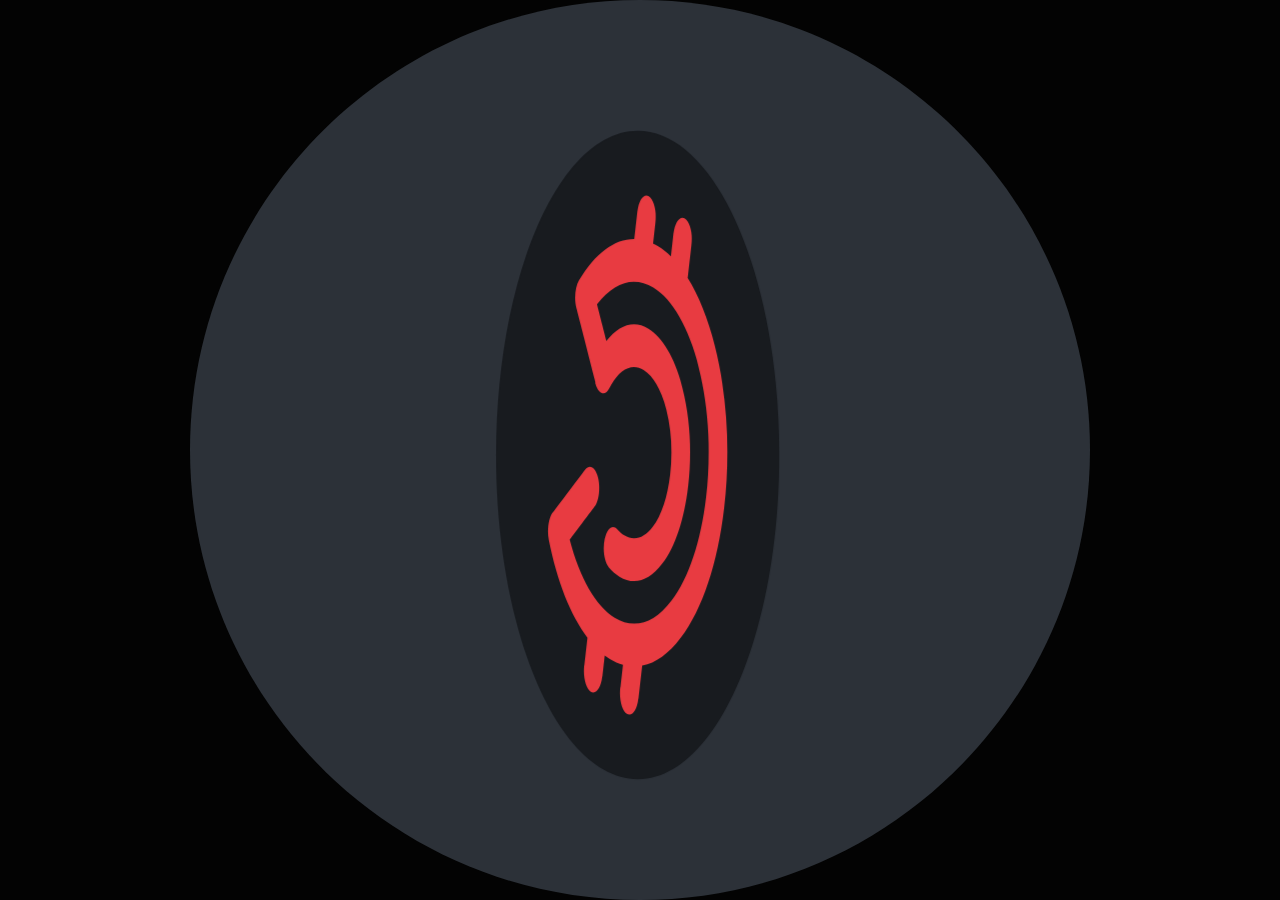
<file: img/lottie/demo/data.html>
<html xmlns="http://www.w3.org/1999/xhtml">
<meta charset="UTF-8">
<head>
    <style>
        body{
            background-color:#030303;
            margin: 0px;
            height: 100%;
            overflow: hidden;
        }
        #lottie{
            background-color:#030303;
            width:100%;
            height:100%;
            display:block;
            overflow: hidden;
            transform: translate3d(0,0,0);
            text-align: center;
            opacity: 1;
        }

    </style>
</head>
<body>
<!-- build:scripto --><script>(typeof navigator !== "undefined") && (function(root, factory) {
    if (typeof define === "function" && define.amd) {
        define(function() {
            return factory(root);
        });
    } else if (typeof module === "object" && module.exports) {
        module.exports = factory(root);
    } else {
        root.lottie = factory(root);
        root.bodymovin = root.lottie;
    }
}((window || {}), function(window) {
	"use strict";var svgNS="http://www.w3.org/2000/svg",locationHref="",initialDefaultFrame=-999999,subframeEnabled=!0,expressionsPlugin,isSafari=/^((?!chrome|android).)*safari/i.test(navigator.userAgent),cachedColors={},bmRnd,bmPow=Math.pow,bmSqrt=Math.sqrt,bmFloor=Math.floor,bmMax=Math.max,bmMin=Math.min,BMMath={};function ProjectInterface(){return{}}!function(){var t,e=["abs","acos","acosh","asin","asinh","atan","atanh","atan2","ceil","cbrt","expm1","clz32","cos","cosh","exp","floor","fround","hypot","imul","log","log1p","log2","log10","max","min","pow","random","round","sign","sin","sinh","sqrt","tan","tanh","trunc","E","LN10","LN2","LOG10E","LOG2E","PI","SQRT1_2","SQRT2"],r=e.length;for(t=0;t<r;t+=1)BMMath[e[t]]=Math[e[t]]}(),BMMath.random=Math.random,BMMath.abs=function(t){if("object"===typeof t&&t.length){var e,r=createSizedArray(t.length),i=t.length;for(e=0;e<i;e+=1)r[e]=Math.abs(t[e]);return r}return Math.abs(t)};var defaultCurveSegments=150,degToRads=Math.PI/180,roundCorner=.5519;function roundValues(t){bmRnd=t?Math.round:function(t){return t}}function styleDiv(t){t.style.position="absolute",t.style.top=0,t.style.left=0,t.style.display="block",t.style.transformOrigin="0 0",t.style.webkitTransformOrigin="0 0",t.style.backfaceVisibility="visible",t.style.webkitBackfaceVisibility="visible",t.style.transformStyle="preserve-3d",t.style.webkitTransformStyle="preserve-3d",t.style.mozTransformStyle="preserve-3d"}function BMEnterFrameEvent(t,e,r,i){this.type=t,this.currentTime=e,this.totalTime=r,this.direction=i<0?-1:1}function BMCompleteEvent(t,e){this.type=t,this.direction=e<0?-1:1}function BMCompleteLoopEvent(t,e,r,i){this.type=t,this.currentLoop=r,this.totalLoops=e,this.direction=i<0?-1:1}function BMSegmentStartEvent(t,e,r){this.type=t,this.firstFrame=e,this.totalFrames=r}function BMDestroyEvent(t,e){this.type=t,this.target=e}function BMRenderFrameErrorEvent(t,e){this.type="renderFrameError",this.nativeError=t,this.currentTime=e}function BMConfigErrorEvent(t){this.type="configError",this.nativeError=t}function BMAnimationConfigErrorEvent(t,e){this.type=t,this.nativeError=e}roundValues(!1);var createElementID=(F=0,function(){return"__lottie_element_"+(F+=1)}),F;function HSVtoRGB(t,e,r){var i,s,a,n,o,h,l,p;switch(h=r*(1-e),l=r*(1-(o=6*t-(n=Math.floor(6*t)))*e),p=r*(1-(1-o)*e),n%6){case 0:i=r,s=p,a=h;break;case 1:i=l,s=r,a=h;break;case 2:i=h,s=r,a=p;break;case 3:i=h,s=l,a=r;break;case 4:i=p,s=h,a=r;break;case 5:i=r,s=h,a=l}return[i,s,a]}function RGBtoHSV(t,e,r){var i,s=Math.max(t,e,r),a=Math.min(t,e,r),n=s-a,o=0===s?0:n/s,h=s/255;switch(s){case a:i=0;break;case t:i=e-r+n*(e<r?6:0),i/=6*n;break;case e:i=r-t+2*n,i/=6*n;break;case r:i=t-e+4*n,i/=6*n}return[i,o,h]}function addSaturationToRGB(t,e){var r=RGBtoHSV(255*t[0],255*t[1],255*t[2]);return r[1]+=e,1<r[1]?r[1]=1:r[1]<=0&&(r[1]=0),HSVtoRGB(r[0],r[1],r[2])}function addBrightnessToRGB(t,e){var r=RGBtoHSV(255*t[0],255*t[1],255*t[2]);return r[2]+=e,1<r[2]?r[2]=1:r[2]<0&&(r[2]=0),HSVtoRGB(r[0],r[1],r[2])}function addHueToRGB(t,e){var r=RGBtoHSV(255*t[0],255*t[1],255*t[2]);return r[0]+=e/360,1<r[0]?r[0]-=1:r[0]<0&&(r[0]+=1),HSVtoRGB(r[0],r[1],r[2])}var rgbToHex=function(){var t,e,i=[];for(t=0;t<256;t+=1)e=t.toString(16),i[t]=1===e.length?"0"+e:e;return function(t,e,r){return t<0&&(t=0),e<0&&(e=0),r<0&&(r=0),"#"+i[t]+i[e]+i[r]}}();function BaseEvent(){}BaseEvent.prototype={triggerEvent:function(t,e){if(this._cbs[t])for(var r=this._cbs[t].length,i=0;i<r;i+=1)this._cbs[t][i](e)},addEventListener:function(t,e){return this._cbs[t]||(this._cbs[t]=[]),this._cbs[t].push(e),function(){this.removeEventListener(t,e)}.bind(this)},removeEventListener:function(t,e){if(e){if(this._cbs[t]){for(var r=0,i=this._cbs[t].length;r<i;)this._cbs[t][r]===e&&(this._cbs[t].splice(r,1),r-=1,i-=1),r+=1;this._cbs[t].length||(this._cbs[t]=null)}}else this._cbs[t]=null}};var createTypedArray=function(){function r(t,e){var r,i=0,s=[];switch(t){case"int16":case"uint8c":r=1;break;default:r=1.1}for(i=0;i<e;i+=1)s.push(r);return s}return"function"==typeof Uint8ClampedArray&&"function"==typeof Float32Array?function(t,e){return"float32"===t?new Float32Array(e):"int16"===t?new Int16Array(e):"uint8c"===t?new Uint8ClampedArray(e):r(t,e)}:r}();function createSizedArray(t){return Array.apply(null,{length:t})}function createNS(t){return document.createElementNS(svgNS,t)}function createTag(t){return document.createElement(t)}function DynamicPropertyContainer(){}DynamicPropertyContainer.prototype={addDynamicProperty:function(t){-1===this.dynamicProperties.indexOf(t)&&(this.dynamicProperties.push(t),this.container.addDynamicProperty(this),this._isAnimated=!0)},iterateDynamicProperties:function(){var t;this._mdf=!1;var e=this.dynamicProperties.length;for(t=0;t<e;t+=1)this.dynamicProperties[t].getValue(),this.dynamicProperties[t]._mdf&&(this._mdf=!0)},initDynamicPropertyContainer:function(t){this.container=t,this.dynamicProperties=[],this._mdf=!1,this._isAnimated=!1}};var getBlendMode=(Oa={0:"source-over",1:"multiply",2:"screen",3:"overlay",4:"darken",5:"lighten",6:"color-dodge",7:"color-burn",8:"hard-light",9:"soft-light",10:"difference",11:"exclusion",12:"hue",13:"saturation",14:"color",15:"luminosity"},function(t){return Oa[t]||""}),Oa,Matrix=function(){var s=Math.cos,a=Math.sin,n=Math.tan,i=Math.round;function t(){return this.props[0]=1,this.props[1]=0,this.props[2]=0,this.props[3]=0,this.props[4]=0,this.props[5]=1,this.props[6]=0,this.props[7]=0,this.props[8]=0,this.props[9]=0,this.props[10]=1,this.props[11]=0,this.props[12]=0,this.props[13]=0,this.props[14]=0,this.props[15]=1,this}function e(t){if(0===t)return this;var e=s(t),r=a(t);return this._t(e,-r,0,0,r,e,0,0,0,0,1,0,0,0,0,1)}function r(t){if(0===t)return this;var e=s(t),r=a(t);return this._t(1,0,0,0,0,e,-r,0,0,r,e,0,0,0,0,1)}function o(t){if(0===t)return this;var e=s(t),r=a(t);return this._t(e,0,r,0,0,1,0,0,-r,0,e,0,0,0,0,1)}function h(t){if(0===t)return this;var e=s(t),r=a(t);return this._t(e,-r,0,0,r,e,0,0,0,0,1,0,0,0,0,1)}function l(t,e){return this._t(1,e,t,1,0,0)}function p(t,e){return this.shear(n(t),n(e))}function m(t,e){var r=s(e),i=a(e);return this._t(r,i,0,0,-i,r,0,0,0,0,1,0,0,0,0,1)._t(1,0,0,0,n(t),1,0,0,0,0,1,0,0,0,0,1)._t(r,-i,0,0,i,r,0,0,0,0,1,0,0,0,0,1)}function f(t,e,r){return r||0===r||(r=1),1===t&&1===e&&1===r?this:this._t(t,0,0,0,0,e,0,0,0,0,r,0,0,0,0,1)}function c(t,e,r,i,s,a,n,o,h,l,p,m,f,c,d,u){return this.props[0]=t,this.props[1]=e,this.props[2]=r,this.props[3]=i,this.props[4]=s,this.props[5]=a,this.props[6]=n,this.props[7]=o,this.props[8]=h,this.props[9]=l,this.props[10]=p,this.props[11]=m,this.props[12]=f,this.props[13]=c,this.props[14]=d,this.props[15]=u,this}function d(t,e,r){return r=r||0,0!==t||0!==e||0!==r?this._t(1,0,0,0,0,1,0,0,0,0,1,0,t,e,r,1):this}function u(t,e,r,i,s,a,n,o,h,l,p,m,f,c,d,u){var y=this.props;if(1===t&&0===e&&0===r&&0===i&&0===s&&1===a&&0===n&&0===o&&0===h&&0===l&&1===p&&0===m)return y[12]=y[12]*t+y[15]*f,y[13]=y[13]*a+y[15]*c,y[14]=y[14]*p+y[15]*d,y[15]*=u,this._identityCalculated=!1,this;var g=y[0],v=y[1],b=y[2],P=y[3],x=y[4],E=y[5],S=y[6],A=y[7],C=y[8],_=y[9],T=y[10],k=y[11],D=y[12],M=y[13],F=y[14],w=y[15];return y[0]=g*t+v*s+b*h+P*f,y[1]=g*e+v*a+b*l+P*c,y[2]=g*r+v*n+b*p+P*d,y[3]=g*i+v*o+b*m+P*u,y[4]=x*t+E*s+S*h+A*f,y[5]=x*e+E*a+S*l+A*c,y[6]=x*r+E*n+S*p+A*d,y[7]=x*i+E*o+S*m+A*u,y[8]=C*t+_*s+T*h+k*f,y[9]=C*e+_*a+T*l+k*c,y[10]=C*r+_*n+T*p+k*d,y[11]=C*i+_*o+T*m+k*u,y[12]=D*t+M*s+F*h+w*f,y[13]=D*e+M*a+F*l+w*c,y[14]=D*r+M*n+F*p+w*d,y[15]=D*i+M*o+F*m+w*u,this._identityCalculated=!1,this}function y(){return this._identityCalculated||(this._identity=!(1!==this.props[0]||0!==this.props[1]||0!==this.props[2]||0!==this.props[3]||0!==this.props[4]||1!==this.props[5]||0!==this.props[6]||0!==this.props[7]||0!==this.props[8]||0!==this.props[9]||1!==this.props[10]||0!==this.props[11]||0!==this.props[12]||0!==this.props[13]||0!==this.props[14]||1!==this.props[15]),this._identityCalculated=!0),this._identity}function g(t){for(var e=0;e<16;){if(t.props[e]!==this.props[e])return!1;e+=1}return!0}function v(t){var e;for(e=0;e<16;e+=1)t.props[e]=this.props[e];return t}function b(t){var e;for(e=0;e<16;e+=1)this.props[e]=t[e]}function P(t,e,r){return{x:t*this.props[0]+e*this.props[4]+r*this.props[8]+this.props[12],y:t*this.props[1]+e*this.props[5]+r*this.props[9]+this.props[13],z:t*this.props[2]+e*this.props[6]+r*this.props[10]+this.props[14]}}function x(t,e,r){return t*this.props[0]+e*this.props[4]+r*this.props[8]+this.props[12]}function E(t,e,r){return t*this.props[1]+e*this.props[5]+r*this.props[9]+this.props[13]}function S(t,e,r){return t*this.props[2]+e*this.props[6]+r*this.props[10]+this.props[14]}function A(){var t=this.props[0]*this.props[5]-this.props[1]*this.props[4],e=this.props[5]/t,r=-this.props[1]/t,i=-this.props[4]/t,s=this.props[0]/t,a=(this.props[4]*this.props[13]-this.props[5]*this.props[12])/t,n=-(this.props[0]*this.props[13]-this.props[1]*this.props[12])/t,o=new Matrix;return o.props[0]=e,o.props[1]=r,o.props[4]=i,o.props[5]=s,o.props[12]=a,o.props[13]=n,o}function C(t){return this.getInverseMatrix().applyToPointArray(t[0],t[1],t[2]||0)}function _(t){var e,r=t.length,i=[];for(e=0;e<r;e+=1)i[e]=C(t[e]);return i}function T(t,e,r){var i=createTypedArray("float32",6);if(this.isIdentity())i[0]=t[0],i[1]=t[1],i[2]=e[0],i[3]=e[1],i[4]=r[0],i[5]=r[1];else{var s=this.props[0],a=this.props[1],n=this.props[4],o=this.props[5],h=this.props[12],l=this.props[13];i[0]=t[0]*s+t[1]*n+h,i[1]=t[0]*a+t[1]*o+l,i[2]=e[0]*s+e[1]*n+h,i[3]=e[0]*a+e[1]*o+l,i[4]=r[0]*s+r[1]*n+h,i[5]=r[0]*a+r[1]*o+l}return i}function k(t,e,r){return this.isIdentity()?[t,e,r]:[t*this.props[0]+e*this.props[4]+r*this.props[8]+this.props[12],t*this.props[1]+e*this.props[5]+r*this.props[9]+this.props[13],t*this.props[2]+e*this.props[6]+r*this.props[10]+this.props[14]]}function D(t,e){if(this.isIdentity())return t+","+e;var r=this.props;return Math.round(100*(t*r[0]+e*r[4]+r[12]))/100+","+Math.round(100*(t*r[1]+e*r[5]+r[13]))/100}function M(){for(var t=0,e=this.props,r="matrix3d(";t<16;)r+=i(1e4*e[t])/1e4,r+=15===t?")":",",t+=1;return r}function F(t){return t<1e-6&&0<t||-1e-6<t&&t<0?i(1e4*t)/1e4:t}function w(){var t=this.props;return"matrix("+F(t[0])+","+F(t[1])+","+F(t[4])+","+F(t[5])+","+F(t[12])+","+F(t[13])+")"}return function(){this.reset=t,this.rotate=e,this.rotateX=r,this.rotateY=o,this.rotateZ=h,this.skew=p,this.skewFromAxis=m,this.shear=l,this.scale=f,this.setTransform=c,this.translate=d,this.transform=u,this.applyToPoint=P,this.applyToX=x,this.applyToY=E,this.applyToZ=S,this.applyToPointArray=k,this.applyToTriplePoints=T,this.applyToPointStringified=D,this.toCSS=M,this.to2dCSS=w,this.clone=v,this.cloneFromProps=b,this.equals=g,this.inversePoints=_,this.inversePoint=C,this.getInverseMatrix=A,this._t=this.transform,this.isIdentity=y,this._identity=!0,this._identityCalculated=!1,this.props=createTypedArray("float32",16),this.reset()}}();!function(o,h){var l,p=this,m=256,f=6,c="random",d=h.pow(m,f),u=h.pow(2,52),y=2*u,g=m-1;function v(t){var e,r=t.length,n=this,i=0,s=n.i=n.j=0,a=n.S=[];for(r||(t=[r++]);i<m;)a[i]=i++;for(i=0;i<m;i++)a[i]=a[s=g&s+t[i%r]+(e=a[i])],a[s]=e;n.g=function(t){for(var e,r=0,i=n.i,s=n.j,a=n.S;t--;)e=a[i=g&i+1],r=r*m+a[g&(a[i]=a[s=g&s+e])+(a[s]=e)];return n.i=i,n.j=s,r}}function b(t,e){return e.i=t.i,e.j=t.j,e.S=t.S.slice(),e}function P(t,e){for(var r,i=t+"",s=0;s<i.length;)e[g&s]=g&(r^=19*e[g&s])+i.charCodeAt(s++);return x(e)}function x(t){return String.fromCharCode.apply(0,t)}h["seed"+c]=function(t,e,r){var i=[],s=P(function t(e,r){var i,s=[],a=typeof e;if(r&&"object"==a)for(i in e)try{s.push(t(e[i],r-1))}catch(t){}return s.length?s:"string"==a?e:e+"\0"}((e=!0===e?{entropy:!0}:e||{}).entropy?[t,x(o)]:null===t?function(){try{if(l)return x(l.randomBytes(m));var t=new Uint8Array(m);return(p.crypto||p.msCrypto).getRandomValues(t),x(t)}catch(t){var e=p.navigator,r=e&&e.plugins;return[+new Date,p,r,p.screen,x(o)]}}():t,3),i),a=new v(i),n=function(){for(var t=a.g(f),e=d,r=0;t<u;)t=(t+r)*m,e*=m,r=a.g(1);for(;y<=t;)t/=2,e/=2,r>>>=1;return(t+r)/e};return n.int32=function(){return 0|a.g(4)},n.quick=function(){return a.g(4)/4294967296},n.double=n,P(x(a.S),o),(e.pass||r||function(t,e,r,i){return i&&(i.S&&b(i,a),t.state=function(){return b(a,{})}),r?(h[c]=t,e):t})(n,s,"global"in e?e.global:this==h,e.state)},P(h.random(),o)}([],BMMath);var BezierFactory=function(){var t={getBezierEasing:function(t,e,r,i,s){var a=s||("bez_"+t+"_"+e+"_"+r+"_"+i).replace(/\./g,"p");if(o[a])return o[a];var n=new h([t,e,r,i]);return o[a]=n}},o={};var l=11,p=1/(l-1),e="function"==typeof Float32Array;function i(t,e){return 1-3*e+3*t}function s(t,e){return 3*e-6*t}function a(t){return 3*t}function m(t,e,r){return((i(e,r)*t+s(e,r))*t+a(e))*t}function f(t,e,r){return 3*i(e,r)*t*t+2*s(e,r)*t+a(e)}function h(t){this._p=t,this._mSampleValues=e?new Float32Array(l):new Array(l),this._precomputed=!1,this.get=this.get.bind(this)}return h.prototype={get:function(t){var e=this._p[0],r=this._p[1],i=this._p[2],s=this._p[3];return this._precomputed||this._precompute(),e===r&&i===s?t:0===t?0:1===t?1:m(this._getTForX(t),r,s)},_precompute:function(){var t=this._p[0],e=this._p[1],r=this._p[2],i=this._p[3];this._precomputed=!0,t===e&&r===i||this._calcSampleValues()},_calcSampleValues:function(){for(var t=this._p[0],e=this._p[2],r=0;r<l;++r)this._mSampleValues[r]=m(r*p,t,e)},_getTForX:function(t){for(var e=this._p[0],r=this._p[2],i=this._mSampleValues,s=0,a=1,n=l-1;a!==n&&i[a]<=t;++a)s+=p;var o=s+(t-i[--a])/(i[a+1]-i[a])*p,h=f(o,e,r);return.001<=h?function(t,e,r,i){for(var s=0;s<4;++s){var a=f(e,r,i);if(0===a)return e;e-=(m(e,r,i)-t)/a}return e}(t,o,e,r):0===h?o:function(t,e,r,i,s){for(var a,n,o=0;0<(a=m(n=e+(r-e)/2,i,s)-t)?r=n:e=n,1e-7<Math.abs(a)&&++o<10;);return n}(t,s,s+p,e,r)}},t}();function extendPrototype(t,e){var r,i,s=t.length;for(r=0;r<s;r+=1)for(var a in i=t[r].prototype)Object.prototype.hasOwnProperty.call(i,a)&&(e.prototype[a]=i[a])}function getDescriptor(t,e){return Object.getOwnPropertyDescriptor(t,e)}function createProxyFunction(t){function e(){}return e.prototype=t,e}function bezFunction(){var D=Math;function y(t,e,r,i,s,a){var n=t*i+e*s+r*a-s*i-a*t-r*e;return-.001<n&&n<.001}var p=function(t,e,r,i){var s,a,n,o,h,l,p=defaultCurveSegments,m=0,f=[],c=[],d=bezierLengthPool.newElement();for(n=r.length,s=0;s<p;s+=1){for(h=s/(p-1),a=l=0;a<n;a+=1)o=bmPow(1-h,3)*t[a]+3*bmPow(1-h,2)*h*r[a]+3*(1-h)*bmPow(h,2)*i[a]+bmPow(h,3)*e[a],f[a]=o,null!==c[a]&&(l+=bmPow(f[a]-c[a],2)),c[a]=f[a];l&&(m+=l=bmSqrt(l)),d.percents[s]=h,d.lengths[s]=m}return d.addedLength=m,d};function g(t){this.segmentLength=0,this.points=new Array(t)}function v(t,e){this.partialLength=t,this.point=e}var b,t=(b={},function(t,e,r,i){var s=(t[0]+"_"+t[1]+"_"+e[0]+"_"+e[1]+"_"+r[0]+"_"+r[1]+"_"+i[0]+"_"+i[1]).replace(/\./g,"p");if(!b[s]){var a,n,o,h,l,p,m,f=defaultCurveSegments,c=0,d=null;2===t.length&&(t[0]!==e[0]||t[1]!==e[1])&&y(t[0],t[1],e[0],e[1],t[0]+r[0],t[1]+r[1])&&y(t[0],t[1],e[0],e[1],e[0]+i[0],e[1]+i[1])&&(f=2);var u=new g(f);for(o=r.length,a=0;a<f;a+=1){for(m=createSizedArray(o),l=a/(f-1),n=p=0;n<o;n+=1)h=bmPow(1-l,3)*t[n]+3*bmPow(1-l,2)*l*(t[n]+r[n])+3*(1-l)*bmPow(l,2)*(e[n]+i[n])+bmPow(l,3)*e[n],m[n]=h,null!==d&&(p+=bmPow(m[n]-d[n],2));c+=p=bmSqrt(p),u.points[a]=new v(p,m),d=m}u.segmentLength=c,b[s]=u}return b[s]});function M(t,e){var r=e.percents,i=e.lengths,s=r.length,a=bmFloor((s-1)*t),n=t*e.addedLength,o=0;if(a===s-1||0===a||n===i[a])return r[a];for(var h=i[a]>n?-1:1,l=!0;l;)if(i[a]<=n&&i[a+1]>n?(o=(n-i[a])/(i[a+1]-i[a]),l=!1):a+=h,a<0||s-1<=a){if(a===s-1)return r[a];l=!1}return r[a]+(r[a+1]-r[a])*o}var F=createTypedArray("float32",8);return{getSegmentsLength:function(t){var e,r=segmentsLengthPool.newElement(),i=t.c,s=t.v,a=t.o,n=t.i,o=t._length,h=r.lengths,l=0;for(e=0;e<o-1;e+=1)h[e]=p(s[e],s[e+1],a[e],n[e+1]),l+=h[e].addedLength;return i&&o&&(h[e]=p(s[e],s[0],a[e],n[0]),l+=h[e].addedLength),r.totalLength=l,r},getNewSegment:function(t,e,r,i,s,a,n){s<0?s=0:1<s&&(s=1);var o,h=M(s,n),l=M(a=1<a?1:a,n),p=t.length,m=1-h,f=1-l,c=m*m*m,d=h*m*m*3,u=h*h*m*3,y=h*h*h,g=m*m*f,v=h*m*f+m*h*f+m*m*l,b=h*h*f+m*h*l+h*m*l,P=h*h*l,x=m*f*f,E=h*f*f+m*l*f+m*f*l,S=h*l*f+m*l*l+h*f*l,A=h*l*l,C=f*f*f,_=l*f*f+f*l*f+f*f*l,T=l*l*f+f*l*l+l*f*l,k=l*l*l;for(o=0;o<p;o+=1)F[4*o]=D.round(1e3*(c*t[o]+d*r[o]+u*i[o]+y*e[o]))/1e3,F[4*o+1]=D.round(1e3*(g*t[o]+v*r[o]+b*i[o]+P*e[o]))/1e3,F[4*o+2]=D.round(1e3*(x*t[o]+E*r[o]+S*i[o]+A*e[o]))/1e3,F[4*o+3]=D.round(1e3*(C*t[o]+_*r[o]+T*i[o]+k*e[o]))/1e3;return F},getPointInSegment:function(t,e,r,i,s,a){var n=M(s,a),o=1-n;return[D.round(1e3*(o*o*o*t[0]+(n*o*o+o*n*o+o*o*n)*r[0]+(n*n*o+o*n*n+n*o*n)*i[0]+n*n*n*e[0]))/1e3,D.round(1e3*(o*o*o*t[1]+(n*o*o+o*n*o+o*o*n)*r[1]+(n*n*o+o*n*n+n*o*n)*i[1]+n*n*n*e[1]))/1e3]},buildBezierData:t,pointOnLine2D:y,pointOnLine3D:function(t,e,r,i,s,a,n,o,h){if(0===r&&0===a&&0===h)return y(t,e,i,s,n,o);var l,p=D.sqrt(D.pow(i-t,2)+D.pow(s-e,2)+D.pow(a-r,2)),m=D.sqrt(D.pow(n-t,2)+D.pow(o-e,2)+D.pow(h-r,2)),f=D.sqrt(D.pow(n-i,2)+D.pow(o-s,2)+D.pow(h-a,2));return-1e-4<(l=m<p?f<p?p-m-f:f-m-p:m<f?f-m-p:m-p-f)&&l<1e-4}}}!function(){for(var s=0,t=["ms","moz","webkit","o"],e=0;e<t.length&&!window.requestAnimationFrame;++e)window.requestAnimationFrame=window[t[e]+"RequestAnimationFrame"],window.cancelAnimationFrame=window[t[e]+"CancelAnimationFrame"]||window[t[e]+"CancelRequestAnimationFrame"];window.requestAnimationFrame||(window.requestAnimationFrame=function(t){var e=(new Date).getTime(),r=Math.max(0,16-(e-s)),i=setTimeout(function(){t(e+r)},r);return s=e+r,i}),window.cancelAnimationFrame||(window.cancelAnimationFrame=function(t){clearTimeout(t)})}();var bez=bezFunction();function dataFunctionManager(){function m(t,e,r){var i,s,a,n,o,h,l=t.length;for(s=0;s<l;s+=1)if("ks"in(i=t[s])&&!i.completed){if(i.completed=!0,i.tt&&(t[s-1].td=i.tt),i.hasMask){var p=i.masksProperties;for(n=p.length,a=0;a<n;a+=1)if(p[a].pt.k.i)d(p[a].pt.k);else for(h=p[a].pt.k.length,o=0;o<h;o+=1)p[a].pt.k[o].s&&d(p[a].pt.k[o].s[0]),p[a].pt.k[o].e&&d(p[a].pt.k[o].e[0])}0===i.ty?(i.layers=f(i.refId,e),m(i.layers,e,r)):4===i.ty?c(i.shapes):5===i.ty&&u(i)}}function f(t,e){for(var r=0,i=e.length;r<i;){if(e[r].id===t)return e[r].layers.__used?JSON.parse(JSON.stringify(e[r].layers)):(e[r].layers.__used=!0,e[r].layers);r+=1}return null}function c(t){var e,r,i;for(e=t.length-1;0<=e;e-=1)if("sh"===t[e].ty)if(t[e].ks.k.i)d(t[e].ks.k);else for(i=t[e].ks.k.length,r=0;r<i;r+=1)t[e].ks.k[r].s&&d(t[e].ks.k[r].s[0]),t[e].ks.k[r].e&&d(t[e].ks.k[r].e[0]);else"gr"===t[e].ty&&c(t[e].it)}function d(t){var e,r=t.i.length;for(e=0;e<r;e+=1)t.i[e][0]+=t.v[e][0],t.i[e][1]+=t.v[e][1],t.o[e][0]+=t.v[e][0],t.o[e][1]+=t.v[e][1]}function o(t,e){var r=e?e.split("."):[100,100,100];return t[0]>r[0]||!(r[0]>t[0])&&(t[1]>r[1]||!(r[1]>t[1])&&(t[2]>r[2]||!(r[2]>t[2])&&null))}var h,r=function(){var i=[4,4,14];function s(t){var e,r,i,s=t.length;for(e=0;e<s;e+=1)5===t[e].ty&&(r=t[e],void 0,i=r.t.d,r.t.d={k:[{s:i,t:0}]})}return function(t){if(o(i,t.v)&&(s(t.layers),t.assets)){var e,r=t.assets.length;for(e=0;e<r;e+=1)t.assets[e].layers&&s(t.assets[e].layers)}}}(),i=(h=[4,7,99],function(t){if(t.chars&&!o(h,t.v)){var e,r,i,s,a,n=t.chars.length;for(e=0;e<n;e+=1)if(t.chars[e].data&&t.chars[e].data.shapes)for(i=(a=t.chars[e].data.shapes[0].it).length,r=0;r<i;r+=1)(s=a[r].ks.k).__converted||(d(a[r].ks.k),s.__converted=!0)}}),s=function(){var i=[4,1,9];function a(t){var e,r,i,s=t.length;for(e=0;e<s;e+=1)if("gr"===t[e].ty)a(t[e].it);else if("fl"===t[e].ty||"st"===t[e].ty)if(t[e].c.k&&t[e].c.k[0].i)for(i=t[e].c.k.length,r=0;r<i;r+=1)t[e].c.k[r].s&&(t[e].c.k[r].s[0]/=255,t[e].c.k[r].s[1]/=255,t[e].c.k[r].s[2]/=255,t[e].c.k[r].s[3]/=255),t[e].c.k[r].e&&(t[e].c.k[r].e[0]/=255,t[e].c.k[r].e[1]/=255,t[e].c.k[r].e[2]/=255,t[e].c.k[r].e[3]/=255);else t[e].c.k[0]/=255,t[e].c.k[1]/=255,t[e].c.k[2]/=255,t[e].c.k[3]/=255}function s(t){var e,r=t.length;for(e=0;e<r;e+=1)4===t[e].ty&&a(t[e].shapes)}return function(t){if(o(i,t.v)&&(s(t.layers),t.assets)){var e,r=t.assets.length;for(e=0;e<r;e+=1)t.assets[e].layers&&s(t.assets[e].layers)}}}(),a=function(){var i=[4,4,18];function l(t){var e,r,i;for(e=t.length-1;0<=e;e-=1)if("sh"===t[e].ty)if(t[e].ks.k.i)t[e].ks.k.c=t[e].closed;else for(i=t[e].ks.k.length,r=0;r<i;r+=1)t[e].ks.k[r].s&&(t[e].ks.k[r].s[0].c=t[e].closed),t[e].ks.k[r].e&&(t[e].ks.k[r].e[0].c=t[e].closed);else"gr"===t[e].ty&&l(t[e].it)}function s(t){var e,r,i,s,a,n,o=t.length;for(r=0;r<o;r+=1){if((e=t[r]).hasMask){var h=e.masksProperties;for(s=h.length,i=0;i<s;i+=1)if(h[i].pt.k.i)h[i].pt.k.c=h[i].cl;else for(n=h[i].pt.k.length,a=0;a<n;a+=1)h[i].pt.k[a].s&&(h[i].pt.k[a].s[0].c=h[i].cl),h[i].pt.k[a].e&&(h[i].pt.k[a].e[0].c=h[i].cl)}4===e.ty&&l(e.shapes)}}return function(t){if(o(i,t.v)&&(s(t.layers),t.assets)){var e,r=t.assets.length;for(e=0;e<r;e+=1)t.assets[e].layers&&s(t.assets[e].layers)}}}();function u(t){0!==t.t.a.length||"m"in t.t.p||(t.singleShape=!0)}var t={completeData:function(t,e){t.__complete||(s(t),r(t),i(t),a(t),m(t.layers,t.assets,e),t.__complete=!0)}};return t.checkColors=s,t.checkChars=i,t.checkShapes=a,t.completeLayers=m,t}var dataManager=dataFunctionManager();function getFontProperties(t){for(var e=t.fStyle?t.fStyle.split(" "):[],r="normal",i="normal",s=e.length,a=0;a<s;a+=1)switch(e[a].toLowerCase()){case"italic":i="italic";break;case"bold":r="700";break;case"black":r="900";break;case"medium":r="500";break;case"regular":case"normal":r="400";break;case"light":case"thin":r="200"}return{style:i,weight:t.fWeight||r}}var FontManager=function(){var a={w:0,size:0,shapes:[]},t=[];function f(t,e){var r=createTag("span");r.style.fontFamily=e;var i=createTag("span");i.innerText="giItT1WQy@!-/#",r.style.position="absolute",r.style.left="-10000px",r.style.top="-10000px",r.style.fontSize="300px",r.style.fontVariant="normal",r.style.fontStyle="normal",r.style.fontWeight="normal",r.style.letterSpacing="0",r.appendChild(i),document.body.appendChild(r);var s=i.offsetWidth;return i.style.fontFamily=function(t){var e,r=t.split(","),i=r.length,s=[];for(e=0;e<i;e+=1)"sans-serif"!==r[e]&&"monospace"!==r[e]&&s.push(r[e]);return s.join(",")}(t)+", "+e,{node:i,w:s,parent:r}}function c(t,e){var r=createNS("text");r.style.fontSize="100px";var i=getFontProperties(e);return r.setAttribute("font-family",e.fFamily),r.setAttribute("font-style",i.style),r.setAttribute("font-weight",i.weight),r.textContent="1",e.fClass?(r.style.fontFamily="inherit",r.setAttribute("class",e.fClass)):r.style.fontFamily=e.fFamily,t.appendChild(r),createTag("canvas").getContext("2d").font=e.fWeight+" "+e.fStyle+" 100px "+e.fFamily,r}t=t.concat([2304,2305,2306,2307,2362,2363,2364,2364,2366,2367,2368,2369,2370,2371,2372,2373,2374,2375,2376,2377,2378,2379,2380,2381,2382,2383,2387,2388,2389,2390,2391,2402,2403]);var e=function(){this.fonts=[],this.chars=null,this.typekitLoaded=0,this.isLoaded=!1,this._warned=!1,this.initTime=Date.now(),this.setIsLoadedBinded=this.setIsLoaded.bind(this),this.checkLoadedFontsBinded=this.checkLoadedFonts.bind(this)};return e.getCombinedCharacterCodes=function(){return t},e.prototype={addChars:function(t){if(t){var e;this.chars||(this.chars=[]);var r,i,s=t.length,a=this.chars.length;for(e=0;e<s;e+=1){for(r=0,i=!1;r<a;)this.chars[r].style===t[e].style&&this.chars[r].fFamily===t[e].fFamily&&this.chars[r].ch===t[e].ch&&(i=!0),r+=1;i||(this.chars.push(t[e]),a+=1)}}},addFonts:function(t,e){if(t){if(this.chars)return this.isLoaded=!0,void(this.fonts=t.list);var r,i=t.list,s=i.length,a=s;for(r=0;r<s;r+=1){var n,o,h=!0;if(i[r].loaded=!1,i[r].monoCase=f(i[r].fFamily,"monospace"),i[r].sansCase=f(i[r].fFamily,"sans-serif"),i[r].fPath){if("p"===i[r].fOrigin||3===i[r].origin){if(0<(n=document.querySelectorAll('style[f-forigin="p"][f-family="'+i[r].fFamily+'"], style[f-origin="3"][f-family="'+i[r].fFamily+'"]')).length&&(h=!1),h){var l=createTag("style");l.setAttribute("f-forigin",i[r].fOrigin),l.setAttribute("f-origin",i[r].origin),l.setAttribute("f-family",i[r].fFamily),l.type="text/css",l.innerText="@font-face {font-family: "+i[r].fFamily+"; font-style: normal; src: url('"+i[r].fPath+"');}",e.appendChild(l)}}else if("g"===i[r].fOrigin||1===i[r].origin){for(n=document.querySelectorAll('link[f-forigin="g"], link[f-origin="1"]'),o=0;o<n.length;o+=1)-1!==n[o].href.indexOf(i[r].fPath)&&(h=!1);if(h){var p=createTag("link");p.setAttribute("f-forigin",i[r].fOrigin),p.setAttribute("f-origin",i[r].origin),p.type="text/css",p.rel="stylesheet",p.href=i[r].fPath,document.body.appendChild(p)}}else if("t"===i[r].fOrigin||2===i[r].origin){for(n=document.querySelectorAll('script[f-forigin="t"], script[f-origin="2"]'),o=0;o<n.length;o+=1)i[r].fPath===n[o].src&&(h=!1);if(h){var m=createTag("link");m.setAttribute("f-forigin",i[r].fOrigin),m.setAttribute("f-origin",i[r].origin),m.setAttribute("rel","stylesheet"),m.setAttribute("href",i[r].fPath),e.appendChild(m)}}}else i[r].loaded=!0,a-=1;i[r].helper=c(e,i[r]),i[r].cache={},this.fonts.push(i[r])}0===a?this.isLoaded=!0:setTimeout(this.checkLoadedFonts.bind(this),100)}else this.isLoaded=!0},getCharData:function(t,e,r){for(var i=0,s=this.chars.length;i<s;){if(this.chars[i].ch===t&&this.chars[i].style===e&&this.chars[i].fFamily===r)return this.chars[i];i+=1}return("string"==typeof t&&13!==t.charCodeAt(0)||!t)&&console&&console.warn&&!this._warned&&(this._warned=!0,console.warn("Missing character from exported characters list: ",t,e,r)),a},getFontByName:function(t){for(var e=0,r=this.fonts.length;e<r;){if(this.fonts[e].fName===t)return this.fonts[e];e+=1}return this.fonts[0]},measureText:function(t,e,r){var i=this.getFontByName(e),s=t.charCodeAt(0);if(!i.cache[s+1]){var a=i.helper;if(" "===t){a.textContent="|"+t+"|";var n=a.getComputedTextLength();a.textContent="||";var o=a.getComputedTextLength();i.cache[s+1]=(n-o)/100}else a.textContent=t,i.cache[s+1]=a.getComputedTextLength()/100}return i.cache[s+1]*r},checkLoadedFonts:function(){var t,e,r,i=this.fonts.length,s=i;for(t=0;t<i;t+=1)this.fonts[t].loaded?s-=1:"n"===this.fonts[t].fOrigin||0===this.fonts[t].origin?this.fonts[t].loaded=!0:(e=this.fonts[t].monoCase.node,r=this.fonts[t].monoCase.w,e.offsetWidth!==r?(s-=1,this.fonts[t].loaded=!0):(e=this.fonts[t].sansCase.node,r=this.fonts[t].sansCase.w,e.offsetWidth!==r&&(s-=1,this.fonts[t].loaded=!0)),this.fonts[t].loaded&&(this.fonts[t].sansCase.parent.parentNode.removeChild(this.fonts[t].sansCase.parent),this.fonts[t].monoCase.parent.parentNode.removeChild(this.fonts[t].monoCase.parent)));0!==s&&Date.now()-this.initTime<5e3?setTimeout(this.checkLoadedFontsBinded,20):setTimeout(this.setIsLoadedBinded,10)},setIsLoaded:function(){this.isLoaded=!0}},e}(),PropertyFactory=function(){var m=initialDefaultFrame,s=Math.abs;function f(t,e){var r,i=this.offsetTime;"multidimensional"===this.propType&&(r=createTypedArray("float32",this.pv.length));for(var s,a,n,o,h,l,p,m,f=e.lastIndex,c=f,d=this.keyframes.length-1,u=!0;u;){if(s=this.keyframes[c],a=this.keyframes[c+1],c===d-1&&t>=a.t-i){s.h&&(s=a),f=0;break}if(a.t-i>t){f=c;break}c<d-1?c+=1:(f=0,u=!1)}var y,g,v,b,P,x,E,S,A,C,_=a.t-i,T=s.t-i;if(s.to){s.bezierData||(s.bezierData=bez.buildBezierData(s.s,a.s||s.e,s.to,s.ti));var k=s.bezierData;if(_<=t||t<T){var D=_<=t?k.points.length-1:0;for(o=k.points[D].point.length,n=0;n<o;n+=1)r[n]=k.points[D].point[n]}else{s.__fnct?m=s.__fnct:(m=BezierFactory.getBezierEasing(s.o.x,s.o.y,s.i.x,s.i.y,s.n).get,s.__fnct=m),h=m((t-T)/(_-T));var M,F=k.segmentLength*h,w=e.lastFrame<t&&e._lastKeyframeIndex===c?e._lastAddedLength:0;for(p=e.lastFrame<t&&e._lastKeyframeIndex===c?e._lastPoint:0,u=!0,l=k.points.length;u;){if(w+=k.points[p].partialLength,0===F||0===h||p===k.points.length-1){for(o=k.points[p].point.length,n=0;n<o;n+=1)r[n]=k.points[p].point[n];break}if(w<=F&&F<w+k.points[p+1].partialLength){for(M=(F-w)/k.points[p+1].partialLength,o=k.points[p].point.length,n=0;n<o;n+=1)r[n]=k.points[p].point[n]+(k.points[p+1].point[n]-k.points[p].point[n])*M;break}p<l-1?p+=1:u=!1}e._lastPoint=p,e._lastAddedLength=w-k.points[p].partialLength,e._lastKeyframeIndex=c}}else{var I,V,B,R,L;if(d=s.s.length,y=a.s||s.e,this.sh&&1!==s.h)if(_<=t)r[0]=y[0],r[1]=y[1],r[2]=y[2];else if(t<=T)r[0]=s.s[0],r[1]=s.s[1],r[2]=s.s[2];else{var G=N(s.s),z=N(y);g=r,v=function(t,e,r){var i,s,a,n,o,h=[],l=t[0],p=t[1],m=t[2],f=t[3],c=e[0],d=e[1],u=e[2],y=e[3];(s=l*c+p*d+m*u+f*y)<0&&(s=-s,c=-c,d=-d,u=-u,y=-y);o=1e-6<1-s?(i=Math.acos(s),a=Math.sin(i),n=Math.sin((1-r)*i)/a,Math.sin(r*i)/a):(n=1-r,r);return h[0]=n*l+o*c,h[1]=n*p+o*d,h[2]=n*m+o*u,h[3]=n*f+o*y,h}(G,z,(t-T)/(_-T)),b=v[0],P=v[1],x=v[2],E=v[3],S=Math.atan2(2*P*E-2*b*x,1-2*P*P-2*x*x),A=Math.asin(2*b*P+2*x*E),C=Math.atan2(2*b*E-2*P*x,1-2*b*b-2*x*x),g[0]=S/degToRads,g[1]=A/degToRads,g[2]=C/degToRads}else for(c=0;c<d;c+=1)1!==s.h&&(h=_<=t?1:t<T?0:(s.o.x.constructor===Array?(s.__fnct||(s.__fnct=[]),s.__fnct[c]?m=s.__fnct[c]:(I=void 0===s.o.x[c]?s.o.x[0]:s.o.x[c],V=void 0===s.o.y[c]?s.o.y[0]:s.o.y[c],B=void 0===s.i.x[c]?s.i.x[0]:s.i.x[c],R=void 0===s.i.y[c]?s.i.y[0]:s.i.y[c],m=BezierFactory.getBezierEasing(I,V,B,R).get,s.__fnct[c]=m)):s.__fnct?m=s.__fnct:(I=s.o.x,V=s.o.y,B=s.i.x,R=s.i.y,m=BezierFactory.getBezierEasing(I,V,B,R).get,s.__fnct=m),m((t-T)/(_-T)))),y=a.s||s.e,L=1===s.h?s.s[c]:s.s[c]+(y[c]-s.s[c])*h,"multidimensional"===this.propType?r[c]=L:r=L}return e.lastIndex=f,r}function N(t){var e=t[0]*degToRads,r=t[1]*degToRads,i=t[2]*degToRads,s=Math.cos(e/2),a=Math.cos(r/2),n=Math.cos(i/2),o=Math.sin(e/2),h=Math.sin(r/2),l=Math.sin(i/2);return[o*h*n+s*a*l,o*a*n+s*h*l,s*h*n-o*a*l,s*a*n-o*h*l]}function c(){var t=this.comp.renderedFrame-this.offsetTime,e=this.keyframes[0].t-this.offsetTime,r=this.keyframes[this.keyframes.length-1].t-this.offsetTime;if(!(t===this._caching.lastFrame||this._caching.lastFrame!==m&&(this._caching.lastFrame>=r&&r<=t||this._caching.lastFrame<e&&t<e))){this._caching.lastFrame>=t&&(this._caching._lastKeyframeIndex=-1,this._caching.lastIndex=0);var i=this.interpolateValue(t,this._caching);this.pv=i}return this._caching.lastFrame=t,this.pv}function d(t){var e;if("unidimensional"===this.propType)e=t*this.mult,1e-5<s(this.v-e)&&(this.v=e,this._mdf=!0);else for(var r=0,i=this.v.length;r<i;)e=t[r]*this.mult,1e-5<s(this.v[r]-e)&&(this.v[r]=e,this._mdf=!0),r+=1}function u(){if(this.elem.globalData.frameId!==this.frameId&&this.effectsSequence.length)if(this.lock)this.setVValue(this.pv);else{var t;this.lock=!0,this._mdf=this._isFirstFrame;var e=this.effectsSequence.length,r=this.kf?this.pv:this.data.k;for(t=0;t<e;t+=1)r=this.effectsSequence[t](r);this.setVValue(r),this._isFirstFrame=!1,this.lock=!1,this.frameId=this.elem.globalData.frameId}}function y(t){this.effectsSequence.push(t),this.container.addDynamicProperty(this)}function n(t,e,r,i){this.propType="unidimensional",this.mult=r||1,this.data=e,this.v=r?e.k*r:e.k,this.pv=e.k,this._mdf=!1,this.elem=t,this.container=i,this.comp=t.comp,this.k=!1,this.kf=!1,this.vel=0,this.effectsSequence=[],this._isFirstFrame=!0,this.getValue=u,this.setVValue=d,this.addEffect=y}function o(t,e,r,i){var s;this.propType="multidimensional",this.mult=r||1,this.data=e,this._mdf=!1,this.elem=t,this.container=i,this.comp=t.comp,this.k=!1,this.kf=!1,this.frameId=-1;var a=e.k.length;for(this.v=createTypedArray("float32",a),this.pv=createTypedArray("float32",a),this.vel=createTypedArray("float32",a),s=0;s<a;s+=1)this.v[s]=e.k[s]*this.mult,this.pv[s]=e.k[s];this._isFirstFrame=!0,this.effectsSequence=[],this.getValue=u,this.setVValue=d,this.addEffect=y}function h(t,e,r,i){this.propType="unidimensional",this.keyframes=e.k,this.offsetTime=t.data.st,this.frameId=-1,this._caching={lastFrame:m,lastIndex:0,value:0,_lastKeyframeIndex:-1},this.k=!0,this.kf=!0,this.data=e,this.mult=r||1,this.elem=t,this.container=i,this.comp=t.comp,this.v=m,this.pv=m,this._isFirstFrame=!0,this.getValue=u,this.setVValue=d,this.interpolateValue=f,this.effectsSequence=[c.bind(this)],this.addEffect=y}function l(t,e,r,i){var s;this.propType="multidimensional";var a,n,o,h,l=e.k.length;for(s=0;s<l-1;s+=1)e.k[s].to&&e.k[s].s&&e.k[s+1]&&e.k[s+1].s&&(a=e.k[s].s,n=e.k[s+1].s,o=e.k[s].to,h=e.k[s].ti,(2===a.length&&(a[0]!==n[0]||a[1]!==n[1])&&bez.pointOnLine2D(a[0],a[1],n[0],n[1],a[0]+o[0],a[1]+o[1])&&bez.pointOnLine2D(a[0],a[1],n[0],n[1],n[0]+h[0],n[1]+h[1])||3===a.length&&(a[0]!==n[0]||a[1]!==n[1]||a[2]!==n[2])&&bez.pointOnLine3D(a[0],a[1],a[2],n[0],n[1],n[2],a[0]+o[0],a[1]+o[1],a[2]+o[2])&&bez.pointOnLine3D(a[0],a[1],a[2],n[0],n[1],n[2],n[0]+h[0],n[1]+h[1],n[2]+h[2]))&&(e.k[s].to=null,e.k[s].ti=null),a[0]===n[0]&&a[1]===n[1]&&0===o[0]&&0===o[1]&&0===h[0]&&0===h[1]&&(2===a.length||a[2]===n[2]&&0===o[2]&&0===h[2])&&(e.k[s].to=null,e.k[s].ti=null));this.effectsSequence=[c.bind(this)],this.data=e,this.keyframes=e.k,this.offsetTime=t.data.st,this.k=!0,this.kf=!0,this._isFirstFrame=!0,this.mult=r||1,this.elem=t,this.container=i,this.comp=t.comp,this.getValue=u,this.setVValue=d,this.interpolateValue=f,this.frameId=-1;var p=e.k[0].s.length;for(this.v=createTypedArray("float32",p),this.pv=createTypedArray("float32",p),s=0;s<p;s+=1)this.v[s]=m,this.pv[s]=m;this._caching={lastFrame:m,lastIndex:0,value:createTypedArray("float32",p)},this.addEffect=y}return{getProp:function(t,e,r,i,s){var a;if(e.k.length)if("number"==typeof e.k[0])a=new o(t,e,i,s);else switch(r){case 0:a=new h(t,e,i,s);break;case 1:a=new l(t,e,i,s)}else a=new n(t,e,i,s);return a.effectsSequence.length&&s.addDynamicProperty(a),a}}}(),TransformPropertyFactory=function(){var n=[0,0];function i(t,e,r){if(this.elem=t,this.frameId=-1,this.propType="transform",this.data=e,this.v=new Matrix,this.pre=new Matrix,this.appliedTransformations=0,this.initDynamicPropertyContainer(r||t),e.p&&e.p.s?(this.px=PropertyFactory.getProp(t,e.p.x,0,0,this),this.py=PropertyFactory.getProp(t,e.p.y,0,0,this),e.p.z&&(this.pz=PropertyFactory.getProp(t,e.p.z,0,0,this))):this.p=PropertyFactory.getProp(t,e.p||{k:[0,0,0]},1,0,this),e.rx){if(this.rx=PropertyFactory.getProp(t,e.rx,0,degToRads,this),this.ry=PropertyFactory.getProp(t,e.ry,0,degToRads,this),this.rz=PropertyFactory.getProp(t,e.rz,0,degToRads,this),e.or.k[0].ti){var i,s=e.or.k.length;for(i=0;i<s;i+=1)e.or.k[i].to=null,e.or.k[i].ti=null}this.or=PropertyFactory.getProp(t,e.or,1,degToRads,this),this.or.sh=!0}else this.r=PropertyFactory.getProp(t,e.r||{k:0},0,degToRads,this);e.sk&&(this.sk=PropertyFactory.getProp(t,e.sk,0,degToRads,this),this.sa=PropertyFactory.getProp(t,e.sa,0,degToRads,this)),this.a=PropertyFactory.getProp(t,e.a||{k:[0,0,0]},1,0,this),this.s=PropertyFactory.getProp(t,e.s||{k:[100,100,100]},1,.01,this),e.o?this.o=PropertyFactory.getProp(t,e.o,0,.01,t):this.o={_mdf:!1,v:1},this._isDirty=!0,this.dynamicProperties.length||this.getValue(!0)}return i.prototype={applyToMatrix:function(t){var e=this._mdf;this.iterateDynamicProperties(),this._mdf=this._mdf||e,this.a&&t.translate(-this.a.v[0],-this.a.v[1],this.a.v[2]),this.s&&t.scale(this.s.v[0],this.s.v[1],this.s.v[2]),this.sk&&t.skewFromAxis(-this.sk.v,this.sa.v),this.r?t.rotate(-this.r.v):t.rotateZ(-this.rz.v).rotateY(this.ry.v).rotateX(this.rx.v).rotateZ(-this.or.v[2]).rotateY(this.or.v[1]).rotateX(this.or.v[0]),this.data.p.s?this.data.p.z?t.translate(this.px.v,this.py.v,-this.pz.v):t.translate(this.px.v,this.py.v,0):t.translate(this.p.v[0],this.p.v[1],-this.p.v[2])},getValue:function(t){if(this.elem.globalData.frameId!==this.frameId){if(this._isDirty&&(this.precalculateMatrix(),this._isDirty=!1),this.iterateDynamicProperties(),this._mdf||t){var e;if(this.v.cloneFromProps(this.pre.props),this.appliedTransformations<1&&this.v.translate(-this.a.v[0],-this.a.v[1],this.a.v[2]),this.appliedTransformations<2&&this.v.scale(this.s.v[0],this.s.v[1],this.s.v[2]),this.sk&&this.appliedTransformations<3&&this.v.skewFromAxis(-this.sk.v,this.sa.v),this.r&&this.appliedTransformations<4?this.v.rotate(-this.r.v):!this.r&&this.appliedTransformations<4&&this.v.rotateZ(-this.rz.v).rotateY(this.ry.v).rotateX(this.rx.v).rotateZ(-this.or.v[2]).rotateY(this.or.v[1]).rotateX(this.or.v[0]),this.autoOriented){var r,i;if(e=this.elem.globalData.frameRate,this.p&&this.p.keyframes&&this.p.getValueAtTime)i=this.p._caching.lastFrame+this.p.offsetTime<=this.p.keyframes[0].t?(r=this.p.getValueAtTime((this.p.keyframes[0].t+.01)/e,0),this.p.getValueAtTime(this.p.keyframes[0].t/e,0)):this.p._caching.lastFrame+this.p.offsetTime>=this.p.keyframes[this.p.keyframes.length-1].t?(r=this.p.getValueAtTime(this.p.keyframes[this.p.keyframes.length-1].t/e,0),this.p.getValueAtTime((this.p.keyframes[this.p.keyframes.length-1].t-.05)/e,0)):(r=this.p.pv,this.p.getValueAtTime((this.p._caching.lastFrame+this.p.offsetTime-.01)/e,this.p.offsetTime));else if(this.px&&this.px.keyframes&&this.py.keyframes&&this.px.getValueAtTime&&this.py.getValueAtTime){r=[],i=[];var s=this.px,a=this.py;s._caching.lastFrame+s.offsetTime<=s.keyframes[0].t?(r[0]=s.getValueAtTime((s.keyframes[0].t+.01)/e,0),r[1]=a.getValueAtTime((a.keyframes[0].t+.01)/e,0),i[0]=s.getValueAtTime(s.keyframes[0].t/e,0),i[1]=a.getValueAtTime(a.keyframes[0].t/e,0)):s._caching.lastFrame+s.offsetTime>=s.keyframes[s.keyframes.length-1].t?(r[0]=s.getValueAtTime(s.keyframes[s.keyframes.length-1].t/e,0),r[1]=a.getValueAtTime(a.keyframes[a.keyframes.length-1].t/e,0),i[0]=s.getValueAtTime((s.keyframes[s.keyframes.length-1].t-.01)/e,0),i[1]=a.getValueAtTime((a.keyframes[a.keyframes.length-1].t-.01)/e,0)):(r=[s.pv,a.pv],i[0]=s.getValueAtTime((s._caching.lastFrame+s.offsetTime-.01)/e,s.offsetTime),i[1]=a.getValueAtTime((a._caching.lastFrame+a.offsetTime-.01)/e,a.offsetTime))}else r=i=n;this.v.rotate(-Math.atan2(r[1]-i[1],r[0]-i[0]))}this.data.p&&this.data.p.s?this.data.p.z?this.v.translate(this.px.v,this.py.v,-this.pz.v):this.v.translate(this.px.v,this.py.v,0):this.v.translate(this.p.v[0],this.p.v[1],-this.p.v[2])}this.frameId=this.elem.globalData.frameId}},precalculateMatrix:function(){if(!this.a.k&&(this.pre.translate(-this.a.v[0],-this.a.v[1],this.a.v[2]),this.appliedTransformations=1,!this.s.effectsSequence.length)){if(this.pre.scale(this.s.v[0],this.s.v[1],this.s.v[2]),this.appliedTransformations=2,this.sk){if(this.sk.effectsSequence.length||this.sa.effectsSequence.length)return;this.pre.skewFromAxis(-this.sk.v,this.sa.v),this.appliedTransformations=3}this.r?this.r.effectsSequence.length||(this.pre.rotate(-this.r.v),this.appliedTransformations=4):this.rz.effectsSequence.length||this.ry.effectsSequence.length||this.rx.effectsSequence.length||this.or.effectsSequence.length||(this.pre.rotateZ(-this.rz.v).rotateY(this.ry.v).rotateX(this.rx.v).rotateZ(-this.or.v[2]).rotateY(this.or.v[1]).rotateX(this.or.v[0]),this.appliedTransformations=4)}},autoOrient:function(){}},extendPrototype([DynamicPropertyContainer],i),i.prototype.addDynamicProperty=function(t){this._addDynamicProperty(t),this.elem.addDynamicProperty(t),this._isDirty=!0},i.prototype._addDynamicProperty=DynamicPropertyContainer.prototype.addDynamicProperty,{getTransformProperty:function(t,e,r){return new i(t,e,r)}}}();function ShapePath(){this.c=!1,this._length=0,this._maxLength=8,this.v=createSizedArray(this._maxLength),this.o=createSizedArray(this._maxLength),this.i=createSizedArray(this._maxLength)}ShapePath.prototype.setPathData=function(t,e){this.c=t,this.setLength(e);for(var r=0;r<e;)this.v[r]=pointPool.newElement(),this.o[r]=pointPool.newElement(),this.i[r]=pointPool.newElement(),r+=1},ShapePath.prototype.setLength=function(t){for(;this._maxLength<t;)this.doubleArrayLength();this._length=t},ShapePath.prototype.doubleArrayLength=function(){this.v=this.v.concat(createSizedArray(this._maxLength)),this.i=this.i.concat(createSizedArray(this._maxLength)),this.o=this.o.concat(createSizedArray(this._maxLength)),this._maxLength*=2},ShapePath.prototype.setXYAt=function(t,e,r,i,s){var a;switch(this._length=Math.max(this._length,i+1),this._length>=this._maxLength&&this.doubleArrayLength(),r){case"v":a=this.v;break;case"i":a=this.i;break;case"o":a=this.o;break;default:a=[]}(!a[i]||a[i]&&!s)&&(a[i]=pointPool.newElement()),a[i][0]=t,a[i][1]=e},ShapePath.prototype.setTripleAt=function(t,e,r,i,s,a,n,o){this.setXYAt(t,e,"v",n,o),this.setXYAt(r,i,"o",n,o),this.setXYAt(s,a,"i",n,o)},ShapePath.prototype.reverse=function(){var t=new ShapePath;t.setPathData(this.c,this._length);var e=this.v,r=this.o,i=this.i,s=0;this.c&&(t.setTripleAt(e[0][0],e[0][1],i[0][0],i[0][1],r[0][0],r[0][1],0,!1),s=1);var a,n=this._length-1,o=this._length;for(a=s;a<o;a+=1)t.setTripleAt(e[n][0],e[n][1],i[n][0],i[n][1],r[n][0],r[n][1],a,!1),n-=1;return t};var ShapePropertyFactory=function(){var s=-999999;function t(t,e,r){var i,s,a,n,o,h,l,p,m,f=r.lastIndex,c=this.keyframes;if(t<c[0].t-this.offsetTime)i=c[0].s[0],a=!0,f=0;else if(t>=c[c.length-1].t-this.offsetTime)i=c[c.length-1].s?c[c.length-1].s[0]:c[c.length-2].e[0],a=!0;else{for(var d,u,y=f,g=c.length-1,v=!0;v&&(d=c[y],!((u=c[y+1]).t-this.offsetTime>t));)y<g-1?y+=1:v=!1;if(f=y,!(a=1===d.h)){if(t>=u.t-this.offsetTime)p=1;else if(t<d.t-this.offsetTime)p=0;else{var b;d.__fnct?b=d.__fnct:(b=BezierFactory.getBezierEasing(d.o.x,d.o.y,d.i.x,d.i.y).get,d.__fnct=b),p=b((t-(d.t-this.offsetTime))/(u.t-this.offsetTime-(d.t-this.offsetTime)))}s=u.s?u.s[0]:d.e[0]}i=d.s[0]}for(h=e._length,l=i.i[0].length,r.lastIndex=f,n=0;n<h;n+=1)for(o=0;o<l;o+=1)m=a?i.i[n][o]:i.i[n][o]+(s.i[n][o]-i.i[n][o])*p,e.i[n][o]=m,m=a?i.o[n][o]:i.o[n][o]+(s.o[n][o]-i.o[n][o])*p,e.o[n][o]=m,m=a?i.v[n][o]:i.v[n][o]+(s.v[n][o]-i.v[n][o])*p,e.v[n][o]=m}function a(){this.paths=this.localShapeCollection}function e(t){(function(t,e){if(t._length!==e._length||t.c!==e.c)return!1;var r,i=t._length;for(r=0;r<i;r+=1)if(t.v[r][0]!==e.v[r][0]||t.v[r][1]!==e.v[r][1]||t.o[r][0]!==e.o[r][0]||t.o[r][1]!==e.o[r][1]||t.i[r][0]!==e.i[r][0]||t.i[r][1]!==e.i[r][1])return!1;return!0})(this.v,t)||(this.v=shapePool.clone(t),this.localShapeCollection.releaseShapes(),this.localShapeCollection.addShape(this.v),this._mdf=!0,this.paths=this.localShapeCollection)}function r(){if(this.elem.globalData.frameId!==this.frameId)if(this.effectsSequence.length)if(this.lock)this.setVValue(this.pv);else{var t,e;this.lock=!0,this._mdf=!1,t=this.kf?this.pv:this.data.ks?this.data.ks.k:this.data.pt.k;var r=this.effectsSequence.length;for(e=0;e<r;e+=1)t=this.effectsSequence[e](t);this.setVValue(t),this.lock=!1,this.frameId=this.elem.globalData.frameId}else this._mdf=!1}function n(t,e,r){this.propType="shape",this.comp=t.comp,this.container=t,this.elem=t,this.data=e,this.k=!1,this.kf=!1,this._mdf=!1;var i=3===r?e.pt.k:e.ks.k;this.v=shapePool.clone(i),this.pv=shapePool.clone(this.v),this.localShapeCollection=shapeCollectionPool.newShapeCollection(),this.paths=this.localShapeCollection,this.paths.addShape(this.v),this.reset=a,this.effectsSequence=[]}function i(t){this.effectsSequence.push(t),this.container.addDynamicProperty(this)}function o(t,e,r){this.propType="shape",this.comp=t.comp,this.elem=t,this.container=t,this.offsetTime=t.data.st,this.keyframes=3===r?e.pt.k:e.ks.k,this.k=!0,this.kf=!0;var i=this.keyframes[0].s[0].i.length;this.v=shapePool.newElement(),this.v.setPathData(this.keyframes[0].s[0].c,i),this.pv=shapePool.clone(this.v),this.localShapeCollection=shapeCollectionPool.newShapeCollection(),this.paths=this.localShapeCollection,this.paths.addShape(this.v),this.lastFrame=s,this.reset=a,this._caching={lastFrame:s,lastIndex:0},this.effectsSequence=[function(){var t=this.comp.renderedFrame-this.offsetTime,e=this.keyframes[0].t-this.offsetTime,r=this.keyframes[this.keyframes.length-1].t-this.offsetTime,i=this._caching.lastFrame;return i!==s&&(i<e&&t<e||r<i&&r<t)||(this._caching.lastIndex=i<t?this._caching.lastIndex:0,this.interpolateShape(t,this.pv,this._caching)),this._caching.lastFrame=t,this.pv}.bind(this)]}n.prototype.interpolateShape=t,n.prototype.getValue=r,n.prototype.setVValue=e,n.prototype.addEffect=i,o.prototype.getValue=r,o.prototype.interpolateShape=t,o.prototype.setVValue=e,o.prototype.addEffect=i;var h=function(){var n=roundCorner;function t(t,e){this.v=shapePool.newElement(),this.v.setPathData(!0,4),this.localShapeCollection=shapeCollectionPool.newShapeCollection(),this.paths=this.localShapeCollection,this.localShapeCollection.addShape(this.v),this.d=e.d,this.elem=t,this.comp=t.comp,this.frameId=-1,this.initDynamicPropertyContainer(t),this.p=PropertyFactory.getProp(t,e.p,1,0,this),this.s=PropertyFactory.getProp(t,e.s,1,0,this),this.dynamicProperties.length?this.k=!0:(this.k=!1,this.convertEllToPath())}return t.prototype={reset:a,getValue:function(){this.elem.globalData.frameId!==this.frameId&&(this.frameId=this.elem.globalData.frameId,this.iterateDynamicProperties(),this._mdf&&this.convertEllToPath())},convertEllToPath:function(){var t=this.p.v[0],e=this.p.v[1],r=this.s.v[0]/2,i=this.s.v[1]/2,s=3!==this.d,a=this.v;a.v[0][0]=t,a.v[0][1]=e-i,a.v[1][0]=s?t+r:t-r,a.v[1][1]=e,a.v[2][0]=t,a.v[2][1]=e+i,a.v[3][0]=s?t-r:t+r,a.v[3][1]=e,a.i[0][0]=s?t-r*n:t+r*n,a.i[0][1]=e-i,a.i[1][0]=s?t+r:t-r,a.i[1][1]=e-i*n,a.i[2][0]=s?t+r*n:t-r*n,a.i[2][1]=e+i,a.i[3][0]=s?t-r:t+r,a.i[3][1]=e+i*n,a.o[0][0]=s?t+r*n:t-r*n,a.o[0][1]=e-i,a.o[1][0]=s?t+r:t-r,a.o[1][1]=e+i*n,a.o[2][0]=s?t-r*n:t+r*n,a.o[2][1]=e+i,a.o[3][0]=s?t-r:t+r,a.o[3][1]=e-i*n}},extendPrototype([DynamicPropertyContainer],t),t}(),l=function(){function t(t,e){this.v=shapePool.newElement(),this.v.setPathData(!0,0),this.elem=t,this.comp=t.comp,this.data=e,this.frameId=-1,this.d=e.d,this.initDynamicPropertyContainer(t),1===e.sy?(this.ir=PropertyFactory.getProp(t,e.ir,0,0,this),this.is=PropertyFactory.getProp(t,e.is,0,.01,this),this.convertToPath=this.convertStarToPath):this.convertToPath=this.convertPolygonToPath,this.pt=PropertyFactory.getProp(t,e.pt,0,0,this),this.p=PropertyFactory.getProp(t,e.p,1,0,this),this.r=PropertyFactory.getProp(t,e.r,0,degToRads,this),this.or=PropertyFactory.getProp(t,e.or,0,0,this),this.os=PropertyFactory.getProp(t,e.os,0,.01,this),this.localShapeCollection=shapeCollectionPool.newShapeCollection(),this.localShapeCollection.addShape(this.v),this.paths=this.localShapeCollection,this.dynamicProperties.length?this.k=!0:(this.k=!1,this.convertToPath())}return t.prototype={reset:a,getValue:function(){this.elem.globalData.frameId!==this.frameId&&(this.frameId=this.elem.globalData.frameId,this.iterateDynamicProperties(),this._mdf&&this.convertToPath())},convertStarToPath:function(){var t,e,r,i,s=2*Math.floor(this.pt.v),a=2*Math.PI/s,n=!0,o=this.or.v,h=this.ir.v,l=this.os.v,p=this.is.v,m=2*Math.PI*o/(2*s),f=2*Math.PI*h/(2*s),c=-Math.PI/2;c+=this.r.v;var d=3===this.data.d?-1:1;for(t=this.v._length=0;t<s;t+=1){r=n?l:p,i=n?m:f;var u=(e=n?o:h)*Math.cos(c),y=e*Math.sin(c),g=0===u&&0===y?0:y/Math.sqrt(u*u+y*y),v=0===u&&0===y?0:-u/Math.sqrt(u*u+y*y);u+=+this.p.v[0],y+=+this.p.v[1],this.v.setTripleAt(u,y,u-g*i*r*d,y-v*i*r*d,u+g*i*r*d,y+v*i*r*d,t,!0),n=!n,c+=a*d}},convertPolygonToPath:function(){var t,e=Math.floor(this.pt.v),r=2*Math.PI/e,i=this.or.v,s=this.os.v,a=2*Math.PI*i/(4*e),n=.5*-Math.PI,o=3===this.data.d?-1:1;for(n+=this.r.v,t=this.v._length=0;t<e;t+=1){var h=i*Math.cos(n),l=i*Math.sin(n),p=0===h&&0===l?0:l/Math.sqrt(h*h+l*l),m=0===h&&0===l?0:-h/Math.sqrt(h*h+l*l);h+=+this.p.v[0],l+=+this.p.v[1],this.v.setTripleAt(h,l,h-p*a*s*o,l-m*a*s*o,h+p*a*s*o,l+m*a*s*o,t,!0),n+=r*o}this.paths.length=0,this.paths[0]=this.v}},extendPrototype([DynamicPropertyContainer],t),t}(),p=function(){function t(t,e){this.v=shapePool.newElement(),this.v.c=!0,this.localShapeCollection=shapeCollectionPool.newShapeCollection(),this.localShapeCollection.addShape(this.v),this.paths=this.localShapeCollection,this.elem=t,this.comp=t.comp,this.frameId=-1,this.d=e.d,this.initDynamicPropertyContainer(t),this.p=PropertyFactory.getProp(t,e.p,1,0,this),this.s=PropertyFactory.getProp(t,e.s,1,0,this),this.r=PropertyFactory.getProp(t,e.r,0,0,this),this.dynamicProperties.length?this.k=!0:(this.k=!1,this.convertRectToPath())}return t.prototype={convertRectToPath:function(){var t=this.p.v[0],e=this.p.v[1],r=this.s.v[0]/2,i=this.s.v[1]/2,s=bmMin(r,i,this.r.v),a=s*(1-roundCorner);this.v._length=0,2===this.d||1===this.d?(this.v.setTripleAt(t+r,e-i+s,t+r,e-i+s,t+r,e-i+a,0,!0),this.v.setTripleAt(t+r,e+i-s,t+r,e+i-a,t+r,e+i-s,1,!0),0!==s?(this.v.setTripleAt(t+r-s,e+i,t+r-s,e+i,t+r-a,e+i,2,!0),this.v.setTripleAt(t-r+s,e+i,t-r+a,e+i,t-r+s,e+i,3,!0),this.v.setTripleAt(t-r,e+i-s,t-r,e+i-s,t-r,e+i-a,4,!0),this.v.setTripleAt(t-r,e-i+s,t-r,e-i+a,t-r,e-i+s,5,!0),this.v.setTripleAt(t-r+s,e-i,t-r+s,e-i,t-r+a,e-i,6,!0),this.v.setTripleAt(t+r-s,e-i,t+r-a,e-i,t+r-s,e-i,7,!0)):(this.v.setTripleAt(t-r,e+i,t-r+a,e+i,t-r,e+i,2),this.v.setTripleAt(t-r,e-i,t-r,e-i+a,t-r,e-i,3))):(this.v.setTripleAt(t+r,e-i+s,t+r,e-i+a,t+r,e-i+s,0,!0),0!==s?(this.v.setTripleAt(t+r-s,e-i,t+r-s,e-i,t+r-a,e-i,1,!0),this.v.setTripleAt(t-r+s,e-i,t-r+a,e-i,t-r+s,e-i,2,!0),this.v.setTripleAt(t-r,e-i+s,t-r,e-i+s,t-r,e-i+a,3,!0),this.v.setTripleAt(t-r,e+i-s,t-r,e+i-a,t-r,e+i-s,4,!0),this.v.setTripleAt(t-r+s,e+i,t-r+s,e+i,t-r+a,e+i,5,!0),this.v.setTripleAt(t+r-s,e+i,t+r-a,e+i,t+r-s,e+i,6,!0),this.v.setTripleAt(t+r,e+i-s,t+r,e+i-s,t+r,e+i-a,7,!0)):(this.v.setTripleAt(t-r,e-i,t-r+a,e-i,t-r,e-i,1,!0),this.v.setTripleAt(t-r,e+i,t-r,e+i-a,t-r,e+i,2,!0),this.v.setTripleAt(t+r,e+i,t+r-a,e+i,t+r,e+i,3,!0)))},getValue:function(){this.elem.globalData.frameId!==this.frameId&&(this.frameId=this.elem.globalData.frameId,this.iterateDynamicProperties(),this._mdf&&this.convertRectToPath())},reset:a},extendPrototype([DynamicPropertyContainer],t),t}();var m={getShapeProp:function(t,e,r){var i;return 3===r||4===r?i=(3===r?e.pt:e.ks).k.length?new o(t,e,r):new n(t,e,r):5===r?i=new p(t,e):6===r?i=new h(t,e):7===r&&(i=new l(t,e)),i.k&&t.addDynamicProperty(i),i},getConstructorFunction:function(){return n},getKeyframedConstructorFunction:function(){return o}};return m}(),ShapeModifiers=(Yr={},Zr={},Yr.registerModifier=function(t,e){Zr[t]||(Zr[t]=e)},Yr.getModifier=function(t,e,r){return new Zr[t](e,r)},Yr),Yr,Zr;function ShapeModifier(){}function TrimModifier(){}function RoundCornersModifier(){}function PuckerAndBloatModifier(){}function RepeaterModifier(){}function ShapeCollection(){this._length=0,this._maxLength=4,this.shapes=createSizedArray(this._maxLength)}function DashProperty(t,e,r,i){var s;this.elem=t,this.frameId=-1,this.dataProps=createSizedArray(e.length),this.renderer=r,this.k=!1,this.dashStr="",this.dashArray=createTypedArray("float32",e.length?e.length-1:0),this.dashoffset=createTypedArray("float32",1),this.initDynamicPropertyContainer(i);var a,n=e.length||0;for(s=0;s<n;s+=1)a=PropertyFactory.getProp(t,e[s].v,0,0,this),this.k=a.k||this.k,this.dataProps[s]={n:e[s].n,p:a};this.k||this.getValue(!0),this._isAnimated=this.k}function GradientProperty(t,e,r){this.data=e,this.c=createTypedArray("uint8c",4*e.p);var i=e.k.k[0].s?e.k.k[0].s.length-4*e.p:e.k.k.length-4*e.p;this.o=createTypedArray("float32",i),this._cmdf=!1,this._omdf=!1,this._collapsable=this.checkCollapsable(),this._hasOpacity=i,this.initDynamicPropertyContainer(r),this.prop=PropertyFactory.getProp(t,e.k,1,null,this),this.k=this.prop.k,this.getValue(!0)}ShapeModifier.prototype.initModifierProperties=function(){},ShapeModifier.prototype.addShapeToModifier=function(){},ShapeModifier.prototype.addShape=function(t){if(!this.closed){t.sh.container.addDynamicProperty(t.sh);var e={shape:t.sh,data:t,localShapeCollection:shapeCollectionPool.newShapeCollection()};this.shapes.push(e),this.addShapeToModifier(e),this._isAnimated&&t.setAsAnimated()}},ShapeModifier.prototype.init=function(t,e){this.shapes=[],this.elem=t,this.initDynamicPropertyContainer(t),this.initModifierProperties(t,e),this.frameId=initialDefaultFrame,this.closed=!1,this.k=!1,this.dynamicProperties.length?this.k=!0:this.getValue(!0)},ShapeModifier.prototype.processKeys=function(){this.elem.globalData.frameId!==this.frameId&&(this.frameId=this.elem.globalData.frameId,this.iterateDynamicProperties())},extendPrototype([DynamicPropertyContainer],ShapeModifier),extendPrototype([ShapeModifier],TrimModifier),TrimModifier.prototype.initModifierProperties=function(t,e){this.s=PropertyFactory.getProp(t,e.s,0,.01,this),this.e=PropertyFactory.getProp(t,e.e,0,.01,this),this.o=PropertyFactory.getProp(t,e.o,0,0,this),this.sValue=0,this.eValue=0,this.getValue=this.processKeys,this.m=e.m,this._isAnimated=!!this.s.effectsSequence.length||!!this.e.effectsSequence.length||!!this.o.effectsSequence.length},TrimModifier.prototype.addShapeToModifier=function(t){t.pathsData=[]},TrimModifier.prototype.calculateShapeEdges=function(t,e,r,i,s){var a=[];e<=1?a.push({s:t,e:e}):1<=t?a.push({s:t-1,e:e-1}):(a.push({s:t,e:1}),a.push({s:0,e:e-1}));var n,o,h=[],l=a.length;for(n=0;n<l;n+=1){var p,m;if(!((o=a[n]).e*s<i||o.s*s>i+r))p=o.s*s<=i?0:(o.s*s-i)/r,m=o.e*s>=i+r?1:(o.e*s-i)/r,h.push([p,m])}return h.length||h.push([0,0]),h},TrimModifier.prototype.releasePathsData=function(t){var e,r=t.length;for(e=0;e<r;e+=1)segmentsLengthPool.release(t[e]);return t.length=0,t},TrimModifier.prototype.processShapes=function(t){var e,r,i,s;if(this._mdf||t){var a=this.o.v%360/360;if(a<0&&(a+=1),e=1<this.s.v?1+a:this.s.v<0?0+a:this.s.v+a,(r=1<this.e.v?1+a:this.e.v<0?0+a:this.e.v+a)<e){var n=e;e=r,r=n}e=1e-4*Math.round(1e4*e),r=1e-4*Math.round(1e4*r),this.sValue=e,this.eValue=r}else e=this.sValue,r=this.eValue;var o,h,l,p,m,f=this.shapes.length,c=0;if(r===e)for(s=0;s<f;s+=1)this.shapes[s].localShapeCollection.releaseShapes(),this.shapes[s].shape._mdf=!0,this.shapes[s].shape.paths=this.shapes[s].localShapeCollection,this._mdf&&(this.shapes[s].pathsData.length=0);else if(1===r&&0===e||0===r&&1===e){if(this._mdf)for(s=0;s<f;s+=1)this.shapes[s].pathsData.length=0,this.shapes[s].shape._mdf=!0}else{var d,u,y=[];for(s=0;s<f;s+=1)if((d=this.shapes[s]).shape._mdf||this._mdf||t||2===this.m){if(h=(i=d.shape.paths)._length,m=0,!d.shape._mdf&&d.pathsData.length)m=d.totalShapeLength;else{for(l=this.releasePathsData(d.pathsData),o=0;o<h;o+=1)p=bez.getSegmentsLength(i.shapes[o]),l.push(p),m+=p.totalLength;d.totalShapeLength=m,d.pathsData=l}c+=m,d.shape._mdf=!0}else d.shape.paths=d.localShapeCollection;var g,v=e,b=r,P=0;for(s=f-1;0<=s;s-=1)if((d=this.shapes[s]).shape._mdf){for((u=d.localShapeCollection).releaseShapes(),2===this.m&&1<f?(g=this.calculateShapeEdges(e,r,d.totalShapeLength,P,c),P+=d.totalShapeLength):g=[[v,b]],h=g.length,o=0;o<h;o+=1){v=g[o][0],b=g[o][1],y.length=0,b<=1?y.push({s:d.totalShapeLength*v,e:d.totalShapeLength*b}):1<=v?y.push({s:d.totalShapeLength*(v-1),e:d.totalShapeLength*(b-1)}):(y.push({s:d.totalShapeLength*v,e:d.totalShapeLength}),y.push({s:0,e:d.totalShapeLength*(b-1)}));var x=this.addShapes(d,y[0]);if(y[0].s!==y[0].e){if(1<y.length)if(d.shape.paths.shapes[d.shape.paths._length-1].c){var E=x.pop();this.addPaths(x,u),x=this.addShapes(d,y[1],E)}else this.addPaths(x,u),x=this.addShapes(d,y[1]);this.addPaths(x,u)}}d.shape.paths=u}}},TrimModifier.prototype.addPaths=function(t,e){var r,i=t.length;for(r=0;r<i;r+=1)e.addShape(t[r])},TrimModifier.prototype.addSegment=function(t,e,r,i,s,a,n){s.setXYAt(e[0],e[1],"o",a),s.setXYAt(r[0],r[1],"i",a+1),n&&s.setXYAt(t[0],t[1],"v",a),s.setXYAt(i[0],i[1],"v",a+1)},TrimModifier.prototype.addSegmentFromArray=function(t,e,r,i){e.setXYAt(t[1],t[5],"o",r),e.setXYAt(t[2],t[6],"i",r+1),i&&e.setXYAt(t[0],t[4],"v",r),e.setXYAt(t[3],t[7],"v",r+1)},TrimModifier.prototype.addShapes=function(t,e,r){var i,s,a,n,o,h,l,p,m=t.pathsData,f=t.shape.paths.shapes,c=t.shape.paths._length,d=0,u=[],y=!0;for(p=r?(o=r._length,r._length):(r=shapePool.newElement(),o=0),u.push(r),i=0;i<c;i+=1){for(h=m[i].lengths,r.c=f[i].c,a=f[i].c?h.length:h.length+1,s=1;s<a;s+=1)if(d+(n=h[s-1]).addedLength<e.s)d+=n.addedLength,r.c=!1;else{if(d>e.e){r.c=!1;break}e.s<=d&&e.e>=d+n.addedLength?(this.addSegment(f[i].v[s-1],f[i].o[s-1],f[i].i[s],f[i].v[s],r,o,y),y=!1):(l=bez.getNewSegment(f[i].v[s-1],f[i].v[s],f[i].o[s-1],f[i].i[s],(e.s-d)/n.addedLength,(e.e-d)/n.addedLength,h[s-1]),this.addSegmentFromArray(l,r,o,y),y=!1,r.c=!1),d+=n.addedLength,o+=1}if(f[i].c&&h.length){if(n=h[s-1],d<=e.e){var g=h[s-1].addedLength;e.s<=d&&e.e>=d+g?(this.addSegment(f[i].v[s-1],f[i].o[s-1],f[i].i[0],f[i].v[0],r,o,y),y=!1):(l=bez.getNewSegment(f[i].v[s-1],f[i].v[0],f[i].o[s-1],f[i].i[0],(e.s-d)/g,(e.e-d)/g,h[s-1]),this.addSegmentFromArray(l,r,o,y),y=!1,r.c=!1)}else r.c=!1;d+=n.addedLength,o+=1}if(r._length&&(r.setXYAt(r.v[p][0],r.v[p][1],"i",p),r.setXYAt(r.v[r._length-1][0],r.v[r._length-1][1],"o",r._length-1)),d>e.e)break;i<c-1&&(r=shapePool.newElement(),y=!0,u.push(r),o=0)}return u},ShapeModifiers.registerModifier("tm",TrimModifier),extendPrototype([ShapeModifier],RoundCornersModifier),RoundCornersModifier.prototype.initModifierProperties=function(t,e){this.getValue=this.processKeys,this.rd=PropertyFactory.getProp(t,e.r,0,null,this),this._isAnimated=!!this.rd.effectsSequence.length},RoundCornersModifier.prototype.processPath=function(t,e){var r,i=shapePool.newElement();i.c=t.c;var s,a,n,o,h,l,p,m,f,c,d,u,y=t._length,g=0;for(r=0;r<y;r+=1)s=t.v[r],n=t.o[r],a=t.i[r],s[0]===n[0]&&s[1]===n[1]&&s[0]===a[0]&&s[1]===a[1]?0!==r&&r!==y-1||t.c?(o=0===r?t.v[y-1]:t.v[r-1],l=(h=Math.sqrt(Math.pow(s[0]-o[0],2)+Math.pow(s[1]-o[1],2)))?Math.min(h/2,e)/h:0,p=d=s[0]+(o[0]-s[0])*l,m=u=s[1]-(s[1]-o[1])*l,f=p-(p-s[0])*roundCorner,c=m-(m-s[1])*roundCorner,i.setTripleAt(p,m,f,c,d,u,g),g+=1,o=r===y-1?t.v[0]:t.v[r+1],l=(h=Math.sqrt(Math.pow(s[0]-o[0],2)+Math.pow(s[1]-o[1],2)))?Math.min(h/2,e)/h:0,p=f=s[0]+(o[0]-s[0])*l,m=c=s[1]+(o[1]-s[1])*l,d=p-(p-s[0])*roundCorner,u=m-(m-s[1])*roundCorner,i.setTripleAt(p,m,f,c,d,u,g)):i.setTripleAt(s[0],s[1],n[0],n[1],a[0],a[1],g):i.setTripleAt(t.v[r][0],t.v[r][1],t.o[r][0],t.o[r][1],t.i[r][0],t.i[r][1],g),g+=1;return i},RoundCornersModifier.prototype.processShapes=function(t){var e,r,i,s,a,n,o=this.shapes.length,h=this.rd.v;if(0!==h)for(r=0;r<o;r+=1){if(n=(a=this.shapes[r]).localShapeCollection,a.shape._mdf||this._mdf||t)for(n.releaseShapes(),a.shape._mdf=!0,e=a.shape.paths.shapes,s=a.shape.paths._length,i=0;i<s;i+=1)n.addShape(this.processPath(e[i],h));a.shape.paths=a.localShapeCollection}this.dynamicProperties.length||(this._mdf=!1)},ShapeModifiers.registerModifier("rd",RoundCornersModifier),extendPrototype([ShapeModifier],PuckerAndBloatModifier),PuckerAndBloatModifier.prototype.initModifierProperties=function(t,e){this.getValue=this.processKeys,this.amount=PropertyFactory.getProp(t,e.a,0,null,this),this._isAnimated=!!this.amount.effectsSequence.length},PuckerAndBloatModifier.prototype.processPath=function(t,e){var r=e/100,i=[0,0],s=t._length,a=0;for(a=0;a<s;a+=1)i[0]+=t.v[a][0],i[1]+=t.v[a][1];i[0]/=s,i[1]/=s;var n,o,h,l,p,m,f=shapePool.newElement();for(f.c=t.c,a=0;a<s;a+=1)n=t.v[a][0]+(i[0]-t.v[a][0])*r,o=t.v[a][1]+(i[1]-t.v[a][1])*r,h=t.o[a][0]+(i[0]-t.o[a][0])*-r,l=t.o[a][1]+(i[1]-t.o[a][1])*-r,p=t.i[a][0]+(i[0]-t.i[a][0])*-r,m=t.i[a][1]+(i[1]-t.i[a][1])*-r,f.setTripleAt(n,o,h,l,p,m,a);return f},PuckerAndBloatModifier.prototype.processShapes=function(t){var e,r,i,s,a,n,o=this.shapes.length,h=this.amount.v;if(0!==h)for(r=0;r<o;r+=1){if(n=(a=this.shapes[r]).localShapeCollection,a.shape._mdf||this._mdf||t)for(n.releaseShapes(),a.shape._mdf=!0,e=a.shape.paths.shapes,s=a.shape.paths._length,i=0;i<s;i+=1)n.addShape(this.processPath(e[i],h));a.shape.paths=a.localShapeCollection}this.dynamicProperties.length||(this._mdf=!1)},ShapeModifiers.registerModifier("pb",PuckerAndBloatModifier),extendPrototype([ShapeModifier],RepeaterModifier),RepeaterModifier.prototype.initModifierProperties=function(t,e){this.getValue=this.processKeys,this.c=PropertyFactory.getProp(t,e.c,0,null,this),this.o=PropertyFactory.getProp(t,e.o,0,null,this),this.tr=TransformPropertyFactory.getTransformProperty(t,e.tr,this),this.so=PropertyFactory.getProp(t,e.tr.so,0,.01,this),this.eo=PropertyFactory.getProp(t,e.tr.eo,0,.01,this),this.data=e,this.dynamicProperties.length||this.getValue(!0),this._isAnimated=!!this.dynamicProperties.length,this.pMatrix=new Matrix,this.rMatrix=new Matrix,this.sMatrix=new Matrix,this.tMatrix=new Matrix,this.matrix=new Matrix},RepeaterModifier.prototype.applyTransforms=function(t,e,r,i,s,a){var n=a?-1:1,o=i.s.v[0]+(1-i.s.v[0])*(1-s),h=i.s.v[1]+(1-i.s.v[1])*(1-s);t.translate(i.p.v[0]*n*s,i.p.v[1]*n*s,i.p.v[2]),e.translate(-i.a.v[0],-i.a.v[1],i.a.v[2]),e.rotate(-i.r.v*n*s),e.translate(i.a.v[0],i.a.v[1],i.a.v[2]),r.translate(-i.a.v[0],-i.a.v[1],i.a.v[2]),r.scale(a?1/o:o,a?1/h:h),r.translate(i.a.v[0],i.a.v[1],i.a.v[2])},RepeaterModifier.prototype.init=function(t,e,r,i){for(this.elem=t,this.arr=e,this.pos=r,this.elemsData=i,this._currentCopies=0,this._elements=[],this._groups=[],this.frameId=-1,this.initDynamicPropertyContainer(t),this.initModifierProperties(t,e[r]);0<r;)r-=1,this._elements.unshift(e[r]);this.dynamicProperties.length?this.k=!0:this.getValue(!0)},RepeaterModifier.prototype.resetElements=function(t){var e,r=t.length;for(e=0;e<r;e+=1)t[e]._processed=!1,"gr"===t[e].ty&&this.resetElements(t[e].it)},RepeaterModifier.prototype.cloneElements=function(t){var e=JSON.parse(JSON.stringify(t));return this.resetElements(e),e},RepeaterModifier.prototype.changeGroupRender=function(t,e){var r,i=t.length;for(r=0;r<i;r+=1)t[r]._render=e,"gr"===t[r].ty&&this.changeGroupRender(t[r].it,e)},RepeaterModifier.prototype.processShapes=function(t){var e,r,i,s,a;if(this._mdf||t){var n,o=Math.ceil(this.c.v);if(this._groups.length<o){for(;this._groups.length<o;){var h={it:this.cloneElements(this._elements),ty:"gr"};h.it.push({a:{a:0,ix:1,k:[0,0]},nm:"Transform",o:{a:0,ix:7,k:100},p:{a:0,ix:2,k:[0,0]},r:{a:1,ix:6,k:[{s:0,e:0,t:0},{s:0,e:0,t:1}]},s:{a:0,ix:3,k:[100,100]},sa:{a:0,ix:5,k:0},sk:{a:0,ix:4,k:0},ty:"tr"}),this.arr.splice(0,0,h),this._groups.splice(0,0,h),this._currentCopies+=1}this.elem.reloadShapes()}for(i=a=0;i<=this._groups.length-1;i+=1)n=a<o,this._groups[i]._render=n,this.changeGroupRender(this._groups[i].it,n),a+=1;this._currentCopies=o;var l=this.o.v,p=l%1,m=0<l?Math.floor(l):Math.ceil(l),f=this.pMatrix.props,c=this.rMatrix.props,d=this.sMatrix.props;this.pMatrix.reset(),this.rMatrix.reset(),this.sMatrix.reset(),this.tMatrix.reset(),this.matrix.reset();var u,y,g=0;if(0<l){for(;g<m;)this.applyTransforms(this.pMatrix,this.rMatrix,this.sMatrix,this.tr,1,!1),g+=1;p&&(this.applyTransforms(this.pMatrix,this.rMatrix,this.sMatrix,this.tr,p,!1),g+=p)}else if(l<0){for(;m<g;)this.applyTransforms(this.pMatrix,this.rMatrix,this.sMatrix,this.tr,1,!0),g-=1;p&&(this.applyTransforms(this.pMatrix,this.rMatrix,this.sMatrix,this.tr,-p,!0),g-=p)}for(i=1===this.data.m?0:this._currentCopies-1,s=1===this.data.m?1:-1,a=this._currentCopies;a;){if(y=(r=(e=this.elemsData[i].it)[e.length-1].transform.mProps.v.props).length,e[e.length-1].transform.mProps._mdf=!0,e[e.length-1].transform.op._mdf=!0,e[e.length-1].transform.op.v=this.so.v+(this.eo.v-this.so.v)*(i/(this._currentCopies-1)),0!==g){for((0!==i&&1===s||i!==this._currentCopies-1&&-1===s)&&this.applyTransforms(this.pMatrix,this.rMatrix,this.sMatrix,this.tr,1,!1),this.matrix.transform(c[0],c[1],c[2],c[3],c[4],c[5],c[6],c[7],c[8],c[9],c[10],c[11],c[12],c[13],c[14],c[15]),this.matrix.transform(d[0],d[1],d[2],d[3],d[4],d[5],d[6],d[7],d[8],d[9],d[10],d[11],d[12],d[13],d[14],d[15]),this.matrix.transform(f[0],f[1],f[2],f[3],f[4],f[5],f[6],f[7],f[8],f[9],f[10],f[11],f[12],f[13],f[14],f[15]),u=0;u<y;u+=1)r[u]=this.matrix.props[u];this.matrix.reset()}else for(this.matrix.reset(),u=0;u<y;u+=1)r[u]=this.matrix.props[u];g+=1,a-=1,i+=s}}else for(a=this._currentCopies,i=0,s=1;a;)r=(e=this.elemsData[i].it)[e.length-1].transform.mProps.v.props,e[e.length-1].transform.mProps._mdf=!1,e[e.length-1].transform.op._mdf=!1,a-=1,i+=s},RepeaterModifier.prototype.addShape=function(){},ShapeModifiers.registerModifier("rp",RepeaterModifier),ShapeCollection.prototype.addShape=function(t){this._length===this._maxLength&&(this.shapes=this.shapes.concat(createSizedArray(this._maxLength)),this._maxLength*=2),this.shapes[this._length]=t,this._length+=1},ShapeCollection.prototype.releaseShapes=function(){var t;for(t=0;t<this._length;t+=1)shapePool.release(this.shapes[t]);this._length=0},DashProperty.prototype.getValue=function(t){if((this.elem.globalData.frameId!==this.frameId||t)&&(this.frameId=this.elem.globalData.frameId,this.iterateDynamicProperties(),this._mdf=this._mdf||t,this._mdf)){var e=0,r=this.dataProps.length;for("svg"===this.renderer&&(this.dashStr=""),e=0;e<r;e+=1)"o"!==this.dataProps[e].n?"svg"===this.renderer?this.dashStr+=" "+this.dataProps[e].p.v:this.dashArray[e]=this.dataProps[e].p.v:this.dashoffset[0]=this.dataProps[e].p.v}},extendPrototype([DynamicPropertyContainer],DashProperty),GradientProperty.prototype.comparePoints=function(t,e){for(var r=0,i=this.o.length/2;r<i;){if(.01<Math.abs(t[4*r]-t[4*e+2*r]))return!1;r+=1}return!0},GradientProperty.prototype.checkCollapsable=function(){if(this.o.length/2!=this.c.length/4)return!1;if(this.data.k.k[0].s)for(var t=0,e=this.data.k.k.length;t<e;){if(!this.comparePoints(this.data.k.k[t].s,this.data.p))return!1;t+=1}else if(!this.comparePoints(this.data.k.k,this.data.p))return!1;return!0},GradientProperty.prototype.getValue=function(t){if(this.prop.getValue(),this._mdf=!1,this._cmdf=!1,this._omdf=!1,this.prop._mdf||t){var e,r,i,s=4*this.data.p;for(e=0;e<s;e+=1)r=e%4==0?100:255,i=Math.round(this.prop.v[e]*r),this.c[e]!==i&&(this.c[e]=i,this._cmdf=!t);if(this.o.length)for(s=this.prop.v.length,e=4*this.data.p;e<s;e+=1)r=e%2==0?100:1,i=e%2==0?Math.round(100*this.prop.v[e]):this.prop.v[e],this.o[e-4*this.data.p]!==i&&(this.o[e-4*this.data.p]=i,this._omdf=!t);this._mdf=!t}},extendPrototype([DynamicPropertyContainer],GradientProperty);var buildShapeString=function(t,e,r,i){if(0===e)return"";var s,a=t.o,n=t.i,o=t.v,h=" M"+i.applyToPointStringified(o[0][0],o[0][1]);for(s=1;s<e;s+=1)h+=" C"+i.applyToPointStringified(a[s-1][0],a[s-1][1])+" "+i.applyToPointStringified(n[s][0],n[s][1])+" "+i.applyToPointStringified(o[s][0],o[s][1]);return r&&e&&(h+=" C"+i.applyToPointStringified(a[s-1][0],a[s-1][1])+" "+i.applyToPointStringified(n[0][0],n[0][1])+" "+i.applyToPointStringified(o[0][0],o[0][1]),h+="z"),h},audioControllerFactory=function(){function t(t){this.audios=[],this.audioFactory=t,this._volume=1,this._isMuted=!1}return t.prototype={addAudio:function(t){this.audios.push(t)},pause:function(){var t,e=this.audios.length;for(t=0;t<e;t+=1)this.audios[t].pause()},resume:function(){var t,e=this.audios.length;for(t=0;t<e;t+=1)this.audios[t].resume()},setRate:function(t){var e,r=this.audios.length;for(e=0;e<r;e+=1)this.audios[e].setRate(t)},createAudio:function(t){return this.audioFactory?this.audioFactory(t):Howl?new Howl({src:[t]}):{isPlaying:!1,play:function(){this.isPlaying=!0},seek:function(){this.isPlaying=!1},playing:function(){},rate:function(){},setVolume:function(){}}},setAudioFactory:function(t){this.audioFactory=t},setVolume:function(t){this._volume=t,this._updateVolume()},mute:function(){this._isMuted=!0,this._updateVolume()},unmute:function(){this._isMuted=!1,this._updateVolume()},getVolume:function(){return this._volume},_updateVolume:function(){var t,e=this.audios.length;for(t=0;t<e;t+=1)this.audios[t].volume(this._volume*(this._isMuted?0:1))}},function(){return new t}}(),ImagePreloader=function(){var s=function(){var t=createTag("canvas");t.width=1,t.height=1;var e=t.getContext("2d");return e.fillStyle="rgba(0,0,0,0)",e.fillRect(0,0,1,1),t}();function t(){this.loadedAssets+=1,this.loadedAssets===this.totalImages&&this.imagesLoadedCb&&this.imagesLoadedCb(null)}function a(t,e,r){var i="";if(t.e)i=t.p;else if(e){var s=t.p;-1!==s.indexOf("images/")&&(s=s.split("/")[1]),i=e+s}else i=r,i+=t.u?t.u:"",i+=t.p;return i}function e(){this._imageLoaded=t.bind(this),this.testImageLoaded=function(t){var e=0,r=setInterval(function(){(t.getBBox().width||500<e)&&(this._imageLoaded(),clearInterval(r)),e+=1}.bind(this),50)}.bind(this),this.assetsPath="",this.path="",this.totalImages=0,this.loadedAssets=0,this.imagesLoadedCb=null,this.images=[]}return e.prototype={loadAssets:function(t,e){var r;this.imagesLoadedCb=e;var i=t.length;for(r=0;r<i;r+=1)t[r].layers||(this.totalImages+=1,this.images.push(this._createImageData(t[r])))},setAssetsPath:function(t){this.assetsPath=t||""},setPath:function(t){this.path=t||""},loaded:function(){return this.totalImages===this.loadedAssets},destroy:function(){this.imagesLoadedCb=null,this.images.length=0},getImage:function(t){for(var e=0,r=this.images.length;e<r;){if(this.images[e].assetData===t)return this.images[e].img;e+=1}return null},createImgData:function(t){var e=a(t,this.assetsPath,this.path),r=createTag("img");r.crossOrigin="anonymous",r.addEventListener("load",this._imageLoaded,!1),r.addEventListener("error",function(){i.img=s,this._imageLoaded()}.bind(this),!1),r.src=e;var i={img:r,assetData:t};return i},createImageData:function(t){var e=a(t,this.assetsPath,this.path),r=createNS("image");isSafari?this.testImageLoaded(r):r.addEventListener("load",this._imageLoaded,!1),r.addEventListener("error",function(){i.img=s,this._imageLoaded()}.bind(this),!1),r.setAttributeNS("http://www.w3.org/1999/xlink","href",e),this._elementHelper.append(r);var i={img:r,assetData:t};return i},imageLoaded:t,setCacheType:function(t,e){this._createImageData="svg"===t?(this._elementHelper=e,this.createImageData.bind(this)):this.createImgData.bind(this)}},e}(),featureSupport=(fx={maskType:!0},(/MSIE 10/i.test(navigator.userAgent)||/MSIE 9/i.test(navigator.userAgent)||/rv:11.0/i.test(navigator.userAgent)||/Edge\/\d./i.test(navigator.userAgent))&&(fx.maskType=!1),fx),fx,filtersFactory=(gx={},gx.createFilter=function(t){var e=createNS("filter");return e.setAttribute("id",t),e.setAttribute("filterUnits","objectBoundingBox"),e.setAttribute("x","0%"),e.setAttribute("y","0%"),e.setAttribute("width","100%"),e.setAttribute("height","100%"),e},gx.createAlphaToLuminanceFilter=function(){var t=createNS("feColorMatrix");return t.setAttribute("type","matrix"),t.setAttribute("color-interpolation-filters","sRGB"),t.setAttribute("values","0 0 0 1 0  0 0 0 1 0  0 0 0 1 0  0 0 0 1 1"),t},gx),gx,assetLoader=function(){function a(t){return t.response&&"object"==typeof t.response?t.response:t.response&&"string"==typeof t.response?JSON.parse(t.response):t.responseText?JSON.parse(t.responseText):null}return{load:function(t,e,r){var i,s=new XMLHttpRequest;s.open("GET",t,!0);try{s.responseType="json"}catch(t){}s.send(),s.onreadystatechange=function(){if(4===s.readyState)if(200===s.status)i=a(s),e(i);else try{i=a(s),e(i)}catch(t){r&&r(t)}}}}}();function TextAnimatorProperty(t,e,r){this._isFirstFrame=!0,this._hasMaskedPath=!1,this._frameId=-1,this._textData=t,this._renderType=e,this._elem=r,this._animatorsData=createSizedArray(this._textData.a.length),this._pathData={},this._moreOptions={alignment:{}},this.renderedLetters=[],this.lettersChangedFlag=!1,this.initDynamicPropertyContainer(r)}function TextAnimatorDataProperty(t,e,r){var i={propType:!1},s=PropertyFactory.getProp,a=e.a;this.a={r:a.r?s(t,a.r,0,degToRads,r):i,rx:a.rx?s(t,a.rx,0,degToRads,r):i,ry:a.ry?s(t,a.ry,0,degToRads,r):i,sk:a.sk?s(t,a.sk,0,degToRads,r):i,sa:a.sa?s(t,a.sa,0,degToRads,r):i,s:a.s?s(t,a.s,1,.01,r):i,a:a.a?s(t,a.a,1,0,r):i,o:a.o?s(t,a.o,0,.01,r):i,p:a.p?s(t,a.p,1,0,r):i,sw:a.sw?s(t,a.sw,0,0,r):i,sc:a.sc?s(t,a.sc,1,0,r):i,fc:a.fc?s(t,a.fc,1,0,r):i,fh:a.fh?s(t,a.fh,0,0,r):i,fs:a.fs?s(t,a.fs,0,.01,r):i,fb:a.fb?s(t,a.fb,0,.01,r):i,t:a.t?s(t,a.t,0,0,r):i},this.s=TextSelectorProp.getTextSelectorProp(t,e.s,r),this.s.t=e.s.t}function LetterProps(t,e,r,i,s,a){this.o=t,this.sw=e,this.sc=r,this.fc=i,this.m=s,this.p=a,this._mdf={o:!0,sw:!!e,sc:!!r,fc:!!i,m:!0,p:!0}}function TextProperty(t,e){this._frameId=initialDefaultFrame,this.pv="",this.v="",this.kf=!1,this._isFirstFrame=!0,this._mdf=!1,this.data=e,this.elem=t,this.comp=this.elem.comp,this.keysIndex=0,this.canResize=!1,this.minimumFontSize=1,this.effectsSequence=[],this.currentData={ascent:0,boxWidth:this.defaultBoxWidth,f:"",fStyle:"",fWeight:"",fc:"",j:"",justifyOffset:"",l:[],lh:0,lineWidths:[],ls:"",of:"",s:"",sc:"",sw:0,t:0,tr:0,sz:0,ps:null,fillColorAnim:!1,strokeColorAnim:!1,strokeWidthAnim:!1,yOffset:0,finalSize:0,finalText:[],finalLineHeight:0,__complete:!1},this.copyData(this.currentData,this.data.d.k[0].s),this.searchProperty()||this.completeTextData(this.currentData)}TextAnimatorProperty.prototype.searchProperties=function(){var t,e,r=this._textData.a.length,i=PropertyFactory.getProp;for(t=0;t<r;t+=1)e=this._textData.a[t],this._animatorsData[t]=new TextAnimatorDataProperty(this._elem,e,this);this._textData.p&&"m"in this._textData.p?(this._pathData={f:i(this._elem,this._textData.p.f,0,0,this),l:i(this._elem,this._textData.p.l,0,0,this),r:this._textData.p.r,m:this._elem.maskManager.getMaskProperty(this._textData.p.m)},this._hasMaskedPath=!0):this._hasMaskedPath=!1,this._moreOptions.alignment=i(this._elem,this._textData.m.a,1,0,this)},TextAnimatorProperty.prototype.getMeasures=function(t,e){if(this.lettersChangedFlag=e,this._mdf||this._isFirstFrame||e||this._hasMaskedPath&&this._pathData.m._mdf){this._isFirstFrame=!1;var r,i,s,a,n,o,h,l,p,m,f,c,d,u,y,g,v,b,P,x=this._moreOptions.alignment.v,E=this._animatorsData,S=this._textData,A=this.mHelper,C=this._renderType,_=this.renderedLetters.length,T=t.l;if(this._hasMaskedPath){if(P=this._pathData.m,!this._pathData.n||this._pathData._mdf){var k,D=P.v;for(this._pathData.r&&(D=D.reverse()),n={tLength:0,segments:[]},a=D._length-1,s=g=0;s<a;s+=1)k=bez.buildBezierData(D.v[s],D.v[s+1],[D.o[s][0]-D.v[s][0],D.o[s][1]-D.v[s][1]],[D.i[s+1][0]-D.v[s+1][0],D.i[s+1][1]-D.v[s+1][1]]),n.tLength+=k.segmentLength,n.segments.push(k),g+=k.segmentLength;s=a,P.v.c&&(k=bez.buildBezierData(D.v[s],D.v[0],[D.o[s][0]-D.v[s][0],D.o[s][1]-D.v[s][1]],[D.i[0][0]-D.v[0][0],D.i[0][1]-D.v[0][1]]),n.tLength+=k.segmentLength,n.segments.push(k),g+=k.segmentLength),this._pathData.pi=n}if(n=this._pathData.pi,o=this._pathData.f.v,m=1,p=!(l=f=0),u=n.segments,o<0&&P.v.c)for(n.tLength<Math.abs(o)&&(o=-Math.abs(o)%n.tLength),m=(d=u[f=u.length-1].points).length-1;o<0;)o+=d[m].partialLength,(m-=1)<0&&(m=(d=u[f-=1].points).length-1);c=(d=u[f].points)[m-1],y=(h=d[m]).partialLength}a=T.length,i=r=0;var M,F,w,I,V,B=1.2*t.finalSize*.714,R=!0;w=E.length;var L,G,z,N,O,H,j,q,W,Y,X,K,$=-1,Z=o,J=f,U=m,Q=-1,tt="",et=this.defaultPropsArray;if(2===t.j||1===t.j){var rt=0,it=0,st=2===t.j?-.5:-1,at=0,nt=!0;for(s=0;s<a;s+=1)if(T[s].n){for(rt&&(rt+=it);at<s;)T[at].animatorJustifyOffset=rt,at+=1;nt=!(rt=0)}else{for(F=0;F<w;F+=1)(M=E[F].a).t.propType&&(nt&&2===t.j&&(it+=M.t.v*st),(V=E[F].s.getMult(T[s].anIndexes[F],S.a[F].s.totalChars)).length?rt+=M.t.v*V[0]*st:rt+=M.t.v*V*st);nt=!1}for(rt&&(rt+=it);at<s;)T[at].animatorJustifyOffset=rt,at+=1}for(s=0;s<a;s+=1){if(A.reset(),N=1,T[s].n)r=0,i+=t.yOffset,i+=R?1:0,o=Z,R=!1,this._hasMaskedPath&&(m=U,c=(d=u[f=J].points)[m-1],y=(h=d[m]).partialLength,l=0),K=W=X=tt="",et=this.defaultPropsArray;else{if(this._hasMaskedPath){if(Q!==T[s].line){switch(t.j){case 1:o+=g-t.lineWidths[T[s].line];break;case 2:o+=(g-t.lineWidths[T[s].line])/2}Q=T[s].line}$!==T[s].ind&&(T[$]&&(o+=T[$].extra),o+=T[s].an/2,$=T[s].ind),o+=x[0]*T[s].an*.005;var ot=0;for(F=0;F<w;F+=1)(M=E[F].a).p.propType&&((V=E[F].s.getMult(T[s].anIndexes[F],S.a[F].s.totalChars)).length?ot+=M.p.v[0]*V[0]:ot+=M.p.v[0]*V),M.a.propType&&((V=E[F].s.getMult(T[s].anIndexes[F],S.a[F].s.totalChars)).length?ot+=M.a.v[0]*V[0]:ot+=M.a.v[0]*V);for(p=!0;p;)o+ot<=l+y||!d?(v=(o+ot-l)/h.partialLength,G=c.point[0]+(h.point[0]-c.point[0])*v,z=c.point[1]+(h.point[1]-c.point[1])*v,A.translate(-x[0]*T[s].an*.005,-x[1]*B*.01),p=!1):d&&(l+=h.partialLength,(m+=1)>=d.length&&(m=0,d=u[f+=1]?u[f].points:P.v.c?u[f=m=0].points:(l-=h.partialLength,null)),d&&(c=h,y=(h=d[m]).partialLength));L=T[s].an/2-T[s].add,A.translate(-L,0,0)}else L=T[s].an/2-T[s].add,A.translate(-L,0,0),A.translate(-x[0]*T[s].an*.005,-x[1]*B*.01,0);for(F=0;F<w;F+=1)(M=E[F].a).t.propType&&(V=E[F].s.getMult(T[s].anIndexes[F],S.a[F].s.totalChars),0===r&&0===t.j||(this._hasMaskedPath?V.length?o+=M.t.v*V[0]:o+=M.t.v*V:V.length?r+=M.t.v*V[0]:r+=M.t.v*V));for(t.strokeWidthAnim&&(H=t.sw||0),t.strokeColorAnim&&(O=t.sc?[t.sc[0],t.sc[1],t.sc[2]]:[0,0,0]),t.fillColorAnim&&t.fc&&(j=[t.fc[0],t.fc[1],t.fc[2]]),F=0;F<w;F+=1)(M=E[F].a).a.propType&&((V=E[F].s.getMult(T[s].anIndexes[F],S.a[F].s.totalChars)).length?A.translate(-M.a.v[0]*V[0],-M.a.v[1]*V[1],M.a.v[2]*V[2]):A.translate(-M.a.v[0]*V,-M.a.v[1]*V,M.a.v[2]*V));for(F=0;F<w;F+=1)(M=E[F].a).s.propType&&((V=E[F].s.getMult(T[s].anIndexes[F],S.a[F].s.totalChars)).length?A.scale(1+(M.s.v[0]-1)*V[0],1+(M.s.v[1]-1)*V[1],1):A.scale(1+(M.s.v[0]-1)*V,1+(M.s.v[1]-1)*V,1));for(F=0;F<w;F+=1){if(M=E[F].a,V=E[F].s.getMult(T[s].anIndexes[F],S.a[F].s.totalChars),M.sk.propType&&(V.length?A.skewFromAxis(-M.sk.v*V[0],M.sa.v*V[1]):A.skewFromAxis(-M.sk.v*V,M.sa.v*V)),M.r.propType&&(V.length?A.rotateZ(-M.r.v*V[2]):A.rotateZ(-M.r.v*V)),M.ry.propType&&(V.length?A.rotateY(M.ry.v*V[1]):A.rotateY(M.ry.v*V)),M.rx.propType&&(V.length?A.rotateX(M.rx.v*V[0]):A.rotateX(M.rx.v*V)),M.o.propType&&(V.length?N+=(M.o.v*V[0]-N)*V[0]:N+=(M.o.v*V-N)*V),t.strokeWidthAnim&&M.sw.propType&&(V.length?H+=M.sw.v*V[0]:H+=M.sw.v*V),t.strokeColorAnim&&M.sc.propType)for(q=0;q<3;q+=1)V.length?O[q]+=(M.sc.v[q]-O[q])*V[0]:O[q]+=(M.sc.v[q]-O[q])*V;if(t.fillColorAnim&&t.fc){if(M.fc.propType)for(q=0;q<3;q+=1)V.length?j[q]+=(M.fc.v[q]-j[q])*V[0]:j[q]+=(M.fc.v[q]-j[q])*V;M.fh.propType&&(j=V.length?addHueToRGB(j,M.fh.v*V[0]):addHueToRGB(j,M.fh.v*V)),M.fs.propType&&(j=V.length?addSaturationToRGB(j,M.fs.v*V[0]):addSaturationToRGB(j,M.fs.v*V)),M.fb.propType&&(j=V.length?addBrightnessToRGB(j,M.fb.v*V[0]):addBrightnessToRGB(j,M.fb.v*V))}}for(F=0;F<w;F+=1)(M=E[F].a).p.propType&&(V=E[F].s.getMult(T[s].anIndexes[F],S.a[F].s.totalChars),this._hasMaskedPath?V.length?A.translate(0,M.p.v[1]*V[0],-M.p.v[2]*V[1]):A.translate(0,M.p.v[1]*V,-M.p.v[2]*V):V.length?A.translate(M.p.v[0]*V[0],M.p.v[1]*V[1],-M.p.v[2]*V[2]):A.translate(M.p.v[0]*V,M.p.v[1]*V,-M.p.v[2]*V));if(t.strokeWidthAnim&&(W=H<0?0:H),t.strokeColorAnim&&(Y="rgb("+Math.round(255*O[0])+","+Math.round(255*O[1])+","+Math.round(255*O[2])+")"),t.fillColorAnim&&t.fc&&(X="rgb("+Math.round(255*j[0])+","+Math.round(255*j[1])+","+Math.round(255*j[2])+")"),this._hasMaskedPath){if(A.translate(0,-t.ls),A.translate(0,x[1]*B*.01+i,0),S.p.p){b=(h.point[1]-c.point[1])/(h.point[0]-c.point[0]);var ht=180*Math.atan(b)/Math.PI;h.point[0]<c.point[0]&&(ht+=180),A.rotate(-ht*Math.PI/180)}A.translate(G,z,0),o-=x[0]*T[s].an*.005,T[s+1]&&$!==T[s+1].ind&&(o+=T[s].an/2,o+=.001*t.tr*t.finalSize)}else{switch(A.translate(r,i,0),t.ps&&A.translate(t.ps[0],t.ps[1]+t.ascent,0),t.j){case 1:A.translate(T[s].animatorJustifyOffset+t.justifyOffset+(t.boxWidth-t.lineWidths[T[s].line]),0,0);break;case 2:A.translate(T[s].animatorJustifyOffset+t.justifyOffset+(t.boxWidth-t.lineWidths[T[s].line])/2,0,0)}A.translate(0,-t.ls),A.translate(L,0,0),A.translate(x[0]*T[s].an*.005,x[1]*B*.01,0),r+=T[s].l+.001*t.tr*t.finalSize}"html"===C?tt=A.toCSS():"svg"===C?tt=A.to2dCSS():et=[A.props[0],A.props[1],A.props[2],A.props[3],A.props[4],A.props[5],A.props[6],A.props[7],A.props[8],A.props[9],A.props[10],A.props[11],A.props[12],A.props[13],A.props[14],A.props[15]],K=N}this.lettersChangedFlag=_<=s?(I=new LetterProps(K,W,Y,X,tt,et),this.renderedLetters.push(I),_+=1,!0):(I=this.renderedLetters[s]).update(K,W,Y,X,tt,et)||this.lettersChangedFlag}}},TextAnimatorProperty.prototype.getValue=function(){this._elem.globalData.frameId!==this._frameId&&(this._frameId=this._elem.globalData.frameId,this.iterateDynamicProperties())},TextAnimatorProperty.prototype.mHelper=new Matrix,TextAnimatorProperty.prototype.defaultPropsArray=[],extendPrototype([DynamicPropertyContainer],TextAnimatorProperty),LetterProps.prototype.update=function(t,e,r,i,s,a){this._mdf.o=!1,this._mdf.sw=!1,this._mdf.sc=!1,this._mdf.fc=!1,this._mdf.m=!1;var n=this._mdf.p=!1;return this.o!==t&&(this.o=t,n=this._mdf.o=!0),this.sw!==e&&(this.sw=e,n=this._mdf.sw=!0),this.sc!==r&&(this.sc=r,n=this._mdf.sc=!0),this.fc!==i&&(this.fc=i,n=this._mdf.fc=!0),this.m!==s&&(this.m=s,n=this._mdf.m=!0),!a.length||this.p[0]===a[0]&&this.p[1]===a[1]&&this.p[4]===a[4]&&this.p[5]===a[5]&&this.p[12]===a[12]&&this.p[13]===a[13]||(this.p=a,n=this._mdf.p=!0),n},TextProperty.prototype.defaultBoxWidth=[0,0],TextProperty.prototype.copyData=function(t,e){for(var r in e)Object.prototype.hasOwnProperty.call(e,r)&&(t[r]=e[r]);return t},TextProperty.prototype.setCurrentData=function(t){t.__complete||this.completeTextData(t),this.currentData=t,this.currentData.boxWidth=this.currentData.boxWidth||this.defaultBoxWidth,this._mdf=!0},TextProperty.prototype.searchProperty=function(){return this.searchKeyframes()},TextProperty.prototype.searchKeyframes=function(){return this.kf=1<this.data.d.k.length,this.kf&&this.addEffect(this.getKeyframeValue.bind(this)),this.kf},TextProperty.prototype.addEffect=function(t){this.effectsSequence.push(t),this.elem.addDynamicProperty(this)},TextProperty.prototype.getValue=function(t){if(this.elem.globalData.frameId!==this.frameId&&this.effectsSequence.length||t){this.currentData.t=this.data.d.k[this.keysIndex].s.t;var e=this.currentData,r=this.keysIndex;if(this.lock)this.setCurrentData(this.currentData);else{var i;this.lock=!0,this._mdf=!1;var s=this.effectsSequence.length,a=t||this.data.d.k[this.keysIndex].s;for(i=0;i<s;i+=1)a=r!==this.keysIndex?this.effectsSequence[i](a,a.t):this.effectsSequence[i](this.currentData,a.t);e!==a&&this.setCurrentData(a),this.v=this.currentData,this.pv=this.v,this.lock=!1,this.frameId=this.elem.globalData.frameId}}},TextProperty.prototype.getKeyframeValue=function(){for(var t=this.data.d.k,e=this.elem.comp.renderedFrame,r=0,i=t.length;r<=i-1&&!(r===i-1||t[r+1].t>e);)r+=1;return this.keysIndex!==r&&(this.keysIndex=r),this.data.d.k[this.keysIndex].s},TextProperty.prototype.buildFinalText=function(t){for(var e,r=FontManager.getCombinedCharacterCodes(),i=[],s=0,a=t.length;s<a;)e=t.charCodeAt(s),-1!==r.indexOf(e)?i[i.length-1]+=t.charAt(s):55296<=e&&e<=56319&&56320<=(e=t.charCodeAt(s+1))&&e<=57343?(i.push(t.substr(s,2)),s+=1):i.push(t.charAt(s)),s+=1;return i},TextProperty.prototype.completeTextData=function(t){t.__complete=!0;var e,r,i,s,a,n,o,h=this.elem.globalData.fontManager,l=this.data,p=[],m=0,f=l.m.g,c=0,d=0,u=0,y=[],g=0,v=0,b=h.getFontByName(t.f),P=0,x=getFontProperties(b);t.fWeight=x.weight,t.fStyle=x.style,t.finalSize=t.s,t.finalText=this.buildFinalText(t.t),r=t.finalText.length,t.finalLineHeight=t.lh;var E,S=t.tr/1e3*t.finalSize;if(t.sz)for(var A,C,_=!0,T=t.sz[0],k=t.sz[1];_;){g=A=0,r=(C=this.buildFinalText(t.t)).length,S=t.tr/1e3*t.finalSize;var D=-1;for(e=0;e<r;e+=1)E=C[e].charCodeAt(0),i=!1," "===C[e]?D=e:13!==E&&3!==E||(i=!(g=0),A+=t.finalLineHeight||1.2*t.finalSize),T<g+(P=h.chars?(o=h.getCharData(C[e],b.fStyle,b.fFamily),i?0:o.w*t.finalSize/100):h.measureText(C[e],t.f,t.finalSize))&&" "!==C[e]?(-1===D?r+=1:e=D,A+=t.finalLineHeight||1.2*t.finalSize,C.splice(e,D===e?1:0,"\r"),D=-1,g=0):(g+=P,g+=S);A+=b.ascent*t.finalSize/100,this.canResize&&t.finalSize>this.minimumFontSize&&k<A?(t.finalSize-=1,t.finalLineHeight=t.finalSize*t.lh/t.s):(t.finalText=C,r=t.finalText.length,_=!1)}g=-S;var M,F=P=0;for(e=0;e<r;e+=1)if(i=!1,13===(E=(M=t.finalText[e]).charCodeAt(0))||3===E?(F=0,y.push(g),v=v<g?g:v,g=-2*S,i=!(s=""),u+=1):s=M,P=h.chars?(o=h.getCharData(M,b.fStyle,h.getFontByName(t.f).fFamily),i?0:o.w*t.finalSize/100):h.measureText(s,t.f,t.finalSize)," "===M?F+=P+S:(g+=P+S+F,F=0),p.push({l:P,an:P,add:c,n:i,anIndexes:[],val:s,line:u,animatorJustifyOffset:0}),2==f){if(c+=P,""===s||" "===s||e===r-1){for(""!==s&&" "!==s||(c-=P);d<=e;)p[d].an=c,p[d].ind=m,p[d].extra=P,d+=1;m+=1,c=0}}else if(3==f){if(c+=P,""===s||e===r-1){for(""===s&&(c-=P);d<=e;)p[d].an=c,p[d].ind=m,p[d].extra=P,d+=1;c=0,m+=1}}else p[m].ind=m,p[m].extra=0,m+=1;if(t.l=p,v=v<g?g:v,y.push(g),t.sz)t.boxWidth=t.sz[0],t.justifyOffset=0;else switch(t.boxWidth=v,t.j){case 1:t.justifyOffset=-t.boxWidth;break;case 2:t.justifyOffset=-t.boxWidth/2;break;default:t.justifyOffset=0}t.lineWidths=y;var w,I,V,B,R=l.a;n=R.length;var L=[];for(a=0;a<n;a+=1){for((w=R[a]).a.sc&&(t.strokeColorAnim=!0),w.a.sw&&(t.strokeWidthAnim=!0),(w.a.fc||w.a.fh||w.a.fs||w.a.fb)&&(t.fillColorAnim=!0),B=0,V=w.s.b,e=0;e<r;e+=1)(I=p[e]).anIndexes[a]=B,(1==V&&""!==I.val||2==V&&""!==I.val&&" "!==I.val||3==V&&(I.n||" "==I.val||e==r-1)||4==V&&(I.n||e==r-1))&&(1===w.s.rn&&L.push(B),B+=1);l.a[a].s.totalChars=B;var G,z=-1;if(1===w.s.rn)for(e=0;e<r;e+=1)z!=(I=p[e]).anIndexes[a]&&(z=I.anIndexes[a],G=L.splice(Math.floor(Math.random()*L.length),1)[0]),I.anIndexes[a]=G}t.yOffset=t.finalLineHeight||1.2*t.finalSize,t.ls=t.ls||0,t.ascent=b.ascent*t.finalSize/100},TextProperty.prototype.updateDocumentData=function(t,e){e=void 0===e?this.keysIndex:e;var r=this.copyData({},this.data.d.k[e].s);r=this.copyData(r,t),this.data.d.k[e].s=r,this.recalculate(e),this.elem.addDynamicProperty(this)},TextProperty.prototype.recalculate=function(t){var e=this.data.d.k[t].s;e.__complete=!1,this.keysIndex=0,this._isFirstFrame=!0,this.getValue(e)},TextProperty.prototype.canResizeFont=function(t){this.canResize=t,this.recalculate(this.keysIndex),this.elem.addDynamicProperty(this)},TextProperty.prototype.setMinimumFontSize=function(t){this.minimumFontSize=Math.floor(t)||1,this.recalculate(this.keysIndex),this.elem.addDynamicProperty(this)};var TextSelectorProp=function(){var c=Math.max,d=Math.min,u=Math.floor;function i(t,e){this._currentTextLength=-1,this.k=!1,this.data=e,this.elem=t,this.comp=t.comp,this.finalS=0,this.finalE=0,this.initDynamicPropertyContainer(t),this.s=PropertyFactory.getProp(t,e.s||{k:0},0,0,this),this.e="e"in e?PropertyFactory.getProp(t,e.e,0,0,this):{v:100},this.o=PropertyFactory.getProp(t,e.o||{k:0},0,0,this),this.xe=PropertyFactory.getProp(t,e.xe||{k:0},0,0,this),this.ne=PropertyFactory.getProp(t,e.ne||{k:0},0,0,this),this.a=PropertyFactory.getProp(t,e.a,0,.01,this),this.dynamicProperties.length||this.getValue()}return i.prototype={getMult:function(t){this._currentTextLength!==this.elem.textProperty.currentData.l.length&&this.getValue();var e=0,r=0,i=1,s=1;0<this.ne.v?e=this.ne.v/100:r=-this.ne.v/100,0<this.xe.v?i=1-this.xe.v/100:s=1+this.xe.v/100;var a=BezierFactory.getBezierEasing(e,r,i,s).get,n=0,o=this.finalS,h=this.finalE,l=this.data.sh;if(2===l)n=a(n=h===o?h<=t?1:0:c(0,d(.5/(h-o)+(t-o)/(h-o),1)));else if(3===l)n=a(n=h===o?h<=t?0:1:1-c(0,d(.5/(h-o)+(t-o)/(h-o),1)));else if(4===l)h===o?n=0:(n=c(0,d(.5/(h-o)+(t-o)/(h-o),1)))<.5?n*=2:n=1-2*(n-.5),n=a(n);else if(5===l){if(h===o)n=0;else{var p=h-o,m=-p/2+(t=d(c(0,t+.5-o),h-o)),f=p/2;n=Math.sqrt(1-m*m/(f*f))}n=a(n)}else n=6===l?a(n=h===o?0:(t=d(c(0,t+.5-o),h-o),(1+Math.cos(Math.PI+2*Math.PI*t/(h-o)))/2)):(t>=u(o)&&(n=c(0,d(t-o<0?d(h,1)-(o-t):h-t,1))),a(n));return n*this.a.v},getValue:function(t){this.iterateDynamicProperties(),this._mdf=t||this._mdf,this._currentTextLength=this.elem.textProperty.currentData.l.length||0,t&&2===this.data.r&&(this.e.v=this._currentTextLength);var e=2===this.data.r?1:100/this.data.totalChars,r=this.o.v/e,i=this.s.v/e+r,s=this.e.v/e+r;if(s<i){var a=i;i=s,s=a}this.finalS=i,this.finalE=s}},extendPrototype([DynamicPropertyContainer],i),{getTextSelectorProp:function(t,e,r){return new i(t,e,r)}}}(),poolFactory=function(t,e,r){var i=0,s=t,a=createSizedArray(s);return{newElement:function(){return i?a[i-=1]:e()},release:function(t){i===s&&(a=pooling.double(a),s*=2),r&&r(t),a[i]=t,i+=1}}},pooling={double:function(t){return t.concat(createSizedArray(t.length))}},pointPool=poolFactory(8,function(){return createTypedArray("float32",2)}),shapePool=(mB=poolFactory(4,function(){return new ShapePath},function(t){var e,r=t._length;for(e=0;e<r;e+=1)pointPool.release(t.v[e]),pointPool.release(t.i[e]),pointPool.release(t.o[e]),t.v[e]=null,t.i[e]=null,t.o[e]=null;t._length=0,t.c=!1}),mB.clone=function(t){var e,r=mB.newElement(),i=void 0===t._length?t.v.length:t._length;for(r.setLength(i),r.c=t.c,e=0;e<i;e+=1)r.setTripleAt(t.v[e][0],t.v[e][1],t.o[e][0],t.o[e][1],t.i[e][0],t.i[e][1],e);return r},mB),mB,shapeCollectionPool=(uB={newShapeCollection:function(){var t;t=vB?xB[vB-=1]:new ShapeCollection;return t},release:function(t){var e,r=t._length;for(e=0;e<r;e+=1)shapePool.release(t.shapes[e]);t._length=0,vB===wB&&(xB=pooling.double(xB),wB*=2);xB[vB]=t,vB+=1}},vB=0,wB=4,xB=createSizedArray(wB),uB),uB,vB,wB,xB,segmentsLengthPool=poolFactory(8,function(){return{lengths:[],totalLength:0}},function(t){var e,r=t.lengths.length;for(e=0;e<r;e+=1)bezierLengthPool.release(t.lengths[e]);t.lengths.length=0}),bezierLengthPool=poolFactory(8,function(){return{addedLength:0,percents:createTypedArray("float32",defaultCurveSegments),lengths:createTypedArray("float32",defaultCurveSegments)}});function BaseRenderer(){}function SVGRenderer(t,e){this.animationItem=t,this.layers=null,this.renderedFrame=-1,this.svgElement=createNS("svg");var r="";if(e&&e.title){var i=createNS("title"),s=createElementID();i.setAttribute("id",s),i.textContent=e.title,this.svgElement.appendChild(i),r+=s}if(e&&e.description){var a=createNS("desc"),n=createElementID();a.setAttribute("id",n),a.textContent=e.description,this.svgElement.appendChild(a),r+=" "+n}r&&this.svgElement.setAttribute("aria-labelledby",r);var o=createNS("defs");this.svgElement.appendChild(o);var h=createNS("g");this.svgElement.appendChild(h),this.layerElement=h,this.renderConfig={preserveAspectRatio:e&&e.preserveAspectRatio||"xMidYMid meet",imagePreserveAspectRatio:e&&e.imagePreserveAspectRatio||"xMidYMid slice",progressiveLoad:e&&e.progressiveLoad||!1,hideOnTransparent:!(e&&!1===e.hideOnTransparent),viewBoxOnly:e&&e.viewBoxOnly||!1,viewBoxSize:e&&e.viewBoxSize||!1,className:e&&e.className||"",id:e&&e.id||"",focusable:e&&e.focusable,filterSize:{width:e&&e.filterSize&&e.filterSize.width||"100%",height:e&&e.filterSize&&e.filterSize.height||"100%",x:e&&e.filterSize&&e.filterSize.x||"0%",y:e&&e.filterSize&&e.filterSize.y||"0%"}},this.globalData={_mdf:!1,frameNum:-1,defs:o,renderConfig:this.renderConfig},this.elements=[],this.pendingElements=[],this.destroyed=!1,this.rendererType="svg"}function CanvasRenderer(t,e){this.animationItem=t,this.renderConfig={clearCanvas:!e||void 0===e.clearCanvas||e.clearCanvas,context:e&&e.context||null,progressiveLoad:e&&e.progressiveLoad||!1,preserveAspectRatio:e&&e.preserveAspectRatio||"xMidYMid meet",imagePreserveAspectRatio:e&&e.imagePreserveAspectRatio||"xMidYMid slice",className:e&&e.className||"",id:e&&e.id||""},this.renderConfig.dpr=e&&e.dpr||1,this.animationItem.wrapper&&(this.renderConfig.dpr=e&&e.dpr||window.devicePixelRatio||1),this.renderedFrame=-1,this.globalData={frameNum:-1,_mdf:!1,renderConfig:this.renderConfig,currentGlobalAlpha:-1},this.contextData=new CVContextData,this.elements=[],this.pendingElements=[],this.transformMat=new Matrix,this.completeLayers=!1,this.rendererType="canvas"}function HybridRenderer(t,e){this.animationItem=t,this.layers=null,this.renderedFrame=-1,this.renderConfig={className:e&&e.className||"",imagePreserveAspectRatio:e&&e.imagePreserveAspectRatio||"xMidYMid slice",hideOnTransparent:!(e&&!1===e.hideOnTransparent),filterSize:{width:e&&e.filterSize&&e.filterSize.width||"400%",height:e&&e.filterSize&&e.filterSize.height||"400%",x:e&&e.filterSize&&e.filterSize.x||"-100%",y:e&&e.filterSize&&e.filterSize.y||"-100%"}},this.globalData={_mdf:!1,frameNum:-1,renderConfig:this.renderConfig},this.pendingElements=[],this.elements=[],this.threeDElements=[],this.destroyed=!1,this.camera=null,this.supports3d=!0,this.rendererType="html"}function MaskElement(t,e,r){this.data=t,this.element=e,this.globalData=r,this.storedData=[],this.masksProperties=this.data.masksProperties||[],this.maskElement=null;var i,s,a=this.globalData.defs,n=this.masksProperties?this.masksProperties.length:0;this.viewData=createSizedArray(n),this.solidPath="";var o,h,l,p,m,f,c=this.masksProperties,d=0,u=[],y=createElementID(),g="clipPath",v="clip-path";for(i=0;i<n;i+=1)if(("a"!==c[i].mode&&"n"!==c[i].mode||c[i].inv||100!==c[i].o.k||c[i].o.x)&&(v=g="mask"),"s"!==c[i].mode&&"i"!==c[i].mode||0!==d?l=null:((l=createNS("rect")).setAttribute("fill","#ffffff"),l.setAttribute("width",this.element.comp.data.w||0),l.setAttribute("height",this.element.comp.data.h||0),u.push(l)),s=createNS("path"),"n"===c[i].mode)this.viewData[i]={op:PropertyFactory.getProp(this.element,c[i].o,0,.01,this.element),prop:ShapePropertyFactory.getShapeProp(this.element,c[i],3),elem:s,lastPath:""},a.appendChild(s);else{var b;if(d+=1,s.setAttribute("fill","s"===c[i].mode?"#000000":"#ffffff"),s.setAttribute("clip-rule","nonzero"),0!==c[i].x.k?(v=g="mask",f=PropertyFactory.getProp(this.element,c[i].x,0,null,this.element),b=createElementID(),(p=createNS("filter")).setAttribute("id",b),(m=createNS("feMorphology")).setAttribute("operator","erode"),m.setAttribute("in","SourceGraphic"),m.setAttribute("radius","0"),p.appendChild(m),a.appendChild(p),s.setAttribute("stroke","s"===c[i].mode?"#000000":"#ffffff")):f=m=null,this.storedData[i]={elem:s,x:f,expan:m,lastPath:"",lastOperator:"",filterId:b,lastRadius:0},"i"===c[i].mode){h=u.length;var P=createNS("g");for(o=0;o<h;o+=1)P.appendChild(u[o]);var x=createNS("mask");x.setAttribute("mask-type","alpha"),x.setAttribute("id",y+"_"+d),x.appendChild(s),a.appendChild(x),P.setAttribute("mask","url("+locationHref+"#"+y+"_"+d+")"),u.length=0,u.push(P)}else u.push(s);c[i].inv&&!this.solidPath&&(this.solidPath=this.createLayerSolidPath()),this.viewData[i]={elem:s,lastPath:"",op:PropertyFactory.getProp(this.element,c[i].o,0,.01,this.element),prop:ShapePropertyFactory.getShapeProp(this.element,c[i],3),invRect:l},this.viewData[i].prop.k||this.drawPath(c[i],this.viewData[i].prop.v,this.viewData[i])}for(this.maskElement=createNS(g),n=u.length,i=0;i<n;i+=1)this.maskElement.appendChild(u[i]);0<d&&(this.maskElement.setAttribute("id",y),this.element.maskedElement.setAttribute(v,"url("+locationHref+"#"+y+")"),a.appendChild(this.maskElement)),this.viewData.length&&this.element.addRenderableComponent(this)}function HierarchyElement(){}function FrameElement(){}function TransformElement(){}function RenderableElement(){}function RenderableDOMElement(){}function ProcessedElement(t,e){this.elem=t,this.pos=e}function SVGStyleData(t,e){this.data=t,this.type=t.ty,this.d="",this.lvl=e,this._mdf=!1,this.closed=!0===t.hd,this.pElem=createNS("path"),this.msElem=null}function SVGShapeData(t,e,r){this.caches=[],this.styles=[],this.transformers=t,this.lStr="",this.sh=r,this.lvl=e,this._isAnimated=!!r.k;for(var i=0,s=t.length;i<s;){if(t[i].mProps.dynamicProperties.length){this._isAnimated=!0;break}i+=1}}function SVGTransformData(t,e,r){this.transform={mProps:t,op:e,container:r},this.elements=[],this._isAnimated=this.transform.mProps.dynamicProperties.length||this.transform.op.effectsSequence.length}function SVGStrokeStyleData(t,e,r){this.initDynamicPropertyContainer(t),this.getValue=this.iterateDynamicProperties,this.o=PropertyFactory.getProp(t,e.o,0,.01,this),this.w=PropertyFactory.getProp(t,e.w,0,null,this),this.d=new DashProperty(t,e.d||{},"svg",this),this.c=PropertyFactory.getProp(t,e.c,1,255,this),this.style=r,this._isAnimated=!!this._isAnimated}function SVGFillStyleData(t,e,r){this.initDynamicPropertyContainer(t),this.getValue=this.iterateDynamicProperties,this.o=PropertyFactory.getProp(t,e.o,0,.01,this),this.c=PropertyFactory.getProp(t,e.c,1,255,this),this.style=r}function SVGGradientFillStyleData(t,e,r){this.initDynamicPropertyContainer(t),this.getValue=this.iterateDynamicProperties,this.initGradientData(t,e,r)}function SVGGradientStrokeStyleData(t,e,r){this.initDynamicPropertyContainer(t),this.getValue=this.iterateDynamicProperties,this.w=PropertyFactory.getProp(t,e.w,0,null,this),this.d=new DashProperty(t,e.d||{},"svg",this),this.initGradientData(t,e,r),this._isAnimated=!!this._isAnimated}function ShapeGroupData(){this.it=[],this.prevViewData=[],this.gr=createNS("g")}BaseRenderer.prototype.checkLayers=function(t){var e,r,i=this.layers.length;for(this.completeLayers=!0,e=i-1;0<=e;e-=1)this.elements[e]||(r=this.layers[e]).ip-r.st<=t-this.layers[e].st&&r.op-r.st>t-this.layers[e].st&&this.buildItem(e),this.completeLayers=!!this.elements[e]&&this.completeLayers;this.checkPendingElements()},BaseRenderer.prototype.createItem=function(t){switch(t.ty){case 2:return this.createImage(t);case 0:return this.createComp(t);case 1:return this.createSolid(t);case 3:return this.createNull(t);case 4:return this.createShape(t);case 5:return this.createText(t);case 6:return this.createAudio(t);case 13:return this.createCamera(t);default:return this.createNull(t)}},BaseRenderer.prototype.createCamera=function(){throw new Error("You're using a 3d camera. Try the html renderer.")},BaseRenderer.prototype.createAudio=function(t){return new AudioElement(t,this.globalData,this)},BaseRenderer.prototype.buildAllItems=function(){var t,e=this.layers.length;for(t=0;t<e;t+=1)this.buildItem(t);this.checkPendingElements()},BaseRenderer.prototype.includeLayers=function(t){var e;this.completeLayers=!1;var r,i=t.length,s=this.layers.length;for(e=0;e<i;e+=1)for(r=0;r<s;){if(this.layers[r].id===t[e].id){this.layers[r]=t[e];break}r+=1}},BaseRenderer.prototype.setProjectInterface=function(t){this.globalData.projectInterface=t},BaseRenderer.prototype.initItems=function(){this.globalData.progressiveLoad||this.buildAllItems()},BaseRenderer.prototype.buildElementParenting=function(t,e,r){for(var i=this.elements,s=this.layers,a=0,n=s.length;a<n;)s[a].ind==e&&(i[a]&&!0!==i[a]?(r.push(i[a]),i[a].setAsParent(),void 0!==s[a].parent?this.buildElementParenting(t,s[a].parent,r):t.setHierarchy(r)):(this.buildItem(a),this.addPendingElement(t))),a+=1},BaseRenderer.prototype.addPendingElement=function(t){this.pendingElements.push(t)},BaseRenderer.prototype.searchExtraCompositions=function(t){var e,r=t.length;for(e=0;e<r;e+=1)if(t[e].xt){var i=this.createComp(t[e]);i.initExpressions(),this.globalData.projectInterface.registerComposition(i)}},BaseRenderer.prototype.setupGlobalData=function(t,e){this.globalData.fontManager=new FontManager,this.globalData.fontManager.addChars(t.chars),this.globalData.fontManager.addFonts(t.fonts,e),this.globalData.getAssetData=this.animationItem.getAssetData.bind(this.animationItem),this.globalData.getAssetsPath=this.animationItem.getAssetsPath.bind(this.animationItem),this.globalData.imageLoader=this.animationItem.imagePreloader,this.globalData.audioController=this.animationItem.audioController,this.globalData.frameId=0,this.globalData.frameRate=t.fr,this.globalData.nm=t.nm,this.globalData.compSize={w:t.w,h:t.h}},extendPrototype([BaseRenderer],SVGRenderer),SVGRenderer.prototype.createNull=function(t){return new NullElement(t,this.globalData,this)},SVGRenderer.prototype.createShape=function(t){return new SVGShapeElement(t,this.globalData,this)},SVGRenderer.prototype.createText=function(t){return new SVGTextLottieElement(t,this.globalData,this)},SVGRenderer.prototype.createImage=function(t){return new IImageElement(t,this.globalData,this)},SVGRenderer.prototype.createComp=function(t){return new SVGCompElement(t,this.globalData,this)},SVGRenderer.prototype.createSolid=function(t){return new ISolidElement(t,this.globalData,this)},SVGRenderer.prototype.configAnimation=function(t){this.svgElement.setAttribute("xmlns","http://www.w3.org/2000/svg"),this.renderConfig.viewBoxSize?this.svgElement.setAttribute("viewBox",this.renderConfig.viewBoxSize):this.svgElement.setAttribute("viewBox","0 0 "+t.w+" "+t.h),this.renderConfig.viewBoxOnly||(this.svgElement.setAttribute("width",t.w),this.svgElement.setAttribute("height",t.h),this.svgElement.style.width="100%",this.svgElement.style.height="100%",this.svgElement.style.transform="translate3d(0,0,0)"),this.renderConfig.className&&this.svgElement.setAttribute("class",this.renderConfig.className),this.renderConfig.id&&this.svgElement.setAttribute("id",this.renderConfig.id),void 0!==this.renderConfig.focusable&&this.svgElement.setAttribute("focusable",this.renderConfig.focusable),this.svgElement.setAttribute("preserveAspectRatio",this.renderConfig.preserveAspectRatio),this.animationItem.wrapper.appendChild(this.svgElement);var e=this.globalData.defs;this.setupGlobalData(t,e),this.globalData.progressiveLoad=this.renderConfig.progressiveLoad,this.data=t;var r=createNS("clipPath"),i=createNS("rect");i.setAttribute("width",t.w),i.setAttribute("height",t.h),i.setAttribute("x",0),i.setAttribute("y",0);var s=createElementID();r.setAttribute("id",s),r.appendChild(i),this.layerElement.setAttribute("clip-path","url("+locationHref+"#"+s+")"),e.appendChild(r),this.layers=t.layers,this.elements=createSizedArray(t.layers.length)},SVGRenderer.prototype.destroy=function(){var t;this.animationItem.wrapper&&(this.animationItem.wrapper.innerText=""),this.layerElement=null,this.globalData.defs=null;var e=this.layers?this.layers.length:0;for(t=0;t<e;t+=1)this.elements[t]&&this.elements[t].destroy();this.elements.length=0,this.destroyed=!0,this.animationItem=null},SVGRenderer.prototype.updateContainerSize=function(){},SVGRenderer.prototype.buildItem=function(t){var e=this.elements;if(!e[t]&&99!==this.layers[t].ty){e[t]=!0;var r=this.createItem(this.layers[t]);e[t]=r,expressionsPlugin&&(0===this.layers[t].ty&&this.globalData.projectInterface.registerComposition(r),r.initExpressions()),this.appendElementInPos(r,t),this.layers[t].tt&&(this.elements[t-1]&&!0!==this.elements[t-1]?r.setMatte(e[t-1].layerId):(this.buildItem(t-1),this.addPendingElement(r)))}},SVGRenderer.prototype.checkPendingElements=function(){for(;this.pendingElements.length;){var t=this.pendingElements.pop();if(t.checkParenting(),t.data.tt)for(var e=0,r=this.elements.length;e<r;){if(this.elements[e]===t){t.setMatte(this.elements[e-1].layerId);break}e+=1}}},SVGRenderer.prototype.renderFrame=function(t){if(this.renderedFrame!==t&&!this.destroyed){var e;null===t?t=this.renderedFrame:this.renderedFrame=t,this.globalData.frameNum=t,this.globalData.frameId+=1,this.globalData.projectInterface.currentFrame=t,this.globalData._mdf=!1;var r=this.layers.length;for(this.completeLayers||this.checkLayers(t),e=r-1;0<=e;e-=1)(this.completeLayers||this.elements[e])&&this.elements[e].prepareFrame(t-this.layers[e].st);if(this.globalData._mdf)for(e=0;e<r;e+=1)(this.completeLayers||this.elements[e])&&this.elements[e].renderFrame()}},SVGRenderer.prototype.appendElementInPos=function(t,e){var r=t.getBaseElement();if(r){for(var i,s=0;s<e;)this.elements[s]&&!0!==this.elements[s]&&this.elements[s].getBaseElement()&&(i=this.elements[s].getBaseElement()),s+=1;i?this.layerElement.insertBefore(r,i):this.layerElement.appendChild(r)}},SVGRenderer.prototype.hide=function(){this.layerElement.style.display="none"},SVGRenderer.prototype.show=function(){this.layerElement.style.display="block"},extendPrototype([BaseRenderer],CanvasRenderer),CanvasRenderer.prototype.createShape=function(t){return new CVShapeElement(t,this.globalData,this)},CanvasRenderer.prototype.createText=function(t){return new CVTextElement(t,this.globalData,this)},CanvasRenderer.prototype.createImage=function(t){return new CVImageElement(t,this.globalData,this)},CanvasRenderer.prototype.createComp=function(t){return new CVCompElement(t,this.globalData,this)},CanvasRenderer.prototype.createSolid=function(t){return new CVSolidElement(t,this.globalData,this)},CanvasRenderer.prototype.createNull=SVGRenderer.prototype.createNull,CanvasRenderer.prototype.ctxTransform=function(t){if(1!==t[0]||0!==t[1]||0!==t[4]||1!==t[5]||0!==t[12]||0!==t[13])if(this.renderConfig.clearCanvas){this.transformMat.cloneFromProps(t);var e=this.contextData.cTr.props;this.transformMat.transform(e[0],e[1],e[2],e[3],e[4],e[5],e[6],e[7],e[8],e[9],e[10],e[11],e[12],e[13],e[14],e[15]),this.contextData.cTr.cloneFromProps(this.transformMat.props);var r=this.contextData.cTr.props;this.canvasContext.setTransform(r[0],r[1],r[4],r[5],r[12],r[13])}else this.canvasContext.transform(t[0],t[1],t[4],t[5],t[12],t[13])},CanvasRenderer.prototype.ctxOpacity=function(t){if(!this.renderConfig.clearCanvas)return this.canvasContext.globalAlpha*=t<0?0:t,void(this.globalData.currentGlobalAlpha=this.contextData.cO);this.contextData.cO*=t<0?0:t,this.globalData.currentGlobalAlpha!==this.contextData.cO&&(this.canvasContext.globalAlpha=this.contextData.cO,this.globalData.currentGlobalAlpha=this.contextData.cO)},CanvasRenderer.prototype.reset=function(){this.renderConfig.clearCanvas?this.contextData.reset():this.canvasContext.restore()},CanvasRenderer.prototype.save=function(t){if(this.renderConfig.clearCanvas){t&&this.canvasContext.save();var e,r=this.contextData.cTr.props;this.contextData._length<=this.contextData.cArrPos&&this.contextData.duplicate();var i=this.contextData.saved[this.contextData.cArrPos];for(e=0;e<16;e+=1)i[e]=r[e];this.contextData.savedOp[this.contextData.cArrPos]=this.contextData.cO,this.contextData.cArrPos+=1}else this.canvasContext.save()},CanvasRenderer.prototype.restore=function(t){if(this.renderConfig.clearCanvas){t&&(this.canvasContext.restore(),this.globalData.blendMode="source-over"),this.contextData.cArrPos-=1;var e,r=this.contextData.saved[this.contextData.cArrPos],i=this.contextData.cTr.props;for(e=0;e<16;e+=1)i[e]=r[e];this.canvasContext.setTransform(r[0],r[1],r[4],r[5],r[12],r[13]),r=this.contextData.savedOp[this.contextData.cArrPos],this.contextData.cO=r,this.globalData.currentGlobalAlpha!==r&&(this.canvasContext.globalAlpha=r,this.globalData.currentGlobalAlpha=r)}else this.canvasContext.restore()},CanvasRenderer.prototype.configAnimation=function(t){if(this.animationItem.wrapper){this.animationItem.container=createTag("canvas");var e=this.animationItem.container.style;e.width="100%",e.height="100%";var r="0px 0px 0px";e.transformOrigin=r,e.mozTransformOrigin=r,e.webkitTransformOrigin=r,e["-webkit-transform"]=r,this.animationItem.wrapper.appendChild(this.animationItem.container),this.canvasContext=this.animationItem.container.getContext("2d"),this.renderConfig.className&&this.animationItem.container.setAttribute("class",this.renderConfig.className),this.renderConfig.id&&this.animationItem.container.setAttribute("id",this.renderConfig.id)}else this.canvasContext=this.renderConfig.context;this.data=t,this.layers=t.layers,this.transformCanvas={w:t.w,h:t.h,sx:0,sy:0,tx:0,ty:0},this.setupGlobalData(t,document.body),this.globalData.canvasContext=this.canvasContext,(this.globalData.renderer=this).globalData.isDashed=!1,this.globalData.progressiveLoad=this.renderConfig.progressiveLoad,this.globalData.transformCanvas=this.transformCanvas,this.elements=createSizedArray(t.layers.length),this.updateContainerSize()},CanvasRenderer.prototype.updateContainerSize=function(){var t,e,r,i;if(this.reset(),this.animationItem.wrapper&&this.animationItem.container?(t=this.animationItem.wrapper.offsetWidth,e=this.animationItem.wrapper.offsetHeight,this.animationItem.container.setAttribute("width",t*this.renderConfig.dpr),this.animationItem.container.setAttribute("height",e*this.renderConfig.dpr)):(t=this.canvasContext.canvas.width*this.renderConfig.dpr,e=this.canvasContext.canvas.height*this.renderConfig.dpr),-1!==this.renderConfig.preserveAspectRatio.indexOf("meet")||-1!==this.renderConfig.preserveAspectRatio.indexOf("slice")){var s=this.renderConfig.preserveAspectRatio.split(" "),a=s[1]||"meet",n=s[0]||"xMidYMid",o=n.substr(0,4),h=n.substr(4);r=t/e,i=this.transformCanvas.w/this.transformCanvas.h,this.transformCanvas.sy=r<i&&"meet"===a||i<r&&"slice"===a?(this.transformCanvas.sx=t/(this.transformCanvas.w/this.renderConfig.dpr),t/(this.transformCanvas.w/this.renderConfig.dpr)):(this.transformCanvas.sx=e/(this.transformCanvas.h/this.renderConfig.dpr),e/(this.transformCanvas.h/this.renderConfig.dpr)),this.transformCanvas.tx="xMid"===o&&(i<r&&"meet"===a||r<i&&"slice"===a)?(t-this.transformCanvas.w*(e/this.transformCanvas.h))/2*this.renderConfig.dpr:"xMax"===o&&(i<r&&"meet"===a||r<i&&"slice"===a)?(t-this.transformCanvas.w*(e/this.transformCanvas.h))*this.renderConfig.dpr:0,this.transformCanvas.ty="YMid"===h&&(r<i&&"meet"===a||i<r&&"slice"===a)?(e-this.transformCanvas.h*(t/this.transformCanvas.w))/2*this.renderConfig.dpr:"YMax"===h&&(r<i&&"meet"===a||i<r&&"slice"===a)?(e-this.transformCanvas.h*(t/this.transformCanvas.w))*this.renderConfig.dpr:0}else"none"===this.renderConfig.preserveAspectRatio?(this.transformCanvas.sx=t/(this.transformCanvas.w/this.renderConfig.dpr),this.transformCanvas.sy=e/(this.transformCanvas.h/this.renderConfig.dpr)):(this.transformCanvas.sx=this.renderConfig.dpr,this.transformCanvas.sy=this.renderConfig.dpr),this.transformCanvas.tx=0,this.transformCanvas.ty=0;this.transformCanvas.props=[this.transformCanvas.sx,0,0,0,0,this.transformCanvas.sy,0,0,0,0,1,0,this.transformCanvas.tx,this.transformCanvas.ty,0,1],this.ctxTransform(this.transformCanvas.props),this.canvasContext.beginPath(),this.canvasContext.rect(0,0,this.transformCanvas.w,this.transformCanvas.h),this.canvasContext.closePath(),this.canvasContext.clip(),this.renderFrame(this.renderedFrame,!0)},CanvasRenderer.prototype.destroy=function(){var t;for(this.renderConfig.clearCanvas&&this.animationItem.wrapper&&(this.animationItem.wrapper.innerText=""),t=(this.layers?this.layers.length:0)-1;0<=t;t-=1)this.elements[t]&&this.elements[t].destroy();this.elements.length=0,this.globalData.canvasContext=null,this.animationItem.container=null,this.destroyed=!0},CanvasRenderer.prototype.renderFrame=function(t,e){if((this.renderedFrame!==t||!0!==this.renderConfig.clearCanvas||e)&&!this.destroyed&&-1!==t){var r;this.renderedFrame=t,this.globalData.frameNum=t-this.animationItem._isFirstFrame,this.globalData.frameId+=1,this.globalData._mdf=!this.renderConfig.clearCanvas||e,this.globalData.projectInterface.currentFrame=t;var i=this.layers.length;for(this.completeLayers||this.checkLayers(t),r=0;r<i;r+=1)(this.completeLayers||this.elements[r])&&this.elements[r].prepareFrame(t-this.layers[r].st);if(this.globalData._mdf){for(!0===this.renderConfig.clearCanvas?this.canvasContext.clearRect(0,0,this.transformCanvas.w,this.transformCanvas.h):this.save(),r=i-1;0<=r;r-=1)(this.completeLayers||this.elements[r])&&this.elements[r].renderFrame();!0!==this.renderConfig.clearCanvas&&this.restore()}}},CanvasRenderer.prototype.buildItem=function(t){var e=this.elements;if(!e[t]&&99!==this.layers[t].ty){var r=this.createItem(this.layers[t],this,this.globalData);(e[t]=r).initExpressions()}},CanvasRenderer.prototype.checkPendingElements=function(){for(;this.pendingElements.length;){this.pendingElements.pop().checkParenting()}},CanvasRenderer.prototype.hide=function(){this.animationItem.container.style.display="none"},CanvasRenderer.prototype.show=function(){this.animationItem.container.style.display="block"},extendPrototype([BaseRenderer],HybridRenderer),HybridRenderer.prototype.buildItem=SVGRenderer.prototype.buildItem,HybridRenderer.prototype.checkPendingElements=function(){for(;this.pendingElements.length;){this.pendingElements.pop().checkParenting()}},HybridRenderer.prototype.appendElementInPos=function(t,e){var r=t.getBaseElement();if(r){var i=this.layers[e];if(i.ddd&&this.supports3d)this.addTo3dContainer(r,e);else if(this.threeDElements)this.addTo3dContainer(r,e);else{for(var s,a,n=0;n<e;)this.elements[n]&&!0!==this.elements[n]&&this.elements[n].getBaseElement&&(a=this.elements[n],s=(this.layers[n].ddd?this.getThreeDContainerByPos(n):a.getBaseElement())||s),n+=1;s?i.ddd&&this.supports3d||this.layerElement.insertBefore(r,s):i.ddd&&this.supports3d||this.layerElement.appendChild(r)}}},HybridRenderer.prototype.createShape=function(t){return this.supports3d?new HShapeElement(t,this.globalData,this):new SVGShapeElement(t,this.globalData,this)},HybridRenderer.prototype.createText=function(t){return this.supports3d?new HTextElement(t,this.globalData,this):new SVGTextLottieElement(t,this.globalData,this)},HybridRenderer.prototype.createCamera=function(t){return this.camera=new HCameraElement(t,this.globalData,this),this.camera},HybridRenderer.prototype.createImage=function(t){return this.supports3d?new HImageElement(t,this.globalData,this):new IImageElement(t,this.globalData,this)},HybridRenderer.prototype.createComp=function(t){return this.supports3d?new HCompElement(t,this.globalData,this):new SVGCompElement(t,this.globalData,this)},HybridRenderer.prototype.createSolid=function(t){return this.supports3d?new HSolidElement(t,this.globalData,this):new ISolidElement(t,this.globalData,this)},HybridRenderer.prototype.createNull=SVGRenderer.prototype.createNull,HybridRenderer.prototype.getThreeDContainerByPos=function(t){for(var e=0,r=this.threeDElements.length;e<r;){if(this.threeDElements[e].startPos<=t&&this.threeDElements[e].endPos>=t)return this.threeDElements[e].perspectiveElem;e+=1}return null},HybridRenderer.prototype.createThreeDContainer=function(t,e){var r,i,s=createTag("div");styleDiv(s);var a=createTag("div");if(styleDiv(a),"3d"===e){(r=s.style).width=this.globalData.compSize.w+"px",r.height=this.globalData.compSize.h+"px";var n="50% 50%";r.webkitTransformOrigin=n,r.mozTransformOrigin=n,r.transformOrigin=n;var o="matrix3d(1,0,0,0,0,1,0,0,0,0,1,0,0,0,0,1)";(i=a.style).transform=o,i.webkitTransform=o}s.appendChild(a);var h={container:a,perspectiveElem:s,startPos:t,endPos:t,type:e};return this.threeDElements.push(h),h},HybridRenderer.prototype.build3dContainers=function(){var t,e,r=this.layers.length,i="";for(t=0;t<r;t+=1)this.layers[t].ddd&&3!==this.layers[t].ty?"3d"!==i&&(i="3d",e=this.createThreeDContainer(t,"3d")):"2d"!==i&&(i="2d",e=this.createThreeDContainer(t,"2d")),e.endPos=Math.max(e.endPos,t);for(t=(r=this.threeDElements.length)-1;0<=t;t-=1)this.resizerElem.appendChild(this.threeDElements[t].perspectiveElem)},HybridRenderer.prototype.addTo3dContainer=function(t,e){for(var r=0,i=this.threeDElements.length;r<i;){if(e<=this.threeDElements[r].endPos){for(var s,a=this.threeDElements[r].startPos;a<e;)this.elements[a]&&this.elements[a].getBaseElement&&(s=this.elements[a].getBaseElement()),a+=1;s?this.threeDElements[r].container.insertBefore(t,s):this.threeDElements[r].container.appendChild(t);break}r+=1}},HybridRenderer.prototype.configAnimation=function(t){var e=createTag("div"),r=this.animationItem.wrapper,i=e.style;i.width=t.w+"px",i.height=t.h+"px",styleDiv(this.resizerElem=e),i.transformStyle="flat",i.mozTransformStyle="flat",i.webkitTransformStyle="flat",this.renderConfig.className&&e.setAttribute("class",this.renderConfig.className),r.appendChild(e),i.overflow="hidden";var s=createNS("svg");s.setAttribute("width","1"),s.setAttribute("height","1"),styleDiv(s),this.resizerElem.appendChild(s);var a=createNS("defs");s.appendChild(a),this.data=t,this.setupGlobalData(t,s),this.globalData.defs=a,this.layers=t.layers,this.layerElement=this.resizerElem,this.build3dContainers(),this.updateContainerSize()},HybridRenderer.prototype.destroy=function(){var t;this.animationItem.wrapper&&(this.animationItem.wrapper.innerText=""),this.animationItem.container=null,this.globalData.defs=null;var e=this.layers?this.layers.length:0;for(t=0;t<e;t+=1)this.elements[t].destroy();this.elements.length=0,this.destroyed=!0,this.animationItem=null},HybridRenderer.prototype.updateContainerSize=function(){var t,e,r,i,s=this.animationItem.wrapper.offsetWidth,a=this.animationItem.wrapper.offsetHeight;i=s/a<this.globalData.compSize.w/this.globalData.compSize.h?(t=s/this.globalData.compSize.w,e=s/this.globalData.compSize.w,r=0,(a-this.globalData.compSize.h*(s/this.globalData.compSize.w))/2):(t=a/this.globalData.compSize.h,e=a/this.globalData.compSize.h,r=(s-this.globalData.compSize.w*(a/this.globalData.compSize.h))/2,0);var n=this.resizerElem.style;n.webkitTransform="matrix3d("+t+",0,0,0,0,"+e+",0,0,0,0,1,0,"+r+","+i+",0,1)",n.transform=n.webkitTransform},HybridRenderer.prototype.renderFrame=SVGRenderer.prototype.renderFrame,HybridRenderer.prototype.hide=function(){this.resizerElem.style.display="none"},HybridRenderer.prototype.show=function(){this.resizerElem.style.display="block"},HybridRenderer.prototype.initItems=function(){if(this.buildAllItems(),this.camera)this.camera.setup();else{var t,e=this.globalData.compSize.w,r=this.globalData.compSize.h,i=this.threeDElements.length;for(t=0;t<i;t+=1){var s=this.threeDElements[t].perspectiveElem.style;s.webkitPerspective=Math.sqrt(Math.pow(e,2)+Math.pow(r,2))+"px",s.perspective=s.webkitPerspective}}},HybridRenderer.prototype.searchExtraCompositions=function(t){var e,r=t.length,i=createTag("div");for(e=0;e<r;e+=1)if(t[e].xt){var s=this.createComp(t[e],i,this.globalData.comp,null);s.initExpressions(),this.globalData.projectInterface.registerComposition(s)}},MaskElement.prototype.getMaskProperty=function(t){return this.viewData[t].prop},MaskElement.prototype.renderFrame=function(t){var e,r=this.element.finalTransform.mat,i=this.masksProperties.length;for(e=0;e<i;e+=1)if((this.viewData[e].prop._mdf||t)&&this.drawPath(this.masksProperties[e],this.viewData[e].prop.v,this.viewData[e]),(this.viewData[e].op._mdf||t)&&this.viewData[e].elem.setAttribute("fill-opacity",this.viewData[e].op.v),"n"!==this.masksProperties[e].mode&&(this.viewData[e].invRect&&(this.element.finalTransform.mProp._mdf||t)&&this.viewData[e].invRect.setAttribute("transform",r.getInverseMatrix().to2dCSS()),this.storedData[e].x&&(this.storedData[e].x._mdf||t))){var s=this.storedData[e].expan;this.storedData[e].x.v<0?("erode"!==this.storedData[e].lastOperator&&(this.storedData[e].lastOperator="erode",this.storedData[e].elem.setAttribute("filter","url("+locationHref+"#"+this.storedData[e].filterId+")")),s.setAttribute("radius",-this.storedData[e].x.v)):("dilate"!==this.storedData[e].lastOperator&&(this.storedData[e].lastOperator="dilate",this.storedData[e].elem.setAttribute("filter",null)),this.storedData[e].elem.setAttribute("stroke-width",2*this.storedData[e].x.v))}},MaskElement.prototype.getMaskelement=function(){return this.maskElement},MaskElement.prototype.createLayerSolidPath=function(){var t="M0,0 ";return t+=" h"+this.globalData.compSize.w,t+=" v"+this.globalData.compSize.h,t+=" h-"+this.globalData.compSize.w,t+=" v-"+this.globalData.compSize.h+" "},MaskElement.prototype.drawPath=function(t,e,r){var i,s,a=" M"+e.v[0][0]+","+e.v[0][1];for(s=e._length,i=1;i<s;i+=1)a+=" C"+e.o[i-1][0]+","+e.o[i-1][1]+" "+e.i[i][0]+","+e.i[i][1]+" "+e.v[i][0]+","+e.v[i][1];if(e.c&&1<s&&(a+=" C"+e.o[i-1][0]+","+e.o[i-1][1]+" "+e.i[0][0]+","+e.i[0][1]+" "+e.v[0][0]+","+e.v[0][1]),r.lastPath!==a){var n="";r.elem&&(e.c&&(n=t.inv?this.solidPath+a:a),r.elem.setAttribute("d",n)),r.lastPath=a}},MaskElement.prototype.destroy=function(){this.element=null,this.globalData=null,this.maskElement=null,this.data=null,this.masksProperties=null},HierarchyElement.prototype={initHierarchy:function(){this.hierarchy=[],this._isParent=!1,this.checkParenting()},setHierarchy:function(t){this.hierarchy=t},setAsParent:function(){this._isParent=!0},checkParenting:function(){void 0!==this.data.parent&&this.comp.buildElementParenting(this,this.data.parent,[])}},FrameElement.prototype={initFrame:function(){this._isFirstFrame=!1,this.dynamicProperties=[],this._mdf=!1},prepareProperties:function(t,e){var r,i=this.dynamicProperties.length;for(r=0;r<i;r+=1)(e||this._isParent&&"transform"===this.dynamicProperties[r].propType)&&(this.dynamicProperties[r].getValue(),this.dynamicProperties[r]._mdf&&(this.globalData._mdf=!0,this._mdf=!0))},addDynamicProperty:function(t){-1===this.dynamicProperties.indexOf(t)&&this.dynamicProperties.push(t)}},TransformElement.prototype={initTransform:function(){this.finalTransform={mProp:this.data.ks?TransformPropertyFactory.getTransformProperty(this,this.data.ks,this):{o:0},_matMdf:!1,_opMdf:!1,mat:new Matrix},this.data.ao&&(this.finalTransform.mProp.autoOriented=!0),this.data.ty},renderTransform:function(){if(this.finalTransform._opMdf=this.finalTransform.mProp.o._mdf||this._isFirstFrame,this.finalTransform._matMdf=this.finalTransform.mProp._mdf||this._isFirstFrame,this.hierarchy){var t,e=this.finalTransform.mat,r=0,i=this.hierarchy.length;if(!this.finalTransform._matMdf)for(;r<i;){if(this.hierarchy[r].finalTransform.mProp._mdf){this.finalTransform._matMdf=!0;break}r+=1}if(this.finalTransform._matMdf)for(t=this.finalTransform.mProp.v.props,e.cloneFromProps(t),r=0;r<i;r+=1)t=this.hierarchy[r].finalTransform.mProp.v.props,e.transform(t[0],t[1],t[2],t[3],t[4],t[5],t[6],t[7],t[8],t[9],t[10],t[11],t[12],t[13],t[14],t[15])}},globalToLocal:function(t){var e=[];e.push(this.finalTransform);for(var r,i=!0,s=this.comp;i;)s.finalTransform?(s.data.hasMask&&e.splice(0,0,s.finalTransform),s=s.comp):i=!1;var a,n=e.length;for(r=0;r<n;r+=1)a=e[r].mat.applyToPointArray(0,0,0),t=[t[0]-a[0],t[1]-a[1],0];return t},mHelper:new Matrix},RenderableElement.prototype={initRenderable:function(){this.isInRange=!1,this.hidden=!1,this.isTransparent=!1,this.renderableComponents=[]},addRenderableComponent:function(t){-1===this.renderableComponents.indexOf(t)&&this.renderableComponents.push(t)},removeRenderableComponent:function(t){-1!==this.renderableComponents.indexOf(t)&&this.renderableComponents.splice(this.renderableComponents.indexOf(t),1)},prepareRenderableFrame:function(t){this.checkLayerLimits(t)},checkTransparency:function(){this.finalTransform.mProp.o.v<=0?!this.isTransparent&&this.globalData.renderConfig.hideOnTransparent&&(this.isTransparent=!0,this.hide()):this.isTransparent&&(this.isTransparent=!1,this.show())},checkLayerLimits:function(t){this.data.ip-this.data.st<=t&&this.data.op-this.data.st>t?!0!==this.isInRange&&(this.globalData._mdf=!0,this._mdf=!0,this.isInRange=!0,this.show()):!1!==this.isInRange&&(this.globalData._mdf=!0,this.isInRange=!1,this.hide())},renderRenderable:function(){var t,e=this.renderableComponents.length;for(t=0;t<e;t+=1)this.renderableComponents[t].renderFrame(this._isFirstFrame)},sourceRectAtTime:function(){return{top:0,left:0,width:100,height:100}},getLayerSize:function(){return 5===this.data.ty?{w:this.data.textData.width,h:this.data.textData.height}:{w:this.data.width,h:this.data.height}}},extendPrototype([RenderableElement,createProxyFunction({initElement:function(t,e,r){this.initFrame(),this.initBaseData(t,e,r),this.initTransform(t,e,r),this.initHierarchy(),this.initRenderable(),this.initRendererElement(),this.createContainerElements(),this.createRenderableComponents(),this.createContent(),this.hide()},hide:function(){this.hidden||this.isInRange&&!this.isTransparent||((this.baseElement||this.layerElement).style.display="none",this.hidden=!0)},show:function(){this.isInRange&&!this.isTransparent&&(this.data.hd||((this.baseElement||this.layerElement).style.display="block"),this.hidden=!1,this._isFirstFrame=!0)},renderFrame:function(){this.data.hd||this.hidden||(this.renderTransform(),this.renderRenderable(),this.renderElement(),this.renderInnerContent(),this._isFirstFrame&&(this._isFirstFrame=!1))},renderInnerContent:function(){},prepareFrame:function(t){this._mdf=!1,this.prepareRenderableFrame(t),this.prepareProperties(t,this.isInRange),this.checkTransparency()},destroy:function(){this.innerElem=null,this.destroyBaseElement()}})],RenderableDOMElement),SVGStyleData.prototype.reset=function(){this.d="",this._mdf=!1},SVGShapeData.prototype.setAsAnimated=function(){this._isAnimated=!0},extendPrototype([DynamicPropertyContainer],SVGStrokeStyleData),extendPrototype([DynamicPropertyContainer],SVGFillStyleData),SVGGradientFillStyleData.prototype.initGradientData=function(t,e,r){this.o=PropertyFactory.getProp(t,e.o,0,.01,this),this.s=PropertyFactory.getProp(t,e.s,1,null,this),this.e=PropertyFactory.getProp(t,e.e,1,null,this),this.h=PropertyFactory.getProp(t,e.h||{k:0},0,.01,this),this.a=PropertyFactory.getProp(t,e.a||{k:0},0,degToRads,this),this.g=new GradientProperty(t,e.g,this),this.style=r,this.stops=[],this.setGradientData(r.pElem,e),this.setGradientOpacity(e,r),this._isAnimated=!!this._isAnimated},SVGGradientFillStyleData.prototype.setGradientData=function(t,e){var r=createElementID(),i=createNS(1===e.t?"linearGradient":"radialGradient");i.setAttribute("id",r),i.setAttribute("spreadMethod","pad"),i.setAttribute("gradientUnits","userSpaceOnUse");var s,a,n,o=[];for(n=4*e.g.p,a=0;a<n;a+=4)s=createNS("stop"),i.appendChild(s),o.push(s);t.setAttribute("gf"===e.ty?"fill":"stroke","url("+locationHref+"#"+r+")"),this.gf=i,this.cst=o},SVGGradientFillStyleData.prototype.setGradientOpacity=function(t,e){if(this.g._hasOpacity&&!this.g._collapsable){var r,i,s,a=createNS("mask"),n=createNS("path");a.appendChild(n);var o=createElementID(),h=createElementID();a.setAttribute("id",h);var l=createNS(1===t.t?"linearGradient":"radialGradient");l.setAttribute("id",o),l.setAttribute("spreadMethod","pad"),l.setAttribute("gradientUnits","userSpaceOnUse"),s=t.g.k.k[0].s?t.g.k.k[0].s.length:t.g.k.k.length;var p=this.stops;for(i=4*t.g.p;i<s;i+=2)(r=createNS("stop")).setAttribute("stop-color","rgb(255,255,255)"),l.appendChild(r),p.push(r);n.setAttribute("gf"===t.ty?"fill":"stroke","url("+locationHref+"#"+o+")"),this.of=l,this.ms=a,this.ost=p,this.maskId=h,e.msElem=n}},extendPrototype([DynamicPropertyContainer],SVGGradientFillStyleData),extendPrototype([SVGGradientFillStyleData,DynamicPropertyContainer],SVGGradientStrokeStyleData);var SVGElementsRenderer=function(){var y=new Matrix,g=new Matrix;function e(t,e,r){(r||e.transform.op._mdf)&&e.transform.container.setAttribute("opacity",e.transform.op.v),(r||e.transform.mProps._mdf)&&e.transform.container.setAttribute("transform",e.transform.mProps.v.to2dCSS())}function r(t,e,r){var i,s,a,n,o,h,l,p,m,f,c,d=e.styles.length,u=e.lvl;for(h=0;h<d;h+=1){if(n=e.sh._mdf||r,e.styles[h].lvl<u){for(p=g.reset(),f=u-e.styles[h].lvl,c=e.transformers.length-1;!n&&0<f;)n=e.transformers[c].mProps._mdf||n,f-=1,c-=1;if(n)for(f=u-e.styles[h].lvl,c=e.transformers.length-1;0<f;)m=e.transformers[c].mProps.v.props,p.transform(m[0],m[1],m[2],m[3],m[4],m[5],m[6],m[7],m[8],m[9],m[10],m[11],m[12],m[13],m[14],m[15]),f-=1,c-=1}else p=y;if(s=(l=e.sh.paths)._length,n){for(a="",i=0;i<s;i+=1)(o=l.shapes[i])&&o._length&&(a+=buildShapeString(o,o._length,o.c,p));e.caches[h]=a}else a=e.caches[h];e.styles[h].d+=!0===t.hd?"":a,e.styles[h]._mdf=n||e.styles[h]._mdf}}function i(t,e,r){var i=e.style;(e.c._mdf||r)&&i.pElem.setAttribute("fill","rgb("+bmFloor(e.c.v[0])+","+bmFloor(e.c.v[1])+","+bmFloor(e.c.v[2])+")"),(e.o._mdf||r)&&i.pElem.setAttribute("fill-opacity",e.o.v)}function s(t,e,r){a(t,e,r),n(t,e,r)}function a(t,e,r){var i,s,a,n,o,h=e.gf,l=e.g._hasOpacity,p=e.s.v,m=e.e.v;if(e.o._mdf||r){var f="gf"===t.ty?"fill-opacity":"stroke-opacity";e.style.pElem.setAttribute(f,e.o.v)}if(e.s._mdf||r){var c=1===t.t?"x1":"cx",d="x1"===c?"y1":"cy";h.setAttribute(c,p[0]),h.setAttribute(d,p[1]),l&&!e.g._collapsable&&(e.of.setAttribute(c,p[0]),e.of.setAttribute(d,p[1]))}if(e.g._cmdf||r){i=e.cst;var u=e.g.c;for(a=i.length,s=0;s<a;s+=1)(n=i[s]).setAttribute("offset",u[4*s]+"%"),n.setAttribute("stop-color","rgb("+u[4*s+1]+","+u[4*s+2]+","+u[4*s+3]+")")}if(l&&(e.g._omdf||r)){var y=e.g.o;for(a=(i=e.g._collapsable?e.cst:e.ost).length,s=0;s<a;s+=1)n=i[s],e.g._collapsable||n.setAttribute("offset",y[2*s]+"%"),n.setAttribute("stop-opacity",y[2*s+1])}if(1===t.t)(e.e._mdf||r)&&(h.setAttribute("x2",m[0]),h.setAttribute("y2",m[1]),l&&!e.g._collapsable&&(e.of.setAttribute("x2",m[0]),e.of.setAttribute("y2",m[1])));else if((e.s._mdf||e.e._mdf||r)&&(o=Math.sqrt(Math.pow(p[0]-m[0],2)+Math.pow(p[1]-m[1],2)),h.setAttribute("r",o),l&&!e.g._collapsable&&e.of.setAttribute("r",o)),e.e._mdf||e.h._mdf||e.a._mdf||r){o||(o=Math.sqrt(Math.pow(p[0]-m[0],2)+Math.pow(p[1]-m[1],2)));var g=Math.atan2(m[1]-p[1],m[0]-p[0]),v=e.h.v;1<=v?v=.99:v<=-1&&(v=-.99);var b=o*v,P=Math.cos(g+e.a.v)*b+p[0],x=Math.sin(g+e.a.v)*b+p[1];h.setAttribute("fx",P),h.setAttribute("fy",x),l&&!e.g._collapsable&&(e.of.setAttribute("fx",P),e.of.setAttribute("fy",x))}}function n(t,e,r){var i=e.style,s=e.d;s&&(s._mdf||r)&&s.dashStr&&(i.pElem.setAttribute("stroke-dasharray",s.dashStr),i.pElem.setAttribute("stroke-dashoffset",s.dashoffset[0])),e.c&&(e.c._mdf||r)&&i.pElem.setAttribute("stroke","rgb("+bmFloor(e.c.v[0])+","+bmFloor(e.c.v[1])+","+bmFloor(e.c.v[2])+")"),(e.o._mdf||r)&&i.pElem.setAttribute("stroke-opacity",e.o.v),(e.w._mdf||r)&&(i.pElem.setAttribute("stroke-width",e.w.v),i.msElem&&i.msElem.setAttribute("stroke-width",e.w.v))}return{createRenderFunction:function(t){switch(t.ty){case"fl":return i;case"gf":return a;case"gs":return s;case"st":return n;case"sh":case"el":case"rc":case"sr":return r;case"tr":return e;default:return null}}}}();function ShapeTransformManager(){this.sequences={},this.sequenceList=[],this.transform_key_count=0}function CVShapeData(t,e,r,i){this.styledShapes=[],this.tr=[0,0,0,0,0,0];var s,a=4;"rc"===e.ty?a=5:"el"===e.ty?a=6:"sr"===e.ty&&(a=7),this.sh=ShapePropertyFactory.getShapeProp(t,e,a,t);var n,o=r.length;for(s=0;s<o;s+=1)r[s].closed||(n={transforms:i.addTransformSequence(r[s].transforms),trNodes:[]},this.styledShapes.push(n),r[s].elements.push(n))}function BaseElement(){}function NullElement(t,e,r){this.initFrame(),this.initBaseData(t,e,r),this.initFrame(),this.initTransform(t,e,r),this.initHierarchy()}function SVGBaseElement(){}function IShapeElement(){}function ITextElement(){}function ICompElement(){}function IImageElement(t,e,r){this.assetData=e.getAssetData(t.refId),this.initElement(t,e,r),this.sourceRect={top:0,left:0,width:this.assetData.w,height:this.assetData.h}}function ISolidElement(t,e,r){this.initElement(t,e,r)}function AudioElement(t,e,r){this.initFrame(),this.initRenderable(),this.assetData=e.getAssetData(t.refId),this.initBaseData(t,e,r),this._isPlaying=!1,this._canPlay=!1;var i=this.globalData.getAssetsPath(this.assetData);this.audio=this.globalData.audioController.createAudio(i),this._currentTime=0,this.globalData.audioController.addAudio(this),this.tm=t.tm?PropertyFactory.getProp(this,t.tm,0,e.frameRate,this):{_placeholder:!0}}function SVGCompElement(t,e,r){this.layers=t.layers,this.supports3d=!0,this.completeLayers=!1,this.pendingElements=[],this.elements=this.layers?createSizedArray(this.layers.length):[],this.initElement(t,e,r),this.tm=t.tm?PropertyFactory.getProp(this,t.tm,0,e.frameRate,this):{_placeholder:!0}}function SVGTextLottieElement(t,e,r){this.textSpans=[],this.renderType="svg",this.initElement(t,e,r)}function SVGShapeElement(t,e,r){this.shapes=[],this.shapesData=t.shapes,this.stylesList=[],this.shapeModifiers=[],this.itemsData=[],this.processedElements=[],this.animatedContents=[],this.initElement(t,e,r),this.prevViewData=[]}function SVGTintFilter(t,e){this.filterManager=e;var r=createNS("feColorMatrix");if(r.setAttribute("type","matrix"),r.setAttribute("color-interpolation-filters","linearRGB"),r.setAttribute("values","0.3333 0.3333 0.3333 0 0 0.3333 0.3333 0.3333 0 0 0.3333 0.3333 0.3333 0 0 0 0 0 1 0"),r.setAttribute("result","f1"),t.appendChild(r),(r=createNS("feColorMatrix")).setAttribute("type","matrix"),r.setAttribute("color-interpolation-filters","sRGB"),r.setAttribute("values","1 0 0 0 0 0 1 0 0 0 0 0 1 0 0 0 0 0 1 0"),r.setAttribute("result","f2"),t.appendChild(r),this.matrixFilter=r,100!==e.effectElements[2].p.v||e.effectElements[2].p.k){var i,s=createNS("feMerge");t.appendChild(s),(i=createNS("feMergeNode")).setAttribute("in","SourceGraphic"),s.appendChild(i),(i=createNS("feMergeNode")).setAttribute("in","f2"),s.appendChild(i)}}function SVGFillFilter(t,e){this.filterManager=e;var r=createNS("feColorMatrix");r.setAttribute("type","matrix"),r.setAttribute("color-interpolation-filters","sRGB"),r.setAttribute("values","1 0 0 0 0 0 1 0 0 0 0 0 1 0 0 0 0 0 1 0"),t.appendChild(r),this.matrixFilter=r}function SVGGaussianBlurEffect(t,e){t.setAttribute("x","-100%"),t.setAttribute("y","-100%"),t.setAttribute("width","300%"),t.setAttribute("height","300%"),this.filterManager=e;var r=createNS("feGaussianBlur");t.appendChild(r),this.feGaussianBlur=r}function SVGStrokeEffect(t,e){this.initialized=!1,this.filterManager=e,this.elem=t,this.paths=[]}function SVGTritoneFilter(t,e){this.filterManager=e;var r=createNS("feColorMatrix");r.setAttribute("type","matrix"),r.setAttribute("color-interpolation-filters","linearRGB"),r.setAttribute("values","0.3333 0.3333 0.3333 0 0 0.3333 0.3333 0.3333 0 0 0.3333 0.3333 0.3333 0 0 0 0 0 1 0"),r.setAttribute("result","f1"),t.appendChild(r);var i=createNS("feComponentTransfer");i.setAttribute("color-interpolation-filters","sRGB"),t.appendChild(i),this.matrixFilter=i;var s=createNS("feFuncR");s.setAttribute("type","table"),i.appendChild(s),this.feFuncR=s;var a=createNS("feFuncG");a.setAttribute("type","table"),i.appendChild(a),this.feFuncG=a;var n=createNS("feFuncB");n.setAttribute("type","table"),i.appendChild(n),this.feFuncB=n}function SVGProLevelsFilter(t,e){this.filterManager=e;var r=this.filterManager.effectElements,i=createNS("feComponentTransfer");(r[10].p.k||0!==r[10].p.v||r[11].p.k||1!==r[11].p.v||r[12].p.k||1!==r[12].p.v||r[13].p.k||0!==r[13].p.v||r[14].p.k||1!==r[14].p.v)&&(this.feFuncR=this.createFeFunc("feFuncR",i)),(r[17].p.k||0!==r[17].p.v||r[18].p.k||1!==r[18].p.v||r[19].p.k||1!==r[19].p.v||r[20].p.k||0!==r[20].p.v||r[21].p.k||1!==r[21].p.v)&&(this.feFuncG=this.createFeFunc("feFuncG",i)),(r[24].p.k||0!==r[24].p.v||r[25].p.k||1!==r[25].p.v||r[26].p.k||1!==r[26].p.v||r[27].p.k||0!==r[27].p.v||r[28].p.k||1!==r[28].p.v)&&(this.feFuncB=this.createFeFunc("feFuncB",i)),(r[31].p.k||0!==r[31].p.v||r[32].p.k||1!==r[32].p.v||r[33].p.k||1!==r[33].p.v||r[34].p.k||0!==r[34].p.v||r[35].p.k||1!==r[35].p.v)&&(this.feFuncA=this.createFeFunc("feFuncA",i)),(this.feFuncR||this.feFuncG||this.feFuncB||this.feFuncA)&&(i.setAttribute("color-interpolation-filters","sRGB"),t.appendChild(i),i=createNS("feComponentTransfer")),(r[3].p.k||0!==r[3].p.v||r[4].p.k||1!==r[4].p.v||r[5].p.k||1!==r[5].p.v||r[6].p.k||0!==r[6].p.v||r[7].p.k||1!==r[7].p.v)&&(i.setAttribute("color-interpolation-filters","sRGB"),t.appendChild(i),this.feFuncRComposed=this.createFeFunc("feFuncR",i),this.feFuncGComposed=this.createFeFunc("feFuncG",i),this.feFuncBComposed=this.createFeFunc("feFuncB",i))}function SVGDropShadowEffect(t,e){var r=e.container.globalData.renderConfig.filterSize;t.setAttribute("x",r.x),t.setAttribute("y",r.y),t.setAttribute("width",r.width),t.setAttribute("height",r.height),this.filterManager=e;var i=createNS("feGaussianBlur");i.setAttribute("in","SourceAlpha"),i.setAttribute("result","drop_shadow_1"),i.setAttribute("stdDeviation","0"),this.feGaussianBlur=i,t.appendChild(i);var s=createNS("feOffset");s.setAttribute("dx","25"),s.setAttribute("dy","0"),s.setAttribute("in","drop_shadow_1"),s.setAttribute("result","drop_shadow_2"),this.feOffset=s,t.appendChild(s);var a=createNS("feFlood");a.setAttribute("flood-color","#00ff00"),a.setAttribute("flood-opacity","1"),a.setAttribute("result","drop_shadow_3"),this.feFlood=a,t.appendChild(a);var n=createNS("feComposite");n.setAttribute("in","drop_shadow_3"),n.setAttribute("in2","drop_shadow_2"),n.setAttribute("operator","in"),n.setAttribute("result","drop_shadow_4"),t.appendChild(n);var o,h=createNS("feMerge");t.appendChild(h),o=createNS("feMergeNode"),h.appendChild(o),(o=createNS("feMergeNode")).setAttribute("in","SourceGraphic"),this.feMergeNode=o,this.feMerge=h,this.originalNodeAdded=!1,h.appendChild(o)}ShapeTransformManager.prototype={addTransformSequence:function(t){var e,r=t.length,i="_";for(e=0;e<r;e+=1)i+=t[e].transform.key+"_";var s=this.sequences[i];return s||(s={transforms:[].concat(t),finalTransform:new Matrix,_mdf:!1},this.sequences[i]=s,this.sequenceList.push(s)),s},processSequence:function(t,e){for(var r,i=0,s=t.transforms.length,a=e;i<s&&!e;){if(t.transforms[i].transform.mProps._mdf){a=!0;break}i+=1}if(a)for(t.finalTransform.reset(),i=s-1;0<=i;i-=1)r=t.transforms[i].transform.mProps.v.props,t.finalTransform.transform(r[0],r[1],r[2],r[3],r[4],r[5],r[6],r[7],r[8],r[9],r[10],r[11],r[12],r[13],r[14],r[15]);t._mdf=a},processSequences:function(t){var e,r=this.sequenceList.length;for(e=0;e<r;e+=1)this.processSequence(this.sequenceList[e],t)},getNewKey:function(){return this.transform_key_count+=1,"_"+this.transform_key_count}},CVShapeData.prototype.setAsAnimated=SVGShapeData.prototype.setAsAnimated,BaseElement.prototype={checkMasks:function(){if(!this.data.hasMask)return!1;for(var t=0,e=this.data.masksProperties.length;t<e;){if("n"!==this.data.masksProperties[t].mode&&!1!==this.data.masksProperties[t].cl)return!0;t+=1}return!1},initExpressions:function(){this.layerInterface=LayerExpressionInterface(this),this.data.hasMask&&this.maskManager&&this.layerInterface.registerMaskInterface(this.maskManager);var t=EffectsExpressionInterface.createEffectsInterface(this,this.layerInterface);this.layerInterface.registerEffectsInterface(t),0===this.data.ty||this.data.xt?this.compInterface=CompExpressionInterface(this):4===this.data.ty?(this.layerInterface.shapeInterface=ShapeExpressionInterface(this.shapesData,this.itemsData,this.layerInterface),this.layerInterface.content=this.layerInterface.shapeInterface):5===this.data.ty&&(this.layerInterface.textInterface=TextExpressionInterface(this),this.layerInterface.text=this.layerInterface.textInterface)},setBlendMode:function(){var t=getBlendMode(this.data.bm);(this.baseElement||this.layerElement).style["mix-blend-mode"]=t},initBaseData:function(t,e,r){this.globalData=e,this.comp=r,this.data=t,this.layerId=createElementID(),this.data.sr||(this.data.sr=1),this.effectsManager=new EffectsManager(this.data,this,this.dynamicProperties)},getType:function(){return this.type},sourceRectAtTime:function(){}},NullElement.prototype.prepareFrame=function(t){this.prepareProperties(t,!0)},NullElement.prototype.renderFrame=function(){},NullElement.prototype.getBaseElement=function(){return null},NullElement.prototype.destroy=function(){},NullElement.prototype.sourceRectAtTime=function(){},NullElement.prototype.hide=function(){},extendPrototype([BaseElement,TransformElement,HierarchyElement,FrameElement],NullElement),SVGBaseElement.prototype={initRendererElement:function(){this.layerElement=createNS("g")},createContainerElements:function(){this.matteElement=createNS("g"),this.transformedElement=this.layerElement,this.maskedElement=this.layerElement,this._sizeChanged=!1;var t,e,r,i=null;if(this.data.td){if(3==this.data.td||1==this.data.td){var s=createNS("mask");s.setAttribute("id",this.layerId),s.setAttribute("mask-type",3==this.data.td?"luminance":"alpha"),s.appendChild(this.layerElement),i=s,this.globalData.defs.appendChild(s),featureSupport.maskType||1!=this.data.td||(s.setAttribute("mask-type","luminance"),t=createElementID(),e=filtersFactory.createFilter(t),this.globalData.defs.appendChild(e),e.appendChild(filtersFactory.createAlphaToLuminanceFilter()),(r=createNS("g")).appendChild(this.layerElement),i=r,s.appendChild(r),r.setAttribute("filter","url("+locationHref+"#"+t+")"))}else if(2==this.data.td){var a=createNS("mask");a.setAttribute("id",this.layerId),a.setAttribute("mask-type","alpha");var n=createNS("g");a.appendChild(n),t=createElementID(),e=filtersFactory.createFilter(t);var o=createNS("feComponentTransfer");o.setAttribute("in","SourceGraphic"),e.appendChild(o);var h=createNS("feFuncA");h.setAttribute("type","table"),h.setAttribute("tableValues","1.0 0.0"),o.appendChild(h),this.globalData.defs.appendChild(e);var l=createNS("rect");l.setAttribute("width",this.comp.data.w),l.setAttribute("height",this.comp.data.h),l.setAttribute("x","0"),l.setAttribute("y","0"),l.setAttribute("fill","#ffffff"),l.setAttribute("opacity","0"),n.setAttribute("filter","url("+locationHref+"#"+t+")"),n.appendChild(l),n.appendChild(this.layerElement),i=n,featureSupport.maskType||(a.setAttribute("mask-type","luminance"),e.appendChild(filtersFactory.createAlphaToLuminanceFilter()),r=createNS("g"),n.appendChild(l),r.appendChild(this.layerElement),i=r,n.appendChild(r)),this.globalData.defs.appendChild(a)}}else this.data.tt?(this.matteElement.appendChild(this.layerElement),i=this.matteElement,this.baseElement=this.matteElement):this.baseElement=this.layerElement;if(this.data.ln&&this.layerElement.setAttribute("id",this.data.ln),this.data.cl&&this.layerElement.setAttribute("class",this.data.cl),0===this.data.ty&&!this.data.hd){var p=createNS("clipPath"),m=createNS("path");m.setAttribute("d","M0,0 L"+this.data.w+",0 L"+this.data.w+","+this.data.h+" L0,"+this.data.h+"z");var f=createElementID();if(p.setAttribute("id",f),p.appendChild(m),this.globalData.defs.appendChild(p),this.checkMasks()){var c=createNS("g");c.setAttribute("clip-path","url("+locationHref+"#"+f+")"),c.appendChild(this.layerElement),this.transformedElement=c,i?i.appendChild(this.transformedElement):this.baseElement=this.transformedElement}else this.layerElement.setAttribute("clip-path","url("+locationHref+"#"+f+")")}0!==this.data.bm&&this.setBlendMode()},renderElement:function(){this.finalTransform._matMdf&&this.transformedElement.setAttribute("transform",this.finalTransform.mat.to2dCSS()),this.finalTransform._opMdf&&this.transformedElement.setAttribute("opacity",this.finalTransform.mProp.o.v)},destroyBaseElement:function(){this.layerElement=null,this.matteElement=null,this.maskManager.destroy()},getBaseElement:function(){return this.data.hd?null:this.baseElement},createRenderableComponents:function(){this.maskManager=new MaskElement(this.data,this,this.globalData),this.renderableEffectsManager=new SVGEffects(this)},setMatte:function(t){this.matteElement&&this.matteElement.setAttribute("mask","url("+locationHref+"#"+t+")")}},IShapeElement.prototype={addShapeToModifiers:function(t){var e,r=this.shapeModifiers.length;for(e=0;e<r;e+=1)this.shapeModifiers[e].addShape(t)},isShapeInAnimatedModifiers:function(t){for(var e=this.shapeModifiers.length;0<e;)if(this.shapeModifiers[0].isAnimatedWithShape(t))return!0;return!1},renderModifiers:function(){if(this.shapeModifiers.length){var t,e=this.shapes.length;for(t=0;t<e;t+=1)this.shapes[t].sh.reset();for(t=(e=this.shapeModifiers.length)-1;0<=t;t-=1)this.shapeModifiers[t].processShapes(this._isFirstFrame)}},lcEnum:{1:"butt",2:"round",3:"square"},ljEnum:{1:"miter",2:"round",3:"bevel"},searchProcessedElement:function(t){for(var e=this.processedElements,r=0,i=e.length;r<i;){if(e[r].elem===t)return e[r].pos;r+=1}return 0},addProcessedElement:function(t,e){for(var r=this.processedElements,i=r.length;i;)if(r[i-=1].elem===t)return void(r[i].pos=e);r.push(new ProcessedElement(t,e))},prepareFrame:function(t){this.prepareRenderableFrame(t),this.prepareProperties(t,this.isInRange)}},ITextElement.prototype.initElement=function(t,e,r){this.lettersChangedFlag=!0,this.initFrame(),this.initBaseData(t,e,r),this.textProperty=new TextProperty(this,t.t,this.dynamicProperties),this.textAnimator=new TextAnimatorProperty(t.t,this.renderType,this),this.initTransform(t,e,r),this.initHierarchy(),this.initRenderable(),this.initRendererElement(),this.createContainerElements(),this.createRenderableComponents(),this.createContent(),this.hide(),this.textAnimator.searchProperties(this.dynamicProperties)},ITextElement.prototype.prepareFrame=function(t){this._mdf=!1,this.prepareRenderableFrame(t),this.prepareProperties(t,this.isInRange),(this.textProperty._mdf||this.textProperty._isFirstFrame)&&(this.buildNewText(),this.textProperty._isFirstFrame=!1,this.textProperty._mdf=!1)},ITextElement.prototype.createPathShape=function(t,e){var r,i,s=e.length,a="";for(r=0;r<s;r+=1)i=e[r].ks.k,a+=buildShapeString(i,i.i.length,!0,t);return a},ITextElement.prototype.updateDocumentData=function(t,e){this.textProperty.updateDocumentData(t,e)},ITextElement.prototype.canResizeFont=function(t){this.textProperty.canResizeFont(t)},ITextElement.prototype.setMinimumFontSize=function(t){this.textProperty.setMinimumFontSize(t)},ITextElement.prototype.applyTextPropertiesToMatrix=function(t,e,r,i,s){switch(t.ps&&e.translate(t.ps[0],t.ps[1]+t.ascent,0),e.translate(0,-t.ls,0),t.j){case 1:e.translate(t.justifyOffset+(t.boxWidth-t.lineWidths[r]),0,0);break;case 2:e.translate(t.justifyOffset+(t.boxWidth-t.lineWidths[r])/2,0,0)}e.translate(i,s,0)},ITextElement.prototype.buildColor=function(t){return"rgb("+Math.round(255*t[0])+","+Math.round(255*t[1])+","+Math.round(255*t[2])+")"},ITextElement.prototype.emptyProp=new LetterProps,ITextElement.prototype.destroy=function(){},extendPrototype([BaseElement,TransformElement,HierarchyElement,FrameElement,RenderableDOMElement],ICompElement),ICompElement.prototype.initElement=function(t,e,r){this.initFrame(),this.initBaseData(t,e,r),this.initTransform(t,e,r),this.initRenderable(),this.initHierarchy(),this.initRendererElement(),this.createContainerElements(),this.createRenderableComponents(),!this.data.xt&&e.progressiveLoad||this.buildAllItems(),this.hide()},ICompElement.prototype.prepareFrame=function(t){if(this._mdf=!1,this.prepareRenderableFrame(t),this.prepareProperties(t,this.isInRange),this.isInRange||this.data.xt){if(this.tm._placeholder)this.renderedFrame=t/this.data.sr;else{var e=this.tm.v;e===this.data.op&&(e=this.data.op-1),this.renderedFrame=e}var r,i=this.elements.length;for(this.completeLayers||this.checkLayers(this.renderedFrame),r=i-1;0<=r;r-=1)(this.completeLayers||this.elements[r])&&(this.elements[r].prepareFrame(this.renderedFrame-this.layers[r].st),this.elements[r]._mdf&&(this._mdf=!0))}},ICompElement.prototype.renderInnerContent=function(){var t,e=this.layers.length;for(t=0;t<e;t+=1)(this.completeLayers||this.elements[t])&&this.elements[t].renderFrame()},ICompElement.prototype.setElements=function(t){this.elements=t},ICompElement.prototype.getElements=function(){return this.elements},ICompElement.prototype.destroyElements=function(){var t,e=this.layers.length;for(t=0;t<e;t+=1)this.elements[t]&&this.elements[t].destroy()},ICompElement.prototype.destroy=function(){this.destroyElements(),this.destroyBaseElement()},extendPrototype([BaseElement,TransformElement,SVGBaseElement,HierarchyElement,FrameElement,RenderableDOMElement],IImageElement),IImageElement.prototype.createContent=function(){var t=this.globalData.getAssetsPath(this.assetData);this.innerElem=createNS("image"),this.innerElem.setAttribute("width",this.assetData.w+"px"),this.innerElem.setAttribute("height",this.assetData.h+"px"),this.innerElem.setAttribute("preserveAspectRatio",this.assetData.pr||this.globalData.renderConfig.imagePreserveAspectRatio),this.innerElem.setAttributeNS("http://www.w3.org/1999/xlink","href",t),this.layerElement.appendChild(this.innerElem)},IImageElement.prototype.sourceRectAtTime=function(){return this.sourceRect},extendPrototype([IImageElement],ISolidElement),ISolidElement.prototype.createContent=function(){var t=createNS("rect");t.setAttribute("width",this.data.sw),t.setAttribute("height",this.data.sh),t.setAttribute("fill",this.data.sc),this.layerElement.appendChild(t)},AudioElement.prototype.prepareFrame=function(t){if(this.prepareRenderableFrame(t,!0),this.prepareProperties(t,!0),this.tm._placeholder)this._currentTime=t/this.data.sr;else{var e=this.tm.v;this._currentTime=e}},extendPrototype([RenderableElement,BaseElement,FrameElement],AudioElement),AudioElement.prototype.renderFrame=function(){this.isInRange&&this._canPlay&&(this._isPlaying?(!this.audio.playing()||.1<Math.abs(this._currentTime/this.globalData.frameRate-this.audio.seek()))&&this.audio.seek(this._currentTime/this.globalData.frameRate):(this.audio.play(),this.audio.seek(this._currentTime/this.globalData.frameRate),this._isPlaying=!0))},AudioElement.prototype.show=function(){},AudioElement.prototype.hide=function(){this.audio.pause(),this._isPlaying=!1},AudioElement.prototype.pause=function(){this.audio.pause(),this._isPlaying=!1,this._canPlay=!1},AudioElement.prototype.resume=function(){this._canPlay=!0},AudioElement.prototype.setRate=function(t){this.audio.rate(t)},AudioElement.prototype.volume=function(t){this.audio.volume(t)},AudioElement.prototype.getBaseElement=function(){return null},AudioElement.prototype.destroy=function(){},AudioElement.prototype.sourceRectAtTime=function(){},AudioElement.prototype.initExpressions=function(){},extendPrototype([SVGRenderer,ICompElement,SVGBaseElement],SVGCompElement),extendPrototype([BaseElement,TransformElement,SVGBaseElement,HierarchyElement,FrameElement,RenderableDOMElement,ITextElement],SVGTextLottieElement),SVGTextLottieElement.prototype.createContent=function(){this.data.singleShape&&!this.globalData.fontManager.chars&&(this.textContainer=createNS("text"))},SVGTextLottieElement.prototype.buildTextContents=function(t){for(var e=0,r=t.length,i=[],s="";e<r;)t[e]===String.fromCharCode(13)||t[e]===String.fromCharCode(3)?(i.push(s),s=""):s+=t[e],e+=1;return i.push(s),i},SVGTextLottieElement.prototype.buildNewText=function(){var t,e,r=this.textProperty.currentData;this.renderedLetters=createSizedArray(r?r.l.length:0),r.fc?this.layerElement.setAttribute("fill",this.buildColor(r.fc)):this.layerElement.setAttribute("fill","rgba(0,0,0,0)"),r.sc&&(this.layerElement.setAttribute("stroke",this.buildColor(r.sc)),this.layerElement.setAttribute("stroke-width",r.sw)),this.layerElement.setAttribute("font-size",r.finalSize);var i=this.globalData.fontManager.getFontByName(r.f);if(i.fClass)this.layerElement.setAttribute("class",i.fClass);else{this.layerElement.setAttribute("font-family",i.fFamily);var s=r.fWeight,a=r.fStyle;this.layerElement.setAttribute("font-style",a),this.layerElement.setAttribute("font-weight",s)}this.layerElement.setAttribute("aria-label",r.t);var n,o=r.l||[],h=!!this.globalData.fontManager.chars;e=o.length;var l,p=this.mHelper,m="",f=this.data.singleShape,c=0,d=0,u=!0,y=.001*r.tr*r.finalSize;if(!f||h||r.sz){var g,v,b=this.textSpans.length;for(t=0;t<e;t+=1)h&&f&&0!==t||(n=t<b?this.textSpans[t]:createNS(h?"path":"text"),b<=t&&(n.setAttribute("stroke-linecap","butt"),n.setAttribute("stroke-linejoin","round"),n.setAttribute("stroke-miterlimit","4"),this.textSpans[t]=n,this.layerElement.appendChild(n)),n.style.display="inherit"),p.reset(),p.scale(r.finalSize/100,r.finalSize/100),f&&(o[t].n&&(c=-y,d+=r.yOffset,d+=u?1:0,u=!1),this.applyTextPropertiesToMatrix(r,p,o[t].line,c,d),c+=o[t].l||0,c+=y),h?(l=(g=(v=this.globalData.fontManager.getCharData(r.finalText[t],i.fStyle,this.globalData.fontManager.getFontByName(r.f).fFamily))&&v.data||{}).shapes?g.shapes[0].it:[],f?m+=this.createPathShape(p,l):n.setAttribute("d",this.createPathShape(p,l))):(f&&n.setAttribute("transform","translate("+p.props[12]+","+p.props[13]+")"),n.textContent=o[t].val,n.setAttributeNS("http://www.w3.org/XML/1998/namespace","xml:space","preserve"));f&&n&&n.setAttribute("d",m)}else{var P=this.textContainer,x="start";switch(r.j){case 1:x="end";break;case 2:x="middle";break;default:x="start"}P.setAttribute("text-anchor",x),P.setAttribute("letter-spacing",y);var E=this.buildTextContents(r.finalText);for(e=E.length,d=r.ps?r.ps[1]+r.ascent:0,t=0;t<e;t+=1)(n=this.textSpans[t]||createNS("tspan")).textContent=E[t],n.setAttribute("x",0),n.setAttribute("y",d),n.style.display="inherit",P.appendChild(n),this.textSpans[t]=n,d+=r.finalLineHeight;this.layerElement.appendChild(P)}for(;t<this.textSpans.length;)this.textSpans[t].style.display="none",t+=1;this._sizeChanged=!0},SVGTextLottieElement.prototype.sourceRectAtTime=function(){if(this.prepareFrame(this.comp.renderedFrame-this.data.st),this.renderInnerContent(),this._sizeChanged){this._sizeChanged=!1;var t=this.layerElement.getBBox();this.bbox={top:t.y,left:t.x,width:t.width,height:t.height}}return this.bbox},SVGTextLottieElement.prototype.renderInnerContent=function(){if(!this.data.singleShape&&(this.textAnimator.getMeasures(this.textProperty.currentData,this.lettersChangedFlag),this.lettersChangedFlag||this.textAnimator.lettersChangedFlag)){var t,e;this._sizeChanged=!0;var r,i,s=this.textAnimator.renderedLetters,a=this.textProperty.currentData.l;for(e=a.length,t=0;t<e;t+=1)a[t].n||(r=s[t],i=this.textSpans[t],r._mdf.m&&i.setAttribute("transform",r.m),r._mdf.o&&i.setAttribute("opacity",r.o),r._mdf.sw&&i.setAttribute("stroke-width",r.sw),r._mdf.sc&&i.setAttribute("stroke",r.sc),r._mdf.fc&&i.setAttribute("fill",r.fc))}},extendPrototype([BaseElement,TransformElement,SVGBaseElement,IShapeElement,HierarchyElement,FrameElement,RenderableDOMElement],SVGShapeElement),SVGShapeElement.prototype.initSecondaryElement=function(){},SVGShapeElement.prototype.identityMatrix=new Matrix,SVGShapeElement.prototype.buildExpressionInterface=function(){},SVGShapeElement.prototype.createContent=function(){this.searchShapes(this.shapesData,this.itemsData,this.prevViewData,this.layerElement,0,[],!0),this.filterUniqueShapes()},SVGShapeElement.prototype.filterUniqueShapes=function(){var t,e,r,i,s=this.shapes.length,a=this.stylesList.length,n=[],o=!1;for(r=0;r<a;r+=1){for(i=this.stylesList[r],o=!1,t=n.length=0;t<s;t+=1)-1!==(e=this.shapes[t]).styles.indexOf(i)&&(n.push(e),o=e._isAnimated||o);1<n.length&&o&&this.setShapesAsAnimated(n)}},SVGShapeElement.prototype.setShapesAsAnimated=function(t){var e,r=t.length;for(e=0;e<r;e+=1)t[e].setAsAnimated()},SVGShapeElement.prototype.createStyleElement=function(t,e){var r,i=new SVGStyleData(t,e),s=i.pElem;if("st"===t.ty)r=new SVGStrokeStyleData(this,t,i);else if("fl"===t.ty)r=new SVGFillStyleData(this,t,i);else if("gf"===t.ty||"gs"===t.ty){r=new("gf"===t.ty?SVGGradientFillStyleData:SVGGradientStrokeStyleData)(this,t,i),this.globalData.defs.appendChild(r.gf),r.maskId&&(this.globalData.defs.appendChild(r.ms),this.globalData.defs.appendChild(r.of),s.setAttribute("mask","url("+locationHref+"#"+r.maskId+")"))}return"st"!==t.ty&&"gs"!==t.ty||(s.setAttribute("stroke-linecap",this.lcEnum[t.lc]||"round"),s.setAttribute("stroke-linejoin",this.ljEnum[t.lj]||"round"),s.setAttribute("fill-opacity","0"),1===t.lj&&s.setAttribute("stroke-miterlimit",t.ml)),2===t.r&&s.setAttribute("fill-rule","evenodd"),t.ln&&s.setAttribute("id",t.ln),t.cl&&s.setAttribute("class",t.cl),t.bm&&(s.style["mix-blend-mode"]=getBlendMode(t.bm)),this.stylesList.push(i),this.addToAnimatedContents(t,r),r},SVGShapeElement.prototype.createGroupElement=function(t){var e=new ShapeGroupData;return t.ln&&e.gr.setAttribute("id",t.ln),t.cl&&e.gr.setAttribute("class",t.cl),t.bm&&(e.gr.style["mix-blend-mode"]=getBlendMode(t.bm)),e},SVGShapeElement.prototype.createTransformElement=function(t,e){var r=TransformPropertyFactory.getTransformProperty(this,t,this),i=new SVGTransformData(r,r.o,e);return this.addToAnimatedContents(t,i),i},SVGShapeElement.prototype.createShapeElement=function(t,e,r){var i=4;"rc"===t.ty?i=5:"el"===t.ty?i=6:"sr"===t.ty&&(i=7);var s=new SVGShapeData(e,r,ShapePropertyFactory.getShapeProp(this,t,i,this));return this.shapes.push(s),this.addShapeToModifiers(s),this.addToAnimatedContents(t,s),s},SVGShapeElement.prototype.addToAnimatedContents=function(t,e){for(var r=0,i=this.animatedContents.length;r<i;){if(this.animatedContents[r].element===e)return;r+=1}this.animatedContents.push({fn:SVGElementsRenderer.createRenderFunction(t),element:e,data:t})},SVGShapeElement.prototype.setElementStyles=function(t){var e,r=t.styles,i=this.stylesList.length;for(e=0;e<i;e+=1)this.stylesList[e].closed||r.push(this.stylesList[e])},SVGShapeElement.prototype.reloadShapes=function(){var t;this._isFirstFrame=!0;var e=this.itemsData.length;for(t=0;t<e;t+=1)this.prevViewData[t]=this.itemsData[t];for(this.searchShapes(this.shapesData,this.itemsData,this.prevViewData,this.layerElement,0,[],!0),this.filterUniqueShapes(),e=this.dynamicProperties.length,t=0;t<e;t+=1)this.dynamicProperties[t].getValue();this.renderModifiers()},SVGShapeElement.prototype.searchShapes=function(t,e,r,i,s,a,n){var o,h,l,p,m,f,c=[].concat(a),d=t.length-1,u=[],y=[];for(o=d;0<=o;o-=1){if((f=this.searchProcessedElement(t[o]))?e[o]=r[f-1]:t[o]._render=n,"fl"===t[o].ty||"st"===t[o].ty||"gf"===t[o].ty||"gs"===t[o].ty)f?e[o].style.closed=!1:e[o]=this.createStyleElement(t[o],s),t[o]._render&&i.appendChild(e[o].style.pElem),u.push(e[o].style);else if("gr"===t[o].ty){if(f)for(l=e[o].it.length,h=0;h<l;h+=1)e[o].prevViewData[h]=e[o].it[h];else e[o]=this.createGroupElement(t[o]);this.searchShapes(t[o].it,e[o].it,e[o].prevViewData,e[o].gr,s+1,c,n),t[o]._render&&i.appendChild(e[o].gr)}else"tr"===t[o].ty?(f||(e[o]=this.createTransformElement(t[o],i)),p=e[o].transform,c.push(p)):"sh"===t[o].ty||"rc"===t[o].ty||"el"===t[o].ty||"sr"===t[o].ty?(f||(e[o]=this.createShapeElement(t[o],c,s)),this.setElementStyles(e[o])):"tm"===t[o].ty||"rd"===t[o].ty||"ms"===t[o].ty||"pb"===t[o].ty?(f?(m=e[o]).closed=!1:((m=ShapeModifiers.getModifier(t[o].ty)).init(this,t[o]),e[o]=m,this.shapeModifiers.push(m)),y.push(m)):"rp"===t[o].ty&&(f?(m=e[o]).closed=!0:(m=ShapeModifiers.getModifier(t[o].ty),(e[o]=m).init(this,t,o,e),this.shapeModifiers.push(m),n=!1),y.push(m));this.addProcessedElement(t[o],o+1)}for(d=u.length,o=0;o<d;o+=1)u[o].closed=!0;for(d=y.length,o=0;o<d;o+=1)y[o].closed=!0},SVGShapeElement.prototype.renderInnerContent=function(){var t;this.renderModifiers();var e=this.stylesList.length;for(t=0;t<e;t+=1)this.stylesList[t].reset();for(this.renderShape(),t=0;t<e;t+=1)(this.stylesList[t]._mdf||this._isFirstFrame)&&(this.stylesList[t].msElem&&(this.stylesList[t].msElem.setAttribute("d",this.stylesList[t].d),this.stylesList[t].d="M0 0"+this.stylesList[t].d),this.stylesList[t].pElem.setAttribute("d",this.stylesList[t].d||"M0 0"))},SVGShapeElement.prototype.renderShape=function(){var t,e,r=this.animatedContents.length;for(t=0;t<r;t+=1)e=this.animatedContents[t],(this._isFirstFrame||e.element._isAnimated)&&!0!==e.data&&e.fn(e.data,e.element,this._isFirstFrame)},SVGShapeElement.prototype.destroy=function(){this.destroyBaseElement(),this.shapesData=null,this.itemsData=null},SVGTintFilter.prototype.renderFrame=function(t){if(t||this.filterManager._mdf){var e=this.filterManager.effectElements[0].p.v,r=this.filterManager.effectElements[1].p.v,i=this.filterManager.effectElements[2].p.v/100;this.matrixFilter.setAttribute("values",r[0]-e[0]+" 0 0 0 "+e[0]+" "+(r[1]-e[1])+" 0 0 0 "+e[1]+" "+(r[2]-e[2])+" 0 0 0 "+e[2]+" 0 0 0 "+i+" 0")}},SVGFillFilter.prototype.renderFrame=function(t){if(t||this.filterManager._mdf){var e=this.filterManager.effectElements[2].p.v,r=this.filterManager.effectElements[6].p.v;this.matrixFilter.setAttribute("values","0 0 0 0 "+e[0]+" 0 0 0 0 "+e[1]+" 0 0 0 0 "+e[2]+" 0 0 0 "+r+" 0")}},SVGGaussianBlurEffect.prototype.renderFrame=function(t){if(t||this.filterManager._mdf){var e=.3*this.filterManager.effectElements[0].p.v,r=this.filterManager.effectElements[1].p.v,i=3==r?0:e,s=2==r?0:e;this.feGaussianBlur.setAttribute("stdDeviation",i+" "+s);var a=1==this.filterManager.effectElements[2].p.v?"wrap":"duplicate";this.feGaussianBlur.setAttribute("edgeMode",a)}},SVGStrokeEffect.prototype.initialize=function(){var t,e,r,i,s=this.elem.layerElement.children||this.elem.layerElement.childNodes;for(1===this.filterManager.effectElements[1].p.v?(i=this.elem.maskManager.masksProperties.length,r=0):i=(r=this.filterManager.effectElements[0].p.v-1)+1,(e=createNS("g")).setAttribute("fill","none"),e.setAttribute("stroke-linecap","round"),e.setAttribute("stroke-dashoffset",1);r<i;r+=1)t=createNS("path"),e.appendChild(t),this.paths.push({p:t,m:r});if(3===this.filterManager.effectElements[10].p.v){var a=createNS("mask"),n=createElementID();a.setAttribute("id",n),a.setAttribute("mask-type","alpha"),a.appendChild(e),this.elem.globalData.defs.appendChild(a);var o=createNS("g");for(o.setAttribute("mask","url("+locationHref+"#"+n+")");s[0];)o.appendChild(s[0]);this.elem.layerElement.appendChild(o),this.masker=a,e.setAttribute("stroke","#fff")}else if(1===this.filterManager.effectElements[10].p.v||2===this.filterManager.effectElements[10].p.v){if(2===this.filterManager.effectElements[10].p.v)for(s=this.elem.layerElement.children||this.elem.layerElement.childNodes;s.length;)this.elem.layerElement.removeChild(s[0]);this.elem.layerElement.appendChild(e),this.elem.layerElement.removeAttribute("mask"),e.setAttribute("stroke","#fff")}this.initialized=!0,this.pathMasker=e},SVGStrokeEffect.prototype.renderFrame=function(t){var e;this.initialized||this.initialize();var r,i,s=this.paths.length;for(e=0;e<s;e+=1)if(-1!==this.paths[e].m&&(r=this.elem.maskManager.viewData[this.paths[e].m],i=this.paths[e].p,(t||this.filterManager._mdf||r.prop._mdf)&&i.setAttribute("d",r.lastPath),t||this.filterManager.effectElements[9].p._mdf||this.filterManager.effectElements[4].p._mdf||this.filterManager.effectElements[7].p._mdf||this.filterManager.effectElements[8].p._mdf||r.prop._mdf)){var a;if(0!==this.filterManager.effectElements[7].p.v||100!==this.filterManager.effectElements[8].p.v){var n=.01*Math.min(this.filterManager.effectElements[7].p.v,this.filterManager.effectElements[8].p.v),o=.01*Math.max(this.filterManager.effectElements[7].p.v,this.filterManager.effectElements[8].p.v),h=i.getTotalLength();a="0 0 0 "+h*n+" ";var l,p=h*(o-n),m=1+2*this.filterManager.effectElements[4].p.v*this.filterManager.effectElements[9].p.v*.01,f=Math.floor(p/m);for(l=0;l<f;l+=1)a+="1 "+2*this.filterManager.effectElements[4].p.v*this.filterManager.effectElements[9].p.v*.01+" ";a+="0 "+10*h+" 0 0"}else a="1 "+2*this.filterManager.effectElements[4].p.v*this.filterManager.effectElements[9].p.v*.01;i.setAttribute("stroke-dasharray",a)}if((t||this.filterManager.effectElements[4].p._mdf)&&this.pathMasker.setAttribute("stroke-width",2*this.filterManager.effectElements[4].p.v),(t||this.filterManager.effectElements[6].p._mdf)&&this.pathMasker.setAttribute("opacity",this.filterManager.effectElements[6].p.v),(1===this.filterManager.effectElements[10].p.v||2===this.filterManager.effectElements[10].p.v)&&(t||this.filterManager.effectElements[3].p._mdf)){var c=this.filterManager.effectElements[3].p.v;this.pathMasker.setAttribute("stroke","rgb("+bmFloor(255*c[0])+","+bmFloor(255*c[1])+","+bmFloor(255*c[2])+")")}},SVGTritoneFilter.prototype.renderFrame=function(t){if(t||this.filterManager._mdf){var e=this.filterManager.effectElements[0].p.v,r=this.filterManager.effectElements[1].p.v,i=this.filterManager.effectElements[2].p.v,s=i[0]+" "+r[0]+" "+e[0],a=i[1]+" "+r[1]+" "+e[1],n=i[2]+" "+r[2]+" "+e[2];this.feFuncR.setAttribute("tableValues",s),this.feFuncG.setAttribute("tableValues",a),this.feFuncB.setAttribute("tableValues",n)}},SVGProLevelsFilter.prototype.createFeFunc=function(t,e){var r=createNS(t);return r.setAttribute("type","table"),e.appendChild(r),r},SVGProLevelsFilter.prototype.getTableValue=function(t,e,r,i,s){for(var a,n,o=0,h=Math.min(t,e),l=Math.max(t,e),p=Array.call(null,{length:256}),m=0,f=s-i,c=e-t;o<=256;)n=(a=o/256)<=h?c<0?s:i:l<=a?c<0?i:s:i+f*Math.pow((a-t)/c,1/r),p[m]=n,m+=1,o+=256/255;return p.join(" ")},SVGProLevelsFilter.prototype.renderFrame=function(t){if(t||this.filterManager._mdf){var e,r=this.filterManager.effectElements;this.feFuncRComposed&&(t||r[3].p._mdf||r[4].p._mdf||r[5].p._mdf||r[6].p._mdf||r[7].p._mdf)&&(e=this.getTableValue(r[3].p.v,r[4].p.v,r[5].p.v,r[6].p.v,r[7].p.v),this.feFuncRComposed.setAttribute("tableValues",e),this.feFuncGComposed.setAttribute("tableValues",e),this.feFuncBComposed.setAttribute("tableValues",e)),this.feFuncR&&(t||r[10].p._mdf||r[11].p._mdf||r[12].p._mdf||r[13].p._mdf||r[14].p._mdf)&&(e=this.getTableValue(r[10].p.v,r[11].p.v,r[12].p.v,r[13].p.v,r[14].p.v),this.feFuncR.setAttribute("tableValues",e)),this.feFuncG&&(t||r[17].p._mdf||r[18].p._mdf||r[19].p._mdf||r[20].p._mdf||r[21].p._mdf)&&(e=this.getTableValue(r[17].p.v,r[18].p.v,r[19].p.v,r[20].p.v,r[21].p.v),this.feFuncG.setAttribute("tableValues",e)),this.feFuncB&&(t||r[24].p._mdf||r[25].p._mdf||r[26].p._mdf||r[27].p._mdf||r[28].p._mdf)&&(e=this.getTableValue(r[24].p.v,r[25].p.v,r[26].p.v,r[27].p.v,r[28].p.v),this.feFuncB.setAttribute("tableValues",e)),this.feFuncA&&(t||r[31].p._mdf||r[32].p._mdf||r[33].p._mdf||r[34].p._mdf||r[35].p._mdf)&&(e=this.getTableValue(r[31].p.v,r[32].p.v,r[33].p.v,r[34].p.v,r[35].p.v),this.feFuncA.setAttribute("tableValues",e))}},SVGDropShadowEffect.prototype.renderFrame=function(t){if(t||this.filterManager._mdf){if((t||this.filterManager.effectElements[4].p._mdf)&&this.feGaussianBlur.setAttribute("stdDeviation",this.filterManager.effectElements[4].p.v/4),t||this.filterManager.effectElements[0].p._mdf){var e=this.filterManager.effectElements[0].p.v;this.feFlood.setAttribute("flood-color",rgbToHex(Math.round(255*e[0]),Math.round(255*e[1]),Math.round(255*e[2])))}if((t||this.filterManager.effectElements[1].p._mdf)&&this.feFlood.setAttribute("flood-opacity",this.filterManager.effectElements[1].p.v/255),t||this.filterManager.effectElements[2].p._mdf||this.filterManager.effectElements[3].p._mdf){var r=this.filterManager.effectElements[3].p.v,i=(this.filterManager.effectElements[2].p.v-90)*degToRads,s=r*Math.cos(i),a=r*Math.sin(i);this.feOffset.setAttribute("dx",s),this.feOffset.setAttribute("dy",a)}}};var _svgMatteSymbols=[];function SVGMatte3Effect(t,e,r){this.initialized=!1,this.filterManager=e,this.filterElem=t,(this.elem=r).matteElement=createNS("g"),r.matteElement.appendChild(r.layerElement),r.matteElement.appendChild(r.transformedElement),r.baseElement=r.matteElement}function SVGEffects(t){var e,r,i=t.data.ef?t.data.ef.length:0,s=createElementID(),a=filtersFactory.createFilter(s),n=0;for(this.filters=[],e=0;e<i;e+=1)r=null,20===t.data.ef[e].ty?(n+=1,r=new SVGTintFilter(a,t.effectsManager.effectElements[e])):21===t.data.ef[e].ty?(n+=1,r=new SVGFillFilter(a,t.effectsManager.effectElements[e])):22===t.data.ef[e].ty?r=new SVGStrokeEffect(t,t.effectsManager.effectElements[e]):23===t.data.ef[e].ty?(n+=1,r=new SVGTritoneFilter(a,t.effectsManager.effectElements[e])):24===t.data.ef[e].ty?(n+=1,r=new SVGProLevelsFilter(a,t.effectsManager.effectElements[e])):25===t.data.ef[e].ty?(n+=1,r=new SVGDropShadowEffect(a,t.effectsManager.effectElements[e])):28===t.data.ef[e].ty?r=new SVGMatte3Effect(a,t.effectsManager.effectElements[e],t):29===t.data.ef[e].ty&&(n+=1,r=new SVGGaussianBlurEffect(a,t.effectsManager.effectElements[e])),r&&this.filters.push(r);n&&(t.globalData.defs.appendChild(a),t.layerElement.setAttribute("filter","url("+locationHref+"#"+s+")")),this.filters.length&&t.addRenderableComponent(this)}function CVContextData(){var t;this.saved=[],this.cArrPos=0,this.cTr=new Matrix,this.cO=1;for(this.savedOp=createTypedArray("float32",15),t=0;t<15;t+=1)this.saved[t]=createTypedArray("float32",16);this._length=15}function CVBaseElement(){}function CVImageElement(t,e,r){this.assetData=e.getAssetData(t.refId),this.img=e.imageLoader.getImage(this.assetData),this.initElement(t,e,r)}function CVCompElement(t,e,r){this.completeLayers=!1,this.layers=t.layers,this.pendingElements=[],this.elements=createSizedArray(this.layers.length),this.initElement(t,e,r),this.tm=t.tm?PropertyFactory.getProp(this,t.tm,0,e.frameRate,this):{_placeholder:!0}}function CVMaskElement(t,e){var r;this.data=t,this.element=e,this.masksProperties=this.data.masksProperties||[],this.viewData=createSizedArray(this.masksProperties.length);var i=this.masksProperties.length,s=!1;for(r=0;r<i;r+=1)"n"!==this.masksProperties[r].mode&&(s=!0),this.viewData[r]=ShapePropertyFactory.getShapeProp(this.element,this.masksProperties[r],3);(this.hasMasks=s)&&this.element.addRenderableComponent(this)}function CVShapeElement(t,e,r){this.shapes=[],this.shapesData=t.shapes,this.stylesList=[],this.itemsData=[],this.prevViewData=[],this.shapeModifiers=[],this.processedElements=[],this.transformsManager=new ShapeTransformManager,this.initElement(t,e,r)}function CVSolidElement(t,e,r){this.initElement(t,e,r)}function CVTextElement(t,e,r){this.textSpans=[],this.yOffset=0,this.fillColorAnim=!1,this.strokeColorAnim=!1,this.strokeWidthAnim=!1,this.stroke=!1,this.fill=!1,this.justifyOffset=0,this.currentRender=null,this.renderType="canvas",this.values={fill:"rgba(0,0,0,0)",stroke:"rgba(0,0,0,0)",sWidth:0,fValue:""},this.initElement(t,e,r)}function CVEffects(){}function HBaseElement(){}function HSolidElement(t,e,r){this.initElement(t,e,r)}function HCompElement(t,e,r){this.layers=t.layers,this.supports3d=!t.hasMask,this.completeLayers=!1,this.pendingElements=[],this.elements=this.layers?createSizedArray(this.layers.length):[],this.initElement(t,e,r),this.tm=t.tm?PropertyFactory.getProp(this,t.tm,0,e.frameRate,this):{_placeholder:!0}}function HShapeElement(t,e,r){this.shapes=[],this.shapesData=t.shapes,this.stylesList=[],this.shapeModifiers=[],this.itemsData=[],this.processedElements=[],this.animatedContents=[],this.shapesContainer=createNS("g"),this.initElement(t,e,r),this.prevViewData=[],this.currentBBox={x:999999,y:-999999,h:0,w:0}}function HTextElement(t,e,r){this.textSpans=[],this.textPaths=[],this.currentBBox={x:999999,y:-999999,h:0,w:0},this.renderType="svg",this.isMasked=!1,this.initElement(t,e,r)}function HImageElement(t,e,r){this.assetData=e.getAssetData(t.refId),this.initElement(t,e,r)}function HCameraElement(t,e,r){this.initFrame(),this.initBaseData(t,e,r),this.initHierarchy();var i=PropertyFactory.getProp;if(this.pe=i(this,t.pe,0,0,this),t.ks.p.s?(this.px=i(this,t.ks.p.x,1,0,this),this.py=i(this,t.ks.p.y,1,0,this),this.pz=i(this,t.ks.p.z,1,0,this)):this.p=i(this,t.ks.p,1,0,this),t.ks.a&&(this.a=i(this,t.ks.a,1,0,this)),t.ks.or.k.length&&t.ks.or.k[0].to){var s,a=t.ks.or.k.length;for(s=0;s<a;s+=1)t.ks.or.k[s].to=null,t.ks.or.k[s].ti=null}this.or=i(this,t.ks.or,1,degToRads,this),this.or.sh=!0,this.rx=i(this,t.ks.rx,0,degToRads,this),this.ry=i(this,t.ks.ry,0,degToRads,this),this.rz=i(this,t.ks.rz,0,degToRads,this),this.mat=new Matrix,this._prevMat=new Matrix,this._isFirstFrame=!0,this.finalTransform={mProp:this}}function HEffects(){}SVGMatte3Effect.prototype.findSymbol=function(t){for(var e=0,r=_svgMatteSymbols.length;e<r;){if(_svgMatteSymbols[e]===t)return _svgMatteSymbols[e];e+=1}return null},SVGMatte3Effect.prototype.replaceInParent=function(t,e){var r=t.layerElement.parentNode;if(r){for(var i,s=r.children,a=0,n=s.length;a<n&&s[a]!==t.layerElement;)a+=1;a<=n-2&&(i=s[a+1]);var o=createNS("use");o.setAttribute("href","#"+e),i?r.insertBefore(o,i):r.appendChild(o)}},SVGMatte3Effect.prototype.setElementAsMask=function(t,e){if(!this.findSymbol(e)){var r=createElementID(),i=createNS("mask");i.setAttribute("id",e.layerId),i.setAttribute("mask-type","alpha"),_svgMatteSymbols.push(e);var s=t.globalData.defs;s.appendChild(i);var a=createNS("symbol");a.setAttribute("id",r),this.replaceInParent(e,r),a.appendChild(e.layerElement),s.appendChild(a);var n=createNS("use");n.setAttribute("href","#"+r),i.appendChild(n),e.data.hd=!1,e.show()}t.setMatte(e.layerId)},SVGMatte3Effect.prototype.initialize=function(){for(var t=this.filterManager.effectElements[0].p.v,e=this.elem.comp.elements,r=0,i=e.length;r<i;)e[r]&&e[r].data.ind===t&&this.setElementAsMask(this.elem,e[r]),r+=1;this.initialized=!0},SVGMatte3Effect.prototype.renderFrame=function(){this.initialized||this.initialize()},SVGEffects.prototype.renderFrame=function(t){var e,r=this.filters.length;for(e=0;e<r;e+=1)this.filters[e].renderFrame(t)},CVContextData.prototype.duplicate=function(){var t=2*this._length,e=this.savedOp;this.savedOp=createTypedArray("float32",t),this.savedOp.set(e);var r=0;for(r=this._length;r<t;r+=1)this.saved[r]=createTypedArray("float32",16);this._length=t},CVContextData.prototype.reset=function(){this.cArrPos=0,this.cTr.reset(),this.cO=1},CVBaseElement.prototype={createElements:function(){},initRendererElement:function(){},createContainerElements:function(){this.canvasContext=this.globalData.canvasContext,this.renderableEffectsManager=new CVEffects(this)},createContent:function(){},setBlendMode:function(){var t=this.globalData;if(t.blendMode!==this.data.bm){t.blendMode=this.data.bm;var e=getBlendMode(this.data.bm);t.canvasContext.globalCompositeOperation=e}},createRenderableComponents:function(){this.maskManager=new CVMaskElement(this.data,this)},hideElement:function(){this.hidden||this.isInRange&&!this.isTransparent||(this.hidden=!0)},showElement:function(){this.isInRange&&!this.isTransparent&&(this.hidden=!1,this._isFirstFrame=!0,this.maskManager._isFirstFrame=!0)},renderFrame:function(){if(!this.hidden&&!this.data.hd){this.renderTransform(),this.renderRenderable(),this.setBlendMode();var t=0===this.data.ty;this.globalData.renderer.save(t),this.globalData.renderer.ctxTransform(this.finalTransform.mat.props),this.globalData.renderer.ctxOpacity(this.finalTransform.mProp.o.v),this.renderInnerContent(),this.globalData.renderer.restore(t),this.maskManager.hasMasks&&this.globalData.renderer.restore(!0),this._isFirstFrame&&(this._isFirstFrame=!1)}},destroy:function(){this.canvasContext=null,this.data=null,this.globalData=null,this.maskManager.destroy()},mHelper:new Matrix},CVBaseElement.prototype.hide=CVBaseElement.prototype.hideElement,CVBaseElement.prototype.show=CVBaseElement.prototype.showElement,extendPrototype([BaseElement,TransformElement,CVBaseElement,HierarchyElement,FrameElement,RenderableElement],CVImageElement),CVImageElement.prototype.initElement=SVGShapeElement.prototype.initElement,CVImageElement.prototype.prepareFrame=IImageElement.prototype.prepareFrame,CVImageElement.prototype.createContent=function(){if(this.img.width&&(this.assetData.w!==this.img.width||this.assetData.h!==this.img.height)){var t=createTag("canvas");t.width=this.assetData.w,t.height=this.assetData.h;var e,r,i=t.getContext("2d"),s=this.img.width,a=this.img.height,n=s/a,o=this.assetData.w/this.assetData.h,h=this.assetData.pr||this.globalData.renderConfig.imagePreserveAspectRatio;o<n&&"xMidYMid slice"===h||n<o&&"xMidYMid slice"!==h?e=(r=a)*o:r=(e=s)/o,i.drawImage(this.img,(s-e)/2,(a-r)/2,e,r,0,0,this.assetData.w,this.assetData.h),this.img=t}},CVImageElement.prototype.renderInnerContent=function(){this.canvasContext.drawImage(this.img,0,0)},CVImageElement.prototype.destroy=function(){this.img=null},extendPrototype([CanvasRenderer,ICompElement,CVBaseElement],CVCompElement),CVCompElement.prototype.renderInnerContent=function(){var t,e=this.canvasContext;for(e.beginPath(),e.moveTo(0,0),e.lineTo(this.data.w,0),e.lineTo(this.data.w,this.data.h),e.lineTo(0,this.data.h),e.lineTo(0,0),e.clip(),t=this.layers.length-1;0<=t;t-=1)(this.completeLayers||this.elements[t])&&this.elements[t].renderFrame()},CVCompElement.prototype.destroy=function(){var t;for(t=this.layers.length-1;0<=t;t-=1)this.elements[t]&&this.elements[t].destroy();this.layers=null,this.elements=null},CVMaskElement.prototype.renderFrame=function(){if(this.hasMasks){var t,e,r,i,s=this.element.finalTransform.mat,a=this.element.canvasContext,n=this.masksProperties.length;for(a.beginPath(),t=0;t<n;t+=1)if("n"!==this.masksProperties[t].mode){var o;this.masksProperties[t].inv&&(a.moveTo(0,0),a.lineTo(this.element.globalData.compSize.w,0),a.lineTo(this.element.globalData.compSize.w,this.element.globalData.compSize.h),a.lineTo(0,this.element.globalData.compSize.h),a.lineTo(0,0)),i=this.viewData[t].v,e=s.applyToPointArray(i.v[0][0],i.v[0][1],0),a.moveTo(e[0],e[1]);var h=i._length;for(o=1;o<h;o+=1)r=s.applyToTriplePoints(i.o[o-1],i.i[o],i.v[o]),a.bezierCurveTo(r[0],r[1],r[2],r[3],r[4],r[5]);r=s.applyToTriplePoints(i.o[o-1],i.i[0],i.v[0]),a.bezierCurveTo(r[0],r[1],r[2],r[3],r[4],r[5])}this.element.globalData.renderer.save(!0),a.clip()}},CVMaskElement.prototype.getMaskProperty=MaskElement.prototype.getMaskProperty,CVMaskElement.prototype.destroy=function(){this.element=null},extendPrototype([BaseElement,TransformElement,CVBaseElement,IShapeElement,HierarchyElement,FrameElement,RenderableElement],CVShapeElement),CVShapeElement.prototype.initElement=RenderableDOMElement.prototype.initElement,CVShapeElement.prototype.transformHelper={opacity:1,_opMdf:!1},CVShapeElement.prototype.dashResetter=[],CVShapeElement.prototype.createContent=function(){this.searchShapes(this.shapesData,this.itemsData,this.prevViewData,!0,[])},CVShapeElement.prototype.createStyleElement=function(t,e){var r={data:t,type:t.ty,preTransforms:this.transformsManager.addTransformSequence(e),transforms:[],elements:[],closed:!0===t.hd},i={};if("fl"===t.ty||"st"===t.ty?(i.c=PropertyFactory.getProp(this,t.c,1,255,this),i.c.k||(r.co="rgb("+bmFloor(i.c.v[0])+","+bmFloor(i.c.v[1])+","+bmFloor(i.c.v[2])+")")):"gf"!==t.ty&&"gs"!==t.ty||(i.s=PropertyFactory.getProp(this,t.s,1,null,this),i.e=PropertyFactory.getProp(this,t.e,1,null,this),i.h=PropertyFactory.getProp(this,t.h||{k:0},0,.01,this),i.a=PropertyFactory.getProp(this,t.a||{k:0},0,degToRads,this),i.g=new GradientProperty(this,t.g,this)),i.o=PropertyFactory.getProp(this,t.o,0,.01,this),"st"===t.ty||"gs"===t.ty){if(r.lc=this.lcEnum[t.lc]||"round",r.lj=this.ljEnum[t.lj]||"round",1==t.lj&&(r.ml=t.ml),i.w=PropertyFactory.getProp(this,t.w,0,null,this),i.w.k||(r.wi=i.w.v),t.d){var s=new DashProperty(this,t.d,"canvas",this);i.d=s,i.d.k||(r.da=i.d.dashArray,r.do=i.d.dashoffset[0])}}else r.r=2===t.r?"evenodd":"nonzero";return this.stylesList.push(r),i.style=r,i},CVShapeElement.prototype.createGroupElement=function(){return{it:[],prevViewData:[]}},CVShapeElement.prototype.createTransformElement=function(t){return{transform:{opacity:1,_opMdf:!1,key:this.transformsManager.getNewKey(),op:PropertyFactory.getProp(this,t.o,0,.01,this),mProps:TransformPropertyFactory.getTransformProperty(this,t,this)}}},CVShapeElement.prototype.createShapeElement=function(t){var e=new CVShapeData(this,t,this.stylesList,this.transformsManager);return this.shapes.push(e),this.addShapeToModifiers(e),e},CVShapeElement.prototype.reloadShapes=function(){var t;this._isFirstFrame=!0;var e=this.itemsData.length;for(t=0;t<e;t+=1)this.prevViewData[t]=this.itemsData[t];for(this.searchShapes(this.shapesData,this.itemsData,this.prevViewData,!0,[]),e=this.dynamicProperties.length,t=0;t<e;t+=1)this.dynamicProperties[t].getValue();this.renderModifiers(),this.transformsManager.processSequences(this._isFirstFrame)},CVShapeElement.prototype.addTransformToStyleList=function(t){var e,r=this.stylesList.length;for(e=0;e<r;e+=1)this.stylesList[e].closed||this.stylesList[e].transforms.push(t)},CVShapeElement.prototype.removeTransformFromStyleList=function(){var t,e=this.stylesList.length;for(t=0;t<e;t+=1)this.stylesList[t].closed||this.stylesList[t].transforms.pop()},CVShapeElement.prototype.closeStyles=function(t){var e,r=t.length;for(e=0;e<r;e+=1)t[e].closed=!0},CVShapeElement.prototype.searchShapes=function(t,e,r,i,s){var a,n,o,h,l,p,m=t.length-1,f=[],c=[],d=[].concat(s);for(a=m;0<=a;a-=1){if((h=this.searchProcessedElement(t[a]))?e[a]=r[h-1]:t[a]._shouldRender=i,"fl"===t[a].ty||"st"===t[a].ty||"gf"===t[a].ty||"gs"===t[a].ty)h?e[a].style.closed=!1:e[a]=this.createStyleElement(t[a],d),f.push(e[a].style);else if("gr"===t[a].ty){if(h)for(o=e[a].it.length,n=0;n<o;n+=1)e[a].prevViewData[n]=e[a].it[n];else e[a]=this.createGroupElement(t[a]);this.searchShapes(t[a].it,e[a].it,e[a].prevViewData,i,d)}else"tr"===t[a].ty?(h||(p=this.createTransformElement(t[a]),e[a]=p),d.push(e[a]),this.addTransformToStyleList(e[a])):"sh"===t[a].ty||"rc"===t[a].ty||"el"===t[a].ty||"sr"===t[a].ty?h||(e[a]=this.createShapeElement(t[a])):"tm"===t[a].ty||"rd"===t[a].ty||"pb"===t[a].ty?(h?(l=e[a]).closed=!1:((l=ShapeModifiers.getModifier(t[a].ty)).init(this,t[a]),e[a]=l,this.shapeModifiers.push(l)),c.push(l)):"rp"===t[a].ty&&(h?(l=e[a]).closed=!0:(l=ShapeModifiers.getModifier(t[a].ty),(e[a]=l).init(this,t,a,e),this.shapeModifiers.push(l),i=!1),c.push(l));this.addProcessedElement(t[a],a+1)}for(this.removeTransformFromStyleList(),this.closeStyles(f),m=c.length,a=0;a<m;a+=1)c[a].closed=!0},CVShapeElement.prototype.renderInnerContent=function(){this.transformHelper.opacity=1,this.transformHelper._opMdf=!1,this.renderModifiers(),this.transformsManager.processSequences(this._isFirstFrame),this.renderShape(this.transformHelper,this.shapesData,this.itemsData,!0)},CVShapeElement.prototype.renderShapeTransform=function(t,e){(t._opMdf||e.op._mdf||this._isFirstFrame)&&(e.opacity=t.opacity,e.opacity*=e.op.v,e._opMdf=!0)},CVShapeElement.prototype.drawLayer=function(){var t,e,r,i,s,a,n,o,h,l=this.stylesList.length,p=this.globalData.renderer,m=this.globalData.canvasContext;for(t=0;t<l;t+=1)if(("st"!==(o=(h=this.stylesList[t]).type)&&"gs"!==o||0!==h.wi)&&h.data._shouldRender&&0!==h.coOp&&0!==this.globalData.currentGlobalAlpha){for(p.save(),a=h.elements,"st"===o||"gs"===o?(m.strokeStyle="st"===o?h.co:h.grd,m.lineWidth=h.wi,m.lineCap=h.lc,m.lineJoin=h.lj,m.miterLimit=h.ml||0):m.fillStyle="fl"===o?h.co:h.grd,p.ctxOpacity(h.coOp),"st"!==o&&"gs"!==o&&m.beginPath(),p.ctxTransform(h.preTransforms.finalTransform.props),r=a.length,e=0;e<r;e+=1){for("st"!==o&&"gs"!==o||(m.beginPath(),h.da&&(m.setLineDash(h.da),m.lineDashOffset=h.do)),s=(n=a[e].trNodes).length,i=0;i<s;i+=1)"m"===n[i].t?m.moveTo(n[i].p[0],n[i].p[1]):"c"===n[i].t?m.bezierCurveTo(n[i].pts[0],n[i].pts[1],n[i].pts[2],n[i].pts[3],n[i].pts[4],n[i].pts[5]):m.closePath();"st"!==o&&"gs"!==o||(m.stroke(),h.da&&m.setLineDash(this.dashResetter))}"st"!==o&&"gs"!==o&&m.fill(h.r),p.restore()}},CVShapeElement.prototype.renderShape=function(t,e,r,i){var s,a;for(a=t,s=e.length-1;0<=s;s-=1)"tr"===e[s].ty?(a=r[s].transform,this.renderShapeTransform(t,a)):"sh"===e[s].ty||"el"===e[s].ty||"rc"===e[s].ty||"sr"===e[s].ty?this.renderPath(e[s],r[s]):"fl"===e[s].ty?this.renderFill(e[s],r[s],a):"st"===e[s].ty?this.renderStroke(e[s],r[s],a):"gf"===e[s].ty||"gs"===e[s].ty?this.renderGradientFill(e[s],r[s],a):"gr"===e[s].ty?this.renderShape(a,e[s].it,r[s].it):e[s].ty;i&&this.drawLayer()},CVShapeElement.prototype.renderStyledShape=function(t,e){if(this._isFirstFrame||e._mdf||t.transforms._mdf){var r,i,s,a=t.trNodes,n=e.paths,o=n._length;a.length=0;var h=t.transforms.finalTransform;for(s=0;s<o;s+=1){var l=n.shapes[s];if(l&&l.v){for(i=l._length,r=1;r<i;r+=1)1===r&&a.push({t:"m",p:h.applyToPointArray(l.v[0][0],l.v[0][1],0)}),a.push({t:"c",pts:h.applyToTriplePoints(l.o[r-1],l.i[r],l.v[r])});1===i&&a.push({t:"m",p:h.applyToPointArray(l.v[0][0],l.v[0][1],0)}),l.c&&i&&(a.push({t:"c",pts:h.applyToTriplePoints(l.o[r-1],l.i[0],l.v[0])}),a.push({t:"z"}))}}t.trNodes=a}},CVShapeElement.prototype.renderPath=function(t,e){if(!0!==t.hd&&t._shouldRender){var r,i=e.styledShapes.length;for(r=0;r<i;r+=1)this.renderStyledShape(e.styledShapes[r],e.sh)}},CVShapeElement.prototype.renderFill=function(t,e,r){var i=e.style;(e.c._mdf||this._isFirstFrame)&&(i.co="rgb("+bmFloor(e.c.v[0])+","+bmFloor(e.c.v[1])+","+bmFloor(e.c.v[2])+")"),(e.o._mdf||r._opMdf||this._isFirstFrame)&&(i.coOp=e.o.v*r.opacity)},CVShapeElement.prototype.renderGradientFill=function(t,e,r){var i,s=e.style;if(!s.grd||e.g._mdf||e.s._mdf||e.e._mdf||1!==t.t&&(e.h._mdf||e.a._mdf)){var a,n=this.globalData.canvasContext,o=e.s.v,h=e.e.v;if(1===t.t)i=n.createLinearGradient(o[0],o[1],h[0],h[1]);else{var l=Math.sqrt(Math.pow(o[0]-h[0],2)+Math.pow(o[1]-h[1],2)),p=Math.atan2(h[1]-o[1],h[0]-o[0]),m=e.h.v;1<=m?m=.99:m<=-1&&(m=-.99);var f=l*m,c=Math.cos(p+e.a.v)*f+o[0],d=Math.sin(p+e.a.v)*f+o[1];i=n.createRadialGradient(c,d,0,o[0],o[1],l)}var u=t.g.p,y=e.g.c,g=1;for(a=0;a<u;a+=1)e.g._hasOpacity&&e.g._collapsable&&(g=e.g.o[2*a+1]),i.addColorStop(y[4*a]/100,"rgba("+y[4*a+1]+","+y[4*a+2]+","+y[4*a+3]+","+g+")");s.grd=i}s.coOp=e.o.v*r.opacity},CVShapeElement.prototype.renderStroke=function(t,e,r){var i=e.style,s=e.d;s&&(s._mdf||this._isFirstFrame)&&(i.da=s.dashArray,i.do=s.dashoffset[0]),(e.c._mdf||this._isFirstFrame)&&(i.co="rgb("+bmFloor(e.c.v[0])+","+bmFloor(e.c.v[1])+","+bmFloor(e.c.v[2])+")"),(e.o._mdf||r._opMdf||this._isFirstFrame)&&(i.coOp=e.o.v*r.opacity),(e.w._mdf||this._isFirstFrame)&&(i.wi=e.w.v)},CVShapeElement.prototype.destroy=function(){this.shapesData=null,this.globalData=null,this.canvasContext=null,this.stylesList.length=0,this.itemsData.length=0},extendPrototype([BaseElement,TransformElement,CVBaseElement,HierarchyElement,FrameElement,RenderableElement],CVSolidElement),CVSolidElement.prototype.initElement=SVGShapeElement.prototype.initElement,CVSolidElement.prototype.prepareFrame=IImageElement.prototype.prepareFrame,CVSolidElement.prototype.renderInnerContent=function(){var t=this.canvasContext;t.fillStyle=this.data.sc,t.fillRect(0,0,this.data.sw,this.data.sh)},extendPrototype([BaseElement,TransformElement,CVBaseElement,HierarchyElement,FrameElement,RenderableElement,ITextElement],CVTextElement),CVTextElement.prototype.tHelper=createTag("canvas").getContext("2d"),CVTextElement.prototype.buildNewText=function(){var t=this.textProperty.currentData;this.renderedLetters=createSizedArray(t.l?t.l.length:0);var e=!1;t.fc?(e=!0,this.values.fill=this.buildColor(t.fc)):this.values.fill="rgba(0,0,0,0)",this.fill=e;var r=!1;t.sc&&(r=!0,this.values.stroke=this.buildColor(t.sc),this.values.sWidth=t.sw);var i,s,a,n,o,h,l,p,m,f,c,d,u=this.globalData.fontManager.getFontByName(t.f),y=t.l,g=this.mHelper;this.stroke=r,this.values.fValue=t.finalSize+"px "+this.globalData.fontManager.getFontByName(t.f).fFamily,s=t.finalText.length;var v=this.data.singleShape,b=.001*t.tr*t.finalSize,P=0,x=0,E=!0,S=0;for(i=0;i<s;i+=1){for(n=(a=this.globalData.fontManager.getCharData(t.finalText[i],u.fStyle,this.globalData.fontManager.getFontByName(t.f).fFamily))&&a.data||{},g.reset(),v&&y[i].n&&(P=-b,x+=t.yOffset,x+=E?1:0,E=!1),m=(l=n.shapes?n.shapes[0].it:[]).length,g.scale(t.finalSize/100,t.finalSize/100),v&&this.applyTextPropertiesToMatrix(t,g,y[i].line,P,x),c=createSizedArray(m),p=0;p<m;p+=1){for(h=l[p].ks.k.i.length,f=l[p].ks.k,d=[],o=1;o<h;o+=1)1===o&&d.push(g.applyToX(f.v[0][0],f.v[0][1],0),g.applyToY(f.v[0][0],f.v[0][1],0)),d.push(g.applyToX(f.o[o-1][0],f.o[o-1][1],0),g.applyToY(f.o[o-1][0],f.o[o-1][1],0),g.applyToX(f.i[o][0],f.i[o][1],0),g.applyToY(f.i[o][0],f.i[o][1],0),g.applyToX(f.v[o][0],f.v[o][1],0),g.applyToY(f.v[o][0],f.v[o][1],0));d.push(g.applyToX(f.o[o-1][0],f.o[o-1][1],0),g.applyToY(f.o[o-1][0],f.o[o-1][1],0),g.applyToX(f.i[0][0],f.i[0][1],0),g.applyToY(f.i[0][0],f.i[0][1],0),g.applyToX(f.v[0][0],f.v[0][1],0),g.applyToY(f.v[0][0],f.v[0][1],0)),c[p]=d}v&&(P+=y[i].l,P+=b),this.textSpans[S]?this.textSpans[S].elem=c:this.textSpans[S]={elem:c},S+=1}},CVTextElement.prototype.renderInnerContent=function(){var t,e,r,i,s,a,n=this.canvasContext;n.font=this.values.fValue,n.lineCap="butt",n.lineJoin="miter",n.miterLimit=4,this.data.singleShape||this.textAnimator.getMeasures(this.textProperty.currentData,this.lettersChangedFlag);var o,h=this.textAnimator.renderedLetters,l=this.textProperty.currentData.l;e=l.length;var p,m,f=null,c=null,d=null;for(t=0;t<e;t+=1)if(!l[t].n){if((o=h[t])&&(this.globalData.renderer.save(),this.globalData.renderer.ctxTransform(o.p),this.globalData.renderer.ctxOpacity(o.o)),this.fill){for(o&&o.fc?f!==o.fc&&(f=o.fc,n.fillStyle=o.fc):f!==this.values.fill&&(f=this.values.fill,n.fillStyle=this.values.fill),i=(p=this.textSpans[t].elem).length,this.globalData.canvasContext.beginPath(),r=0;r<i;r+=1)for(a=(m=p[r]).length,this.globalData.canvasContext.moveTo(m[0],m[1]),s=2;s<a;s+=6)this.globalData.canvasContext.bezierCurveTo(m[s],m[s+1],m[s+2],m[s+3],m[s+4],m[s+5]);this.globalData.canvasContext.closePath(),this.globalData.canvasContext.fill()}if(this.stroke){for(o&&o.sw?d!==o.sw&&(d=o.sw,n.lineWidth=o.sw):d!==this.values.sWidth&&(d=this.values.sWidth,n.lineWidth=this.values.sWidth),o&&o.sc?c!==o.sc&&(c=o.sc,n.strokeStyle=o.sc):c!==this.values.stroke&&(c=this.values.stroke,n.strokeStyle=this.values.stroke),i=(p=this.textSpans[t].elem).length,this.globalData.canvasContext.beginPath(),r=0;r<i;r+=1)for(a=(m=p[r]).length,this.globalData.canvasContext.moveTo(m[0],m[1]),s=2;s<a;s+=6)this.globalData.canvasContext.bezierCurveTo(m[s],m[s+1],m[s+2],m[s+3],m[s+4],m[s+5]);this.globalData.canvasContext.closePath(),this.globalData.canvasContext.stroke()}o&&this.globalData.renderer.restore()}},CVEffects.prototype.renderFrame=function(){},HBaseElement.prototype={checkBlendMode:function(){},initRendererElement:function(){this.baseElement=createTag(this.data.tg||"div"),this.data.hasMask?(this.svgElement=createNS("svg"),this.layerElement=createNS("g"),this.maskedElement=this.layerElement,this.svgElement.appendChild(this.layerElement),this.baseElement.appendChild(this.svgElement)):this.layerElement=this.baseElement,styleDiv(this.baseElement)},createContainerElements:function(){this.renderableEffectsManager=new CVEffects(this),this.transformedElement=this.baseElement,this.maskedElement=this.layerElement,this.data.ln&&this.layerElement.setAttribute("id",this.data.ln),this.data.cl&&this.layerElement.setAttribute("class",this.data.cl),0!==this.data.bm&&this.setBlendMode()},renderElement:function(){var t=this.transformedElement?this.transformedElement.style:{};if(this.finalTransform._matMdf){var e=this.finalTransform.mat.toCSS();t.transform=e,t.webkitTransform=e}this.finalTransform._opMdf&&(t.opacity=this.finalTransform.mProp.o.v)},renderFrame:function(){this.data.hd||this.hidden||(this.renderTransform(),this.renderRenderable(),this.renderElement(),this.renderInnerContent(),this._isFirstFrame&&(this._isFirstFrame=!1))},destroy:function(){this.layerElement=null,this.transformedElement=null,this.matteElement&&(this.matteElement=null),this.maskManager&&(this.maskManager.destroy(),this.maskManager=null)},createRenderableComponents:function(){this.maskManager=new MaskElement(this.data,this,this.globalData)},addEffects:function(){},setMatte:function(){}},HBaseElement.prototype.getBaseElement=SVGBaseElement.prototype.getBaseElement,HBaseElement.prototype.destroyBaseElement=HBaseElement.prototype.destroy,HBaseElement.prototype.buildElementParenting=HybridRenderer.prototype.buildElementParenting,extendPrototype([BaseElement,TransformElement,HBaseElement,HierarchyElement,FrameElement,RenderableDOMElement],HSolidElement),HSolidElement.prototype.createContent=function(){var t;this.data.hasMask?((t=createNS("rect")).setAttribute("width",this.data.sw),t.setAttribute("height",this.data.sh),t.setAttribute("fill",this.data.sc),this.svgElement.setAttribute("width",this.data.sw),this.svgElement.setAttribute("height",this.data.sh)):((t=createTag("div")).style.width=this.data.sw+"px",t.style.height=this.data.sh+"px",t.style.backgroundColor=this.data.sc),this.layerElement.appendChild(t)},extendPrototype([HybridRenderer,ICompElement,HBaseElement],HCompElement),HCompElement.prototype._createBaseContainerElements=HCompElement.prototype.createContainerElements,HCompElement.prototype.createContainerElements=function(){this._createBaseContainerElements(),this.data.hasMask?(this.svgElement.setAttribute("width",this.data.w),this.svgElement.setAttribute("height",this.data.h),this.transformedElement=this.baseElement):this.transformedElement=this.layerElement},HCompElement.prototype.addTo3dContainer=function(t,e){for(var r,i=0;i<e;)this.elements[i]&&this.elements[i].getBaseElement&&(r=this.elements[i].getBaseElement()),i+=1;r?this.layerElement.insertBefore(t,r):this.layerElement.appendChild(t)},extendPrototype([BaseElement,TransformElement,HSolidElement,SVGShapeElement,HBaseElement,HierarchyElement,FrameElement,RenderableElement],HShapeElement),HShapeElement.prototype._renderShapeFrame=HShapeElement.prototype.renderInnerContent,HShapeElement.prototype.createContent=function(){var t;if(this.baseElement.style.fontSize=0,this.data.hasMask)this.layerElement.appendChild(this.shapesContainer),t=this.svgElement;else{t=createNS("svg");var e=this.comp.data?this.comp.data:this.globalData.compSize;t.setAttribute("width",e.w),t.setAttribute("height",e.h),t.appendChild(this.shapesContainer),this.layerElement.appendChild(t)}this.searchShapes(this.shapesData,this.itemsData,this.prevViewData,this.shapesContainer,0,[],!0),this.filterUniqueShapes(),this.shapeCont=t},HShapeElement.prototype.getTransformedPoint=function(t,e){var r,i=t.length;for(r=0;r<i;r+=1)e=t[r].mProps.v.applyToPointArray(e[0],e[1],0);return e},HShapeElement.prototype.calculateShapeBoundingBox=function(t,e){var r,i,s,a,n,o=t.sh.v,h=t.transformers,l=o._length;if(!(l<=1)){for(r=0;r<l-1;r+=1)i=this.getTransformedPoint(h,o.v[r]),s=this.getTransformedPoint(h,o.o[r]),a=this.getTransformedPoint(h,o.i[r+1]),n=this.getTransformedPoint(h,o.v[r+1]),this.checkBounds(i,s,a,n,e);o.c&&(i=this.getTransformedPoint(h,o.v[r]),s=this.getTransformedPoint(h,o.o[r]),a=this.getTransformedPoint(h,o.i[0]),n=this.getTransformedPoint(h,o.v[0]),this.checkBounds(i,s,a,n,e))}},HShapeElement.prototype.checkBounds=function(t,e,r,i,s){this.getBoundsOfCurve(t,e,r,i);var a=this.shapeBoundingBox;s.x=bmMin(a.left,s.x),s.xMax=bmMax(a.right,s.xMax),s.y=bmMin(a.top,s.y),s.yMax=bmMax(a.bottom,s.yMax)},HShapeElement.prototype.shapeBoundingBox={left:0,right:0,top:0,bottom:0},HShapeElement.prototype.tempBoundingBox={x:0,xMax:0,y:0,yMax:0,width:0,height:0},HShapeElement.prototype.getBoundsOfCurve=function(t,e,r,i){for(var s,a,n,o,h,l,p,m=[[t[0],i[0]],[t[1],i[1]]],f=0;f<2;++f)a=6*t[f]-12*e[f]+6*r[f],s=-3*t[f]+9*e[f]-9*r[f]+3*i[f],n=3*e[f]-3*t[f],a|=0,n|=0,0===(s|=0)&&0===a||(0===s?0<(o=-n/a)&&o<1&&m[f].push(this.calculateF(o,t,e,r,i,f)):0<=(h=a*a-4*n*s)&&(0<(l=(-a+bmSqrt(h))/(2*s))&&l<1&&m[f].push(this.calculateF(l,t,e,r,i,f)),0<(p=(-a-bmSqrt(h))/(2*s))&&p<1&&m[f].push(this.calculateF(p,t,e,r,i,f))));this.shapeBoundingBox.left=bmMin.apply(null,m[0]),this.shapeBoundingBox.top=bmMin.apply(null,m[1]),this.shapeBoundingBox.right=bmMax.apply(null,m[0]),this.shapeBoundingBox.bottom=bmMax.apply(null,m[1])},HShapeElement.prototype.calculateF=function(t,e,r,i,s,a){return bmPow(1-t,3)*e[a]+3*bmPow(1-t,2)*t*r[a]+3*(1-t)*bmPow(t,2)*i[a]+bmPow(t,3)*s[a]},HShapeElement.prototype.calculateBoundingBox=function(t,e){var r,i=t.length;for(r=0;r<i;r+=1)t[r]&&t[r].sh?this.calculateShapeBoundingBox(t[r],e):t[r]&&t[r].it&&this.calculateBoundingBox(t[r].it,e)},HShapeElement.prototype.currentBoxContains=function(t){return this.currentBBox.x<=t.x&&this.currentBBox.y<=t.y&&this.currentBBox.width+this.currentBBox.x>=t.x+t.width&&this.currentBBox.height+this.currentBBox.y>=t.y+t.height},HShapeElement.prototype.renderInnerContent=function(){if(this._renderShapeFrame(),!this.hidden&&(this._isFirstFrame||this._mdf)){var t=this.tempBoundingBox,e=999999;if(t.x=e,t.xMax=-e,t.y=e,t.yMax=-e,this.calculateBoundingBox(this.itemsData,t),t.width=t.xMax<t.x?0:t.xMax-t.x,t.height=t.yMax<t.y?0:t.yMax-t.y,this.currentBoxContains(t))return;var r=!1;if(this.currentBBox.w!==t.width&&(this.currentBBox.w=t.width,this.shapeCont.setAttribute("width",t.width),r=!0),this.currentBBox.h!==t.height&&(this.currentBBox.h=t.height,this.shapeCont.setAttribute("height",t.height),r=!0),r||this.currentBBox.x!==t.x||this.currentBBox.y!==t.y){this.currentBBox.w=t.width,this.currentBBox.h=t.height,this.currentBBox.x=t.x,this.currentBBox.y=t.y,this.shapeCont.setAttribute("viewBox",this.currentBBox.x+" "+this.currentBBox.y+" "+this.currentBBox.w+" "+this.currentBBox.h);var i=this.shapeCont.style,s="translate("+this.currentBBox.x+"px,"+this.currentBBox.y+"px)";i.transform=s,i.webkitTransform=s}}},extendPrototype([BaseElement,TransformElement,HBaseElement,HierarchyElement,FrameElement,RenderableDOMElement,ITextElement],HTextElement),HTextElement.prototype.createContent=function(){if(this.isMasked=this.checkMasks(),this.isMasked){this.renderType="svg",this.compW=this.comp.data.w,this.compH=this.comp.data.h,this.svgElement.setAttribute("width",this.compW),this.svgElement.setAttribute("height",this.compH);var t=createNS("g");this.maskedElement.appendChild(t),this.innerElem=t}else this.renderType="html",this.innerElem=this.layerElement;this.checkParenting()},HTextElement.prototype.buildNewText=function(){var t=this.textProperty.currentData;this.renderedLetters=createSizedArray(t.l?t.l.length:0);var e=this.innerElem.style,r=t.fc?this.buildColor(t.fc):"rgba(0,0,0,0)";e.fill=r,e.color=r,t.sc&&(e.stroke=this.buildColor(t.sc),e.strokeWidth=t.sw+"px");var i,s,a=this.globalData.fontManager.getFontByName(t.f);if(!this.globalData.fontManager.chars)if(e.fontSize=t.finalSize+"px",e.lineHeight=t.finalSize+"px",a.fClass)this.innerElem.className=a.fClass;else{e.fontFamily=a.fFamily;var n=t.fWeight,o=t.fStyle;e.fontStyle=o,e.fontWeight=n}var h,l,p,m=t.l;s=m.length;var f,c=this.mHelper,d="",u=0;for(i=0;i<s;i+=1){if(this.globalData.fontManager.chars?(this.textPaths[u]?h=this.textPaths[u]:((h=createNS("path")).setAttribute("stroke-linecap","butt"),h.setAttribute("stroke-linejoin","round"),h.setAttribute("stroke-miterlimit","4")),this.isMasked||(this.textSpans[u]?p=(l=this.textSpans[u]).children[0]:((l=createTag("div")).style.lineHeight=0,(p=createNS("svg")).appendChild(h),styleDiv(l)))):this.isMasked?h=this.textPaths[u]?this.textPaths[u]:createNS("text"):this.textSpans[u]?(l=this.textSpans[u],h=this.textPaths[u]):(styleDiv(l=createTag("span")),styleDiv(h=createTag("span")),l.appendChild(h)),this.globalData.fontManager.chars){var y,g=this.globalData.fontManager.getCharData(t.finalText[i],a.fStyle,this.globalData.fontManager.getFontByName(t.f).fFamily);if(y=g?g.data:null,c.reset(),y&&y.shapes&&(f=y.shapes[0].it,c.scale(t.finalSize/100,t.finalSize/100),d=this.createPathShape(c,f),h.setAttribute("d",d)),this.isMasked)this.innerElem.appendChild(h);else{if(this.innerElem.appendChild(l),y&&y.shapes){document.body.appendChild(p);var v=p.getBBox();p.setAttribute("width",v.width+2),p.setAttribute("height",v.height+2),p.setAttribute("viewBox",v.x-1+" "+(v.y-1)+" "+(v.width+2)+" "+(v.height+2));var b=p.style,P="translate("+(v.x-1)+"px,"+(v.y-1)+"px)";b.transform=P,b.webkitTransform=P,m[i].yOffset=v.y-1}else p.setAttribute("width",1),p.setAttribute("height",1);l.appendChild(p)}}else if(h.textContent=m[i].val,h.setAttributeNS("http://www.w3.org/XML/1998/namespace","xml:space","preserve"),this.isMasked)this.innerElem.appendChild(h);else{this.innerElem.appendChild(l);var x=h.style,E="translate3d(0,"+-t.finalSize/1.2+"px,0)";x.transform=E,x.webkitTransform=E}this.isMasked?this.textSpans[u]=h:this.textSpans[u]=l,this.textSpans[u].style.display="block",this.textPaths[u]=h,u+=1}for(;u<this.textSpans.length;)this.textSpans[u].style.display="none",u+=1},HTextElement.prototype.renderInnerContent=function(){var t;if(this.data.singleShape){if(!this._isFirstFrame&&!this.lettersChangedFlag)return;if(this.isMasked&&this.finalTransform._matMdf){this.svgElement.setAttribute("viewBox",-this.finalTransform.mProp.p.v[0]+" "+-this.finalTransform.mProp.p.v[1]+" "+this.compW+" "+this.compH),t=this.svgElement.style;var e="translate("+-this.finalTransform.mProp.p.v[0]+"px,"+-this.finalTransform.mProp.p.v[1]+"px)";t.transform=e,t.webkitTransform=e}}if(this.textAnimator.getMeasures(this.textProperty.currentData,this.lettersChangedFlag),this.lettersChangedFlag||this.textAnimator.lettersChangedFlag){var r,i,s,a,n,o=0,h=this.textAnimator.renderedLetters,l=this.textProperty.currentData.l;for(i=l.length,r=0;r<i;r+=1)l[r].n?o+=1:(a=this.textSpans[r],n=this.textPaths[r],s=h[o],o+=1,s._mdf.m&&(this.isMasked?a.setAttribute("transform",s.m):(a.style.webkitTransform=s.m,a.style.transform=s.m)),a.style.opacity=s.o,s.sw&&s._mdf.sw&&n.setAttribute("stroke-width",s.sw),s.sc&&s._mdf.sc&&n.setAttribute("stroke",s.sc),s.fc&&s._mdf.fc&&(n.setAttribute("fill",s.fc),n.style.color=s.fc));if(this.innerElem.getBBox&&!this.hidden&&(this._isFirstFrame||this._mdf)){var p=this.innerElem.getBBox();this.currentBBox.w!==p.width&&(this.currentBBox.w=p.width,this.svgElement.setAttribute("width",p.width)),this.currentBBox.h!==p.height&&(this.currentBBox.h=p.height,this.svgElement.setAttribute("height",p.height));if(this.currentBBox.w!==p.width+2||this.currentBBox.h!==p.height+2||this.currentBBox.x!==p.x-1||this.currentBBox.y!==p.y-1){this.currentBBox.w=p.width+2,this.currentBBox.h=p.height+2,this.currentBBox.x=p.x-1,this.currentBBox.y=p.y-1,this.svgElement.setAttribute("viewBox",this.currentBBox.x+" "+this.currentBBox.y+" "+this.currentBBox.w+" "+this.currentBBox.h),t=this.svgElement.style;var m="translate("+this.currentBBox.x+"px,"+this.currentBBox.y+"px)";t.transform=m,t.webkitTransform=m}}}},extendPrototype([BaseElement,TransformElement,HBaseElement,HSolidElement,HierarchyElement,FrameElement,RenderableElement],HImageElement),HImageElement.prototype.createContent=function(){var t=this.globalData.getAssetsPath(this.assetData),e=new Image;this.data.hasMask?(this.imageElem=createNS("image"),this.imageElem.setAttribute("width",this.assetData.w+"px"),this.imageElem.setAttribute("height",this.assetData.h+"px"),this.imageElem.setAttributeNS("http://www.w3.org/1999/xlink","href",t),this.layerElement.appendChild(this.imageElem),this.baseElement.setAttribute("width",this.assetData.w),this.baseElement.setAttribute("height",this.assetData.h)):this.layerElement.appendChild(e),e.crossOrigin="anonymous",e.src=t,this.data.ln&&this.baseElement.setAttribute("id",this.data.ln)},extendPrototype([BaseElement,FrameElement,HierarchyElement],HCameraElement),HCameraElement.prototype.setup=function(){var t,e,r,i,s=this.comp.threeDElements.length;for(t=0;t<s;t+=1)if("3d"===(e=this.comp.threeDElements[t]).type){r=e.perspectiveElem.style,i=e.container.style;var a=this.pe.v+"px",n="0px 0px 0px",o="matrix3d(1,0,0,0,0,1,0,0,0,0,1,0,0,0,0,1)";r.perspective=a,r.webkitPerspective=a,i.transformOrigin=n,i.mozTransformOrigin=n,i.webkitTransformOrigin=n,r.transform=o,r.webkitTransform=o}},HCameraElement.prototype.createElements=function(){},HCameraElement.prototype.hide=function(){},HCameraElement.prototype.renderFrame=function(){var t,e,r=this._isFirstFrame;if(this.hierarchy)for(e=this.hierarchy.length,t=0;t<e;t+=1)r=this.hierarchy[t].finalTransform.mProp._mdf||r;if(r||this.pe._mdf||this.p&&this.p._mdf||this.px&&(this.px._mdf||this.py._mdf||this.pz._mdf)||this.rx._mdf||this.ry._mdf||this.rz._mdf||this.or._mdf||this.a&&this.a._mdf){if(this.mat.reset(),this.hierarchy)for(t=e=this.hierarchy.length-1;0<=t;t-=1){var i=this.hierarchy[t].finalTransform.mProp;this.mat.translate(-i.p.v[0],-i.p.v[1],i.p.v[2]),this.mat.rotateX(-i.or.v[0]).rotateY(-i.or.v[1]).rotateZ(i.or.v[2]),this.mat.rotateX(-i.rx.v).rotateY(-i.ry.v).rotateZ(i.rz.v),this.mat.scale(1/i.s.v[0],1/i.s.v[1],1/i.s.v[2]),this.mat.translate(i.a.v[0],i.a.v[1],i.a.v[2])}if(this.p?this.mat.translate(-this.p.v[0],-this.p.v[1],this.p.v[2]):this.mat.translate(-this.px.v,-this.py.v,this.pz.v),this.a){var s;s=this.p?[this.p.v[0]-this.a.v[0],this.p.v[1]-this.a.v[1],this.p.v[2]-this.a.v[2]]:[this.px.v-this.a.v[0],this.py.v-this.a.v[1],this.pz.v-this.a.v[2]];var a=Math.sqrt(Math.pow(s[0],2)+Math.pow(s[1],2)+Math.pow(s[2],2)),n=[s[0]/a,s[1]/a,s[2]/a],o=Math.sqrt(n[2]*n[2]+n[0]*n[0]),h=Math.atan2(n[1],o),l=Math.atan2(n[0],-n[2]);this.mat.rotateY(l).rotateX(-h)}this.mat.rotateX(-this.rx.v).rotateY(-this.ry.v).rotateZ(this.rz.v),this.mat.rotateX(-this.or.v[0]).rotateY(-this.or.v[1]).rotateZ(this.or.v[2]),this.mat.translate(this.globalData.compSize.w/2,this.globalData.compSize.h/2,0),this.mat.translate(0,0,this.pe.v);var p=!this._prevMat.equals(this.mat);if((p||this.pe._mdf)&&this.comp.threeDElements){var m,f,c;for(e=this.comp.threeDElements.length,t=0;t<e;t+=1)if("3d"===(m=this.comp.threeDElements[t]).type){if(p){var d=this.mat.toCSS();(c=m.container.style).transform=d,c.webkitTransform=d}this.pe._mdf&&((f=m.perspectiveElem.style).perspective=this.pe.v+"px",f.webkitPerspective=this.pe.v+"px")}this.mat.clone(this._prevMat)}}this._isFirstFrame=!1},HCameraElement.prototype.prepareFrame=function(t){this.prepareProperties(t,!0)},HCameraElement.prototype.destroy=function(){},HCameraElement.prototype.getBaseElement=function(){return null},HEffects.prototype.renderFrame=function(){};var animationManager=function(){var t={},s=[],i=0,a=0,n=0,o=!0,h=!1;function r(t){for(var e=0,r=t.target;e<a;)s[e].animation===r&&(s.splice(e,1),e-=1,a-=1,r.isPaused||m()),e+=1}function l(t,e){if(!t)return null;for(var r=0;r<a;){if(s[r].elem===t&&null!==s[r].elem)return s[r].animation;r+=1}var i=new AnimationItem;return f(i,t),i.setData(t,e),i}function p(){n+=1,d()}function m(){n-=1}function f(t,e){t.addEventListener("destroy",r),t.addEventListener("_active",p),t.addEventListener("_idle",m),s.push({elem:e,animation:t}),a+=1}function c(t){var e,r=t-i;for(e=0;e<a;e+=1)s[e].animation.advanceTime(r);i=t,n&&!h?window.requestAnimationFrame(c):o=!0}function e(t){i=t,window.requestAnimationFrame(c)}function d(){!h&&n&&o&&(window.requestAnimationFrame(e),o=!1)}return t.registerAnimation=l,t.loadAnimation=function(t){var e=new AnimationItem;return f(e,null),e.setParams(t),e},t.setSpeed=function(t,e){var r;for(r=0;r<a;r+=1)s[r].animation.setSpeed(t,e)},t.setDirection=function(t,e){var r;for(r=0;r<a;r+=1)s[r].animation.setDirection(t,e)},t.play=function(t){var e;for(e=0;e<a;e+=1)s[e].animation.play(t)},t.pause=function(t){var e;for(e=0;e<a;e+=1)s[e].animation.pause(t)},t.stop=function(t){var e;for(e=0;e<a;e+=1)s[e].animation.stop(t)},t.togglePause=function(t){var e;for(e=0;e<a;e+=1)s[e].animation.togglePause(t)},t.searchAnimations=function(t,e,r){var i,s=[].concat([].slice.call(document.getElementsByClassName("lottie")),[].slice.call(document.getElementsByClassName("bodymovin"))),a=s.length;for(i=0;i<a;i+=1)r&&s[i].setAttribute("data-bm-type",r),l(s[i],t);if(e&&0===a){r||(r="svg");var n=document.getElementsByTagName("body")[0];n.innerText="";var o=createTag("div");o.style.width="100%",o.style.height="100%",o.setAttribute("data-bm-type",r),n.appendChild(o),l(o,t)}},t.resize=function(){var t;for(t=0;t<a;t+=1)s[t].animation.resize()},t.goToAndStop=function(t,e,r){var i;for(i=0;i<a;i+=1)s[i].animation.goToAndStop(t,e,r)},t.destroy=function(t){var e;for(e=a-1;0<=e;e-=1)s[e].animation.destroy(t)},t.freeze=function(){h=!0},t.unfreeze=function(){h=!1,d()},t.setVolume=function(t,e){var r;for(r=0;r<a;r+=1)s[r].animation.setVolume(t,e)},t.mute=function(t){var e;for(e=0;e<a;e+=1)s[e].animation.mute(t)},t.unmute=function(t){var e;for(e=0;e<a;e+=1)s[e].animation.unmute(t)},t.getRegisteredAnimations=function(){var t,e=s.length,r=[];for(t=0;t<e;t+=1)r.push(s[t].animation);return r},t}(),AnimationItem=function(){this._cbs=[],this.name="",this.path="",this.isLoaded=!1,this.currentFrame=0,this.currentRawFrame=0,this.firstFrame=0,this.totalFrames=0,this.frameRate=0,this.frameMult=0,this.playSpeed=1,this.playDirection=1,this.playCount=0,this.animationData={},this.assets=[],this.isPaused=!0,this.autoplay=!1,this.loop=!0,this.renderer=null,this.animationID=createElementID(),this.assetsPath="",this.timeCompleted=0,this.segmentPos=0,this.isSubframeEnabled=subframeEnabled,this.segments=[],this._idle=!0,this._completedLoop=!1,this.projectInterface=ProjectInterface(),this.imagePreloader=new ImagePreloader,this.audioController=audioControllerFactory()};extendPrototype([BaseEvent],AnimationItem),AnimationItem.prototype.setParams=function(t){(t.wrapper||t.container)&&(this.wrapper=t.wrapper||t.container);var e="svg";switch(t.animType?e=t.animType:t.renderer&&(e=t.renderer),e){case"canvas":this.renderer=new CanvasRenderer(this,t.rendererSettings);break;case"svg":this.renderer=new SVGRenderer(this,t.rendererSettings);break;default:this.renderer=new HybridRenderer(this,t.rendererSettings)}this.imagePreloader.setCacheType(e,this.renderer.globalData.defs),this.renderer.setProjectInterface(this.projectInterface),this.animType=e,""===t.loop||null===t.loop||void 0===t.loop||!0===t.loop?this.loop=!0:!1===t.loop?this.loop=!1:this.loop=parseInt(t.loop,10),this.autoplay=!("autoplay"in t)||t.autoplay,this.name=t.name?t.name:"",this.autoloadSegments=!Object.prototype.hasOwnProperty.call(t,"autoloadSegments")||t.autoloadSegments,this.assetsPath=t.assetsPath,this.initialSegment=t.initialSegment,t.audioFactory&&this.audioController.setAudioFactory(t.audioFactory),t.animationData?this.configAnimation(t.animationData):t.path&&(-1!==t.path.lastIndexOf("\\")?this.path=t.path.substr(0,t.path.lastIndexOf("\\")+1):this.path=t.path.substr(0,t.path.lastIndexOf("/")+1),this.fileName=t.path.substr(t.path.lastIndexOf("/")+1),this.fileName=this.fileName.substr(0,this.fileName.lastIndexOf(".json")),assetLoader.load(t.path,this.configAnimation.bind(this),function(){this.trigger("data_failed")}.bind(this)))},AnimationItem.prototype.setData=function(t,e){e&&"object"!=typeof e&&(e=JSON.parse(e));var r={wrapper:t,animationData:e},i=t.attributes;r.path=i.getNamedItem("data-animation-path")?i.getNamedItem("data-animation-path").value:i.getNamedItem("data-bm-path")?i.getNamedItem("data-bm-path").value:i.getNamedItem("bm-path")?i.getNamedItem("bm-path").value:"",r.animType=i.getNamedItem("data-anim-type")?i.getNamedItem("data-anim-type").value:i.getNamedItem("data-bm-type")?i.getNamedItem("data-bm-type").value:i.getNamedItem("bm-type")?i.getNamedItem("bm-type").value:i.getNamedItem("data-bm-renderer")?i.getNamedItem("data-bm-renderer").value:i.getNamedItem("bm-renderer")?i.getNamedItem("bm-renderer").value:"canvas";var s=i.getNamedItem("data-anim-loop")?i.getNamedItem("data-anim-loop").value:i.getNamedItem("data-bm-loop")?i.getNamedItem("data-bm-loop").value:i.getNamedItem("bm-loop")?i.getNamedItem("bm-loop").value:"";"false"===s?r.loop=!1:"true"===s?r.loop=!0:""!==s&&(r.loop=parseInt(s,10));var a=i.getNamedItem("data-anim-autoplay")?i.getNamedItem("data-anim-autoplay").value:i.getNamedItem("data-bm-autoplay")?i.getNamedItem("data-bm-autoplay").value:!i.getNamedItem("bm-autoplay")||i.getNamedItem("bm-autoplay").value;r.autoplay="false"!==a,r.name=i.getNamedItem("data-name")?i.getNamedItem("data-name").value:i.getNamedItem("data-bm-name")?i.getNamedItem("data-bm-name").value:i.getNamedItem("bm-name")?i.getNamedItem("bm-name").value:"","false"===(i.getNamedItem("data-anim-prerender")?i.getNamedItem("data-anim-prerender").value:i.getNamedItem("data-bm-prerender")?i.getNamedItem("data-bm-prerender").value:i.getNamedItem("bm-prerender")?i.getNamedItem("bm-prerender").value:"")&&(r.prerender=!1),this.setParams(r)},AnimationItem.prototype.includeLayers=function(t){t.op>this.animationData.op&&(this.animationData.op=t.op,this.totalFrames=Math.floor(t.op-this.animationData.ip));var e,r,i=this.animationData.layers,s=i.length,a=t.layers,n=a.length;for(r=0;r<n;r+=1)for(e=0;e<s;){if(i[e].id===a[r].id){i[e]=a[r];break}e+=1}if((t.chars||t.fonts)&&(this.renderer.globalData.fontManager.addChars(t.chars),this.renderer.globalData.fontManager.addFonts(t.fonts,this.renderer.globalData.defs)),t.assets)for(s=t.assets.length,e=0;e<s;e+=1)this.animationData.assets.push(t.assets[e]);this.animationData.__complete=!1,dataManager.completeData(this.animationData,this.renderer.globalData.fontManager),this.renderer.includeLayers(t.layers),expressionsPlugin&&expressionsPlugin.initExpressions(this),this.loadNextSegment()},AnimationItem.prototype.loadNextSegment=function(){var t=this.animationData.segments;if(!t||0===t.length||!this.autoloadSegments)return this.trigger("data_ready"),void(this.timeCompleted=this.totalFrames);var e=t.shift();this.timeCompleted=e.time*this.frameRate;var r=this.path+this.fileName+"_"+this.segmentPos+".json";this.segmentPos+=1,assetLoader.load(r,this.includeLayers.bind(this),function(){this.trigger("data_failed")}.bind(this))},AnimationItem.prototype.loadSegments=function(){this.animationData.segments||(this.timeCompleted=this.totalFrames),this.loadNextSegment()},AnimationItem.prototype.imagesLoaded=function(){this.trigger("loaded_images"),this.checkLoaded()},AnimationItem.prototype.preloadImages=function(){this.imagePreloader.setAssetsPath(this.assetsPath),this.imagePreloader.setPath(this.path),this.imagePreloader.loadAssets(this.animationData.assets,this.imagesLoaded.bind(this))},AnimationItem.prototype.configAnimation=function(t){if(this.renderer)try{this.animationData=t,this.initialSegment?(this.totalFrames=Math.floor(this.initialSegment[1]-this.initialSegment[0]),this.firstFrame=Math.round(this.initialSegment[0])):(this.totalFrames=Math.floor(this.animationData.op-this.animationData.ip),this.firstFrame=Math.round(this.animationData.ip)),this.renderer.configAnimation(t),t.assets||(t.assets=[]),this.assets=this.animationData.assets,this.frameRate=this.animationData.fr,this.frameMult=this.animationData.fr/1e3,this.renderer.searchExtraCompositions(t.assets),this.trigger("config_ready"),this.preloadImages(),this.loadSegments(),this.updaFrameModifier(),this.waitForFontsLoaded(),this.isPaused&&this.audioController.pause()}catch(t){this.triggerConfigError(t)}},AnimationItem.prototype.waitForFontsLoaded=function(){this.renderer&&(this.renderer.globalData.fontManager.isLoaded?this.checkLoaded():setTimeout(this.waitForFontsLoaded.bind(this),20))},AnimationItem.prototype.checkLoaded=function(){this.isLoaded||!this.renderer.globalData.fontManager.isLoaded||!this.imagePreloader.loaded()&&"canvas"===this.renderer.rendererType||(this.isLoaded=!0,dataManager.completeData(this.animationData,this.renderer.globalData.fontManager),expressionsPlugin&&expressionsPlugin.initExpressions(this),this.renderer.initItems(),setTimeout(function(){this.trigger("DOMLoaded")}.bind(this),0),this.gotoFrame(),this.autoplay&&this.play())},AnimationItem.prototype.resize=function(){this.renderer.updateContainerSize()},AnimationItem.prototype.setSubframe=function(t){this.isSubframeEnabled=!!t},AnimationItem.prototype.gotoFrame=function(){this.currentFrame=this.isSubframeEnabled?this.currentRawFrame:~~this.currentRawFrame,this.timeCompleted!==this.totalFrames&&this.currentFrame>this.timeCompleted&&(this.currentFrame=this.timeCompleted),this.trigger("enterFrame"),this.renderFrame()},AnimationItem.prototype.renderFrame=function(){if(!1!==this.isLoaded)try{this.renderer.renderFrame(this.currentFrame+this.firstFrame)}catch(t){this.triggerRenderFrameError(t)}},AnimationItem.prototype.play=function(t){t&&this.name!==t||!0===this.isPaused&&(this.isPaused=!1,this.audioController.resume(),this._idle&&(this._idle=!1,this.trigger("_active")))},AnimationItem.prototype.pause=function(t){t&&this.name!==t||!1===this.isPaused&&(this.isPaused=!0,this._idle=!0,this.trigger("_idle"),this.audioController.pause())},AnimationItem.prototype.togglePause=function(t){t&&this.name!==t||(!0===this.isPaused?this.play():this.pause())},AnimationItem.prototype.stop=function(t){t&&this.name!==t||(this.pause(),this.playCount=0,this._completedLoop=!1,this.setCurrentRawFrameValue(0))},AnimationItem.prototype.goToAndStop=function(t,e,r){r&&this.name!==r||(e?this.setCurrentRawFrameValue(t):this.setCurrentRawFrameValue(t*this.frameModifier),this.pause())},AnimationItem.prototype.goToAndPlay=function(t,e,r){this.goToAndStop(t,e,r),this.play()},AnimationItem.prototype.advanceTime=function(t){if(!0!==this.isPaused&&!1!==this.isLoaded){var e=this.currentRawFrame+t*this.frameModifier,r=!1;e>=this.totalFrames-1&&0<this.frameModifier?this.loop&&this.playCount!==this.loop?e>=this.totalFrames?(this.playCount+=1,this.checkSegments(e%this.totalFrames)||(this.setCurrentRawFrameValue(e%this.totalFrames),this._completedLoop=!0,this.trigger("loopComplete"))):this.setCurrentRawFrameValue(e):this.checkSegments(e>this.totalFrames?e%this.totalFrames:0)||(r=!0,e=this.totalFrames-1):e<0?this.checkSegments(e%this.totalFrames)||(!this.loop||this.playCount--<=0&&!0!==this.loop?(r=!0,e=0):(this.setCurrentRawFrameValue(this.totalFrames+e%this.totalFrames),this._completedLoop?this.trigger("loopComplete"):this._completedLoop=!0)):this.setCurrentRawFrameValue(e),r&&(this.setCurrentRawFrameValue(e),this.pause(),this.trigger("complete"))}},AnimationItem.prototype.adjustSegment=function(t,e){this.playCount=0,t[1]<t[0]?(0<this.frameModifier&&(this.playSpeed<0?this.setSpeed(-this.playSpeed):this.setDirection(-1)),this.totalFrames=t[0]-t[1],this.timeCompleted=this.totalFrames,this.firstFrame=t[1],this.setCurrentRawFrameValue(this.totalFrames-.001-e)):t[1]>t[0]&&(this.frameModifier<0&&(this.playSpeed<0?this.setSpeed(-this.playSpeed):this.setDirection(1)),this.totalFrames=t[1]-t[0],this.timeCompleted=this.totalFrames,this.firstFrame=t[0],this.setCurrentRawFrameValue(.001+e)),this.trigger("segmentStart")},AnimationItem.prototype.setSegment=function(t,e){var r=-1;this.isPaused&&(this.currentRawFrame+this.firstFrame<t?r=t:this.currentRawFrame+this.firstFrame>e&&(r=e-t)),this.firstFrame=t,this.totalFrames=e-t,this.timeCompleted=this.totalFrames,-1!==r&&this.goToAndStop(r,!0)},AnimationItem.prototype.playSegments=function(t,e){if(e&&(this.segments.length=0),"object"==typeof t[0]){var r,i=t.length;for(r=0;r<i;r+=1)this.segments.push(t[r])}else this.segments.push(t);this.segments.length&&e&&this.adjustSegment(this.segments.shift(),0),this.isPaused&&this.play()},AnimationItem.prototype.resetSegments=function(t){this.segments.length=0,this.segments.push([this.animationData.ip,this.animationData.op]),t&&this.checkSegments(0)},AnimationItem.prototype.checkSegments=function(t){return!!this.segments.length&&(this.adjustSegment(this.segments.shift(),t),!0)},AnimationItem.prototype.destroy=function(t){t&&this.name!==t||!this.renderer||(this.renderer.destroy(),this.imagePreloader.destroy(),this.trigger("destroy"),this._cbs=null,this.onEnterFrame=null,this.onLoopComplete=null,this.onComplete=null,this.onSegmentStart=null,this.onDestroy=null,this.renderer=null,this.renderer=null,this.imagePreloader=null,this.projectInterface=null)},AnimationItem.prototype.setCurrentRawFrameValue=function(t){this.currentRawFrame=t,this.gotoFrame()},AnimationItem.prototype.setSpeed=function(t){this.playSpeed=t,this.updaFrameModifier()},AnimationItem.prototype.setDirection=function(t){this.playDirection=t<0?-1:1,this.updaFrameModifier()},AnimationItem.prototype.setVolume=function(t,e){e&&this.name!==e||this.audioController.setVolume(t)},AnimationItem.prototype.getVolume=function(){return this.audioController.getVolume()},AnimationItem.prototype.mute=function(t){t&&this.name!==t||this.audioController.mute()},AnimationItem.prototype.unmute=function(t){t&&this.name!==t||this.audioController.unmute()},AnimationItem.prototype.updaFrameModifier=function(){this.frameModifier=this.frameMult*this.playSpeed*this.playDirection,this.audioController.setRate(this.playSpeed*this.playDirection)},AnimationItem.prototype.getPath=function(){return this.path},AnimationItem.prototype.getAssetsPath=function(t){var e="";if(t.e)e=t.p;else if(this.assetsPath){var r=t.p;-1!==r.indexOf("images/")&&(r=r.split("/")[1]),e=this.assetsPath+r}else e=this.path,e+=t.u?t.u:"",e+=t.p;return e},AnimationItem.prototype.getAssetData=function(t){for(var e=0,r=this.assets.length;e<r;){if(t===this.assets[e].id)return this.assets[e];e+=1}return null},AnimationItem.prototype.hide=function(){this.renderer.hide()},AnimationItem.prototype.show=function(){this.renderer.show()},AnimationItem.prototype.getDuration=function(t){return t?this.totalFrames:this.totalFrames/this.frameRate},AnimationItem.prototype.trigger=function(t){if(this._cbs&&this._cbs[t])switch(t){case"enterFrame":this.triggerEvent(t,new BMEnterFrameEvent(t,this.currentFrame,this.totalFrames,this.frameModifier));break;case"loopComplete":this.triggerEvent(t,new BMCompleteLoopEvent(t,this.loop,this.playCount,this.frameMult));break;case"complete":this.triggerEvent(t,new BMCompleteEvent(t,this.frameMult));break;case"segmentStart":this.triggerEvent(t,new BMSegmentStartEvent(t,this.firstFrame,this.totalFrames));break;case"destroy":this.triggerEvent(t,new BMDestroyEvent(t,this));break;default:this.triggerEvent(t)}"enterFrame"===t&&this.onEnterFrame&&this.onEnterFrame.call(this,new BMEnterFrameEvent(t,this.currentFrame,this.totalFrames,this.frameMult)),"loopComplete"===t&&this.onLoopComplete&&this.onLoopComplete.call(this,new BMCompleteLoopEvent(t,this.loop,this.playCount,this.frameMult)),"complete"===t&&this.onComplete&&this.onComplete.call(this,new BMCompleteEvent(t,this.frameMult)),"segmentStart"===t&&this.onSegmentStart&&this.onSegmentStart.call(this,new BMSegmentStartEvent(t,this.firstFrame,this.totalFrames)),"destroy"===t&&this.onDestroy&&this.onDestroy.call(this,new BMDestroyEvent(t,this))},AnimationItem.prototype.triggerRenderFrameError=function(t){var e=new BMRenderFrameErrorEvent(t,this.currentFrame);this.triggerEvent("error",e),this.onError&&this.onError.call(this,e)},AnimationItem.prototype.triggerConfigError=function(t){var e=new BMConfigErrorEvent(t,this.currentFrame);this.triggerEvent("error",e),this.onError&&this.onError.call(this,e)};var Expressions=(KX={},KX.initExpressions=function(t){var e=0,r=[];function i(){var t,e=r.length;for(t=0;t<e;t+=1)r[t].release();r.length=0}t.renderer.compInterface=CompExpressionInterface(t.renderer),t.renderer.globalData.projectInterface.registerComposition(t.renderer),t.renderer.globalData.pushExpression=function(){e+=1},t.renderer.globalData.popExpression=function(){0==(e-=1)&&i()},t.renderer.globalData.registerExpressionProperty=function(t){-1===r.indexOf(t)&&r.push(t)}},KX),KX;expressionsPlugin=Expressions;var ExpressionManager=function(){var ob={},Math=BMMath,window=null,document=null;function $bm_isInstanceOfArray(t){return t.constructor===Array||t.constructor===Float32Array}function isNumerable(t,e){return"number"===t||"boolean"===t||"string"===t||e instanceof Number}function $bm_neg(t){var e=typeof t;if("number"===e||"boolean"===e||t instanceof Number)return-t;if($bm_isInstanceOfArray(t)){var r,i=t.length,s=[];for(r=0;r<i;r+=1)s[r]=-t[r];return s}return t.propType?t.v:-t}var easeInBez=BezierFactory.getBezierEasing(.333,0,.833,.833,"easeIn").get,easeOutBez=BezierFactory.getBezierEasing(.167,.167,.667,1,"easeOut").get,easeInOutBez=BezierFactory.getBezierEasing(.33,0,.667,1,"easeInOut").get;function sum(t,e){var r=typeof t,i=typeof e;if("string"===r||"string"===i)return t+e;if(isNumerable(r,t)&&isNumerable(i,e))return t+e;if($bm_isInstanceOfArray(t)&&isNumerable(i,e))return(t=t.slice(0))[0]+=e,t;if(isNumerable(r,t)&&$bm_isInstanceOfArray(e))return(e=e.slice(0))[0]=t+e[0],e;if($bm_isInstanceOfArray(t)&&$bm_isInstanceOfArray(e)){for(var s=0,a=t.length,n=e.length,o=[];s<a||s<n;)("number"==typeof t[s]||t[s]instanceof Number)&&("number"==typeof e[s]||e[s]instanceof Number)?o[s]=t[s]+e[s]:o[s]=void 0===e[s]?t[s]:t[s]||e[s],s+=1;return o}return 0}var add=sum;function sub(t,e){var r=typeof t,i=typeof e;if(isNumerable(r,t)&&isNumerable(i,e))return"string"===r&&(t=parseInt(t,10)),"string"===i&&(e=parseInt(e,10)),t-e;if($bm_isInstanceOfArray(t)&&isNumerable(i,e))return(t=t.slice(0))[0]-=e,t;if(isNumerable(r,t)&&$bm_isInstanceOfArray(e))return(e=e.slice(0))[0]=t-e[0],e;if($bm_isInstanceOfArray(t)&&$bm_isInstanceOfArray(e)){for(var s=0,a=t.length,n=e.length,o=[];s<a||s<n;)("number"==typeof t[s]||t[s]instanceof Number)&&("number"==typeof e[s]||e[s]instanceof Number)?o[s]=t[s]-e[s]:o[s]=void 0===e[s]?t[s]:t[s]||e[s],s+=1;return o}return 0}function mul(t,e){var r,i,s,a=typeof t,n=typeof e;if(isNumerable(a,t)&&isNumerable(n,e))return t*e;if($bm_isInstanceOfArray(t)&&isNumerable(n,e)){for(s=t.length,r=createTypedArray("float32",s),i=0;i<s;i+=1)r[i]=t[i]*e;return r}if(isNumerable(a,t)&&$bm_isInstanceOfArray(e)){for(s=e.length,r=createTypedArray("float32",s),i=0;i<s;i+=1)r[i]=t*e[i];return r}return 0}function div(t,e){var r,i,s,a=typeof t,n=typeof e;if(isNumerable(a,t)&&isNumerable(n,e))return t/e;if($bm_isInstanceOfArray(t)&&isNumerable(n,e)){for(s=t.length,r=createTypedArray("float32",s),i=0;i<s;i+=1)r[i]=t[i]/e;return r}if(isNumerable(a,t)&&$bm_isInstanceOfArray(e)){for(s=e.length,r=createTypedArray("float32",s),i=0;i<s;i+=1)r[i]=t/e[i];return r}return 0}function mod(t,e){return"string"==typeof t&&(t=parseInt(t,10)),"string"==typeof e&&(e=parseInt(e,10)),t%e}var $bm_sum=sum,$bm_sub=sub,$bm_mul=mul,$bm_div=div,$bm_mod=mod;function clamp(t,e,r){if(r<e){var i=r;r=e,e=i}return Math.min(Math.max(t,e),r)}function radiansToDegrees(t){return t/degToRads}var radians_to_degrees=radiansToDegrees;function degreesToRadians(t){return t*degToRads}var degrees_to_radians=radiansToDegrees,helperLengthArray=[0,0,0,0,0,0];function length(t,e){if("number"==typeof t||t instanceof Number)return e=e||0,Math.abs(t-e);var r;e||(e=helperLengthArray);var i=Math.min(t.length,e.length),s=0;for(r=0;r<i;r+=1)s+=Math.pow(e[r]-t[r],2);return Math.sqrt(s)}function normalize(t){return div(t,length(t))}function rgbToHsl(t){var e,r,i=t[0],s=t[1],a=t[2],n=Math.max(i,s,a),o=Math.min(i,s,a),h=(n+o)/2;if(n===o)r=e=0;else{var l=n-o;switch(r=.5<h?l/(2-n-o):l/(n+o),n){case i:e=(s-a)/l+(s<a?6:0);break;case s:e=(a-i)/l+2;break;case a:e=(i-s)/l+4}e/=6}return[e,r,h,t[3]]}function hue2rgb(t,e,r){return r<0&&(r+=1),1<r&&(r-=1),r<1/6?t+6*(e-t)*r:r<.5?e:r<2/3?t+(e-t)*(2/3-r)*6:t}function hslToRgb(t){var e,r,i,s=t[0],a=t[1],n=t[2];if(0===a)r=i=e=n;else{var o=n<.5?n*(1+a):n+a-n*a,h=2*n-o;e=hue2rgb(h,o,s+1/3),r=hue2rgb(h,o,s),i=hue2rgb(h,o,s-1/3)}return[e,r,i,t[3]]}function linear(t,e,r,i,s){if(void 0!==i&&void 0!==s||(i=e,s=r,e=0,r=1),r<e){var a=r;r=e,e=a}if(t<=e)return i;if(r<=t)return s;var n,o=r===e?0:(t-e)/(r-e);if(!i.length)return i+(s-i)*o;var h=i.length,l=createTypedArray("float32",h);for(n=0;n<h;n+=1)l[n]=i[n]+(s[n]-i[n])*o;return l}function random(t,e){if(void 0===e&&(void 0===t?(t=0,e=1):(e=t,t=void 0)),e.length){var r,i=e.length;t||(t=createTypedArray("float32",i));var s=createTypedArray("float32",i),a=BMMath.random();for(r=0;r<i;r+=1)s[r]=t[r]+a*(e[r]-t[r]);return s}return void 0===t&&(t=0),t+BMMath.random()*(e-t)}function createPath(t,e,r,i){var s,a=t.length,n=shapePool.newElement();n.setPathData(!!i,a);var o,h,l=[0,0];for(s=0;s<a;s+=1)o=e&&e[s]?e[s]:l,h=r&&r[s]?r[s]:l,n.setTripleAt(t[s][0],t[s][1],h[0]+t[s][0],h[1]+t[s][1],o[0]+t[s][0],o[1]+t[s][1],s,!0);return n}function initiateExpression(elem,data,property){var val=data.x,needsVelocity=/velocity(?![\w\d])/.test(val),_needsRandom=-1!==val.indexOf("random"),elemType=elem.data.ty,transform,$bm_transform,content,effect,thisProperty=property;thisProperty.valueAtTime=thisProperty.getValueAtTime,Object.defineProperty(thisProperty,"value",{get:function(){return thisProperty.v}}),elem.comp.frameDuration=1/elem.comp.globalData.frameRate,elem.comp.displayStartTime=0;var inPoint=elem.data.ip/elem.comp.globalData.frameRate,outPoint=elem.data.op/elem.comp.globalData.frameRate,width=elem.data.sw?elem.data.sw:0,height=elem.data.sh?elem.data.sh:0,name=elem.data.nm,loopIn,loop_in,loopOut,loop_out,smooth,toWorld,fromWorld,fromComp,toComp,fromCompToSurface,position,rotation,anchorPoint,scale,thisLayer,thisComp,mask,valueAtTime,velocityAtTime,scoped_bm_rt,expression_function=eval("[function _expression_function(){"+val+";scoped_bm_rt=$bm_rt}]")[0],numKeys=property.kf?data.k.length:0,active=!this.data||!0!==this.data.hd,wiggle=function(t,e){var r,i,s=this.pv.length?this.pv.length:1,a=createTypedArray("float32",s);var n=Math.floor(5*time);for(i=r=0;r<n;){for(i=0;i<s;i+=1)a[i]+=-e+2*e*BMMath.random();r+=1}var o=5*time,h=o-Math.floor(o),l=createTypedArray("float32",s);if(1<s){for(i=0;i<s;i+=1)l[i]=this.pv[i]+a[i]+(-e+2*e*BMMath.random())*h;return l}return this.pv+a[0]+(-e+2*e*BMMath.random())*h}.bind(this);function loopInDuration(t,e){return loopIn(t,e,!0)}function loopOutDuration(t,e){return loopOut(t,e,!0)}thisProperty.loopIn&&(loopIn=thisProperty.loopIn.bind(thisProperty),loop_in=loopIn),thisProperty.loopOut&&(loopOut=thisProperty.loopOut.bind(thisProperty),loop_out=loopOut),thisProperty.smooth&&(smooth=thisProperty.smooth.bind(thisProperty)),this.getValueAtTime&&(valueAtTime=this.getValueAtTime.bind(this)),this.getVelocityAtTime&&(velocityAtTime=this.getVelocityAtTime.bind(this));var comp=elem.comp.globalData.projectInterface.bind(elem.comp.globalData.projectInterface),time,velocity,value,text,textIndex,textTotal,selectorValue;function lookAt(t,e){var r=[e[0]-t[0],e[1]-t[1],e[2]-t[2]],i=Math.atan2(r[0],Math.sqrt(r[1]*r[1]+r[2]*r[2]))/degToRads;return[-Math.atan2(r[1],r[2])/degToRads,i,0]}function easeOut(t,e,r,i,s){return applyEase(easeOutBez,t,e,r,i,s)}function easeIn(t,e,r,i,s){return applyEase(easeInBez,t,e,r,i,s)}function ease(t,e,r,i,s){return applyEase(easeInOutBez,t,e,r,i,s)}function applyEase(t,e,r,i,s,a){void 0===s?(s=r,a=i):e=(e-r)/(i-r),1<e?e=1:e<0&&(e=0);var n=t(e);if($bm_isInstanceOfArray(s)){var o,h=s.length,l=createTypedArray("float32",h);for(o=0;o<h;o+=1)l[o]=(a[o]-s[o])*n+s[o];return l}return(a-s)*n+s}function nearestKey(t){var e,r,i,s=data.k.length;if(data.k.length&&"number"!=typeof data.k[0])if(r=-1,(t*=elem.comp.globalData.frameRate)<data.k[0].t)r=1,i=data.k[0].t;else{for(e=0;e<s-1;e+=1){if(t===data.k[e].t){r=e+1,i=data.k[e].t;break}if(t>data.k[e].t&&t<data.k[e+1].t){i=t-data.k[e].t>data.k[e+1].t-t?(r=e+2,data.k[e+1].t):(r=e+1,data.k[e].t);break}}-1===r&&(r=e+1,i=data.k[e].t)}else i=r=0;var a={};return a.index=r,a.time=i/elem.comp.globalData.frameRate,a}function key(t){var e,r,i;if(!data.k.length||"number"==typeof data.k[0])throw new Error("The property has no keyframe at index "+t);t-=1,e={time:data.k[t].t/elem.comp.globalData.frameRate,value:[]};var s=Object.prototype.hasOwnProperty.call(data.k[t],"s")?data.k[t].s:data.k[t-1].e;for(i=s.length,r=0;r<i;r+=1)e[r]=s[r],e.value[r]=s[r];return e}function framesToTime(t,e){return e||(e=elem.comp.globalData.frameRate),t/e}function timeToFrames(t,e){return t||0===t||(t=time),e||(e=elem.comp.globalData.frameRate),t*e}function seedRandom(t){BMMath.seedrandom(randSeed+t)}function sourceRectAtTime(){return elem.sourceRectAtTime()}function substring(t,e){return"string"==typeof value?void 0===e?value.substring(t):value.substring(t,e):""}function substr(t,e){return"string"==typeof value?void 0===e?value.substr(t):value.substr(t,e):""}function posterizeTime(t){time=0===t?0:Math.floor(time*t)/t,value=valueAtTime(time)}var index=elem.data.ind,hasParent=!(!elem.hierarchy||!elem.hierarchy.length),parent,randSeed=Math.floor(1e6*Math.random()),globalData=elem.globalData;function executeExpression(t){return value=t,_needsRandom&&seedRandom(randSeed),this.frameExpressionId===elem.globalData.frameId&&"textSelector"!==this.propType?value:("textSelector"===this.propType&&(textIndex=this.textIndex,textTotal=this.textTotal,selectorValue=this.selectorValue),thisLayer||(text=elem.layerInterface.text,thisLayer=elem.layerInterface,thisComp=elem.comp.compInterface,toWorld=thisLayer.toWorld.bind(thisLayer),fromWorld=thisLayer.fromWorld.bind(thisLayer),fromComp=thisLayer.fromComp.bind(thisLayer),toComp=thisLayer.toComp.bind(thisLayer),mask=thisLayer.mask?thisLayer.mask.bind(thisLayer):null,fromCompToSurface=fromComp),transform||(transform=elem.layerInterface("ADBE Transform Group"),($bm_transform=transform)&&(anchorPoint=transform.anchorPoint)),4!==elemType||content||(content=thisLayer("ADBE Root Vectors Group")),effect||(effect=thisLayer(4)),(hasParent=!(!elem.hierarchy||!elem.hierarchy.length))&&!parent&&(parent=elem.hierarchy[0].layerInterface),time=this.comp.renderedFrame/this.comp.globalData.frameRate,needsVelocity&&(velocity=velocityAtTime(time)),expression_function(),this.frameExpressionId=elem.globalData.frameId,"shape"===scoped_bm_rt.propType&&(scoped_bm_rt=scoped_bm_rt.v),scoped_bm_rt)}return executeExpression}return ob.initiateExpression=initiateExpression,ob}(),expressionHelpers={searchExpressions:function(t,e,r){e.x&&(r.k=!0,r.x=!0,r.initiateExpression=ExpressionManager.initiateExpression,r.effectsSequence.push(r.initiateExpression(t,e,r).bind(r)))},getSpeedAtTime:function(t){var e=this.getValueAtTime(t),r=this.getValueAtTime(t+-.01),i=0;if(e.length){var s;for(s=0;s<e.length;s+=1)i+=Math.pow(r[s]-e[s],2);i=100*Math.sqrt(i)}else i=0;return i},getVelocityAtTime:function(t){if(void 0!==this.vel)return this.vel;var e,r,i=this.getValueAtTime(t),s=this.getValueAtTime(t+-.001);if(i.length)for(e=createTypedArray("float32",i.length),r=0;r<i.length;r+=1)e[r]=(s[r]-i[r])/-.001;else e=(s-i)/-.001;return e},getValueAtTime:function(t){return t*=this.elem.globalData.frameRate,(t-=this.offsetTime)!==this._cachingAtTime.lastFrame&&(this._cachingAtTime.lastIndex=this._cachingAtTime.lastFrame<t?this._cachingAtTime.lastIndex:0,this._cachingAtTime.value=this.interpolateValue(t,this._cachingAtTime),this._cachingAtTime.lastFrame=t),this._cachingAtTime.value},getStaticValueAtTime:function(){return this.pv},setGroupProperty:function(t){this.propertyGroup=t}};!function(){function o(t,e,r){if(!this.k||!this.keyframes)return this.pv;t=t?t.toLowerCase():"";var i,s,a,n,o,h=this.comp.renderedFrame,l=this.keyframes,p=l[l.length-1].t;if(h<=p)return this.pv;if(r?s=p-(i=e?Math.abs(p-this.elem.comp.globalData.frameRate*e):Math.max(0,p-this.elem.data.ip)):((!e||e>l.length-1)&&(e=l.length-1),i=p-(s=l[l.length-1-e].t)),"pingpong"===t){if(Math.floor((h-s)/i)%2!=0)return this.getValueAtTime((i-(h-s)%i+s)/this.comp.globalData.frameRate,0)}else{if("offset"===t){var m=this.getValueAtTime(s/this.comp.globalData.frameRate,0),f=this.getValueAtTime(p/this.comp.globalData.frameRate,0),c=this.getValueAtTime(((h-s)%i+s)/this.comp.globalData.frameRate,0),d=Math.floor((h-s)/i);if(this.pv.length){for(n=(o=new Array(m.length)).length,a=0;a<n;a+=1)o[a]=(f[a]-m[a])*d+c[a];return o}return(f-m)*d+c}if("continue"===t){var u=this.getValueAtTime(p/this.comp.globalData.frameRate,0),y=this.getValueAtTime((p-.001)/this.comp.globalData.frameRate,0);if(this.pv.length){for(n=(o=new Array(u.length)).length,a=0;a<n;a+=1)o[a]=u[a]+(u[a]-y[a])*((h-p)/this.comp.globalData.frameRate)/5e-4;return o}return u+(h-p)/.001*(u-y)}}return this.getValueAtTime(((h-s)%i+s)/this.comp.globalData.frameRate,0)}function h(t,e,r){if(!this.k)return this.pv;t=t?t.toLowerCase():"";var i,s,a,n,o,h=this.comp.renderedFrame,l=this.keyframes,p=l[0].t;if(p<=h)return this.pv;if(r?s=p+(i=e?Math.abs(this.elem.comp.globalData.frameRate*e):Math.max(0,this.elem.data.op-p)):((!e||e>l.length-1)&&(e=l.length-1),i=(s=l[e].t)-p),"pingpong"===t){if(Math.floor((p-h)/i)%2==0)return this.getValueAtTime(((p-h)%i+p)/this.comp.globalData.frameRate,0)}else{if("offset"===t){var m=this.getValueAtTime(p/this.comp.globalData.frameRate,0),f=this.getValueAtTime(s/this.comp.globalData.frameRate,0),c=this.getValueAtTime((i-(p-h)%i+p)/this.comp.globalData.frameRate,0),d=Math.floor((p-h)/i)+1;if(this.pv.length){for(n=(o=new Array(m.length)).length,a=0;a<n;a+=1)o[a]=c[a]-(f[a]-m[a])*d;return o}return c-(f-m)*d}if("continue"===t){var u=this.getValueAtTime(p/this.comp.globalData.frameRate,0),y=this.getValueAtTime((p+.001)/this.comp.globalData.frameRate,0);if(this.pv.length){for(n=(o=new Array(u.length)).length,a=0;a<n;a+=1)o[a]=u[a]+(u[a]-y[a])*(p-h)/.001;return o}return u+(u-y)*(p-h)/.001}}return this.getValueAtTime((i-((p-h)%i+p))/this.comp.globalData.frameRate,0)}function l(t,e){if(!this.k)return this.pv;if(t=.5*(t||.4),(e=Math.floor(e||5))<=1)return this.pv;var r,i,s=this.comp.renderedFrame/this.comp.globalData.frameRate,a=s-t,n=1<e?(s+t-a)/(e-1):1,o=0,h=0;for(r=this.pv.length?createTypedArray("float32",this.pv.length):0;o<e;){if(i=this.getValueAtTime(a+o*n),this.pv.length)for(h=0;h<this.pv.length;h+=1)r[h]+=i[h];else r+=i;o+=1}if(this.pv.length)for(h=0;h<this.pv.length;h+=1)r[h]/=e;else r/=e;return r}var s=TransformPropertyFactory.getTransformProperty;TransformPropertyFactory.getTransformProperty=function(t,e,r){var i=s(t,e,r);return i.dynamicProperties.length?i.getValueAtTime=function(t){this._transformCachingAtTime||(this._transformCachingAtTime={v:new Matrix});var e=this._transformCachingAtTime.v;if(e.cloneFromProps(this.pre.props),this.appliedTransformations<1){var r=this.a.getValueAtTime(t);e.translate(-r[0]*this.a.mult,-r[1]*this.a.mult,r[2]*this.a.mult)}if(this.appliedTransformations<2){var i=this.s.getValueAtTime(t);e.scale(i[0]*this.s.mult,i[1]*this.s.mult,i[2]*this.s.mult)}if(this.sk&&this.appliedTransformations<3){var s=this.sk.getValueAtTime(t),a=this.sa.getValueAtTime(t);e.skewFromAxis(-s*this.sk.mult,a*this.sa.mult)}if(this.r&&this.appliedTransformations<4){var n=this.r.getValueAtTime(t);e.rotate(-n*this.r.mult)}else if(!this.r&&this.appliedTransformations<4){var o=this.rz.getValueAtTime(t),h=this.ry.getValueAtTime(t),l=this.rx.getValueAtTime(t),p=this.or.getValueAtTime(t);e.rotateZ(-o*this.rz.mult).rotateY(h*this.ry.mult).rotateX(l*this.rx.mult).rotateZ(-p[2]*this.or.mult).rotateY(p[1]*this.or.mult).rotateX(p[0]*this.or.mult)}if(this.data.p&&this.data.p.s){var m=this.px.getValueAtTime(t),f=this.py.getValueAtTime(t);if(this.data.p.z){var c=this.pz.getValueAtTime(t);e.translate(m*this.px.mult,f*this.py.mult,-c*this.pz.mult)}else e.translate(m*this.px.mult,f*this.py.mult,0)}else{var d=this.p.getValueAtTime(t);e.translate(d[0]*this.p.mult,d[1]*this.p.mult,-d[2]*this.p.mult)}return e}.bind(i):i.getValueAtTime=function(){return this.v.clone(new Matrix)}.bind(i),i.setGroupProperty=expressionHelpers.setGroupProperty,i};var p=PropertyFactory.getProp;PropertyFactory.getProp=function(t,e,r,i,s){var a=p(t,e,r,i,s);a.kf?a.getValueAtTime=expressionHelpers.getValueAtTime.bind(a):a.getValueAtTime=expressionHelpers.getStaticValueAtTime.bind(a),a.setGroupProperty=expressionHelpers.setGroupProperty,a.loopOut=o,a.loopIn=h,a.smooth=l,a.getVelocityAtTime=expressionHelpers.getVelocityAtTime.bind(a),a.getSpeedAtTime=expressionHelpers.getSpeedAtTime.bind(a),a.numKeys=1===e.a?e.k.length:0,a.propertyIndex=e.ix;var n=0;return 0!==r&&(n=createTypedArray("float32",1===e.a?e.k[0].s.length:e.k.length)),a._cachingAtTime={lastFrame:initialDefaultFrame,lastIndex:0,value:n},expressionHelpers.searchExpressions(t,e,a),a.k&&s.addDynamicProperty(a),a};var t=ShapePropertyFactory.getConstructorFunction(),e=ShapePropertyFactory.getKeyframedConstructorFunction();function r(){}r.prototype={vertices:function(t,e){this.k&&this.getValue();var r,i=this.v;void 0!==e&&(i=this.getValueAtTime(e,0));var s=i._length,a=i[t],n=i.v,o=createSizedArray(s);for(r=0;r<s;r+=1)o[r]="i"===t||"o"===t?[a[r][0]-n[r][0],a[r][1]-n[r][1]]:[a[r][0],a[r][1]];return o},points:function(t){return this.vertices("v",t)},inTangents:function(t){return this.vertices("i",t)},outTangents:function(t){return this.vertices("o",t)},isClosed:function(){return this.v.c},pointOnPath:function(t,e){var r=this.v;void 0!==e&&(r=this.getValueAtTime(e,0)),this._segmentsLength||(this._segmentsLength=bez.getSegmentsLength(r));for(var i,s=this._segmentsLength,a=s.lengths,n=s.totalLength*t,o=0,h=a.length,l=0;o<h;){if(l+a[o].addedLength>n){var p=o,m=r.c&&o===h-1?0:o+1,f=(n-l)/a[o].addedLength;i=bez.getPointInSegment(r.v[p],r.v[m],r.o[p],r.i[m],f,a[o]);break}l+=a[o].addedLength,o+=1}return i||(i=r.c?[r.v[0][0],r.v[0][1]]:[r.v[r._length-1][0],r.v[r._length-1][1]]),i},vectorOnPath:function(t,e,r){1==t?t=this.v.c:0==t&&(t=.999);var i=this.pointOnPath(t,e),s=this.pointOnPath(t+.001,e),a=s[0]-i[0],n=s[1]-i[1],o=Math.sqrt(Math.pow(a,2)+Math.pow(n,2));return 0===o?[0,0]:"tangent"===r?[a/o,n/o]:[-n/o,a/o]},tangentOnPath:function(t,e){return this.vectorOnPath(t,e,"tangent")},normalOnPath:function(t,e){return this.vectorOnPath(t,e,"normal")},setGroupProperty:expressionHelpers.setGroupProperty,getValueAtTime:expressionHelpers.getStaticValueAtTime},extendPrototype([r],t),extendPrototype([r],e),e.prototype.getValueAtTime=function(t){return this._cachingAtTime||(this._cachingAtTime={shapeValue:shapePool.clone(this.pv),lastIndex:0,lastTime:initialDefaultFrame}),t*=this.elem.globalData.frameRate,(t-=this.offsetTime)!==this._cachingAtTime.lastTime&&(this._cachingAtTime.lastIndex=this._cachingAtTime.lastTime<t?this._caching.lastIndex:0,this._cachingAtTime.lastTime=t,this.interpolateShape(t,this._cachingAtTime.shapeValue,this._cachingAtTime)),this._cachingAtTime.shapeValue},e.prototype.initiateExpression=ExpressionManager.initiateExpression;var n=ShapePropertyFactory.getShapeProp;ShapePropertyFactory.getShapeProp=function(t,e,r,i,s){var a=n(t,e,r,i,s);return a.propertyIndex=e.ix,a.lock=!1,3===r?expressionHelpers.searchExpressions(t,e.pt,a):4===r&&expressionHelpers.searchExpressions(t,e.ks,a),a.k&&t.addDynamicProperty(a),a}}(),TextProperty.prototype.getExpressionValue=function(t,e){var r=this.calculateExpression(e);if(t.t===r)return t;var i={};return this.copyData(i,t),i.t=r.toString(),i.__complete=!1,i},TextProperty.prototype.searchProperty=function(){var t=this.searchKeyframes(),e=this.searchExpressions();return this.kf=t||e,this.kf},TextProperty.prototype.searchExpressions=function(){return this.data.d.x?(this.calculateExpression=ExpressionManager.initiateExpression.bind(this)(this.elem,this.data.d,this),this.addEffect(this.getExpressionValue.bind(this)),!0):null};var ShapePathInterface=function(t,e,r){var i=e.sh;function s(t){return"Shape"===t||"shape"===t||"Path"===t||"path"===t||"ADBE Vector Shape"===t||2===t?s.path:null}var a=propertyGroupFactory(s,r);return i.setGroupProperty(PropertyInterface("Path",a)),Object.defineProperties(s,{path:{get:function(){return i.k&&i.getValue(),i}},shape:{get:function(){return i.k&&i.getValue(),i}},_name:{value:t.nm},ix:{value:t.ix},propertyIndex:{value:t.ix},mn:{value:t.mn},propertyGroup:{value:r}}),s},propertyGroupFactory=function(e,r){return function(t){return(t=void 0===t?1:t)<=0?e:r(t-1)}},PropertyInterface=function(t,e){var r={_name:t};return function(t){return(t=void 0===t?1:t)<=0?r:e(t-1)}},ShapeExpressionInterface=function(){function n(t,e,r){var i,s=[],a=t?t.length:0;for(i=0;i<a;i+=1)"gr"===t[i].ty?s.push(o(t[i],e[i],r)):"fl"===t[i].ty?s.push(h(t[i],e[i],r)):"st"===t[i].ty?s.push(l(t[i],e[i],r)):"tm"===t[i].ty?s.push(p(t[i],e[i],r)):"tr"===t[i].ty||("el"===t[i].ty?s.push(f(t[i],e[i],r)):"sr"===t[i].ty?s.push(c(t[i],e[i],r)):"sh"===t[i].ty?s.push(ShapePathInterface(t[i],e[i],r)):"rc"===t[i].ty?s.push(d(t[i],e[i],r)):"rd"===t[i].ty?s.push(u(t[i],e[i],r)):"rp"===t[i].ty&&s.push(y(t[i],e[i],r)));return s}function o(t,e,r){var i=function(t){switch(t){case"ADBE Vectors Group":case"Contents":case 2:return i.content;default:return i.transform}};i.propertyGroup=propertyGroupFactory(i,r);var s=function(t,e,r){var i,s=function(t){for(var e=0,r=i.length;e<r;){if(i[e]._name===t||i[e].mn===t||i[e].propertyIndex===t||i[e].ix===t||i[e].ind===t)return i[e];e+=1}return"number"==typeof t?i[t-1]:null};s.propertyGroup=propertyGroupFactory(s,r),i=n(t.it,e.it,s.propertyGroup),s.numProperties=i.length;var a=m(t.it[t.it.length-1],e.it[e.it.length-1],s.propertyGroup);return s.transform=a,s.propertyIndex=t.cix,s._name=t.nm,s}(t,e,i.propertyGroup),a=m(t.it[t.it.length-1],e.it[e.it.length-1],i.propertyGroup);return i.content=s,i.transform=a,Object.defineProperty(i,"_name",{get:function(){return t.nm}}),i.numProperties=t.np,i.propertyIndex=t.ix,i.nm=t.nm,i.mn=t.mn,i}function h(t,e,r){function i(t){return"Color"===t||"color"===t?i.color:"Opacity"===t||"opacity"===t?i.opacity:null}return Object.defineProperties(i,{color:{get:ExpressionPropertyInterface(e.c)},opacity:{get:ExpressionPropertyInterface(e.o)},_name:{value:t.nm},mn:{value:t.mn}}),e.c.setGroupProperty(PropertyInterface("Color",r)),e.o.setGroupProperty(PropertyInterface("Opacity",r)),i}function l(t,e,r){var i,s=propertyGroupFactory(l,r),a=propertyGroupFactory(h,s);var n,o=t.d?t.d.length:0,h={};for(i=0;i<o;i+=1)n=i,Object.defineProperty(h,t.d[n].nm,{get:ExpressionPropertyInterface(e.d.dataProps[n].p)}),e.d.dataProps[i].p.setGroupProperty(a);function l(t){return"Color"===t||"color"===t?l.color:"Opacity"===t||"opacity"===t?l.opacity:"Stroke Width"===t||"stroke width"===t?l.strokeWidth:null}return Object.defineProperties(l,{color:{get:ExpressionPropertyInterface(e.c)},opacity:{get:ExpressionPropertyInterface(e.o)},strokeWidth:{get:ExpressionPropertyInterface(e.w)},dash:{get:function(){return h}},_name:{value:t.nm},mn:{value:t.mn}}),e.c.setGroupProperty(PropertyInterface("Color",s)),e.o.setGroupProperty(PropertyInterface("Opacity",s)),e.w.setGroupProperty(PropertyInterface("Stroke Width",s)),l}function p(e,t,r){function i(t){return t===e.e.ix||"End"===t||"end"===t?i.end:t===e.s.ix?i.start:t===e.o.ix?i.offset:null}var s=propertyGroupFactory(i,r);return i.propertyIndex=e.ix,t.s.setGroupProperty(PropertyInterface("Start",s)),t.e.setGroupProperty(PropertyInterface("End",s)),t.o.setGroupProperty(PropertyInterface("Offset",s)),i.propertyIndex=e.ix,i.propertyGroup=r,Object.defineProperties(i,{start:{get:ExpressionPropertyInterface(t.s)},end:{get:ExpressionPropertyInterface(t.e)},offset:{get:ExpressionPropertyInterface(t.o)},_name:{value:e.nm}}),i.mn=e.mn,i}function m(e,t,r){function i(t){return e.a.ix===t||"Anchor Point"===t?i.anchorPoint:e.o.ix===t||"Opacity"===t?i.opacity:e.p.ix===t||"Position"===t?i.position:e.r.ix===t||"Rotation"===t||"ADBE Vector Rotation"===t?i.rotation:e.s.ix===t||"Scale"===t?i.scale:e.sk&&e.sk.ix===t||"Skew"===t?i.skew:e.sa&&e.sa.ix===t||"Skew Axis"===t?i.skewAxis:null}var s=propertyGroupFactory(i,r);return t.transform.mProps.o.setGroupProperty(PropertyInterface("Opacity",s)),t.transform.mProps.p.setGroupProperty(PropertyInterface("Position",s)),t.transform.mProps.a.setGroupProperty(PropertyInterface("Anchor Point",s)),t.transform.mProps.s.setGroupProperty(PropertyInterface("Scale",s)),t.transform.mProps.r.setGroupProperty(PropertyInterface("Rotation",s)),t.transform.mProps.sk&&(t.transform.mProps.sk.setGroupProperty(PropertyInterface("Skew",s)),t.transform.mProps.sa.setGroupProperty(PropertyInterface("Skew Angle",s))),t.transform.op.setGroupProperty(PropertyInterface("Opacity",s)),Object.defineProperties(i,{opacity:{get:ExpressionPropertyInterface(t.transform.mProps.o)},position:{get:ExpressionPropertyInterface(t.transform.mProps.p)},anchorPoint:{get:ExpressionPropertyInterface(t.transform.mProps.a)},scale:{get:ExpressionPropertyInterface(t.transform.mProps.s)},rotation:{get:ExpressionPropertyInterface(t.transform.mProps.r)},skew:{get:ExpressionPropertyInterface(t.transform.mProps.sk)},skewAxis:{get:ExpressionPropertyInterface(t.transform.mProps.sa)},_name:{value:e.nm}}),i.ty="tr",i.mn=e.mn,i.propertyGroup=r,i}function f(e,t,r){function i(t){return e.p.ix===t?i.position:e.s.ix===t?i.size:null}var s=propertyGroupFactory(i,r);i.propertyIndex=e.ix;var a="tm"===t.sh.ty?t.sh.prop:t.sh;return a.s.setGroupProperty(PropertyInterface("Size",s)),a.p.setGroupProperty(PropertyInterface("Position",s)),Object.defineProperties(i,{size:{get:ExpressionPropertyInterface(a.s)},position:{get:ExpressionPropertyInterface(a.p)},_name:{value:e.nm}}),i.mn=e.mn,i}function c(e,t,r){function i(t){return e.p.ix===t?i.position:e.r.ix===t?i.rotation:e.pt.ix===t?i.points:e.or.ix===t||"ADBE Vector Star Outer Radius"===t?i.outerRadius:e.os.ix===t?i.outerRoundness:!e.ir||e.ir.ix!==t&&"ADBE Vector Star Inner Radius"!==t?e.is&&e.is.ix===t?i.innerRoundness:null:i.innerRadius}var s=propertyGroupFactory(i,r),a="tm"===t.sh.ty?t.sh.prop:t.sh;return i.propertyIndex=e.ix,a.or.setGroupProperty(PropertyInterface("Outer Radius",s)),a.os.setGroupProperty(PropertyInterface("Outer Roundness",s)),a.pt.setGroupProperty(PropertyInterface("Points",s)),a.p.setGroupProperty(PropertyInterface("Position",s)),a.r.setGroupProperty(PropertyInterface("Rotation",s)),e.ir&&(a.ir.setGroupProperty(PropertyInterface("Inner Radius",s)),a.is.setGroupProperty(PropertyInterface("Inner Roundness",s))),Object.defineProperties(i,{position:{get:ExpressionPropertyInterface(a.p)},rotation:{get:ExpressionPropertyInterface(a.r)},points:{get:ExpressionPropertyInterface(a.pt)},outerRadius:{get:ExpressionPropertyInterface(a.or)},outerRoundness:{get:ExpressionPropertyInterface(a.os)},innerRadius:{get:ExpressionPropertyInterface(a.ir)},innerRoundness:{get:ExpressionPropertyInterface(a.is)},_name:{value:e.nm}}),i.mn=e.mn,i}function d(e,t,r){function i(t){return e.p.ix===t?i.position:e.r.ix===t?i.roundness:e.s.ix===t||"Size"===t||"ADBE Vector Rect Size"===t?i.size:null}var s=propertyGroupFactory(i,r),a="tm"===t.sh.ty?t.sh.prop:t.sh;return i.propertyIndex=e.ix,a.p.setGroupProperty(PropertyInterface("Position",s)),a.s.setGroupProperty(PropertyInterface("Size",s)),a.r.setGroupProperty(PropertyInterface("Rotation",s)),Object.defineProperties(i,{position:{get:ExpressionPropertyInterface(a.p)},roundness:{get:ExpressionPropertyInterface(a.r)},size:{get:ExpressionPropertyInterface(a.s)},_name:{value:e.nm}}),i.mn=e.mn,i}function u(e,t,r){function i(t){return e.r.ix===t||"Round Corners 1"===t?i.radius:null}var s=propertyGroupFactory(i,r),a=t;return i.propertyIndex=e.ix,a.rd.setGroupProperty(PropertyInterface("Radius",s)),Object.defineProperties(i,{radius:{get:ExpressionPropertyInterface(a.rd)},_name:{value:e.nm}}),i.mn=e.mn,i}function y(e,t,r){function i(t){return e.c.ix===t||"Copies"===t?i.copies:e.o.ix===t||"Offset"===t?i.offset:null}var s=propertyGroupFactory(i,r),a=t;return i.propertyIndex=e.ix,a.c.setGroupProperty(PropertyInterface("Copies",s)),a.o.setGroupProperty(PropertyInterface("Offset",s)),Object.defineProperties(i,{copies:{get:ExpressionPropertyInterface(a.c)},offset:{get:ExpressionPropertyInterface(a.o)},_name:{value:e.nm}}),i.mn=e.mn,i}return function(t,e,i){var s;function r(t){if("number"==typeof t)return 0===(t=void 0===t?1:t)?i:s[t-1];for(var e=0,r=s.length;e<r;){if(s[e]._name===t)return s[e];e+=1}return null}return r.propertyGroup=propertyGroupFactory(r,function(){return i}),s=n(t,e,r.propertyGroup),r.numProperties=s.length,r._name="Contents",r}}(),TextExpressionInterface=function(e){var r;function i(t){switch(t){case"ADBE Text Document":return i.sourceText;default:return null}}return Object.defineProperty(i,"sourceText",{get:function(){e.textProperty.getValue();var t=e.textProperty.currentData.t;return void 0!==t&&(e.textProperty.currentData.t=void 0,(r=new String(t)).value=t||new String(t)),r}}),i},LayerExpressionInterface=function(){function s(t){var e=new Matrix;void 0!==t?this._elem.finalTransform.mProp.getValueAtTime(t).clone(e):this._elem.finalTransform.mProp.applyToMatrix(e);return e}function a(t,e){var r=this.getMatrix(e);return r.props[12]=0,r.props[13]=0,r.props[14]=0,this.applyPoint(r,t)}function n(t,e){var r=this.getMatrix(e);return this.applyPoint(r,t)}function o(t,e){var r=this.getMatrix(e);return r.props[12]=0,r.props[13]=0,r.props[14]=0,this.invertPoint(r,t)}function h(t,e){var r=this.getMatrix(e);return this.invertPoint(r,t)}function l(t,e){if(this._elem.hierarchy&&this._elem.hierarchy.length){var r,i=this._elem.hierarchy.length;for(r=0;r<i;r+=1)this._elem.hierarchy[r].finalTransform.mProp.applyToMatrix(t)}return t.applyToPointArray(e[0],e[1],e[2]||0)}function p(t,e){if(this._elem.hierarchy&&this._elem.hierarchy.length){var r,i=this._elem.hierarchy.length;for(r=0;r<i;r+=1)this._elem.hierarchy[r].finalTransform.mProp.applyToMatrix(t)}return t.inversePoint(e)}function m(t){var e=new Matrix;if(e.reset(),this._elem.finalTransform.mProp.applyToMatrix(e),this._elem.hierarchy&&this._elem.hierarchy.length){var r,i=this._elem.hierarchy.length;for(r=0;r<i;r+=1)this._elem.hierarchy[r].finalTransform.mProp.applyToMatrix(e);return e.inversePoint(t)}return e.inversePoint(t)}function f(){return[1,1,1,1]}return function(e){var r;function i(t){switch(t){case"ADBE Root Vectors Group":case"Contents":case 2:return i.shapeInterface;case 1:case 6:case"Transform":case"transform":case"ADBE Transform Group":return r;case 4:case"ADBE Effect Parade":case"effects":case"Effects":return i.effect;case"ADBE Text Properties":return i.textInterface;default:return null}}i.getMatrix=s,i.invertPoint=p,i.applyPoint=l,i.toWorld=n,i.toWorldVec=a,i.fromWorld=h,i.fromWorldVec=o,i.toComp=n,i.fromComp=m,i.sampleImage=f,i.sourceRectAtTime=e.sourceRectAtTime.bind(e);var t=getDescriptor(r=TransformExpressionInterface((i._elem=e).finalTransform.mProp),"anchorPoint");return Object.defineProperties(i,{hasParent:{get:function(){return e.hierarchy.length}},parent:{get:function(){return e.hierarchy[0].layerInterface}},rotation:getDescriptor(r,"rotation"),scale:getDescriptor(r,"scale"),position:getDescriptor(r,"position"),opacity:getDescriptor(r,"opacity"),anchorPoint:t,anchor_point:t,transform:{get:function(){return r}},active:{get:function(){return e.isInRange}}}),i.startTime=e.data.st,i.index=e.data.ind,i.source=e.data.refId,i.height=0===e.data.ty?e.data.h:100,i.width=0===e.data.ty?e.data.w:100,i.inPoint=e.data.ip/e.comp.globalData.frameRate,i.outPoint=e.data.op/e.comp.globalData.frameRate,i._name=e.data.nm,i.registerMaskInterface=function(t){i.mask=new MaskManagerInterface(t,e)},i.registerEffectsInterface=function(t){i.effect=t},i}}(),CompExpressionInterface=function(i){function t(t){for(var e=0,r=i.layers.length;e<r;){if(i.layers[e].nm===t||i.layers[e].ind===t)return i.elements[e].layerInterface;e+=1}return null}return Object.defineProperty(t,"_name",{value:i.data.nm}),(t.layer=t).pixelAspect=1,t.height=i.data.h||i.globalData.compSize.h,t.width=i.data.w||i.globalData.compSize.w,t.pixelAspect=1,t.frameDuration=1/i.globalData.frameRate,t.displayStartTime=0,t.numLayers=i.layers.length,t},TransformExpressionInterface=function(t){function e(t){switch(t){case"scale":case"Scale":case"ADBE Scale":case 6:return e.scale;case"rotation":case"Rotation":case"ADBE Rotation":case"ADBE Rotate Z":case 10:return e.rotation;case"ADBE Rotate X":return e.xRotation;case"ADBE Rotate Y":return e.yRotation;case"position":case"Position":case"ADBE Position":case 2:return e.position;case"ADBE Position_0":return e.xPosition;case"ADBE Position_1":return e.yPosition;case"ADBE Position_2":return e.zPosition;case"anchorPoint":case"AnchorPoint":case"Anchor Point":case"ADBE AnchorPoint":case 1:return e.anchorPoint;case"opacity":case"Opacity":case 11:return e.opacity;default:return null}}var r,i,s,a;return Object.defineProperty(e,"rotation",{get:ExpressionPropertyInterface(t.r||t.rz)}),Object.defineProperty(e,"zRotation",{get:ExpressionPropertyInterface(t.rz||t.r)}),Object.defineProperty(e,"xRotation",{get:ExpressionPropertyInterface(t.rx)}),Object.defineProperty(e,"yRotation",{get:ExpressionPropertyInterface(t.ry)}),Object.defineProperty(e,"scale",{get:ExpressionPropertyInterface(t.s)}),t.p?a=ExpressionPropertyInterface(t.p):(r=ExpressionPropertyInterface(t.px),i=ExpressionPropertyInterface(t.py),t.pz&&(s=ExpressionPropertyInterface(t.pz))),Object.defineProperty(e,"position",{get:function(){return t.p?a():[r(),i(),s?s():0]}}),Object.defineProperty(e,"xPosition",{get:ExpressionPropertyInterface(t.px)}),Object.defineProperty(e,"yPosition",{get:ExpressionPropertyInterface(t.py)}),Object.defineProperty(e,"zPosition",{get:ExpressionPropertyInterface(t.pz)}),Object.defineProperty(e,"anchorPoint",{get:ExpressionPropertyInterface(t.a)}),Object.defineProperty(e,"opacity",{get:ExpressionPropertyInterface(t.o)}),Object.defineProperty(e,"skew",{get:ExpressionPropertyInterface(t.sk)}),Object.defineProperty(e,"skewAxis",{get:ExpressionPropertyInterface(t.sa)}),Object.defineProperty(e,"orientation",{get:ExpressionPropertyInterface(t.or)}),e},ProjectInterface=function(){function e(t){this.compositions.push(t)}return function(){function t(t){for(var e=0,r=this.compositions.length;e<r;){if(this.compositions[e].data&&this.compositions[e].data.nm===t)return this.compositions[e].prepareFrame&&this.compositions[e].data.xt&&this.compositions[e].prepareFrame(this.currentFrame),this.compositions[e].compInterface;e+=1}return null}return t.compositions=[],t.currentFrame=0,t.registerComposition=e,t}}(),EffectsExpressionInterface=function(){function l(s,t,e,r){function i(t){for(var e=s.ef,r=0,i=e.length;r<i;){if(t===e[r].nm||t===e[r].mn||t===e[r].ix)return 5===e[r].ty?o[r]:o[r]();r+=1}throw new Error}var a,n=propertyGroupFactory(i,e),o=[],h=s.ef.length;for(a=0;a<h;a+=1)5===s.ef[a].ty?o.push(l(s.ef[a],t.effectElements[a],t.effectElements[a].propertyGroup,r)):o.push(p(t.effectElements[a],s.ef[a].ty,r,n));return"ADBE Color Control"===s.mn&&Object.defineProperty(i,"color",{get:function(){return o[0]()}}),Object.defineProperties(i,{numProperties:{get:function(){return s.np}},_name:{value:s.nm},propertyGroup:{value:n}}),i.enabled=0!==s.en,i.active=i.enabled,i}function p(t,e,r,i){var s=ExpressionPropertyInterface(t.p);return t.p.setGroupProperty&&t.p.setGroupProperty(PropertyInterface("",i)),function(){return 10===e?r.comp.compInterface(t.p.v):s()}}return{createEffectsInterface:function(t,e){if(t.effectsManager){var r,i=[],s=t.data.ef,a=t.effectsManager.effectElements.length;for(r=0;r<a;r+=1)i.push(l(s[r],t.effectsManager.effectElements[r],e,t));var n=t.data.ef||[],o=function(t){for(r=0,a=n.length;r<a;){if(t===n[r].nm||t===n[r].mn||t===n[r].ix)return i[r];r+=1}return null};return Object.defineProperty(o,"numProperties",{get:function(){return n.length}}),o}return null}}}(),MaskManagerInterface=function(){function t(t,e){this._mask=t,this._data=e}Object.defineProperty(t.prototype,"maskPath",{get:function(){return this._mask.prop.k&&this._mask.prop.getValue(),this._mask.prop}}),Object.defineProperty(t.prototype,"maskOpacity",{get:function(){return this._mask.op.k&&this._mask.op.getValue(),100*this._mask.op.v}});return function(e){var r,i=createSizedArray(e.viewData.length),s=e.viewData.length;for(r=0;r<s;r+=1)i[r]=new t(e.viewData[r],e.masksProperties[r]);return function(t){for(r=0;r<s;){if(e.masksProperties[r].nm===t)return i[r];r+=1}return null}}}(),ExpressionPropertyInterface=function(){var s={pv:0,v:0,mult:1},n={pv:[0,0,0],v:[0,0,0],mult:1};function o(i,s,a){Object.defineProperty(i,"velocity",{get:function(){return s.getVelocityAtTime(s.comp.currentFrame)}}),i.numKeys=s.keyframes?s.keyframes.length:0,i.key=function(t){if(!i.numKeys)return 0;var e="";e="s"in s.keyframes[t-1]?s.keyframes[t-1].s:"e"in s.keyframes[t-2]?s.keyframes[t-2].e:s.keyframes[t-2].s;var r="unidimensional"===a?new Number(e):Object.assign({},e);return r.time=s.keyframes[t-1].t/s.elem.comp.globalData.frameRate,r.value="unidimensional"===a?e[0]:e,r},i.valueAtTime=s.getValueAtTime,i.speedAtTime=s.getSpeedAtTime,i.velocityAtTime=s.getVelocityAtTime,i.propertyGroup=s.propertyGroup}function e(){return s}return function(t){return t?"unidimensional"===t.propType?function(t){t&&"pv"in t||(t=s);var e=1/t.mult,r=t.pv*e,i=new Number(r);return i.value=r,o(i,t,"unidimensional"),function(){return t.k&&t.getValue(),r=t.v*e,i.value!==r&&((i=new Number(r)).value=r,o(i,t,"unidimensional")),i}}(t):function(e){e&&"pv"in e||(e=n);var r=1/e.mult,i=e.data&&e.data.l||e.pv.length,s=createTypedArray("float32",i),a=createTypedArray("float32",i);return s.value=a,o(s,e,"multidimensional"),function(){e.k&&e.getValue();for(var t=0;t<i;t+=1)a[t]=e.v[t]*r,s[t]=a[t];return s}}(t):e}}();function SliderEffect(t,e,r){this.p=PropertyFactory.getProp(e,t.v,0,0,r)}function AngleEffect(t,e,r){this.p=PropertyFactory.getProp(e,t.v,0,0,r)}function ColorEffect(t,e,r){this.p=PropertyFactory.getProp(e,t.v,1,0,r)}function PointEffect(t,e,r){this.p=PropertyFactory.getProp(e,t.v,1,0,r)}function LayerIndexEffect(t,e,r){this.p=PropertyFactory.getProp(e,t.v,0,0,r)}function MaskIndexEffect(t,e,r){this.p=PropertyFactory.getProp(e,t.v,0,0,r)}function CheckboxEffect(t,e,r){this.p=PropertyFactory.getProp(e,t.v,0,0,r)}function NoValueEffect(){this.p={}}function EffectsManager(t,e){var r,i=t.ef||[];this.effectElements=[];var s,a=i.length;for(r=0;r<a;r+=1)s=new GroupEffect(i[r],e),this.effectElements.push(s)}function GroupEffect(t,e){this.init(t,e)}!function(){!function(){function t(t,e){return this.textIndex=t+1,this.textTotal=e,this.v=this.getValue()*this.mult,this.v}}();var i=TextSelectorProp.getTextSelectorProp;TextSelectorProp.getTextSelectorProp=function(t,e,r){return 1===e.t?new TextExpressionSelectorPropFactory(t,e,r):i(t,e,r)}}(),extendPrototype([DynamicPropertyContainer],GroupEffect),GroupEffect.prototype.getValue=GroupEffect.prototype.iterateDynamicProperties,GroupEffect.prototype.init=function(t,e){var r;this.data=t,this.effectElements=[],this.initDynamicPropertyContainer(e);var i,s=this.data.ef.length,a=this.data.ef;for(r=0;r<s;r+=1){switch(i=null,a[r].ty){case 0:i=new SliderEffect(a[r],e,this);break;case 1:i=new AngleEffect(a[r],e,this);break;case 2:i=new ColorEffect(a[r],e,this);break;case 3:i=new PointEffect(a[r],e,this);break;case 4:case 7:i=new CheckboxEffect(a[r],e,this);break;case 10:i=new LayerIndexEffect(a[r],e,this);break;case 11:i=new MaskIndexEffect(a[r],e,this);break;case 5:i=new EffectsManager(a[r],e,this);break;default:i=new NoValueEffect(a[r],e,this)}i&&this.effectElements.push(i)}};var lottie={};function setLocationHref(t){locationHref=t}function searchAnimations(){!0===standalone?animationManager.searchAnimations(animationData,standalone,renderer):animationManager.searchAnimations()}function setSubframeRendering(t){subframeEnabled=t}function loadAnimation(t){return!0===standalone&&(t.animationData=JSON.parse(animationData)),animationManager.loadAnimation(t)}function setQuality(t){if("string"==typeof t)switch(t){case"high":defaultCurveSegments=200;break;default:case"medium":defaultCurveSegments=50;break;case"low":defaultCurveSegments=10}else!isNaN(t)&&1<t&&(defaultCurveSegments=t);roundValues(!(50<=defaultCurveSegments))}function inBrowser(){return"undefined"!=typeof navigator}function installPlugin(t,e){"expressions"===t&&(expressionsPlugin=e)}function getFactory(t){switch(t){case"propertyFactory":return PropertyFactory;case"shapePropertyFactory":return ShapePropertyFactory;case"matrix":return Matrix;default:return null}}function checkReady(){"complete"===document.readyState&&(clearInterval(readyStateCheckInterval),searchAnimations())}function getQueryVariable(t){for(var e=queryString.split("&"),r=0;r<e.length;r+=1){var i=e[r].split("=");if(decodeURIComponent(i[0])==t)return decodeURIComponent(i[1])}return null}lottie.play=animationManager.play,lottie.pause=animationManager.pause,lottie.setLocationHref=setLocationHref,lottie.togglePause=animationManager.togglePause,lottie.setSpeed=animationManager.setSpeed,lottie.setDirection=animationManager.setDirection,lottie.stop=animationManager.stop,lottie.searchAnimations=searchAnimations,lottie.registerAnimation=animationManager.registerAnimation,lottie.loadAnimation=loadAnimation,lottie.setSubframeRendering=setSubframeRendering,lottie.resize=animationManager.resize,lottie.goToAndStop=animationManager.goToAndStop,lottie.destroy=animationManager.destroy,lottie.setQuality=setQuality,lottie.inBrowser=inBrowser,lottie.installPlugin=installPlugin,lottie.freeze=animationManager.freeze,lottie.unfreeze=animationManager.unfreeze,lottie.setVolume=animationManager.setVolume,lottie.mute=animationManager.mute,lottie.unmute=animationManager.unmute,lottie.getRegisteredAnimations=animationManager.getRegisteredAnimations,lottie.__getFactory=getFactory,lottie.version="5.7.6";var standalone="__[STANDALONE]__",animationData="__[ANIMATIONDATA]__",renderer="",queryString;if(standalone){var scripts=document.getElementsByTagName("script"),index=scripts.length-1,myScript=scripts[index]||{src:""};queryString=myScript.src.replace(/^[^\?]+\??/,""),renderer=getQueryVariable("renderer")}var readyStateCheckInterval=setInterval(checkReady,100);
return lottie;
}));</script><!-- endbuild -->













<div id="lottie"></div>

<script>
    var animationData = {"v":"5.7.6","fr":30,"ip":0,"op":600,"w":300,"h":300,"nm":"stage","ddd":0,"assets":[{"id":"image_0","w":529,"h":530,"u":"images/","p":"img_0.png","e":0},{"id":"image_1","w":366,"h":7222,"u":"images/","p":"img_1.png","e":0},{"id":"image_2","w":534,"h":534,"u":"images/","p":"img_2.png","e":0},{"id":"comp_0","layers":[{"ddd":0,"ind":1,"ty":3,"nm":"Null 3","sr":1,"ks":{"o":{"a":0,"k":0,"ix":11},"r":{"a":0,"k":0,"ix":10},"p":{"a":1,"k":[{"i":{"x":0.667,"y":1},"o":{"x":0.333,"y":0},"t":150,"s":[150,-1850,0],"to":[0,333.333,0],"ti":[0,-333.333,0]},{"i":{"x":0.667,"y":0.667},"o":{"x":0.333,"y":0.333},"t":190,"s":[150,150,0],"to":[0,0,0],"ti":[0,0,0]},{"i":{"x":0.667,"y":1},"o":{"x":0.333,"y":0},"t":340,"s":[150,150,0],"to":[0,-26.466,0],"ti":[0,51.682,0]},{"i":{"x":0.667,"y":1},"o":{"x":0.333,"y":0},"t":377,"s":[142,-497.787,0],"to":[0,-3.686,0],"ti":[0,51.682,0]},{"i":{"x":0.667,"y":1},"o":{"x":0.333,"y":0},"t":403,"s":[142,-540.422,0],"to":[0,-3.686,0],"ti":[0,-19.353,0]},{"t":420,"s":[150,-803.329,0]}],"ix":2,"l":2},"a":{"a":0,"k":[0,0,0],"ix":1,"l":2},"s":{"a":1,"k":[{"i":{"x":[0.667,0.667,0.667],"y":[1,1,1]},"o":{"x":[0.333,0.333,0.333],"y":[0,0,0]},"t":150,"s":[378,378,100]},{"i":{"x":[0.667,0.667,0.667],"y":[1,1,1]},"o":{"x":[0.333,0.333,0.333],"y":[0,0,0]},"t":190,"s":[100,100,100]},{"i":{"x":[0.667,0.667,0.667],"y":[1,1,1]},"o":{"x":[0.333,0.333,0.333],"y":[0,0,0]},"t":340,"s":[100,100,100]},{"i":{"x":[0.667,0.667,0.667],"y":[1,1,1]},"o":{"x":[0.333,0.333,0.333],"y":[0,0,0]},"t":377,"s":[339.667,339.667,100]},{"i":{"x":[0.667,0.667,0.667],"y":[1,1,1]},"o":{"x":[0.333,0.333,0.333],"y":[0,0,0]},"t":390,"s":[339.667,339.667,100]},{"t":420,"s":[75,75,100]}],"ix":6,"l":2}},"ao":0,"ip":0,"op":600,"st":0,"bm":0},{"ddd":0,"ind":2,"ty":0,"nm":"store","parent":1,"refId":"comp_1","sr":1,"ks":{"o":{"a":0,"k":100,"ix":11},"r":{"a":0,"k":0,"ix":10},"p":{"a":0,"k":[1.333,1323.545,0],"ix":2,"l":2},"a":{"a":0,"k":[264.5,350,0],"ix":1,"l":2},"s":{"a":0,"k":[58.764,58.764,100],"ix":6,"l":2}},"ao":0,"w":529,"h":700,"ip":0,"op":600,"st":0,"bm":0},{"ddd":0,"ind":3,"ty":0,"nm":"machine","parent":1,"refId":"comp_4","sr":1,"ks":{"o":{"a":0,"k":100,"ix":11},"r":{"a":0,"k":0,"ix":10},"p":{"a":1,"k":[{"i":{"x":0.833,"y":0.833},"o":{"x":0.167,"y":0.167},"t":150,"s":[0,265.079,0],"to":[0,-44.18,0],"ti":[0,44.18,0]},{"t":190,"s":[0,0,0]}],"ix":2,"l":2},"a":{"a":0,"k":[267,267,0],"ix":1,"l":2},"s":{"a":0,"k":[35.955,35.955,100],"ix":6,"l":2}},"ao":0,"w":534,"h":534,"ip":150,"op":530,"st":150,"bm":0},{"ddd":0,"ind":4,"ty":4,"nm":"Artwork 127 Outlines 2","parent":1,"sr":1,"ks":{"o":{"a":0,"k":100,"ix":11},"r":{"a":1,"k":[{"i":{"x":[0.833],"y":[0.833]},"o":{"x":[0.167],"y":[0.167]},"t":172,"s":[0]},{"t":232,"s":[135]}],"ix":10},"p":{"a":1,"k":[{"i":{"x":0.667,"y":1},"o":{"x":0.333,"y":0},"t":172,"s":[-122,-185.5,0],"to":[0,0,0],"ti":[-15.913,-52.898,0]},{"i":{"x":0.667,"y":1},"o":{"x":0.333,"y":0},"t":199,"s":[-0.333,-83.829,0],"to":[15.913,52.898,0],"ti":[0,0,0]},{"t":202,"s":[7,0,0]}],"ix":2,"l":2},"a":{"a":0,"k":[32.5,32.5,0],"ix":1,"l":2},"s":{"a":0,"k":[100,100,100],"ix":6,"l":2}},"ao":0,"shapes":[{"ty":"gr","it":[{"ty":"gr","it":[{"ind":0,"ty":"sh","ix":1,"ks":{"a":0,"k":{"i":[[0.678,-0.007],[3.935,-0.592],[1.077,-2.262],[0.293,-0.666],[0.894,-4.662],[0.279,-4.123],[-3.43,-1.447],[-1.966,2.589],[-0.787,1.503],[-0.682,1.054],[-1.285,-0.083],[-5.043,0.047],[-0.681,-1.096],[-0.616,-1.071],[-0.834,-1.271],[-2.298,-0.036],[-1.121,0.6],[-1.003,2.868],[0.416,2.182],[1.701,5.668],[1.398,2.583],[1.996,0.351],[2.31,0.159],[4.001,0.078],[1.357,0]],"o":[[-3.98,-0.06],[-2.49,0.282],[-0.314,0.66],[-1.828,4.382],[-0.904,4.03],[-0.282,4.968],[2.916,1.44],[0.982,-1.384],[0.639,-1.081],[0.677,-1.096],[5.042,0.047],[1.286,-0.086],[0.669,1.034],[0.698,1.352],[1.262,1.922],[1.271,-0.019],[2.7,-1.395],[0.644,-2.124],[-0.664,-5.881],[-0.791,-2.83],[-0.895,-1.819],[-2.279,-0.416],[-3.992,-0.198],[-1.353,0],[-0.678,0]],"v":[[-5.654,-19.919],[-17.546,-19.118],[-23.281,-15.027],[-24.243,-13.068],[-28.335,0.534],[-30.113,12.781],[-23.256,23.535],[-14.846,21.553],[-12.188,17.217],[-10.312,13.947],[-7.124,12.301],[8.004,12.301],[11.199,13.941],[13.044,17.15],[15.342,21.089],[21.033,24.219],[24.673,23.277],[30.438,16.639],[30.786,10.084],[27.23,-7.275],[23.936,-15.419],[19.335,-18.872],[12.447,-19.736],[0.445,-19.919],[-3.62,-19.928]],"c":true},"ix":2},"nm":"Path 2","mn":"ADBE Vector Shape - Group","hd":false},{"ind":1,"ty":"sh","ix":2,"ks":{"a":0,"k":{"i":[[-1.649,1.139],[-0.325,0.32],[3.688,3.746],[0,0],[-0.662,-3.138],[-2.013,-1.344],[-0.358,-0.18],[-2.337,4.66],[-0.29,-1.519],[-0.645,-3.919],[0.113,-1.101],[2.492,-1.183],[0.065,-0.037],[0.969,1.714],[0.646,1.128],[0.824,1.193],[2.34,-0.088],[0,0],[5.02,0.04],[1.298,-1.905],[0.7,-1.224],[0.75,-1.111],[2.15,1.125],[-0.292,3.303],[-1.131,4.452],[-0.387,1.491],[-0.24,-0.348],[-3.021,0.001]],"o":[[0.368,-0.271],[3.745,-3.687],[0,0],[-2.301,2.236],[0.469,2.373],[0.333,0.224],[4.661,2.338],[0.418,1.599],[0.747,3.899],[0.197,1.089],[-0.313,2.742],[-0.063,0.041],[-1.716,0.97],[-0.742,-1.063],[-0.724,-1.265],[-1.289,-1.957],[0,0],[-5.02,0.04],[-2.303,-0.103],[-0.815,1.145],[-0.669,1.167],[-1.353,2.007],[-2.931,-1.553],[0.407,-4.576],[0.342,-1.402],[0.191,0.376],[1.845,2.673],[1.863,0]],"v":[[-9.419,-2.15],[-8.378,-3.036],[-8.275,-16.494],[9.227,-16.494],[6.596,-7.863],[10.471,-2.055],[11.51,-1.449],[24.18,-5.656],[25.367,-1.055],[27.456,10.671],[27.583,13.971],[23.072,20.281],[22.88,20.398],[18.02,19.049],[16.077,15.665],[13.872,11.9],[8.025,8.891],[7.937,8.891],[-7.124,8.891],[-12.915,11.79],[-15.077,15.426],[-17.064,18.938],[-22.363,20.204],[-26.717,12.191],[-24.406,-1.374],[-23.298,-5.66],[-22.65,-4.572],[-14.814,-0.465]],"c":true},"ix":2},"nm":"Path 3","mn":"ADBE Vector Shape - Group","hd":false},{"ind":2,"ty":"sh","ix":3,"ks":{"a":0,"k":{"i":[[0.006,0],[-0.009,3.287],[-3.285,-0.006],[0,0],[0.009,-3.288],[3.28,0.001]],"o":[[-3.287,-0.009],[0.005,-3.286],[0,0],[3.288,0.008],[-0.009,3.282],[-0.005,0]],"v":[[15.708,-3.805],[9.773,-9.773],[15.732,-15.71],[15.742,-15.71],[21.678,-9.742],[15.726,-3.805]],"c":true},"ix":2},"nm":"Path 4","mn":"ADBE Vector Shape - Group","hd":false},{"ind":3,"ty":"sh","ix":4,"ks":{"a":0,"k":{"i":[[0,0],[-3.274,-0.01],[0,0],[0,0],[0.02,-3.286],[3.287,0.02],[-0.019,3.287],[0,0]],"o":[[0.011,-3.273],[0,0],[0,0],[3.285,0.019],[-0.019,3.286],[-3.286,-0.019],[0,0],[0,0]],"v":[[-20.788,-9.798],[-14.842,-15.706],[-14.829,-15.706],[-14.801,-15.706],[-8.887,-9.719],[-14.872,-3.805],[-20.788,-9.79],[-20.788,-9.79]],"c":true},"ix":2},"nm":"Path 5","mn":"ADBE Vector Shape - Group","hd":false},{"ind":4,"ty":"sh","ix":5,"ks":{"a":0,"k":{"i":[[0.027,-0.001],[-0.044,-0.934],[0,-0.591],[0,0],[-0.006,-1.019],[-1.209,-0.012],[0,0],[0,0],[0.002,-0.056],[-0.965,-0.025],[0,0],[-0.054,0.005],[0.112,0.962],[0,0.52],[-0.527,0.018],[0.006,0.925],[0.925,-0.005],[0.644,0],[0.036,0.547],[0.001,0.02],[0.898,0]],"o":[[-0.933,0.043],[-0.008,0.523],[0,0],[-1.19,0],[0.007,1.02],[0,0],[0,0],[-0.007,0.055],[-0.025,0.966],[0,0],[0.053,-0.001],[0.962,-0.112],[0.007,-0.474],[0.654,0],[0.925,-0.006],[-0.004,-0.926],[-0.53,-0.012],[0,-0.643],[-0.001,-0.02],[-0.043,-0.906],[-0.027,0]],"v":[[-14.932,-14.839],[-16.542,-13.068],[-16.542,-11.43],[-17.99,-11.43],[-19.938,-9.744],[-17.971,-8.072],[-16.54,-8.072],[-16.54,-6.615],[-16.553,-6.449],[-14.85,-4.656],[-14.842,-4.654],[-14.682,-4.665],[-13.143,-6.607],[-13.143,-8.074],[-11.434,-8.074],[-9.77,-9.76],[-11.454,-11.426],[-13.154,-11.426],[-13.16,-13.169],[-13.161,-13.229],[-14.85,-14.84]],"c":true},"ix":2},"nm":"Path 6","mn":"ADBE Vector Shape - Group","hd":false},{"ind":5,"ty":"sh","ix":6,"ks":{"a":0,"k":{"i":[[0.024,-1.382],[-1.405,-0.019],[0,0],[-0.024,1.37],[1.397,0.024],[0.016,0]],"o":[[-0.011,1.405],[0,0],[1.37,-0.015],[0.025,-1.397],[-0.016,-0.001],[-1.376,0]],"v":[[-2.087,-7.245],[0.432,-4.671],[0.471,-4.671],[2.975,-7.156],[0.488,-9.73],[0.441,-9.732]],"c":true},"ix":2},"nm":"Path 7","mn":"ADBE Vector Shape - Group","hd":false},{"ind":6,"ty":"sh","ix":7,"ks":{"a":0,"k":{"i":[[0.005,-2.813],[-2.817,-0.006],[0,0],[0.004,2.816],[2.817,-0.003],[0.004,0]],"o":[[-0.006,2.816],[0,0],[2.816,-0.003],[-0.003,-2.817],[-0.004,0],[-2.811,0]],"v":[[-11.467,2.96],[-6.378,8.072],[-6.346,8.072],[-1.253,2.967],[-6.357,-2.128],[-6.368,-2.128]],"c":true},"ix":2},"nm":"Path 8","mn":"ADBE Vector Shape - Group","hd":false},{"ind":7,"ty":"sh","ix":8,"ks":{"a":0,"k":{"i":[[0.016,0.001],[0.026,0.001],[-0.03,0.921],[0,0],[-0.925,-0.01],[-0.027,-0.001],[0.026,-0.933],[0.911,0]],"o":[[-0.026,0],[-0.922,-0.03],[0,0],[0.017,-0.925],[0.027,0],[0.933,0.025],[-0.025,0.916],[-0.016,0]],"v":[[-6.359,4.656],[-6.436,4.656],[-8.049,2.932],[-8.049,2.93],[-6.346,1.279],[-6.266,1.279],[-4.624,3.014],[-6.311,4.658]],"c":true},"ix":2},"nm":"Path 9","mn":"ADBE Vector Shape - Group","hd":false},{"ind":8,"ty":"sh","ix":9,"ks":{"a":0,"k":{"i":[[0.006,-0.929],[-0.933,-0.006],[0,0],[-0.007,0.924],[0.933,0.006],[0.004,0]],"o":[[-0.006,0.934],[0,0],[0.924,-0.006],[0.006,-0.933],[-0.004,0],[-0.929,0]],"v":[[5.544,-0.439],[7.221,1.262],[7.245,1.262],[8.924,-0.417],[7.245,-2.117],[7.234,-2.117]],"c":true},"ix":2},"nm":"Path 10","mn":"ADBE Vector Shape - Group","hd":false},{"ind":9,"ty":"sh","ix":10,"ks":{"a":0,"k":{"i":[[0.021,0],[-0.036,-0.935],[-0.916,0.01],[0,0],[-0.01,0],[0.035,0.935],[0.907,0]],"o":[[-0.935,0.034],[0.028,0.916],[0,0],[0.009,-0.001],[0.936,-0.035],[-0.034,-0.914],[-0.021,0]],"v":[[10.57,1.262],[8.941,3.018],[10.641,4.648],[10.665,4.648],[10.695,4.648],[12.326,2.891],[10.633,1.26]],"c":true},"ix":2},"nm":"Path 11","mn":"ADBE Vector Shape - Group","hd":false},{"ind":10,"ty":"sh","ix":11,"ks":{"a":0,"k":{"i":[[0.013,0],[-0.021,-0.926],[0,0],[-0.914,0.013],[0,0],[-0.004,0],[0.021,0.926],[0.911,0]],"o":[[-0.927,0.021],[0,0],[0.014,0.914],[0,0],[0.004,0],[0.926,-0.02],[-0.021,-0.914],[-0.012,0]],"v":[[3.803,1.294],[2.163,3.008],[2.163,3.02],[3.844,4.65],[3.863,4.65],[3.876,4.648],[5.518,2.934],[3.84,1.292]],"c":true},"ix":2},"nm":"Path 12","mn":"ADBE Vector Shape - Group","hd":false},{"ind":11,"ty":"sh","ix":12,"ks":{"a":0,"k":{"i":[[0.005,-0.937],[-0.939,-0.004],[0,0],[-0.004,0.933],[0.938,0.004],[0.002,0]],"o":[[-0.003,0.938],[0,0],[0.933,-0.004],[0.003,-0.939],[-0.003,0],[-0.937,0.001]],"v":[[5.532,6.365],[7.225,8.072],[7.24,8.072],[8.932,6.378],[7.24,4.671],[7.232,4.671]],"c":true},"ix":2},"nm":"Path 13","mn":"ADBE Vector Shape - Group","hd":false},{"ty":"fl","c":{"a":0,"k":[0.976470648074,0.976470648074,0.976470648074,1],"ix":4},"o":{"a":0,"k":100,"ix":5},"r":1,"bm":0,"nm":"Fill 1","mn":"ADBE Vector Graphic - Fill","hd":false},{"ty":"tr","p":{"a":0,"k":[0,0],"ix":2},"a":{"a":0,"k":[0,0],"ix":1},"s":{"a":0,"k":[100,100],"ix":3},"r":{"a":0,"k":0,"ix":6},"o":{"a":0,"k":100,"ix":7},"sk":{"a":0,"k":0,"ix":4},"sa":{"a":0,"k":0,"ix":5},"nm":"Transform"}],"nm":"Group 1","np":13,"cix":2,"bm":0,"ix":1,"mn":"ADBE Vector Group","hd":false},{"ty":"tr","p":{"a":0,"k":[32.049,30.345],"ix":2},"a":{"a":0,"k":[0,0],"ix":1},"s":{"a":0,"k":[100,100],"ix":3},"r":{"a":0,"k":0,"ix":6},"o":{"a":0,"k":100,"ix":7},"sk":{"a":0,"k":0,"ix":4},"sa":{"a":0,"k":0,"ix":5},"nm":"Transform"}],"nm":"Group 2","np":1,"cix":2,"bm":0,"ix":1,"mn":"ADBE Vector Group","hd":false}],"ip":172,"op":233,"st":172,"bm":0},{"ddd":0,"ind":5,"ty":4,"nm":"Artwork 127 Outlines","parent":1,"sr":1,"ks":{"o":{"a":0,"k":100,"ix":11},"r":{"a":1,"k":[{"i":{"x":[0.833],"y":[0.833]},"o":{"x":[0.167],"y":[0.167]},"t":260,"s":[0]},{"t":320,"s":[135]}],"ix":10},"p":{"a":1,"k":[{"i":{"x":0.667,"y":1},"o":{"x":0.333,"y":0},"t":260,"s":[-70,-238.5,0],"to":[0,0,0],"ti":[1.75,-74.5,0]},{"i":{"x":0.667,"y":1},"o":{"x":0.333,"y":0},"t":287,"s":[19.25,-60,0],"to":[-1.75,74.5,0],"ti":[0,0,0]},{"t":290,"s":[7,0,0]}],"ix":2,"l":2},"a":{"a":0,"k":[32.5,32.5,0],"ix":1,"l":2},"s":{"a":0,"k":[100,100,100],"ix":6,"l":2}},"ao":0,"shapes":[{"ty":"gr","it":[{"ty":"gr","it":[{"ind":0,"ty":"sh","ix":1,"ks":{"a":0,"k":{"i":[[0.678,-0.007],[3.935,-0.592],[1.077,-2.262],[0.293,-0.666],[0.894,-4.662],[0.279,-4.123],[-3.43,-1.447],[-1.966,2.589],[-0.787,1.503],[-0.682,1.054],[-1.285,-0.083],[-5.043,0.047],[-0.681,-1.096],[-0.616,-1.071],[-0.834,-1.271],[-2.298,-0.036],[-1.121,0.6],[-1.003,2.868],[0.416,2.182],[1.701,5.668],[1.398,2.583],[1.996,0.351],[2.31,0.159],[4.001,0.078],[1.357,0]],"o":[[-3.98,-0.06],[-2.49,0.282],[-0.314,0.66],[-1.828,4.382],[-0.904,4.03],[-0.282,4.968],[2.916,1.44],[0.982,-1.384],[0.639,-1.081],[0.677,-1.096],[5.042,0.047],[1.286,-0.086],[0.669,1.034],[0.698,1.352],[1.262,1.922],[1.271,-0.019],[2.7,-1.395],[0.644,-2.124],[-0.664,-5.881],[-0.791,-2.83],[-0.895,-1.819],[-2.279,-0.416],[-3.992,-0.198],[-1.353,0],[-0.678,0]],"v":[[-5.654,-19.919],[-17.546,-19.118],[-23.281,-15.027],[-24.243,-13.068],[-28.335,0.534],[-30.113,12.781],[-23.256,23.535],[-14.846,21.553],[-12.188,17.217],[-10.312,13.947],[-7.124,12.301],[8.004,12.301],[11.199,13.941],[13.044,17.15],[15.342,21.089],[21.033,24.219],[24.673,23.277],[30.438,16.639],[30.786,10.084],[27.23,-7.275],[23.936,-15.419],[19.335,-18.872],[12.447,-19.736],[0.445,-19.919],[-3.62,-19.928]],"c":true},"ix":2},"nm":"Path 2","mn":"ADBE Vector Shape - Group","hd":false},{"ind":1,"ty":"sh","ix":2,"ks":{"a":0,"k":{"i":[[-1.649,1.139],[-0.325,0.32],[3.688,3.746],[0,0],[-0.662,-3.138],[-2.013,-1.344],[-0.358,-0.18],[-2.337,4.66],[-0.29,-1.519],[-0.645,-3.919],[0.113,-1.101],[2.492,-1.183],[0.065,-0.037],[0.969,1.714],[0.646,1.128],[0.824,1.193],[2.34,-0.088],[0,0],[5.02,0.04],[1.298,-1.905],[0.7,-1.224],[0.75,-1.111],[2.15,1.125],[-0.292,3.303],[-1.131,4.452],[-0.387,1.491],[-0.24,-0.348],[-3.021,0.001]],"o":[[0.368,-0.271],[3.745,-3.687],[0,0],[-2.301,2.236],[0.469,2.373],[0.333,0.224],[4.661,2.338],[0.418,1.599],[0.747,3.899],[0.197,1.089],[-0.313,2.742],[-0.063,0.041],[-1.716,0.97],[-0.742,-1.063],[-0.724,-1.265],[-1.289,-1.957],[0,0],[-5.02,0.04],[-2.303,-0.103],[-0.815,1.145],[-0.669,1.167],[-1.353,2.007],[-2.931,-1.553],[0.407,-4.576],[0.342,-1.402],[0.191,0.376],[1.845,2.673],[1.863,0]],"v":[[-9.419,-2.15],[-8.378,-3.036],[-8.275,-16.494],[9.227,-16.494],[6.596,-7.863],[10.471,-2.055],[11.51,-1.449],[24.18,-5.656],[25.367,-1.055],[27.456,10.671],[27.583,13.971],[23.072,20.281],[22.88,20.398],[18.02,19.049],[16.077,15.665],[13.872,11.9],[8.025,8.891],[7.937,8.891],[-7.124,8.891],[-12.915,11.79],[-15.077,15.426],[-17.064,18.938],[-22.363,20.204],[-26.717,12.191],[-24.406,-1.374],[-23.298,-5.66],[-22.65,-4.572],[-14.814,-0.465]],"c":true},"ix":2},"nm":"Path 3","mn":"ADBE Vector Shape - Group","hd":false},{"ind":2,"ty":"sh","ix":3,"ks":{"a":0,"k":{"i":[[0.006,0],[-0.009,3.287],[-3.285,-0.006],[0,0],[0.009,-3.288],[3.28,0.001]],"o":[[-3.287,-0.009],[0.005,-3.286],[0,0],[3.288,0.008],[-0.009,3.282],[-0.005,0]],"v":[[15.708,-3.805],[9.773,-9.773],[15.732,-15.71],[15.742,-15.71],[21.678,-9.742],[15.726,-3.805]],"c":true},"ix":2},"nm":"Path 4","mn":"ADBE Vector Shape - Group","hd":false},{"ind":3,"ty":"sh","ix":4,"ks":{"a":0,"k":{"i":[[0,0],[-3.274,-0.01],[0,0],[0,0],[0.02,-3.286],[3.287,0.02],[-0.019,3.287],[0,0]],"o":[[0.011,-3.273],[0,0],[0,0],[3.285,0.019],[-0.019,3.286],[-3.286,-0.019],[0,0],[0,0]],"v":[[-20.788,-9.798],[-14.842,-15.706],[-14.829,-15.706],[-14.801,-15.706],[-8.887,-9.719],[-14.872,-3.805],[-20.788,-9.79],[-20.788,-9.79]],"c":true},"ix":2},"nm":"Path 5","mn":"ADBE Vector Shape - Group","hd":false},{"ind":4,"ty":"sh","ix":5,"ks":{"a":0,"k":{"i":[[0.027,-0.001],[-0.044,-0.934],[0,-0.591],[0,0],[-0.006,-1.019],[-1.209,-0.012],[0,0],[0,0],[0.002,-0.056],[-0.965,-0.025],[0,0],[-0.054,0.005],[0.112,0.962],[0,0.52],[-0.527,0.018],[0.006,0.925],[0.925,-0.005],[0.644,0],[0.036,0.547],[0.001,0.02],[0.898,0]],"o":[[-0.933,0.043],[-0.008,0.523],[0,0],[-1.19,0],[0.007,1.02],[0,0],[0,0],[-0.007,0.055],[-0.025,0.966],[0,0],[0.053,-0.001],[0.962,-0.112],[0.007,-0.474],[0.654,0],[0.925,-0.006],[-0.004,-0.926],[-0.53,-0.012],[0,-0.643],[-0.001,-0.02],[-0.043,-0.906],[-0.027,0]],"v":[[-14.932,-14.839],[-16.542,-13.068],[-16.542,-11.43],[-17.99,-11.43],[-19.938,-9.744],[-17.971,-8.072],[-16.54,-8.072],[-16.54,-6.615],[-16.553,-6.449],[-14.85,-4.656],[-14.842,-4.654],[-14.682,-4.665],[-13.143,-6.607],[-13.143,-8.074],[-11.434,-8.074],[-9.77,-9.76],[-11.454,-11.426],[-13.154,-11.426],[-13.16,-13.169],[-13.161,-13.229],[-14.85,-14.84]],"c":true},"ix":2},"nm":"Path 6","mn":"ADBE Vector Shape - Group","hd":false},{"ind":5,"ty":"sh","ix":6,"ks":{"a":0,"k":{"i":[[0.024,-1.382],[-1.405,-0.019],[0,0],[-0.024,1.37],[1.397,0.024],[0.016,0]],"o":[[-0.011,1.405],[0,0],[1.37,-0.015],[0.025,-1.397],[-0.016,-0.001],[-1.376,0]],"v":[[-2.087,-7.245],[0.432,-4.671],[0.471,-4.671],[2.975,-7.156],[0.488,-9.73],[0.441,-9.732]],"c":true},"ix":2},"nm":"Path 7","mn":"ADBE Vector Shape - Group","hd":false},{"ind":6,"ty":"sh","ix":7,"ks":{"a":0,"k":{"i":[[0.005,-2.813],[-2.817,-0.006],[0,0],[0.004,2.816],[2.817,-0.003],[0.004,0]],"o":[[-0.006,2.816],[0,0],[2.816,-0.003],[-0.003,-2.817],[-0.004,0],[-2.811,0]],"v":[[-11.467,2.96],[-6.378,8.072],[-6.346,8.072],[-1.253,2.967],[-6.357,-2.128],[-6.368,-2.128]],"c":true},"ix":2},"nm":"Path 8","mn":"ADBE Vector Shape - Group","hd":false},{"ind":7,"ty":"sh","ix":8,"ks":{"a":0,"k":{"i":[[0.016,0.001],[0.026,0.001],[-0.03,0.921],[0,0],[-0.925,-0.01],[-0.027,-0.001],[0.026,-0.933],[0.911,0]],"o":[[-0.026,0],[-0.922,-0.03],[0,0],[0.017,-0.925],[0.027,0],[0.933,0.025],[-0.025,0.916],[-0.016,0]],"v":[[-6.359,4.656],[-6.436,4.656],[-8.049,2.932],[-8.049,2.93],[-6.346,1.279],[-6.266,1.279],[-4.624,3.014],[-6.311,4.658]],"c":true},"ix":2},"nm":"Path 9","mn":"ADBE Vector Shape - Group","hd":false},{"ind":8,"ty":"sh","ix":9,"ks":{"a":0,"k":{"i":[[0.006,-0.929],[-0.933,-0.006],[0,0],[-0.007,0.924],[0.933,0.006],[0.004,0]],"o":[[-0.006,0.934],[0,0],[0.924,-0.006],[0.006,-0.933],[-0.004,0],[-0.929,0]],"v":[[5.544,-0.439],[7.221,1.262],[7.245,1.262],[8.924,-0.417],[7.245,-2.117],[7.234,-2.117]],"c":true},"ix":2},"nm":"Path 10","mn":"ADBE Vector Shape - Group","hd":false},{"ind":9,"ty":"sh","ix":10,"ks":{"a":0,"k":{"i":[[0.021,0],[-0.036,-0.935],[-0.916,0.01],[0,0],[-0.01,0],[0.035,0.935],[0.907,0]],"o":[[-0.935,0.034],[0.028,0.916],[0,0],[0.009,-0.001],[0.936,-0.035],[-0.034,-0.914],[-0.021,0]],"v":[[10.57,1.262],[8.941,3.018],[10.641,4.648],[10.665,4.648],[10.695,4.648],[12.326,2.891],[10.633,1.26]],"c":true},"ix":2},"nm":"Path 11","mn":"ADBE Vector Shape - Group","hd":false},{"ind":10,"ty":"sh","ix":11,"ks":{"a":0,"k":{"i":[[0.013,0],[-0.021,-0.926],[0,0],[-0.914,0.013],[0,0],[-0.004,0],[0.021,0.926],[0.911,0]],"o":[[-0.927,0.021],[0,0],[0.014,0.914],[0,0],[0.004,0],[0.926,-0.02],[-0.021,-0.914],[-0.012,0]],"v":[[3.803,1.294],[2.163,3.008],[2.163,3.02],[3.844,4.65],[3.863,4.65],[3.876,4.648],[5.518,2.934],[3.84,1.292]],"c":true},"ix":2},"nm":"Path 12","mn":"ADBE Vector Shape - Group","hd":false},{"ind":11,"ty":"sh","ix":12,"ks":{"a":0,"k":{"i":[[0.005,-0.937],[-0.939,-0.004],[0,0],[-0.004,0.933],[0.938,0.004],[0.002,0]],"o":[[-0.003,0.938],[0,0],[0.933,-0.004],[0.003,-0.939],[-0.003,0],[-0.937,0.001]],"v":[[5.532,6.365],[7.225,8.072],[7.24,8.072],[8.932,6.378],[7.24,4.671],[7.232,4.671]],"c":true},"ix":2},"nm":"Path 13","mn":"ADBE Vector Shape - Group","hd":false},{"ty":"fl","c":{"a":0,"k":[0.976470648074,0.976470648074,0.976470648074,1],"ix":4},"o":{"a":0,"k":100,"ix":5},"r":1,"bm":0,"nm":"Fill 1","mn":"ADBE Vector Graphic - Fill","hd":false},{"ty":"tr","p":{"a":0,"k":[0,0],"ix":2},"a":{"a":0,"k":[0,0],"ix":1},"s":{"a":0,"k":[100,100],"ix":3},"r":{"a":0,"k":0,"ix":6},"o":{"a":0,"k":100,"ix":7},"sk":{"a":0,"k":0,"ix":4},"sa":{"a":0,"k":0,"ix":5},"nm":"Transform"}],"nm":"Group 1","np":13,"cix":2,"bm":0,"ix":1,"mn":"ADBE Vector Group","hd":false},{"ty":"tr","p":{"a":0,"k":[32.049,30.345],"ix":2},"a":{"a":0,"k":[0,0],"ix":1},"s":{"a":0,"k":[100,100],"ix":3},"r":{"a":0,"k":0,"ix":6},"o":{"a":0,"k":100,"ix":7},"sk":{"a":0,"k":0,"ix":4},"sa":{"a":0,"k":0,"ix":5},"nm":"Transform"}],"nm":"Group 2","np":1,"cix":2,"bm":0,"ix":1,"mn":"ADBE Vector Group","hd":false}],"ip":260,"op":321,"st":260,"bm":0},{"ddd":0,"ind":6,"ty":4,"nm":"Artwork 177 Outlines 2","parent":1,"sr":1,"ks":{"o":{"a":0,"k":100,"ix":11},"r":{"a":1,"k":[{"i":{"x":[0.833],"y":[0.833]},"o":{"x":[0.167],"y":[0.167]},"t":299,"s":[0]},{"t":359,"s":[135]}],"ix":10},"p":{"a":1,"k":[{"i":{"x":0.667,"y":1},"o":{"x":0.333,"y":0},"t":299,"s":[199.5,-160.5,0],"to":[-29.167,14.833,0],"ti":[33.375,-26.958,0]},{"i":{"x":0.667,"y":1},"o":{"x":0.333,"y":0},"t":326,"s":[24.5,-71.5,0],"to":[-33.375,26.958,0],"ti":[3.167,-10.667,0]},{"t":329,"s":[-0.75,1.25,0]}],"ix":2,"l":2},"a":{"a":0,"k":[17.5,15,0],"ix":1,"l":2},"s":{"a":0,"k":[199.048,199.048,100],"ix":6,"l":2}},"ao":0,"shapes":[{"ty":"gr","it":[{"ind":0,"ty":"sh","ix":1,"ks":{"a":0,"k":{"i":[[0,0],[0,0],[-0.6,-1.2]],"o":[[0,0],[0.799,1.1],[0,0]],"v":[[7.75,-2.75],[8.351,-3.35],[10.55,0.05]],"c":true},"ix":2},"nm":"Path 1","mn":"ADBE Vector Shape - Group","hd":false},{"ind":1,"ty":"sh","ix":2,"ks":{"a":0,"k":{"i":[[-1.099,-0.8],[0,0],[0,0]],"o":[[0,0],[0,0],[1.2,0.6]],"v":[[3.45,-8.35],[2.851,-7.75],[-0.05,-10.55]],"c":true},"ix":2},"nm":"Path 2","mn":"ADBE Vector Shape - Group","hd":false},{"ind":2,"ty":"sh","ix":3,"ks":{"a":0,"k":{"i":[[0,0],[0,0],[0,0],[0,0]],"o":[[0,0],[0,0],[0,0],[0,0]],"v":[[6.351,-3.55],[3.55,-6.35],[4.95,-7.75],[7.75,-4.95]],"c":true},"ix":2},"nm":"Path 3","mn":"ADBE Vector Shape - Group","hd":false},{"ind":3,"ty":"sh","ix":4,"ks":{"a":0,"k":{"i":[[0,0],[0,0],[0,0],[0,0]],"o":[[0,0],[0,0],[0,0],[0,0]],"v":[[-4.25,4.85],[-4.85,4.251],[3.55,-4.15],[4.15,-3.55]],"c":true},"ix":2},"nm":"Path 4","mn":"ADBE Vector Shape - Group","hd":false},{"ind":4,"ty":"sh","ix":5,"ks":{"a":0,"k":{"i":[[0,0],[0,0],[0,0],[0,0]],"o":[[0,0],[0,0],[0,0],[0,0]],"v":[[-10.35,11.751],[-11.75,10.35],[-6.45,5.05],[-5.05,6.45]],"c":true},"ix":2},"nm":"Path 5","mn":"ADBE Vector Shape - Group","hd":false},{"ind":5,"ty":"sh","ix":6,"ks":{"a":0,"k":{"i":[[0,0],[0,0],[0,0],[0,0]],"o":[[0,0],[0,0],[0,0],[0,0]],"v":[[7.351,-8.05],[7.95,-7.35],[7.75,-7.15],[7.15,-7.85]],"c":true},"ix":2},"nm":"Path 6","mn":"ADBE Vector Shape - Group","hd":false},{"ind":6,"ty":"sh","ix":7,"ks":{"a":0,"k":{"i":[[0.2,0.4],[0,0],[1.699,2.1],[0.199,0.3],[0,0],[0,0],[0.301,0.3],[0,0],[0.199,-0.3],[0,0],[0,0],[0.301,-0.3],[2.5,0.9],[0,0],[0.2,-0.2],[-0.3,-0.3],[0,0],[-0.199,-0.2],[0,0],[0,0],[0.3,-0.2],[0,0],[-0.3,-0.3],[0,0],[-0.2,0],[-0.1,0.1],[0,0],[0.2,0.301],[0,0],[0,0],[-0.201,0],[0,0],[0,0],[-0.2,0],[-0.1,0.1]],"o":[[0,0],[-0.899,-2.5],[0.299,-0.3],[0,0],[0,0],[0.301,-0.3],[0,0],[-0.301,-0.3],[0,0],[0,0],[-0.3,-0.3],[-2.1,-1.6],[0,0],[-0.3,-0.1],[-0.3,0.3],[0,0],[-0.101,0.3],[0,0],[0,0],[-0.3,-0.1],[0,0],[-0.3,0.3],[0,0],[0.1,-0.1],[0.2,0],[0,0],[0.2,-0.2],[0,0],[0,0],[0.099,0.1],[0,0],[0,0],[0.101,0.1],[0.101,0],[0.3,-0.199]],"v":[[13.45,3.05],[13.25,2.55],[9.351,-4.45],[9.351,-5.45],[8.75,-6.05],[9.55,-6.85],[9.55,-7.95],[7.851,-9.65],[6.851,-9.65],[6.05,-8.85],[5.55,-9.45],[4.55,-9.45],[-2.45,-13.25],[-3.05,-13.45],[-3.85,-13.25],[-3.85,-12.15],[1.851,-6.45],[2.05,-5.65],[2.55,-5.05],[-5.95,3.45],[-6.85,3.55],[-13.35,10.05],[-13.35,11.15],[-10.85,13.55],[-10.35,13.55],[-9.85,13.35],[-3.35,6.85],[-3.25,5.95],[5.25,-2.55],[5.851,-1.95],[6.351,-1.75],[6.65,-1.75],[12.25,3.85],[12.75,4.05],[13.15,3.95]],"c":true},"ix":2},"nm":"Path 7","mn":"ADBE Vector Shape - Group","hd":false},{"ty":"mm","mm":1,"nm":"Merge Paths 1","mn":"ADBE Vector Filter - Merge","hd":false},{"ty":"fl","c":{"a":0,"k":[0.976470648074,0.976470648074,0.976470648074,1],"ix":4},"o":{"a":0,"k":100,"ix":5},"r":1,"bm":0,"nm":"Fill 1","mn":"ADBE Vector Graphic - Fill","hd":false},{"ty":"tr","p":{"a":0,"k":[18.05,15.45],"ix":2},"a":{"a":0,"k":[0,0],"ix":1},"s":{"a":0,"k":[100,100],"ix":3},"r":{"a":0,"k":0,"ix":6},"o":{"a":0,"k":100,"ix":7},"sk":{"a":0,"k":0,"ix":4},"sa":{"a":0,"k":0,"ix":5},"nm":"Transform"}],"nm":"Group 1","np":11,"cix":2,"bm":0,"ix":1,"mn":"ADBE Vector Group","hd":false}],"ip":299,"op":360,"st":299,"bm":0},{"ddd":0,"ind":7,"ty":4,"nm":"Artwork 177 Outlines","parent":1,"sr":1,"ks":{"o":{"a":0,"k":100,"ix":11},"r":{"a":1,"k":[{"i":{"x":[0.833],"y":[0.833]},"o":{"x":[0.167],"y":[0.167]},"t":215,"s":[0]},{"t":275,"s":[135]}],"ix":10},"p":{"a":1,"k":[{"i":{"x":0.667,"y":1},"o":{"x":0.333,"y":0},"t":215,"s":[88.5,-211.5,0],"to":[-12.167,23.333,0],"ti":[14.875,-35.458,0]},{"i":{"x":0.667,"y":1},"o":{"x":0.333,"y":0},"t":242,"s":[15.5,-71.5,0],"to":[-14.875,35.458,0],"ti":[3.167,-10.667,0]},{"t":245,"s":[-0.75,1.25,0]}],"ix":2,"l":2},"a":{"a":0,"k":[17.5,15,0],"ix":1,"l":2},"s":{"a":0,"k":[199.048,199.048,100],"ix":6,"l":2}},"ao":0,"shapes":[{"ty":"gr","it":[{"ind":0,"ty":"sh","ix":1,"ks":{"a":0,"k":{"i":[[0,0],[0,0],[-0.6,-1.2]],"o":[[0,0],[0.799,1.1],[0,0]],"v":[[7.75,-2.75],[8.351,-3.35],[10.55,0.05]],"c":true},"ix":2},"nm":"Path 1","mn":"ADBE Vector Shape - Group","hd":false},{"ind":1,"ty":"sh","ix":2,"ks":{"a":0,"k":{"i":[[-1.099,-0.8],[0,0],[0,0]],"o":[[0,0],[0,0],[1.2,0.6]],"v":[[3.45,-8.35],[2.851,-7.75],[-0.05,-10.55]],"c":true},"ix":2},"nm":"Path 2","mn":"ADBE Vector Shape - Group","hd":false},{"ind":2,"ty":"sh","ix":3,"ks":{"a":0,"k":{"i":[[0,0],[0,0],[0,0],[0,0]],"o":[[0,0],[0,0],[0,0],[0,0]],"v":[[6.351,-3.55],[3.55,-6.35],[4.95,-7.75],[7.75,-4.95]],"c":true},"ix":2},"nm":"Path 3","mn":"ADBE Vector Shape - Group","hd":false},{"ind":3,"ty":"sh","ix":4,"ks":{"a":0,"k":{"i":[[0,0],[0,0],[0,0],[0,0]],"o":[[0,0],[0,0],[0,0],[0,0]],"v":[[-4.25,4.85],[-4.85,4.251],[3.55,-4.15],[4.15,-3.55]],"c":true},"ix":2},"nm":"Path 4","mn":"ADBE Vector Shape - Group","hd":false},{"ind":4,"ty":"sh","ix":5,"ks":{"a":0,"k":{"i":[[0,0],[0,0],[0,0],[0,0]],"o":[[0,0],[0,0],[0,0],[0,0]],"v":[[-10.35,11.751],[-11.75,10.35],[-6.45,5.05],[-5.05,6.45]],"c":true},"ix":2},"nm":"Path 5","mn":"ADBE Vector Shape - Group","hd":false},{"ind":5,"ty":"sh","ix":6,"ks":{"a":0,"k":{"i":[[0,0],[0,0],[0,0],[0,0]],"o":[[0,0],[0,0],[0,0],[0,0]],"v":[[7.351,-8.05],[7.95,-7.35],[7.75,-7.15],[7.15,-7.85]],"c":true},"ix":2},"nm":"Path 6","mn":"ADBE Vector Shape - Group","hd":false},{"ind":6,"ty":"sh","ix":7,"ks":{"a":0,"k":{"i":[[0.2,0.4],[0,0],[1.699,2.1],[0.199,0.3],[0,0],[0,0],[0.301,0.3],[0,0],[0.199,-0.3],[0,0],[0,0],[0.301,-0.3],[2.5,0.9],[0,0],[0.2,-0.2],[-0.3,-0.3],[0,0],[-0.199,-0.2],[0,0],[0,0],[0.3,-0.2],[0,0],[-0.3,-0.3],[0,0],[-0.2,0],[-0.1,0.1],[0,0],[0.2,0.301],[0,0],[0,0],[-0.201,0],[0,0],[0,0],[-0.2,0],[-0.1,0.1]],"o":[[0,0],[-0.899,-2.5],[0.299,-0.3],[0,0],[0,0],[0.301,-0.3],[0,0],[-0.301,-0.3],[0,0],[0,0],[-0.3,-0.3],[-2.1,-1.6],[0,0],[-0.3,-0.1],[-0.3,0.3],[0,0],[-0.101,0.3],[0,0],[0,0],[-0.3,-0.1],[0,0],[-0.3,0.3],[0,0],[0.1,-0.1],[0.2,0],[0,0],[0.2,-0.2],[0,0],[0,0],[0.099,0.1],[0,0],[0,0],[0.101,0.1],[0.101,0],[0.3,-0.199]],"v":[[13.45,3.05],[13.25,2.55],[9.351,-4.45],[9.351,-5.45],[8.75,-6.05],[9.55,-6.85],[9.55,-7.95],[7.851,-9.65],[6.851,-9.65],[6.05,-8.85],[5.55,-9.45],[4.55,-9.45],[-2.45,-13.25],[-3.05,-13.45],[-3.85,-13.25],[-3.85,-12.15],[1.851,-6.45],[2.05,-5.65],[2.55,-5.05],[-5.95,3.45],[-6.85,3.55],[-13.35,10.05],[-13.35,11.15],[-10.85,13.55],[-10.35,13.55],[-9.85,13.35],[-3.35,6.85],[-3.25,5.95],[5.25,-2.55],[5.851,-1.95],[6.351,-1.75],[6.65,-1.75],[12.25,3.85],[12.75,4.05],[13.15,3.95]],"c":true},"ix":2},"nm":"Path 7","mn":"ADBE Vector Shape - Group","hd":false},{"ty":"mm","mm":1,"nm":"Merge Paths 1","mn":"ADBE Vector Filter - Merge","hd":false},{"ty":"fl","c":{"a":0,"k":[0.976470648074,0.976470648074,0.976470648074,1],"ix":4},"o":{"a":0,"k":100,"ix":5},"r":1,"bm":0,"nm":"Fill 1","mn":"ADBE Vector Graphic - Fill","hd":false},{"ty":"tr","p":{"a":0,"k":[18.05,15.45],"ix":2},"a":{"a":0,"k":[0,0],"ix":1},"s":{"a":0,"k":[100,100],"ix":3},"r":{"a":0,"k":0,"ix":6},"o":{"a":0,"k":100,"ix":7},"sk":{"a":0,"k":0,"ix":4},"sa":{"a":0,"k":0,"ix":5},"nm":"Transform"}],"nm":"Group 1","np":11,"cix":2,"bm":0,"ix":1,"mn":"ADBE Vector Group","hd":false}],"ip":215,"op":276,"st":215,"bm":0},{"ddd":0,"ind":8,"ty":0,"nm":"logos","parent":1,"refId":"comp_5","sr":1,"ks":{"o":{"a":0,"k":100,"ix":11},"r":{"a":0,"k":0,"ix":10},"p":{"a":1,"k":[{"i":{"x":0.833,"y":0.833},"o":{"x":0.167,"y":0.167},"t":0,"s":[2.298,-1115.829,0],"to":[0,0,0],"ti":[0,0,0]},{"i":{"x":0.833,"y":0.833},"o":{"x":0.167,"y":0.167},"t":150,"s":[2.298,-1115.829,0],"to":[0,112.485,0],"ti":[0,-115.419,0]},{"i":{"x":0.833,"y":0.833},"o":{"x":0.167,"y":0.167},"t":599,"s":[2.298,168.539,0],"to":[0,0.506,0],"ti":[0,-0.493,0]},{"t":600,"s":[2.298,-437.962,0]}],"ix":2,"l":2},"a":{"a":0,"k":[1537.5,1293.5,0],"ix":1,"l":2},"s":{"a":0,"k":[25,25,100],"ix":6,"l":2}},"ao":0,"w":3075,"h":2587,"ip":0,"op":600,"st":0,"bm":0},{"ddd":0,"ind":9,"ty":4,"nm":"Shape Layer 3","parent":1,"td":1,"sr":1,"ks":{"o":{"a":0,"k":100,"ix":11},"r":{"a":0,"k":0,"ix":10},"p":{"a":0,"k":[8,-116,0],"ix":2,"l":2},"a":{"a":0,"k":[8,-276,0],"ix":1,"l":2},"s":{"a":0,"k":[100,100,100],"ix":6,"l":2}},"ao":0,"shapes":[{"ty":"gr","it":[{"ty":"rc","d":1,"s":{"a":0,"k":[340,224],"ix":2},"p":{"a":0,"k":[0,0],"ix":3},"r":{"a":0,"k":0,"ix":4},"nm":"Rectangle Path 1","mn":"ADBE Vector Shape - Rect","hd":false},{"ty":"fl","c":{"a":0,"k":[0.172549019608,0.192156877705,0.219607858097,1],"ix":4},"o":{"a":0,"k":100,"ix":5},"r":1,"bm":0,"nm":"Fill 1","mn":"ADBE Vector Graphic - Fill","hd":false},{"ty":"tr","p":{"a":0,"k":[8,-276],"ix":2},"a":{"a":0,"k":[0,0],"ix":1},"s":{"a":0,"k":[100,100],"ix":3},"r":{"a":0,"k":0,"ix":6},"o":{"a":0,"k":100,"ix":7},"sk":{"a":0,"k":0,"ix":4},"sa":{"a":0,"k":0,"ix":5},"nm":"Transform"}],"nm":"Rectangle 1","np":3,"cix":2,"bm":0,"ix":1,"mn":"ADBE Vector Group","hd":false}],"ip":0,"op":600,"st":0,"bm":0},{"ddd":0,"ind":10,"ty":0,"nm":"logos","parent":1,"tt":2,"refId":"comp_5","sr":1,"ks":{"o":{"a":1,"k":[{"i":{"x":[0.833],"y":[0.833]},"o":{"x":[0.167],"y":[0.167]},"t":549,"s":[100]},{"t":557,"s":[0]}],"ix":11},"r":{"a":0,"k":0,"ix":10},"p":{"a":1,"k":[{"i":{"x":0.833,"y":0.833},"o":{"x":0.167,"y":0.167},"t":0,"s":[2.298,-433.829,0],"to":[0,0,0],"ti":[0,0,0]},{"i":{"x":0.833,"y":0.833},"o":{"x":0.167,"y":0.167},"t":150,"s":[2.298,-433.829,0],"to":[0,58.788,0],"ti":[0,-55.097,0]},{"i":{"x":0.833,"y":0.833},"o":{"x":0.167,"y":0.167},"t":599,"s":[2.298,850.539,0],"to":[0,0.506,0],"ti":[0,-0.493,0]},{"t":600,"s":[2.298,244.038,0]}],"ix":2,"l":2},"a":{"a":0,"k":[1537.5,1293.5,0],"ix":1,"l":2},"s":{"a":0,"k":[25,25,100],"ix":6,"l":2}},"ao":0,"w":3075,"h":2587,"ip":0,"op":600,"st":0,"bm":0},{"ddd":0,"ind":11,"ty":4,"nm":"Shape Layer 4","parent":1,"td":1,"sr":1,"ks":{"o":{"a":0,"k":100,"ix":11},"r":{"a":0,"k":0,"ix":10},"p":{"a":0,"k":[8,1393.333,0],"ix":2,"l":2},"a":{"a":0,"k":[8,-276,0],"ix":1,"l":2},"s":{"a":0,"k":[100,100,100],"ix":6,"l":2}},"ao":0,"shapes":[{"ty":"gr","it":[{"ty":"rc","d":1,"s":{"a":0,"k":[340,224],"ix":2},"p":{"a":0,"k":[0,0],"ix":3},"r":{"a":0,"k":0,"ix":4},"nm":"Rectangle Path 1","mn":"ADBE Vector Shape - Rect","hd":false},{"ty":"fl","c":{"a":0,"k":[0.172549019608,0.192156877705,0.219607858097,1],"ix":4},"o":{"a":0,"k":100,"ix":5},"r":1,"bm":0,"nm":"Fill 1","mn":"ADBE Vector Graphic - Fill","hd":false},{"ty":"tr","p":{"a":0,"k":[8,-276],"ix":2},"a":{"a":0,"k":[0,0],"ix":1},"s":{"a":0,"k":[100,100],"ix":3},"r":{"a":0,"k":0,"ix":6},"o":{"a":0,"k":100,"ix":7},"sk":{"a":0,"k":0,"ix":4},"sa":{"a":0,"k":0,"ix":5},"nm":"Transform"}],"nm":"Rectangle 1","np":3,"cix":2,"bm":0,"ix":1,"mn":"ADBE Vector Group","hd":false}],"ip":0,"op":600,"st":0,"bm":0},{"ddd":0,"ind":12,"ty":0,"nm":"logos","parent":1,"tt":2,"refId":"comp_5","sr":1,"ks":{"o":{"a":0,"k":100,"ix":11},"r":{"a":0,"k":0,"ix":10},"p":{"a":1,"k":[{"i":{"x":0.833,"y":0.833},"o":{"x":0.167,"y":0.167},"t":0,"s":[-0.202,243.671,0],"to":[0,0,0],"ti":[0,0,0]},{"i":{"x":0.833,"y":0.833},"o":{"x":0.167,"y":0.167},"t":150,"s":[-0.202,243.671,0],"to":[0,64.702,0],"ti":[0,-49.029,0]},{"i":{"x":0.833,"y":0.833},"o":{"x":0.167,"y":0.167},"t":599,"s":[-0.202,1528.039,0],"to":[0,0.506,0],"ti":[0,-0.493,0]},{"t":600,"s":[-0.202,921.538,0]}],"ix":2,"l":2},"a":{"a":0,"k":[1537.5,1293.5,0],"ix":1,"l":2},"s":{"a":1,"k":[{"i":{"x":[0.833,0.833,0.833],"y":[0.833,0.833,0.833]},"o":{"x":[0.167,0.167,0.167],"y":[0.167,0.167,0.167]},"t":586,"s":[25,25,100]},{"t":600,"s":[0,0,100]}],"ix":6,"l":2}},"ao":0,"w":3075,"h":2587,"ip":0,"op":600,"st":0,"bm":0},{"ddd":0,"ind":13,"ty":0,"nm":"stars","refId":"comp_8","sr":1,"ks":{"o":{"a":0,"k":25,"ix":11},"r":{"a":0,"k":0,"ix":10},"p":{"a":0,"k":[150,150,0],"ix":2,"l":2},"a":{"a":0,"k":[150,150,0],"ix":1,"l":2},"s":{"a":0,"k":[100,100,100],"ix":6,"l":2}},"ao":0,"w":300,"h":300,"ip":460,"op":600,"st":460,"bm":0},{"ddd":0,"ind":14,"ty":0,"nm":"stars","refId":"comp_8","sr":1,"ks":{"o":{"a":0,"k":25,"ix":11},"r":{"a":0,"k":0,"ix":10},"p":{"a":0,"k":[150,150,0],"ix":2,"l":2},"a":{"a":0,"k":[150,150,0],"ix":1,"l":2},"s":{"a":0,"k":[100,100,100],"ix":6,"l":2}},"ao":0,"w":300,"h":300,"ip":320,"op":460,"st":320,"bm":0},{"ddd":0,"ind":15,"ty":0,"nm":"stars","refId":"comp_8","sr":1,"ks":{"o":{"a":0,"k":25,"ix":11},"r":{"a":0,"k":0,"ix":10},"p":{"a":1,"k":[{"i":{"x":0.833,"y":0.833},"o":{"x":0.167,"y":0.167},"t":180,"s":[150,-80,0],"to":[0,38.333,0],"ti":[0,-38.333,0]},{"t":189,"s":[150,150,0]}],"ix":2,"l":2},"a":{"a":0,"k":[150,150,0],"ix":1,"l":2},"s":{"a":0,"k":[100,100,100],"ix":6,"l":2}},"ao":0,"w":300,"h":300,"ip":180,"op":320,"st":180,"bm":0}]},{"id":"comp_1","layers":[{"ddd":0,"ind":2,"ty":0,"nm":"door","refId":"comp_2","sr":1,"ks":{"o":{"a":1,"k":[{"i":{"x":[0.833],"y":[0.833]},"o":{"x":[0.167],"y":[0.167]},"t":586,"s":[100]},{"t":599,"s":[0]}],"ix":11},"r":{"a":0,"k":0,"ix":10},"p":{"a":0,"k":[264.5,265,0],"ix":2,"l":2},"a":{"a":0,"k":[264.5,265,0],"ix":1,"l":2},"s":{"a":1,"k":[{"i":{"x":[0.833,0.833,0.833],"y":[0.833,0.833,0.833]},"o":{"x":[0.167,0.167,0.167],"y":[0.167,0.167,0.167]},"t":586,"s":[113.585,113.585,100]},{"t":599,"s":[0,0,100]}],"ix":6,"l":2}},"ao":0,"w":529,"h":530,"ip":525,"op":600,"st":525,"bm":0},{"ddd":0,"ind":3,"ty":0,"nm":"door","refId":"comp_2","sr":1,"ks":{"o":{"a":0,"k":100,"ix":11},"r":{"a":0,"k":0,"ix":10},"p":{"a":0,"k":[264.5,265,0],"ix":2,"l":2},"a":{"a":0,"k":[264.5,265,0],"ix":1,"l":2},"s":{"a":0,"k":[113.585,113.585,100],"ix":6,"l":2}},"ao":0,"w":529,"h":530,"ip":450,"op":525,"st":450,"bm":0},{"ddd":0,"ind":4,"ty":0,"nm":"door","refId":"comp_2","sr":1,"ks":{"o":{"a":0,"k":100,"ix":11},"r":{"a":0,"k":0,"ix":10},"p":{"a":0,"k":[264.5,265,0],"ix":2,"l":2},"a":{"a":0,"k":[264.5,265,0],"ix":1,"l":2},"s":{"a":0,"k":[113.585,113.585,100],"ix":6,"l":2}},"ao":0,"w":529,"h":530,"ip":375,"op":450,"st":375,"bm":0},{"ddd":0,"ind":5,"ty":0,"nm":"door","refId":"comp_2","sr":1,"ks":{"o":{"a":0,"k":100,"ix":11},"r":{"a":0,"k":0,"ix":10},"p":{"a":0,"k":[264.5,265,0],"ix":2,"l":2},"a":{"a":0,"k":[264.5,265,0],"ix":1,"l":2},"s":{"a":0,"k":[113.585,113.585,100],"ix":6,"l":2}},"ao":0,"w":529,"h":530,"ip":300,"op":375,"st":300,"bm":0},{"ddd":0,"ind":6,"ty":0,"nm":"door","refId":"comp_2","sr":1,"ks":{"o":{"a":0,"k":100,"ix":11},"r":{"a":0,"k":0,"ix":10},"p":{"a":0,"k":[264.5,265,0],"ix":2,"l":2},"a":{"a":0,"k":[264.5,265,0],"ix":1,"l":2},"s":{"a":0,"k":[113.585,113.585,100],"ix":6,"l":2}},"ao":0,"w":529,"h":530,"ip":225,"op":300,"st":225,"bm":0},{"ddd":0,"ind":7,"ty":0,"nm":"door","refId":"comp_2","sr":1,"ks":{"o":{"a":0,"k":100,"ix":11},"r":{"a":0,"k":0,"ix":10},"p":{"a":0,"k":[264.5,265,0],"ix":2,"l":2},"a":{"a":0,"k":[264.5,265,0],"ix":1,"l":2},"s":{"a":0,"k":[113.585,113.585,100],"ix":6,"l":2}},"ao":0,"w":529,"h":530,"ip":150,"op":225,"st":150,"bm":0},{"ddd":0,"ind":8,"ty":0,"nm":"door","refId":"comp_2","sr":1,"ks":{"o":{"a":0,"k":100,"ix":11},"r":{"a":0,"k":0,"ix":10},"p":{"a":0,"k":[264.5,265,0],"ix":2,"l":2},"a":{"a":0,"k":[264.5,265,0],"ix":1,"l":2},"s":{"a":0,"k":[113.585,113.585,100],"ix":6,"l":2}},"ao":0,"w":529,"h":530,"ip":75,"op":150,"st":75,"bm":0},{"ddd":0,"ind":9,"ty":0,"nm":"door","refId":"comp_2","sr":1,"ks":{"o":{"a":0,"k":100,"ix":11},"r":{"a":0,"k":0,"ix":10},"p":{"a":0,"k":[264.5,265,0],"ix":2,"l":2},"a":{"a":0,"k":[264.5,265,0],"ix":1,"l":2},"s":{"a":0,"k":[113.585,113.585,100],"ix":6,"l":2}},"ao":0,"w":529,"h":530,"ip":0,"op":75,"st":0,"bm":0},{"ddd":0,"ind":10,"ty":2,"nm":"store","refId":"image_0","sr":1,"ks":{"o":{"a":1,"k":[{"i":{"x":[0.833],"y":[0.833]},"o":{"x":[0.167],"y":[0.167]},"t":586,"s":[100]},{"t":599,"s":[0]}],"ix":11},"r":{"a":0,"k":0,"ix":10},"p":{"a":0,"k":[264.5,265,0],"ix":2,"l":2},"a":{"a":0,"k":[264.5,265,0],"ix":1,"l":2},"s":{"a":1,"k":[{"i":{"x":[0.833,0.833,0.833],"y":[0.833,0.833,0.833]},"o":{"x":[0.167,0.167,0.167],"y":[0.167,0.167,0.167]},"t":586,"s":[113.585,113.585,100]},{"t":599,"s":[0,0,100]}],"ix":6,"l":2}},"ao":0,"ip":0,"op":600,"st":0,"bm":0},{"ddd":0,"ind":11,"ty":4,"nm":"Shape Layer 1","td":1,"sr":1,"ks":{"o":{"a":0,"k":100,"ix":11},"r":{"a":0,"k":0,"ix":10},"p":{"a":0,"k":[260,552.538,0],"ix":2,"l":2},"a":{"a":0,"k":[-4.5,178,0],"ix":1,"l":2},"s":{"a":0,"k":[100,222.591,100],"ix":6,"l":2}},"ao":0,"shapes":[{"ty":"gr","it":[{"ty":"rc","d":1,"s":{"a":0,"k":[544,190],"ix":2},"p":{"a":0,"k":[0,0],"ix":3},"r":{"a":0,"k":0,"ix":4},"nm":"Rectangle Path 1","mn":"ADBE Vector Shape - Rect","hd":false},{"ty":"st","c":{"a":0,"k":[0.090195996154,0.101961001228,0.117646998985,1],"ix":3},"o":{"a":0,"k":100,"ix":4},"w":{"a":0,"k":5,"ix":5},"lc":1,"lj":1,"ml":4,"bm":0,"nm":"Stroke 1","mn":"ADBE Vector Graphic - Stroke","hd":false},{"ty":"fl","c":{"a":0,"k":[0.094117998609,0.105881993911,0.121569001441,1],"ix":4},"o":{"a":0,"k":100,"ix":5},"r":1,"bm":0,"nm":"Fill 1","mn":"ADBE Vector Graphic - Fill","hd":false},{"ty":"tr","p":{"a":0,"k":[-4.5,178],"ix":2},"a":{"a":0,"k":[0,0],"ix":1},"s":{"a":0,"k":[100,100],"ix":3},"r":{"a":0,"k":0,"ix":6},"o":{"a":0,"k":100,"ix":7},"sk":{"a":0,"k":0,"ix":4},"sa":{"a":0,"k":0,"ix":5},"nm":"Transform"}],"nm":"Rectangle 1","np":3,"cix":2,"bm":0,"ix":1,"mn":"ADBE Vector Group","hd":false}],"ip":0,"op":600,"st":0,"bm":0},{"ddd":0,"ind":12,"ty":0,"nm":"Pre-comp 1","tt":1,"refId":"comp_3","sr":1,"ks":{"o":{"a":0,"k":100,"ix":11},"r":{"a":0,"k":0,"ix":10},"p":{"a":1,"k":[{"i":{"x":0.833,"y":0.833},"o":{"x":0.167,"y":0.167},"t":140,"s":[264.5,-682,0],"to":[0,402.167,0],"ti":[0,-402.167,0]},{"t":599,"s":[264.5,1731,0]}],"ix":2,"l":2},"a":{"a":0,"k":[264.5,1020,0],"ix":1,"l":2},"s":{"a":0,"k":[100,100,100],"ix":6,"l":2}},"ao":0,"w":529,"h":2040,"ip":0,"op":600,"st":0,"bm":0}]},{"id":"comp_2","layers":[{"ddd":0,"ind":1,"ty":4,"nm":"Shape Layer 1","sr":1,"ks":{"o":{"a":0,"k":100,"ix":11},"r":{"a":0,"k":0,"ix":10},"p":{"a":0,"k":[264.375,265,0],"ix":2,"l":2},"a":{"a":0,"k":[0,0,0],"ix":1,"l":2},"s":{"a":1,"k":[{"i":{"x":[0.667,0.667,0.667],"y":[1,1,1]},"o":{"x":[0.333,0.333,0.333],"y":[0,0,0]},"t":0,"s":[3.816,100,100]},{"i":{"x":[0.667,0.667,0.667],"y":[1,1,1]},"o":{"x":[0.333,0.333,0.333],"y":[0,0,0]},"t":10,"s":[63.816,100,100]},{"i":{"x":[0.667,0.667,0.667],"y":[1,1,1]},"o":{"x":[0.333,0.333,0.333],"y":[0,0,0]},"t":24,"s":[63.816,100,100]},{"t":49,"s":[3.816,100,100]}],"ix":6,"l":2}},"ao":0,"shapes":[{"ty":"gr","it":[{"ty":"rc","d":1,"s":{"a":0,"k":[75,58],"ix":2},"p":{"a":0,"k":[0,0],"ix":3},"r":{"a":0,"k":0,"ix":4},"nm":"Rectangle Path 1","mn":"ADBE Vector Shape - Rect","hd":false},{"ty":"st","c":{"a":0,"k":[0.090196078431,0.101960791794,0.117647066303,1],"ix":3},"o":{"a":0,"k":100,"ix":4},"w":{"a":0,"k":5,"ix":5},"lc":1,"lj":1,"ml":4,"bm":0,"nm":"Stroke 1","mn":"ADBE Vector Graphic - Stroke","hd":false},{"ty":"fl","c":{"a":0,"k":[0.094117654539,0.105882360421,0.121568634931,1],"ix":4},"o":{"a":0,"k":100,"ix":5},"r":1,"bm":0,"nm":"Fill 1","mn":"ADBE Vector Graphic - Fill","hd":false},{"ty":"tr","p":{"a":0,"k":[0.5,60.5],"ix":2},"a":{"a":0,"k":[0,0],"ix":1},"s":{"a":0,"k":[100,100],"ix":3},"r":{"a":0,"k":0,"ix":6},"o":{"a":0,"k":100,"ix":7},"sk":{"a":0,"k":0,"ix":4},"sa":{"a":0,"k":0,"ix":5},"nm":"Transform"}],"nm":"Rectangle 1","np":3,"cix":2,"bm":0,"ix":1,"mn":"ADBE Vector Group","hd":false}],"ip":0,"op":75,"st":0,"bm":0}]},{"id":"comp_3","layers":[{"ddd":0,"ind":1,"ty":2,"nm":"Group 1.png","cl":"png","refId":"image_1","sr":1,"ks":{"o":{"a":0,"k":100,"ix":11},"r":{"a":0,"k":0,"ix":10},"p":{"a":0,"k":[264.5,1020,0],"ix":2,"l":2},"a":{"a":0,"k":[183,3611,0],"ix":1,"l":2},"s":{"a":0,"k":[28.247,28.247,100],"ix":6,"l":2}},"ao":0,"ip":0,"op":600,"st":0,"bm":0}]},{"id":"comp_4","layers":[{"ddd":0,"ind":1,"ty":3,"nm":"Null 6","sr":1,"ks":{"o":{"a":0,"k":0,"ix":11},"r":{"a":0,"k":0,"ix":10},"p":{"a":1,"k":[{"i":{"x":0.833,"y":0.833},"o":{"x":0.167,"y":0.167},"t":46,"s":[267,267,0],"to":[-1,0.5,0],"ti":[1.833,0.667,0]},{"i":{"x":0.833,"y":0.833},"o":{"x":0.167,"y":0.167},"t":48.875,"s":[261,270,0],"to":[-1.833,-0.667,0],"ti":[-0.167,0.833,0]},{"i":{"x":0.833,"y":0.833},"o":{"x":0.167,"y":0.167},"t":50.312,"s":[256,263,0],"to":[0.167,-0.833,0],"ti":[-0.167,0,0]},{"i":{"x":0.833,"y":0.833},"o":{"x":0.167,"y":0.167},"t":51.75,"s":[262,265,0],"to":[0.167,0,0],"ti":[-1.167,-0.333,0]},{"i":{"x":0.833,"y":0.833},"o":{"x":0.167,"y":0.167},"t":53.906,"s":[257,263,0],"to":[1.167,0.333,0],"ti":[0.333,-1.167,0]},{"i":{"x":0.833,"y":0.833},"o":{"x":0.167,"y":0.167},"t":55.344,"s":[269,267,0],"to":[-0.333,1.167,0],"ti":[1.5,-0.667,0]},{"i":{"x":0.833,"y":0.833},"o":{"x":0.167,"y":0.167},"t":57.5,"s":[255,270,0],"to":[-1.5,0.667,0],"ti":[-1.667,-0.167,0]},{"i":{"x":0.833,"y":0.833},"o":{"x":0.167,"y":0.167},"t":58.938,"s":[260,271,0],"to":[1.667,0.167,0],"ti":[-1.833,-0.333,0]},{"i":{"x":0.833,"y":0.833},"o":{"x":0.167,"y":0.167},"t":60.375,"s":[265,271,0],"to":[1.833,0.333,0],"ti":[-0.667,0.167,0]},{"i":{"x":0.833,"y":0.833},"o":{"x":0.167,"y":0.167},"t":63.25,"s":[271,273,0],"to":[0.667,-0.167,0],"ti":[0.667,1,0]},{"i":{"x":0.833,"y":0.833},"o":{"x":0.167,"y":0.167},"t":65.406,"s":[269,270,0],"to":[-0.667,-1,0],"ti":[0.333,0.5,0]},{"i":{"x":0.833,"y":0.833},"o":{"x":0.167,"y":0.167},"t":69,"s":[267,267,0],"to":[0,0,0],"ti":[0,0,0]},{"i":{"x":0.833,"y":0.833},"o":{"x":0.167,"y":0.167},"t":93,"s":[267,267,0],"to":[-1,0.5,0],"ti":[1.833,0.667,0]},{"i":{"x":0.833,"y":0.833},"o":{"x":0.167,"y":0.167},"t":95.875,"s":[261,270,0],"to":[-1.833,-0.667,0],"ti":[-0.167,0.833,0]},{"i":{"x":0.833,"y":0.833},"o":{"x":0.167,"y":0.167},"t":97.312,"s":[256,263,0],"to":[0.167,-0.833,0],"ti":[-0.167,0,0]},{"i":{"x":0.833,"y":0.833},"o":{"x":0.167,"y":0.167},"t":98.75,"s":[262,265,0],"to":[0.167,0,0],"ti":[-1.167,-0.333,0]},{"i":{"x":0.833,"y":0.833},"o":{"x":0.167,"y":0.167},"t":100.906,"s":[257,263,0],"to":[1.167,0.333,0],"ti":[0.333,-1.167,0]},{"i":{"x":0.833,"y":0.833},"o":{"x":0.167,"y":0.167},"t":102.344,"s":[269,267,0],"to":[-0.333,1.167,0],"ti":[1.5,-0.667,0]},{"i":{"x":0.833,"y":0.833},"o":{"x":0.167,"y":0.167},"t":104.5,"s":[255,270,0],"to":[-1.5,0.667,0],"ti":[-1.667,-0.167,0]},{"i":{"x":0.833,"y":0.833},"o":{"x":0.167,"y":0.167},"t":105.938,"s":[260,271,0],"to":[1.667,0.167,0],"ti":[-1.833,-0.333,0]},{"i":{"x":0.833,"y":0.833},"o":{"x":0.167,"y":0.167},"t":107.375,"s":[265,271,0],"to":[1.833,0.333,0],"ti":[-0.667,0.167,0]},{"i":{"x":0.833,"y":0.833},"o":{"x":0.167,"y":0.167},"t":110.25,"s":[271,273,0],"to":[0.667,-0.167,0],"ti":[0.667,1,0]},{"i":{"x":0.833,"y":0.833},"o":{"x":0.167,"y":0.167},"t":112.406,"s":[269,270,0],"to":[-0.667,-1,0],"ti":[0.333,0.5,0]},{"i":{"x":0.833,"y":0.833},"o":{"x":0.167,"y":0.167},"t":116,"s":[267,267,0],"to":[0,0,0],"ti":[0,0,0]},{"i":{"x":0.833,"y":0.833},"o":{"x":0.167,"y":0.167},"t":136,"s":[267,267,0],"to":[-1,0.5,0],"ti":[1.833,0.667,0]},{"i":{"x":0.833,"y":0.833},"o":{"x":0.167,"y":0.167},"t":138.875,"s":[261,270,0],"to":[-1.833,-0.667,0],"ti":[-0.167,0.833,0]},{"i":{"x":0.833,"y":0.833},"o":{"x":0.167,"y":0.167},"t":140.312,"s":[256,263,0],"to":[0.167,-0.833,0],"ti":[-0.167,0,0]},{"i":{"x":0.833,"y":0.833},"o":{"x":0.167,"y":0.167},"t":141.75,"s":[262,265,0],"to":[0.167,0,0],"ti":[-1.167,-0.333,0]},{"i":{"x":0.833,"y":0.833},"o":{"x":0.167,"y":0.167},"t":143.906,"s":[257,263,0],"to":[1.167,0.333,0],"ti":[0.333,-1.167,0]},{"i":{"x":0.833,"y":0.833},"o":{"x":0.167,"y":0.167},"t":145.344,"s":[269,267,0],"to":[-0.333,1.167,0],"ti":[1.5,-0.667,0]},{"i":{"x":0.833,"y":0.833},"o":{"x":0.167,"y":0.167},"t":147.5,"s":[255,270,0],"to":[-1.5,0.667,0],"ti":[-1.667,-0.167,0]},{"i":{"x":0.833,"y":0.833},"o":{"x":0.167,"y":0.167},"t":148.938,"s":[260,271,0],"to":[1.667,0.167,0],"ti":[-1.833,-0.333,0]},{"i":{"x":0.833,"y":0.833},"o":{"x":0.167,"y":0.167},"t":150.375,"s":[265,271,0],"to":[1.833,0.333,0],"ti":[-0.667,0.167,0]},{"i":{"x":0.833,"y":0.833},"o":{"x":0.167,"y":0.167},"t":153.25,"s":[271,273,0],"to":[0.667,-0.167,0],"ti":[0.667,1,0]},{"i":{"x":0.833,"y":0.833},"o":{"x":0.167,"y":0.167},"t":155.406,"s":[269,270,0],"to":[-0.667,-1,0],"ti":[0.333,0.5,0]},{"i":{"x":0.833,"y":0.833},"o":{"x":0.167,"y":0.167},"t":159,"s":[267,267,0],"to":[0,0,0],"ti":[0,0,0]},{"i":{"x":0.833,"y":0.833},"o":{"x":0.167,"y":0.167},"t":173.125,"s":[267,267,0],"to":[-1,0.5,0],"ti":[1.833,0.667,0]},{"i":{"x":0.833,"y":0.833},"o":{"x":0.167,"y":0.167},"t":176,"s":[261,270,0],"to":[-1.833,-0.667,0],"ti":[-0.167,0.833,0]},{"i":{"x":0.833,"y":0.833},"o":{"x":0.167,"y":0.167},"t":177.438,"s":[256,263,0],"to":[0.167,-0.833,0],"ti":[-0.167,0,0]},{"i":{"x":0.833,"y":0.833},"o":{"x":0.167,"y":0.167},"t":178.875,"s":[262,265,0],"to":[0.167,0,0],"ti":[-1.167,-0.333,0]},{"i":{"x":0.833,"y":0.833},"o":{"x":0.167,"y":0.167},"t":181.031,"s":[257,263,0],"to":[1.167,0.333,0],"ti":[0.333,-1.167,0]},{"i":{"x":0.833,"y":0.833},"o":{"x":0.167,"y":0.167},"t":182.469,"s":[269,267,0],"to":[-0.333,1.167,0],"ti":[1.5,-0.667,0]},{"i":{"x":0.833,"y":0.833},"o":{"x":0.167,"y":0.167},"t":184.625,"s":[255,270,0],"to":[-1.5,0.667,0],"ti":[-1.667,-0.167,0]},{"i":{"x":0.833,"y":0.833},"o":{"x":0.167,"y":0.167},"t":186.062,"s":[260,271,0],"to":[1.667,0.167,0],"ti":[-1.833,-0.333,0]},{"i":{"x":0.833,"y":0.833},"o":{"x":0.167,"y":0.167},"t":187.5,"s":[265,271,0],"to":[1.833,0.333,0],"ti":[-0.667,0.167,0]},{"i":{"x":0.833,"y":0.833},"o":{"x":0.167,"y":0.167},"t":190.375,"s":[271,273,0],"to":[0.667,-0.167,0],"ti":[0.667,1,0]},{"i":{"x":0.833,"y":0.833},"o":{"x":0.167,"y":0.167},"t":192.531,"s":[269,270,0],"to":[-0.667,-1,0],"ti":[0.333,0.5,0]},{"t":196.125,"s":[267,267,0]}],"ix":2,"l":2},"a":{"a":0,"k":[0,0,0],"ix":1,"l":2},"s":{"a":1,"k":[{"i":{"x":[0.667,0.667,0.667],"y":[1,1,1]},"o":{"x":[0.333,0.333,0.333],"y":[0,0,0]},"t":46,"s":[100,100,100]},{"i":{"x":[0.37,0.37,0.667],"y":[0.806,0.806,1]},"o":{"x":[0.601,0.601,0.333],"y":[0,0,0]},"t":48.875,"s":[106.742,106.742,100]},{"i":{"x":[0.634,0.634,0.667],"y":[1.01,1.01,1]},"o":{"x":[0.302,0.302,0.333],"y":[-0.019,-0.019,0]},"t":63.25,"s":[100.27,100.27,100]},{"i":{"x":[0.641,0.641,0.667],"y":[0.999,0.999,1]},"o":{"x":[0.308,0.308,0.333],"y":[0.013,0.013,0]},"t":65.406,"s":[105.064,105.064,100]},{"i":{"x":[0.833,0.833,0.833],"y":[1,1,1]},"o":{"x":[0.167,0.167,0.167],"y":[0,0,0]},"t":69,"s":[100,100,100]},{"i":{"x":[0.667,0.667,0.667],"y":[1,1,1]},"o":{"x":[0.333,0.333,0.333],"y":[0,0,0]},"t":93,"s":[100,100,100]},{"i":{"x":[0.37,0.37,0.667],"y":[0.806,0.806,1]},"o":{"x":[0.601,0.601,0.333],"y":[0,0,0]},"t":95.875,"s":[106.742,106.742,100]},{"i":{"x":[0.634,0.634,0.667],"y":[1.01,1.01,1]},"o":{"x":[0.302,0.302,0.333],"y":[-0.019,-0.019,0]},"t":110.25,"s":[100.27,100.27,100]},{"i":{"x":[0.641,0.641,0.667],"y":[0.999,0.999,1]},"o":{"x":[0.308,0.308,0.333],"y":[0.013,0.013,0]},"t":112.406,"s":[105.064,105.064,100]},{"i":{"x":[0.833,0.833,0.833],"y":[1,1,1]},"o":{"x":[0.167,0.167,0.167],"y":[0,0,0]},"t":116,"s":[100,100,100]},{"i":{"x":[0.667,0.667,0.667],"y":[1,1,1]},"o":{"x":[0.333,0.333,0.333],"y":[0,0,0]},"t":136,"s":[100,100,100]},{"i":{"x":[0.37,0.37,0.667],"y":[0.806,0.806,1]},"o":{"x":[0.601,0.601,0.333],"y":[0,0,0]},"t":138.875,"s":[106.742,106.742,100]},{"i":{"x":[0.634,0.634,0.667],"y":[1.01,1.01,1]},"o":{"x":[0.302,0.302,0.333],"y":[-0.019,-0.019,0]},"t":153.25,"s":[100.27,100.27,100]},{"i":{"x":[0.641,0.641,0.667],"y":[0.999,0.999,1]},"o":{"x":[0.308,0.308,0.333],"y":[0.013,0.013,0]},"t":155.406,"s":[105.064,105.064,100]},{"i":{"x":[0.833,0.833,0.833],"y":[1,1,1]},"o":{"x":[0.167,0.167,0.167],"y":[0,0,0]},"t":159,"s":[100,100,100]},{"i":{"x":[0.667,0.667,0.667],"y":[1,1,1]},"o":{"x":[0.333,0.333,0.333],"y":[0,0,0]},"t":173.125,"s":[100,100,100]},{"i":{"x":[0.37,0.37,0.667],"y":[0.806,0.806,1]},"o":{"x":[0.601,0.601,0.333],"y":[0,0,0]},"t":176,"s":[106.742,106.742,100]},{"i":{"x":[0.634,0.634,0.667],"y":[1.01,1.01,1]},"o":{"x":[0.302,0.302,0.333],"y":[-0.019,-0.019,0]},"t":190.375,"s":[100.27,100.27,100]},{"i":{"x":[0.641,0.641,0.667],"y":[0.999,0.999,1]},"o":{"x":[0.308,0.308,0.333],"y":[0.013,0.013,0]},"t":192.531,"s":[105.064,105.064,100]},{"t":196.125,"s":[100,100,100]}],"ix":6,"l":2}},"ao":0,"ip":0,"op":380,"st":0,"bm":0},{"ddd":0,"ind":2,"ty":4,"nm":"Shape Layer 7","parent":1,"sr":1,"ks":{"o":{"a":1,"k":[{"i":{"x":[0.833],"y":[0.833]},"o":{"x":[0.167],"y":[0.167]},"t":64,"s":[0]},{"i":{"x":[0.833],"y":[0.833]},"o":{"x":[0.167],"y":[0.167]},"t":65,"s":[100]},{"i":{"x":[0.833],"y":[0.833]},"o":{"x":[0.167],"y":[0.167]},"t":70,"s":[100]},{"i":{"x":[0.833],"y":[0.833]},"o":{"x":[0.167],"y":[0.167]},"t":71,"s":[0]},{"i":{"x":[0.833],"y":[0.833]},"o":{"x":[0.167],"y":[0.167]},"t":111,"s":[0]},{"i":{"x":[0.833],"y":[0.833]},"o":{"x":[0.167],"y":[0.167]},"t":112,"s":[100]},{"i":{"x":[0.833],"y":[0.833]},"o":{"x":[0.167],"y":[0.167]},"t":117,"s":[100]},{"i":{"x":[0.833],"y":[0.833]},"o":{"x":[0.167],"y":[0.167]},"t":118,"s":[0]},{"i":{"x":[0.833],"y":[0.833]},"o":{"x":[0.167],"y":[0.167]},"t":154,"s":[0]},{"i":{"x":[0.833],"y":[0.833]},"o":{"x":[0.167],"y":[0.167]},"t":155,"s":[100]},{"i":{"x":[0.833],"y":[0.833]},"o":{"x":[0.167],"y":[0.167]},"t":160,"s":[100]},{"i":{"x":[0.833],"y":[0.833]},"o":{"x":[0.167],"y":[0.167]},"t":161,"s":[0]},{"i":{"x":[0.833],"y":[0.833]},"o":{"x":[0.167],"y":[0.167]},"t":191,"s":[0]},{"i":{"x":[0.833],"y":[0.833]},"o":{"x":[0.167],"y":[0.167]},"t":192,"s":[100]},{"i":{"x":[0.833],"y":[0.833]},"o":{"x":[0.167],"y":[0.167]},"t":197,"s":[100]},{"t":198,"s":[0]}],"ix":11},"r":{"a":0,"k":0,"ix":10},"p":{"a":0,"k":[119.969,70.219,0],"ix":2,"l":2},"a":{"a":0,"k":[12.469,70.219,0],"ix":1,"l":2},"s":{"a":0,"k":[100,100,100],"ix":6,"l":2}},"ao":0,"shapes":[{"ty":"gr","it":[{"ty":"rc","d":1,"s":{"a":0,"k":[7.938,7.938],"ix":2},"p":{"a":0,"k":[0,0],"ix":3},"r":{"a":0,"k":20,"ix":4},"nm":"Rectangle Path 1","mn":"ADBE Vector Shape - Rect","hd":false},{"ty":"fl","c":{"a":0,"k":[0.164705882353,0.831372608858,0.435294147566,1],"ix":4},"o":{"a":0,"k":100,"ix":5},"r":1,"bm":0,"nm":"Fill 1","mn":"ADBE Vector Graphic - Fill","hd":false},{"ty":"tr","p":{"a":0,"k":[12.469,70.219],"ix":2},"a":{"a":0,"k":[0,0],"ix":1},"s":{"a":0,"k":[100,100],"ix":3},"r":{"a":0,"k":0,"ix":6},"o":{"a":0,"k":100,"ix":7},"sk":{"a":0,"k":0,"ix":4},"sa":{"a":0,"k":0,"ix":5},"nm":"Transform"}],"nm":"Rectangle 1","np":3,"cix":2,"bm":0,"ix":1,"mn":"ADBE Vector Group","hd":false}],"ip":0,"op":380,"st":0,"bm":0},{"ddd":0,"ind":3,"ty":4,"nm":"Shape Layer 6","parent":1,"sr":1,"ks":{"o":{"a":1,"k":[{"i":{"x":[0.833],"y":[0.833]},"o":{"x":[0.167],"y":[0.167]},"t":59,"s":[0]},{"i":{"x":[0.833],"y":[0.833]},"o":{"x":[0.167],"y":[0.167]},"t":60,"s":[100]},{"i":{"x":[0.833],"y":[0.833]},"o":{"x":[0.167],"y":[0.167]},"t":70,"s":[100]},{"i":{"x":[0.833],"y":[0.833]},"o":{"x":[0.167],"y":[0.167]},"t":71,"s":[0]},{"i":{"x":[0.833],"y":[0.833]},"o":{"x":[0.167],"y":[0.167]},"t":106,"s":[0]},{"i":{"x":[0.833],"y":[0.833]},"o":{"x":[0.167],"y":[0.167]},"t":107,"s":[100]},{"i":{"x":[0.833],"y":[0.833]},"o":{"x":[0.167],"y":[0.167]},"t":117,"s":[100]},{"i":{"x":[0.833],"y":[0.833]},"o":{"x":[0.167],"y":[0.167]},"t":118,"s":[0]},{"i":{"x":[0.833],"y":[0.833]},"o":{"x":[0.167],"y":[0.167]},"t":149,"s":[0]},{"i":{"x":[0.833],"y":[0.833]},"o":{"x":[0.167],"y":[0.167]},"t":150,"s":[100]},{"i":{"x":[0.833],"y":[0.833]},"o":{"x":[0.167],"y":[0.167]},"t":160,"s":[100]},{"i":{"x":[0.833],"y":[0.833]},"o":{"x":[0.167],"y":[0.167]},"t":161,"s":[0]},{"i":{"x":[0.833],"y":[0.833]},"o":{"x":[0.167],"y":[0.167]},"t":186,"s":[0]},{"i":{"x":[0.833],"y":[0.833]},"o":{"x":[0.167],"y":[0.167]},"t":187,"s":[100]},{"i":{"x":[0.833],"y":[0.833]},"o":{"x":[0.167],"y":[0.167]},"t":197,"s":[100]},{"t":198,"s":[0]}],"ix":11},"r":{"a":0,"k":0,"ix":10},"p":{"a":0,"k":[93.344,70.219,0],"ix":2,"l":2},"a":{"a":0,"k":[12.469,70.219,0],"ix":1,"l":2},"s":{"a":0,"k":[100,100,100],"ix":6,"l":2}},"ao":0,"shapes":[{"ty":"gr","it":[{"ty":"rc","d":1,"s":{"a":0,"k":[7.938,7.938],"ix":2},"p":{"a":0,"k":[0,0],"ix":3},"r":{"a":0,"k":20,"ix":4},"nm":"Rectangle Path 1","mn":"ADBE Vector Shape - Rect","hd":false},{"ty":"fl","c":{"a":0,"k":[0.164705882353,0.831372608858,0.435294147566,1],"ix":4},"o":{"a":0,"k":100,"ix":5},"r":1,"bm":0,"nm":"Fill 1","mn":"ADBE Vector Graphic - Fill","hd":false},{"ty":"tr","p":{"a":0,"k":[12.469,70.219],"ix":2},"a":{"a":0,"k":[0,0],"ix":1},"s":{"a":0,"k":[100,100],"ix":3},"r":{"a":0,"k":0,"ix":6},"o":{"a":0,"k":100,"ix":7},"sk":{"a":0,"k":0,"ix":4},"sa":{"a":0,"k":0,"ix":5},"nm":"Transform"}],"nm":"Rectangle 1","np":3,"cix":2,"bm":0,"ix":1,"mn":"ADBE Vector Group","hd":false}],"ip":0,"op":380,"st":0,"bm":0},{"ddd":0,"ind":4,"ty":4,"nm":"Shape Layer 5","parent":1,"sr":1,"ks":{"o":{"a":1,"k":[{"i":{"x":[0.833],"y":[0.833]},"o":{"x":[0.167],"y":[0.167]},"t":54,"s":[0]},{"i":{"x":[0.833],"y":[0.833]},"o":{"x":[0.167],"y":[0.167]},"t":55,"s":[100]},{"i":{"x":[0.833],"y":[0.833]},"o":{"x":[0.167],"y":[0.167]},"t":70,"s":[100]},{"i":{"x":[0.833],"y":[0.833]},"o":{"x":[0.167],"y":[0.167]},"t":71,"s":[0]},{"i":{"x":[0.833],"y":[0.833]},"o":{"x":[0.167],"y":[0.167]},"t":101,"s":[0]},{"i":{"x":[0.833],"y":[0.833]},"o":{"x":[0.167],"y":[0.167]},"t":102,"s":[100]},{"i":{"x":[0.833],"y":[0.833]},"o":{"x":[0.167],"y":[0.167]},"t":117,"s":[100]},{"i":{"x":[0.833],"y":[0.833]},"o":{"x":[0.167],"y":[0.167]},"t":118,"s":[0]},{"i":{"x":[0.833],"y":[0.833]},"o":{"x":[0.167],"y":[0.167]},"t":144,"s":[0]},{"i":{"x":[0.833],"y":[0.833]},"o":{"x":[0.167],"y":[0.167]},"t":145,"s":[100]},{"i":{"x":[0.833],"y":[0.833]},"o":{"x":[0.167],"y":[0.167]},"t":160,"s":[100]},{"i":{"x":[0.833],"y":[0.833]},"o":{"x":[0.167],"y":[0.167]},"t":161,"s":[0]},{"i":{"x":[0.833],"y":[0.833]},"o":{"x":[0.167],"y":[0.167]},"t":181,"s":[0]},{"i":{"x":[0.833],"y":[0.833]},"o":{"x":[0.167],"y":[0.167]},"t":182,"s":[100]},{"i":{"x":[0.833],"y":[0.833]},"o":{"x":[0.167],"y":[0.167]},"t":197,"s":[100]},{"t":198,"s":[0]}],"ix":11},"r":{"a":0,"k":0,"ix":10},"p":{"a":0,"k":[66.344,70.219,0],"ix":2,"l":2},"a":{"a":0,"k":[12.469,70.219,0],"ix":1,"l":2},"s":{"a":0,"k":[100,100,100],"ix":6,"l":2}},"ao":0,"shapes":[{"ty":"gr","it":[{"ty":"rc","d":1,"s":{"a":0,"k":[7.938,7.938],"ix":2},"p":{"a":0,"k":[0,0],"ix":3},"r":{"a":0,"k":20,"ix":4},"nm":"Rectangle Path 1","mn":"ADBE Vector Shape - Rect","hd":false},{"ty":"fl","c":{"a":0,"k":[0.164705882353,0.831372608858,0.435294147566,1],"ix":4},"o":{"a":0,"k":100,"ix":5},"r":1,"bm":0,"nm":"Fill 1","mn":"ADBE Vector Graphic - Fill","hd":false},{"ty":"tr","p":{"a":0,"k":[12.469,70.219],"ix":2},"a":{"a":0,"k":[0,0],"ix":1},"s":{"a":0,"k":[100,100],"ix":3},"r":{"a":0,"k":0,"ix":6},"o":{"a":0,"k":100,"ix":7},"sk":{"a":0,"k":0,"ix":4},"sa":{"a":0,"k":0,"ix":5},"nm":"Transform"}],"nm":"Rectangle 1","np":3,"cix":2,"bm":0,"ix":1,"mn":"ADBE Vector Group","hd":false}],"ip":0,"op":380,"st":0,"bm":0},{"ddd":0,"ind":5,"ty":4,"nm":"Shape Layer 4","parent":1,"sr":1,"ks":{"o":{"a":1,"k":[{"i":{"x":[0.833],"y":[0.833]},"o":{"x":[0.167],"y":[0.167]},"t":49,"s":[0]},{"i":{"x":[0.833],"y":[0.833]},"o":{"x":[0.167],"y":[0.167]},"t":50,"s":[100]},{"i":{"x":[0.833],"y":[0.833]},"o":{"x":[0.167],"y":[0.167]},"t":70,"s":[100]},{"i":{"x":[0.833],"y":[0.833]},"o":{"x":[0.167],"y":[0.167]},"t":71,"s":[0]},{"i":{"x":[0.833],"y":[0.833]},"o":{"x":[0.167],"y":[0.167]},"t":96,"s":[0]},{"i":{"x":[0.833],"y":[0.833]},"o":{"x":[0.167],"y":[0.167]},"t":97,"s":[100]},{"i":{"x":[0.833],"y":[0.833]},"o":{"x":[0.167],"y":[0.167]},"t":117,"s":[100]},{"i":{"x":[0.833],"y":[0.833]},"o":{"x":[0.167],"y":[0.167]},"t":118,"s":[0]},{"i":{"x":[0.833],"y":[0.833]},"o":{"x":[0.167],"y":[0.167]},"t":139,"s":[0]},{"i":{"x":[0.833],"y":[0.833]},"o":{"x":[0.167],"y":[0.167]},"t":140,"s":[100]},{"i":{"x":[0.833],"y":[0.833]},"o":{"x":[0.167],"y":[0.167]},"t":160,"s":[100]},{"i":{"x":[0.833],"y":[0.833]},"o":{"x":[0.167],"y":[0.167]},"t":161,"s":[0]},{"i":{"x":[0.833],"y":[0.833]},"o":{"x":[0.167],"y":[0.167]},"t":176,"s":[0]},{"i":{"x":[0.833],"y":[0.833]},"o":{"x":[0.167],"y":[0.167]},"t":177,"s":[100]},{"i":{"x":[0.833],"y":[0.833]},"o":{"x":[0.167],"y":[0.167]},"t":197,"s":[100]},{"t":198,"s":[0]}],"ix":11},"r":{"a":0,"k":0,"ix":10},"p":{"a":0,"k":[39.469,70.219,0],"ix":2,"l":2},"a":{"a":0,"k":[12.469,70.219,0],"ix":1,"l":2},"s":{"a":0,"k":[100,100,100],"ix":6,"l":2}},"ao":0,"shapes":[{"ty":"gr","it":[{"ty":"rc","d":1,"s":{"a":0,"k":[7.938,7.938],"ix":2},"p":{"a":0,"k":[0,0],"ix":3},"r":{"a":0,"k":20,"ix":4},"nm":"Rectangle Path 1","mn":"ADBE Vector Shape - Rect","hd":false},{"ty":"fl","c":{"a":0,"k":[0.164705882353,0.831372608858,0.435294147566,1],"ix":4},"o":{"a":0,"k":100,"ix":5},"r":1,"bm":0,"nm":"Fill 1","mn":"ADBE Vector Graphic - Fill","hd":false},{"ty":"tr","p":{"a":0,"k":[12.469,70.219],"ix":2},"a":{"a":0,"k":[0,0],"ix":1},"s":{"a":0,"k":[100,100],"ix":3},"r":{"a":0,"k":0,"ix":6},"o":{"a":0,"k":100,"ix":7},"sk":{"a":0,"k":0,"ix":4},"sa":{"a":0,"k":0,"ix":5},"nm":"Transform"}],"nm":"Rectangle 1","np":3,"cix":2,"bm":0,"ix":1,"mn":"ADBE Vector Group","hd":false}],"ip":0,"op":380,"st":0,"bm":0},{"ddd":0,"ind":6,"ty":4,"nm":"Shape Layer 3","parent":1,"sr":1,"ks":{"o":{"a":1,"k":[{"i":{"x":[0.833],"y":[0.833]},"o":{"x":[0.167],"y":[0.167]},"t":44,"s":[0]},{"i":{"x":[0.833],"y":[0.833]},"o":{"x":[0.167],"y":[0.167]},"t":45,"s":[100]},{"i":{"x":[0.833],"y":[0.833]},"o":{"x":[0.167],"y":[0.167]},"t":70,"s":[100]},{"i":{"x":[0.833],"y":[0.833]},"o":{"x":[0.167],"y":[0.167]},"t":71,"s":[0]},{"i":{"x":[0.833],"y":[0.833]},"o":{"x":[0.167],"y":[0.167]},"t":91,"s":[0]},{"i":{"x":[0.833],"y":[0.833]},"o":{"x":[0.167],"y":[0.167]},"t":92,"s":[100]},{"i":{"x":[0.833],"y":[0.833]},"o":{"x":[0.167],"y":[0.167]},"t":117,"s":[100]},{"i":{"x":[0.833],"y":[0.833]},"o":{"x":[0.167],"y":[0.167]},"t":118,"s":[0]},{"i":{"x":[0.833],"y":[0.833]},"o":{"x":[0.167],"y":[0.167]},"t":134,"s":[0]},{"i":{"x":[0.833],"y":[0.833]},"o":{"x":[0.167],"y":[0.167]},"t":135,"s":[100]},{"i":{"x":[0.833],"y":[0.833]},"o":{"x":[0.167],"y":[0.167]},"t":160,"s":[100]},{"i":{"x":[0.833],"y":[0.833]},"o":{"x":[0.167],"y":[0.167]},"t":161,"s":[0]},{"i":{"x":[0.833],"y":[0.833]},"o":{"x":[0.167],"y":[0.167]},"t":171,"s":[0]},{"i":{"x":[0.833],"y":[0.833]},"o":{"x":[0.167],"y":[0.167]},"t":172,"s":[100]},{"i":{"x":[0.833],"y":[0.833]},"o":{"x":[0.167],"y":[0.167]},"t":197,"s":[100]},{"t":198,"s":[0]}],"ix":11},"r":{"a":0,"k":0,"ix":10},"p":{"a":0,"k":[12.344,70.219,0],"ix":2,"l":2},"a":{"a":0,"k":[12.469,70.219,0],"ix":1,"l":2},"s":{"a":0,"k":[100,100,100],"ix":6,"l":2}},"ao":0,"shapes":[{"ty":"gr","it":[{"ty":"rc","d":1,"s":{"a":0,"k":[7.938,7.938],"ix":2},"p":{"a":0,"k":[0,0],"ix":3},"r":{"a":0,"k":20,"ix":4},"nm":"Rectangle Path 1","mn":"ADBE Vector Shape - Rect","hd":false},{"ty":"fl","c":{"a":0,"k":[0.164705882353,0.831372608858,0.435294147566,1],"ix":4},"o":{"a":0,"k":100,"ix":5},"r":1,"bm":0,"nm":"Fill 1","mn":"ADBE Vector Graphic - Fill","hd":false},{"ty":"tr","p":{"a":0,"k":[12.469,70.219],"ix":2},"a":{"a":0,"k":[0,0],"ix":1},"s":{"a":0,"k":[100,100],"ix":3},"r":{"a":0,"k":0,"ix":6},"o":{"a":0,"k":100,"ix":7},"sk":{"a":0,"k":0,"ix":4},"sa":{"a":0,"k":0,"ix":5},"nm":"Transform"}],"nm":"Rectangle 1","np":3,"cix":2,"bm":0,"ix":1,"mn":"ADBE Vector Group","hd":false}],"ip":0,"op":380,"st":0,"bm":0},{"ddd":0,"ind":7,"ty":4,"nm":"Shape Layer 2","parent":1,"sr":1,"ks":{"o":{"a":1,"k":[{"i":{"x":[0.833],"y":[0.833]},"o":{"x":[0.167],"y":[0.167]},"t":46,"s":[0]},{"i":{"x":[0.833],"y":[0.833]},"o":{"x":[0.167],"y":[0.167]},"t":49,"s":[100]},{"i":{"x":[0.833],"y":[0.833]},"o":{"x":[0.167],"y":[0.167]},"t":52,"s":[77]},{"i":{"x":[0.833],"y":[0.833]},"o":{"x":[0.167],"y":[0.167]},"t":54,"s":[100]},{"i":{"x":[0.833],"y":[0.833]},"o":{"x":[0.167],"y":[0.167]},"t":58,"s":[77]},{"i":{"x":[0.833],"y":[0.833]},"o":{"x":[0.167],"y":[0.167]},"t":62,"s":[100]},{"i":{"x":[0.833],"y":[0.833]},"o":{"x":[0.167],"y":[0.167]},"t":65,"s":[77]},{"i":{"x":[0.833],"y":[0.833]},"o":{"x":[0.167],"y":[0.167]},"t":69,"s":[100]},{"i":{"x":[0.833],"y":[0.833]},"o":{"x":[0.167],"y":[0.167]},"t":71,"s":[0]},{"i":{"x":[0.833],"y":[0.833]},"o":{"x":[0.167],"y":[0.167]},"t":93,"s":[0]},{"i":{"x":[0.833],"y":[0.833]},"o":{"x":[0.167],"y":[0.167]},"t":96,"s":[100]},{"i":{"x":[0.833],"y":[0.833]},"o":{"x":[0.167],"y":[0.167]},"t":99,"s":[77]},{"i":{"x":[0.833],"y":[0.833]},"o":{"x":[0.167],"y":[0.167]},"t":101,"s":[100]},{"i":{"x":[0.833],"y":[0.833]},"o":{"x":[0.167],"y":[0.167]},"t":105,"s":[77]},{"i":{"x":[0.833],"y":[0.833]},"o":{"x":[0.167],"y":[0.167]},"t":109,"s":[100]},{"i":{"x":[0.833],"y":[0.833]},"o":{"x":[0.167],"y":[0.167]},"t":112,"s":[77]},{"i":{"x":[0.833],"y":[0.833]},"o":{"x":[0.167],"y":[0.167]},"t":116,"s":[100]},{"i":{"x":[0.833],"y":[0.833]},"o":{"x":[0.167],"y":[0.167]},"t":118,"s":[0]},{"i":{"x":[0.833],"y":[0.833]},"o":{"x":[0.167],"y":[0.167]},"t":136,"s":[0]},{"i":{"x":[0.833],"y":[0.833]},"o":{"x":[0.167],"y":[0.167]},"t":139,"s":[100]},{"i":{"x":[0.833],"y":[0.833]},"o":{"x":[0.167],"y":[0.167]},"t":142,"s":[77]},{"i":{"x":[0.833],"y":[0.833]},"o":{"x":[0.167],"y":[0.167]},"t":144,"s":[100]},{"i":{"x":[0.833],"y":[0.833]},"o":{"x":[0.167],"y":[0.167]},"t":148,"s":[77]},{"i":{"x":[0.833],"y":[0.833]},"o":{"x":[0.167],"y":[0.167]},"t":152,"s":[100]},{"i":{"x":[0.833],"y":[0.833]},"o":{"x":[0.167],"y":[0.167]},"t":155,"s":[77]},{"i":{"x":[0.833],"y":[0.833]},"o":{"x":[0.167],"y":[0.167]},"t":159,"s":[100]},{"i":{"x":[0.833],"y":[0.833]},"o":{"x":[0.167],"y":[0.167]},"t":161,"s":[0]},{"i":{"x":[0.833],"y":[0.833]},"o":{"x":[0.167],"y":[0.167]},"t":173,"s":[0]},{"i":{"x":[0.833],"y":[0.833]},"o":{"x":[0.167],"y":[0.167]},"t":176,"s":[100]},{"i":{"x":[0.833],"y":[0.833]},"o":{"x":[0.167],"y":[0.167]},"t":179,"s":[77]},{"i":{"x":[0.833],"y":[0.833]},"o":{"x":[0.167],"y":[0.167]},"t":181,"s":[100]},{"i":{"x":[0.833],"y":[0.833]},"o":{"x":[0.167],"y":[0.167]},"t":185,"s":[77]},{"i":{"x":[0.833],"y":[0.833]},"o":{"x":[0.167],"y":[0.167]},"t":189,"s":[100]},{"i":{"x":[0.833],"y":[0.833]},"o":{"x":[0.167],"y":[0.167]},"t":192,"s":[77]},{"i":{"x":[0.833],"y":[0.833]},"o":{"x":[0.167],"y":[0.167]},"t":196,"s":[100]},{"t":198,"s":[0]}],"ix":11},"r":{"a":0,"k":0,"ix":10},"p":{"a":0,"k":[132.125,33.75,0],"ix":2,"l":2},"a":{"a":0,"k":[42.625,33.75,0],"ix":1,"l":2},"s":{"a":0,"k":[100,100,100],"ix":6,"l":2}},"ao":0,"shapes":[{"ty":"gr","it":[{"ty":"rc","d":1,"s":{"a":0,"k":[68.25,26],"ix":2},"p":{"a":0,"k":[0,0],"ix":3},"r":{"a":0,"k":4,"ix":4},"nm":"Rectangle Path 1","mn":"ADBE Vector Shape - Rect","hd":false},{"ty":"fl","c":{"a":0,"k":[0.164705882353,0.831372608858,0.435294147566,1],"ix":4},"o":{"a":0,"k":100,"ix":5},"r":1,"bm":0,"nm":"Fill 1","mn":"ADBE Vector Graphic - Fill","hd":false},{"ty":"tr","p":{"a":0,"k":[42.625,33.75],"ix":2},"a":{"a":0,"k":[0,0],"ix":1},"s":{"a":0,"k":[100,100],"ix":3},"r":{"a":0,"k":0,"ix":6},"o":{"a":0,"k":100,"ix":7},"sk":{"a":0,"k":0,"ix":4},"sa":{"a":0,"k":0,"ix":5},"nm":"Transform"}],"nm":"Rectangle 1","np":3,"cix":2,"bm":0,"ix":1,"mn":"ADBE Vector Group","hd":false}],"ip":0,"op":380,"st":0,"bm":0},{"ddd":0,"ind":8,"ty":4,"nm":"Shape Layer 1","parent":1,"sr":1,"ks":{"o":{"a":1,"k":[{"i":{"x":[0.833],"y":[0.833]},"o":{"x":[0.167],"y":[0.167]},"t":46,"s":[0]},{"i":{"x":[0.833],"y":[0.833]},"o":{"x":[0.167],"y":[0.167]},"t":48,"s":[100]},{"i":{"x":[0.833],"y":[0.833]},"o":{"x":[0.167],"y":[0.167]},"t":52,"s":[77]},{"i":{"x":[0.833],"y":[0.833]},"o":{"x":[0.167],"y":[0.167]},"t":55,"s":[100]},{"i":{"x":[0.833],"y":[0.833]},"o":{"x":[0.167],"y":[0.167]},"t":59,"s":[77]},{"i":{"x":[0.833],"y":[0.833]},"o":{"x":[0.167],"y":[0.167]},"t":63,"s":[100]},{"i":{"x":[0.833],"y":[0.833]},"o":{"x":[0.167],"y":[0.167]},"t":65,"s":[77]},{"i":{"x":[0.833],"y":[0.833]},"o":{"x":[0.167],"y":[0.167]},"t":68,"s":[100]},{"i":{"x":[0.833],"y":[0.833]},"o":{"x":[0.167],"y":[0.167]},"t":71,"s":[0]},{"i":{"x":[0.833],"y":[0.833]},"o":{"x":[0.167],"y":[0.167]},"t":93,"s":[0]},{"i":{"x":[0.833],"y":[0.833]},"o":{"x":[0.167],"y":[0.167]},"t":95,"s":[100]},{"i":{"x":[0.833],"y":[0.833]},"o":{"x":[0.167],"y":[0.167]},"t":99,"s":[77]},{"i":{"x":[0.833],"y":[0.833]},"o":{"x":[0.167],"y":[0.167]},"t":102,"s":[100]},{"i":{"x":[0.833],"y":[0.833]},"o":{"x":[0.167],"y":[0.167]},"t":106,"s":[77]},{"i":{"x":[0.833],"y":[0.833]},"o":{"x":[0.167],"y":[0.167]},"t":110,"s":[100]},{"i":{"x":[0.833],"y":[0.833]},"o":{"x":[0.167],"y":[0.167]},"t":112,"s":[77]},{"i":{"x":[0.833],"y":[0.833]},"o":{"x":[0.167],"y":[0.167]},"t":115,"s":[100]},{"i":{"x":[0.833],"y":[0.833]},"o":{"x":[0.167],"y":[0.167]},"t":118,"s":[0]},{"i":{"x":[0.833],"y":[0.833]},"o":{"x":[0.167],"y":[0.167]},"t":136,"s":[0]},{"i":{"x":[0.833],"y":[0.833]},"o":{"x":[0.167],"y":[0.167]},"t":138,"s":[100]},{"i":{"x":[0.833],"y":[0.833]},"o":{"x":[0.167],"y":[0.167]},"t":142,"s":[77]},{"i":{"x":[0.833],"y":[0.833]},"o":{"x":[0.167],"y":[0.167]},"t":145,"s":[100]},{"i":{"x":[0.833],"y":[0.833]},"o":{"x":[0.167],"y":[0.167]},"t":149,"s":[77]},{"i":{"x":[0.833],"y":[0.833]},"o":{"x":[0.167],"y":[0.167]},"t":153,"s":[100]},{"i":{"x":[0.833],"y":[0.833]},"o":{"x":[0.167],"y":[0.167]},"t":155,"s":[77]},{"i":{"x":[0.833],"y":[0.833]},"o":{"x":[0.167],"y":[0.167]},"t":158,"s":[100]},{"i":{"x":[0.833],"y":[0.833]},"o":{"x":[0.167],"y":[0.167]},"t":161,"s":[0]},{"i":{"x":[0.833],"y":[0.833]},"o":{"x":[0.167],"y":[0.167]},"t":173,"s":[0]},{"i":{"x":[0.833],"y":[0.833]},"o":{"x":[0.167],"y":[0.167]},"t":175,"s":[100]},{"i":{"x":[0.833],"y":[0.833]},"o":{"x":[0.167],"y":[0.167]},"t":179,"s":[77]},{"i":{"x":[0.833],"y":[0.833]},"o":{"x":[0.167],"y":[0.167]},"t":182,"s":[100]},{"i":{"x":[0.833],"y":[0.833]},"o":{"x":[0.167],"y":[0.167]},"t":186,"s":[77]},{"i":{"x":[0.833],"y":[0.833]},"o":{"x":[0.167],"y":[0.167]},"t":190,"s":[100]},{"i":{"x":[0.833],"y":[0.833]},"o":{"x":[0.167],"y":[0.167]},"t":192,"s":[77]},{"i":{"x":[0.833],"y":[0.833]},"o":{"x":[0.167],"y":[0.167]},"t":195,"s":[100]},{"t":198,"s":[0]}],"ix":11},"r":{"a":0,"k":0,"ix":10},"p":{"a":0,"k":[42.625,33.75,0],"ix":2,"l":2},"a":{"a":0,"k":[42.625,33.75,0],"ix":1,"l":2},"s":{"a":0,"k":[100,100,100],"ix":6,"l":2}},"ao":0,"shapes":[{"ty":"gr","it":[{"ty":"rc","d":1,"s":{"a":0,"k":[68.25,26],"ix":2},"p":{"a":0,"k":[0,0],"ix":3},"r":{"a":0,"k":4,"ix":4},"nm":"Rectangle Path 1","mn":"ADBE Vector Shape - Rect","hd":false},{"ty":"fl","c":{"a":0,"k":[0.164705882353,0.831372608858,0.435294147566,1],"ix":4},"o":{"a":0,"k":100,"ix":5},"r":1,"bm":0,"nm":"Fill 1","mn":"ADBE Vector Graphic - Fill","hd":false},{"ty":"tr","p":{"a":0,"k":[42.625,33.75],"ix":2},"a":{"a":0,"k":[0,0],"ix":1},"s":{"a":0,"k":[100,100],"ix":3},"r":{"a":0,"k":0,"ix":6},"o":{"a":0,"k":100,"ix":7},"sk":{"a":0,"k":0,"ix":4},"sa":{"a":0,"k":0,"ix":5},"nm":"Transform"}],"nm":"Rectangle 1","np":3,"cix":2,"bm":0,"ix":1,"mn":"ADBE Vector Group","hd":false}],"ip":0,"op":380,"st":0,"bm":0},{"ddd":0,"ind":9,"ty":2,"nm":"machine","parent":1,"refId":"image_2","sr":1,"ks":{"o":{"a":0,"k":100,"ix":11},"r":{"a":0,"k":0,"ix":10},"p":{"a":0,"k":[0,0,0],"ix":2,"l":2},"a":{"a":0,"k":[267,267,0],"ix":1,"l":2},"s":{"a":0,"k":[100,100,100],"ix":6,"l":2}},"ao":0,"ip":0,"op":381,"st":0,"bm":0}]},{"id":"comp_5","layers":[{"ddd":0,"ind":1,"ty":0,"nm":"logo","refId":"comp_6","sr":1,"ks":{"o":{"a":0,"k":100,"ix":11},"r":{"a":1,"k":[{"i":{"x":[0.667],"y":[1]},"o":{"x":[0.167],"y":[0.167]},"t":190,"s":[0]},{"i":{"x":[0.833],"y":[0.833]},"o":{"x":[0.333],"y":[0]},"t":330,"s":[406]},{"t":380,"s":[0]}],"ix":10},"p":{"a":0,"k":[1537.969,187,0],"ix":2,"l":2},"a":{"a":0,"k":[150,150,0],"ix":1,"l":2},"s":{"a":0,"k":[100,100,100],"ix":6,"l":2}},"ao":0,"w":300,"h":300,"ip":0,"op":600,"st":0,"bm":0},{"ddd":0,"ind":2,"ty":0,"nm":"logo","refId":"comp_6","sr":1,"ks":{"o":{"a":0,"k":100,"ix":11},"r":{"a":1,"k":[{"i":{"x":[0.667],"y":[1]},"o":{"x":[0.167],"y":[0.167]},"t":190,"s":[0]},{"i":{"x":[0.833],"y":[0.833]},"o":{"x":[0.333],"y":[0]},"t":330,"s":[330]},{"t":380,"s":[0]}],"ix":10},"p":{"a":0,"k":[1537.969,637,0],"ix":2,"l":2},"a":{"a":0,"k":[150,150,0],"ix":1,"l":2},"s":{"a":0,"k":[100,100,100],"ix":6,"l":2}},"ao":0,"w":300,"h":300,"ip":0,"op":600,"st":0,"bm":0},{"ddd":0,"ind":3,"ty":0,"nm":"logo","refId":"comp_6","sr":1,"ks":{"o":{"a":0,"k":100,"ix":11},"r":{"a":1,"k":[{"i":{"x":[0.667],"y":[1]},"o":{"x":[0.167],"y":[0.167]},"t":190,"s":[0]},{"i":{"x":[0.833],"y":[0.833]},"o":{"x":[0.333],"y":[0]},"t":330,"s":[375]},{"t":380,"s":[0]}],"ix":10},"p":{"a":0,"k":[1537.969,1087,0],"ix":2,"l":2},"a":{"a":0,"k":[150,150,0],"ix":1,"l":2},"s":{"a":0,"k":[100,100,100],"ix":6,"l":2}},"ao":0,"w":300,"h":300,"ip":0,"op":600,"st":0,"bm":0},{"ddd":0,"ind":4,"ty":0,"nm":"logo","refId":"comp_6","sr":1,"ks":{"o":{"a":0,"k":100,"ix":11},"r":{"a":1,"k":[{"i":{"x":[0.667],"y":[1]},"o":{"x":[0.167],"y":[0.167]},"t":190,"s":[0]},{"i":{"x":[0.833],"y":[0.833]},"o":{"x":[0.333],"y":[0]},"t":330,"s":[390]},{"t":380,"s":[0]}],"ix":10},"p":{"a":0,"k":[1537.969,1537,0],"ix":2,"l":2},"a":{"a":0,"k":[150,150,0],"ix":1,"l":2},"s":{"a":0,"k":[100,100,100],"ix":6,"l":2}},"ao":0,"w":300,"h":300,"ip":0,"op":600,"st":0,"bm":0},{"ddd":0,"ind":5,"ty":0,"nm":"logo","refId":"comp_6","sr":1,"ks":{"o":{"a":0,"k":100,"ix":11},"r":{"a":1,"k":[{"i":{"x":[0.667],"y":[1]},"o":{"x":[0.167],"y":[0.167]},"t":190,"s":[0]},{"i":{"x":[0.833],"y":[0.833]},"o":{"x":[0.333],"y":[0]},"t":330,"s":[350]},{"t":380,"s":[0]}],"ix":10},"p":{"a":0,"k":[1537.969,1987,0],"ix":2,"l":2},"a":{"a":0,"k":[150,150,0],"ix":1,"l":2},"s":{"a":0,"k":[100,100,100],"ix":6,"l":2}},"ao":0,"w":300,"h":300,"ip":0,"op":600,"st":0,"bm":0},{"ddd":0,"ind":6,"ty":0,"nm":"logo","refId":"comp_6","sr":1,"ks":{"o":{"a":0,"k":100,"ix":11},"r":{"a":0,"k":0,"ix":10},"p":{"a":1,"k":[{"i":{"x":0.667,"y":1},"o":{"x":0.333,"y":0},"t":370,"s":[2917.969,187,0],"to":[-180,0,0],"ti":[180,0,0]},{"t":390,"s":[1837.969,187,0]}],"ix":2,"l":2},"a":{"a":0,"k":[150,150,0],"ix":1,"l":2},"s":{"a":0,"k":[100,100,100],"ix":6,"l":2}},"ao":0,"w":300,"h":300,"ip":0,"op":600,"st":0,"bm":0},{"ddd":0,"ind":7,"ty":0,"nm":"logo","refId":"comp_6","sr":1,"ks":{"o":{"a":0,"k":100,"ix":11},"r":{"a":0,"k":0,"ix":10},"p":{"a":1,"k":[{"i":{"x":0.667,"y":1},"o":{"x":0.333,"y":0},"t":370,"s":[2917.969,637,0],"to":[-180,0,0],"ti":[180,0,0]},{"t":390,"s":[1837.969,637,0]}],"ix":2,"l":2},"a":{"a":0,"k":[150,150,0],"ix":1,"l":2},"s":{"a":0,"k":[100,100,100],"ix":6,"l":2}},"ao":0,"w":300,"h":300,"ip":0,"op":600,"st":0,"bm":0},{"ddd":0,"ind":8,"ty":0,"nm":"logo","refId":"comp_6","sr":1,"ks":{"o":{"a":0,"k":100,"ix":11},"r":{"a":0,"k":0,"ix":10},"p":{"a":1,"k":[{"i":{"x":0.667,"y":1},"o":{"x":0.333,"y":0},"t":370,"s":[2917.969,1087,0],"to":[-180,0,0],"ti":[180,0,0]},{"t":390,"s":[1837.969,1087,0]}],"ix":2,"l":2},"a":{"a":0,"k":[150,150,0],"ix":1,"l":2},"s":{"a":0,"k":[100,100,100],"ix":6,"l":2}},"ao":0,"w":300,"h":300,"ip":0,"op":600,"st":0,"bm":0},{"ddd":0,"ind":9,"ty":0,"nm":"logo","refId":"comp_6","sr":1,"ks":{"o":{"a":0,"k":100,"ix":11},"r":{"a":0,"k":0,"ix":10},"p":{"a":1,"k":[{"i":{"x":0.667,"y":1},"o":{"x":0.333,"y":0},"t":370,"s":[2917.969,1537,0],"to":[-180,0,0],"ti":[180,0,0]},{"t":390,"s":[1837.969,1537,0]}],"ix":2,"l":2},"a":{"a":0,"k":[150,150,0],"ix":1,"l":2},"s":{"a":0,"k":[100,100,100],"ix":6,"l":2}},"ao":0,"w":300,"h":300,"ip":0,"op":600,"st":0,"bm":0},{"ddd":0,"ind":10,"ty":0,"nm":"logo","refId":"comp_6","sr":1,"ks":{"o":{"a":0,"k":100,"ix":11},"r":{"a":0,"k":0,"ix":10},"p":{"a":1,"k":[{"i":{"x":0.667,"y":1},"o":{"x":0.333,"y":0},"t":370,"s":[2917.969,1987,0],"to":[-180,0,0],"ti":[180,0,0]},{"t":390,"s":[1837.969,1987,0]}],"ix":2,"l":2},"a":{"a":0,"k":[150,150,0],"ix":1,"l":2},"s":{"a":0,"k":[100,100,100],"ix":6,"l":2}},"ao":0,"w":300,"h":300,"ip":0,"op":600,"st":0,"bm":0},{"ddd":0,"ind":11,"ty":0,"nm":"logo","refId":"comp_6","sr":1,"ks":{"o":{"a":0,"k":100,"ix":11},"r":{"a":0,"k":0,"ix":10},"p":{"a":1,"k":[{"i":{"x":0.667,"y":1},"o":{"x":0.333,"y":0},"t":370,"s":[197.469,187,0],"to":[173.333,0,0],"ti":[-173.333,0,0]},{"t":390,"s":[1237.469,187,0]}],"ix":2,"l":2},"a":{"a":0,"k":[150,150,0],"ix":1,"l":2},"s":{"a":0,"k":[100,100,100],"ix":6,"l":2}},"ao":0,"w":300,"h":300,"ip":0,"op":600,"st":0,"bm":0},{"ddd":0,"ind":12,"ty":0,"nm":"logo","refId":"comp_6","sr":1,"ks":{"o":{"a":0,"k":100,"ix":11},"r":{"a":0,"k":0,"ix":10},"p":{"a":1,"k":[{"i":{"x":0.667,"y":1},"o":{"x":0.333,"y":0},"t":370,"s":[197.469,637,0],"to":[173.333,0,0],"ti":[-173.333,0,0]},{"t":390,"s":[1237.469,637,0]}],"ix":2,"l":2},"a":{"a":0,"k":[150,150,0],"ix":1,"l":2},"s":{"a":0,"k":[100,100,100],"ix":6,"l":2}},"ao":0,"w":300,"h":300,"ip":0,"op":600,"st":0,"bm":0},{"ddd":0,"ind":13,"ty":0,"nm":"logo","refId":"comp_6","sr":1,"ks":{"o":{"a":0,"k":100,"ix":11},"r":{"a":0,"k":0,"ix":10},"p":{"a":1,"k":[{"i":{"x":0.667,"y":1},"o":{"x":0.333,"y":0},"t":370,"s":[197.469,1087,0],"to":[173.333,0,0],"ti":[-173.333,0,0]},{"t":390,"s":[1237.469,1087,0]}],"ix":2,"l":2},"a":{"a":0,"k":[150,150,0],"ix":1,"l":2},"s":{"a":0,"k":[100,100,100],"ix":6,"l":2}},"ao":0,"w":300,"h":300,"ip":0,"op":600,"st":0,"bm":0},{"ddd":0,"ind":14,"ty":0,"nm":"logo","refId":"comp_6","sr":1,"ks":{"o":{"a":0,"k":100,"ix":11},"r":{"a":0,"k":0,"ix":10},"p":{"a":1,"k":[{"i":{"x":0.667,"y":1},"o":{"x":0.333,"y":0},"t":370,"s":[197.469,1537,0],"to":[173.333,0,0],"ti":[-173.333,0,0]},{"t":390,"s":[1237.469,1537,0]}],"ix":2,"l":2},"a":{"a":0,"k":[150,150,0],"ix":1,"l":2},"s":{"a":0,"k":[100,100,100],"ix":6,"l":2}},"ao":0,"w":300,"h":300,"ip":0,"op":600,"st":0,"bm":0},{"ddd":0,"ind":15,"ty":0,"nm":"logo","refId":"comp_6","sr":1,"ks":{"o":{"a":0,"k":100,"ix":11},"r":{"a":0,"k":0,"ix":10},"p":{"a":1,"k":[{"i":{"x":0.667,"y":1},"o":{"x":0.333,"y":0},"t":370,"s":[197.469,1987,0],"to":[173.333,0,0],"ti":[-173.333,0,0]},{"t":390,"s":[1237.469,1987,0]}],"ix":2,"l":2},"a":{"a":0,"k":[150,150,0],"ix":1,"l":2},"s":{"a":0,"k":[100,100,100],"ix":6,"l":2}},"ao":0,"w":300,"h":300,"ip":0,"op":600,"st":0,"bm":0},{"ddd":0,"ind":16,"ty":0,"nm":"logo","refId":"comp_6","sr":1,"ks":{"o":{"a":0,"k":100,"ix":11},"r":{"a":0,"k":0,"ix":10},"p":{"a":1,"k":[{"i":{"x":0.667,"y":1},"o":{"x":0.333,"y":0},"t":370,"s":[2917.969,2437,0],"to":[-180,0,0],"ti":[180,0,0]},{"t":390,"s":[1837.969,2437,0]}],"ix":2,"l":2},"a":{"a":0,"k":[150,150,0],"ix":1,"l":2},"s":{"a":0,"k":[100,100,100],"ix":6,"l":2}},"ao":0,"w":300,"h":300,"ip":0,"op":600,"st":0,"bm":0},{"ddd":0,"ind":17,"ty":0,"nm":"logo","refId":"comp_6","sr":1,"ks":{"o":{"a":0,"k":100,"ix":11},"r":{"a":0,"k":0,"ix":10},"p":{"a":1,"k":[{"i":{"x":0.667,"y":1},"o":{"x":0.333,"y":0},"t":370,"s":[197.469,2437,0],"to":[173.333,0,0],"ti":[-173.333,0,0]},{"t":390,"s":[1237.469,2437,0]}],"ix":2,"l":2},"a":{"a":0,"k":[150,150,0],"ix":1,"l":2},"s":{"a":0,"k":[100,100,100],"ix":6,"l":2}},"ao":0,"w":300,"h":300,"ip":0,"op":600,"st":0,"bm":0},{"ddd":0,"ind":18,"ty":0,"nm":"logo+fx","refId":"comp_7","sr":1,"ks":{"o":{"a":0,"k":100,"ix":11},"r":{"a":1,"k":[{"i":{"x":[0.667],"y":[1]},"o":{"x":[0.167],"y":[0.167]},"t":190,"s":[0]},{"i":{"x":[0.833],"y":[0.833]},"o":{"x":[0.333],"y":[0]},"t":330,"s":[375]},{"t":380,"s":[0]}],"ix":10},"p":{"a":0,"k":[1537.5,2437,0],"ix":2,"l":2},"a":{"a":0,"k":[150,150,0],"ix":1,"l":2},"s":{"a":1,"k":[{"i":{"x":[0.667,0.667,0.667],"y":[1,1,1]},"o":{"x":[0.333,0.333,0.333],"y":[0,0,0]},"t":0,"s":[0,100,100]},{"i":{"x":[0.667,0.667,0.667],"y":[1,1,1]},"o":{"x":[0.333,0.333,0.333],"y":[0,0,0]},"t":2,"s":[-100,100,100]},{"i":{"x":[0.667,0.667,0.667],"y":[1,1,1]},"o":{"x":[0.333,0.333,0.333],"y":[0,0,0]},"t":6,"s":[100,100,100]},{"i":{"x":[0.667,0.667,0.667],"y":[1,1,1]},"o":{"x":[0.333,0.333,0.333],"y":[0,0,0]},"t":14,"s":[-100,100,100]},{"i":{"x":[0.667,0.667,0.667],"y":[1,1,1]},"o":{"x":[0.333,0.333,0.333],"y":[0,0,0]},"t":26,"s":[100,100,100]},{"i":{"x":[0.667,0.667,0.667],"y":[1,1,1]},"o":{"x":[0.333,0.333,0.333],"y":[0,0,0]},"t":42,"s":[-100,100,100]},{"i":{"x":[0.667,0.667,0.667],"y":[1,1,1]},"o":{"x":[0.333,0.333,0.333],"y":[0,0,0]},"t":62,"s":[100,100,100]},{"i":{"x":[0.667,0.667,0.667],"y":[1,1,1]},"o":{"x":[0.333,0.333,0.333],"y":[0,0,0]},"t":74,"s":[80,100,100]},{"t":86,"s":[100,100,100]}],"ix":6,"l":2}},"ao":0,"w":300,"h":300,"ip":0,"op":600,"st":0,"bm":0}]},{"id":"comp_6","layers":[{"ddd":0,"ind":1,"ty":4,"nm":"sign2","sr":1,"ks":{"o":{"a":0,"k":100,"ix":11},"r":{"a":0,"k":0,"ix":10},"p":{"a":0,"k":[150,150,0],"ix":2,"l":2},"a":{"a":0,"k":[120,120,0],"ix":1,"l":2},"s":{"a":1,"k":[{"i":{"x":[0.667,0.667,0.667],"y":[1,1,1]},"o":{"x":[0.333,0.333,0.333],"y":[0,0,0]},"t":0,"s":[0,0,100]},{"t":62,"s":[100,100,100]}],"ix":6,"l":2}},"ao":0,"shapes":[{"ty":"gr","it":[{"ind":0,"ty":"sh","ix":1,"ks":{"a":0,"k":{"i":[[3.774,2.18],[0,0],[2.346,-4.068],[-4.066,-2.348],[0,0],[17.382,-4.659],[15.73,9.081],[4.7,17.546],[-9.082,15.732],[-17.545,4.701],[-15.515,-8.883],[0,0],[13.122,-3.514],[6.822,-11.816],[-3.531,-13.18],[-11.816,-6.822],[-13.18,3.532],[-3.063,1.53],[2.099,4.202],[4.202,-2.1],[2.234,-0.597],[7.883,4.551],[2.356,8.792],[-4.55,7.882],[-8.791,2.356],[-8.578,-7.462],[-2.507,0.416],[-1.269,2.201],[0,0],[3.512,2.56],[17.857,-0.045],[0,0],[4.535,-1.215],[-1.215,-4.537],[0,0],[1.579,-0.423],[3.702,-1.578],[0,0],[4.536,-1.215],[-1.215,-4.537],[0,0],[6.305,-10.92],[-5.878,-21.933],[-19.664,-11.352],[-12.198,-1.068],[0,0],[-3.755,0],[-0.736,0.198],[1.215,4.536],[0,0],[-3.954,1.06],[-1.539,0.508],[0,0],[-3.755,0],[-0.735,0.198],[1.215,4.536],[0,0],[-7.451,16.65]],"o":[[0,0],[-4.066,-2.35],[-2.35,4.068],[0,0],[-9.009,15.327],[-17.546,4.699],[-15.731,-9.083],[-4.703,-17.544],[9.082,-15.729],[17.482,-4.684],[0,0],[-11.568,-6.585],[-13.179,3.531],[-6.821,11.815],[3.532,13.178],[11.817,6.824],[3.338,-0.895],[4.201,-2.1],[-2.098,-4.2],[-2.042,1.021],[-8.792,2.357],[-7.881,-4.55],[-2.355,-8.791],[4.551,-7.881],[10.967,-2.938],[1.917,1.667],[2.505,-0.419],[0,0],[2.174,-3.765],[-14.834,-10.819],[0,0],[-1.215,-4.537],[-4.536,1.215],[0,0],[-1.587,0.33],[-3.956,1.059],[0,0],[-1.214,-4.537],[-4.537,1.215],[0,0],[-10.031,7.024],[-11.352,19.666],[5.877,21.933],[10.922,6.305],[0,0],[1.018,3.799],[0.728,0],[4.537,-1.216],[0,0],[3.995,-0.484],[1.578,-0.422],[0,0],[1.019,3.799],[0.729,0],[4.537,-1.215],[0,0],[15.397,-8.84],[1.781,-3.978]],"v":[[78.397,23.361],[48.733,6.235],[37.119,9.347],[40.23,20.963],[62.882,34.042],[21.901,65.209],[-29.699,58.416],[-61.382,17.124],[-54.59,-34.477],[-13.299,-66.16],[38.012,-59.523],[29.558,-44.877],[-8.919,-49.815],[-39.935,-26.016],[-45.038,12.745],[-21.239,43.76],[17.522,48.863],[27.167,45.209],[30.973,33.801],[19.565,29.995],[13.12,32.435],[-12.736,29.032],[-28.611,8.342],[-25.207,-17.513],[-4.518,-33.388],[26.693,-26.161],[33.677,-24.19],[39.639,-28.326],[56.772,-58.001],[54.418,-69.123],[4.177,-85.501],[1.233,-96.492],[-9.181,-102.504],[-15.195,-92.089],[-12.952,-83.716],[-17.701,-82.588],[-29.192,-78.616],[-31.622,-87.688],[-42.037,-93.7],[-48.049,-83.285],[-44.519,-70.11],[-69.319,-42.981],[-77.81,21.526],[-38.204,73.143],[-3.162,84.241],[0.37,97.416],[8.578,103.719],[10.783,103.428],[16.797,93.014],[14.365,83.941],[26.302,81.635],[30.98,80.238],[33.224,88.611],[41.432,94.916],[43.638,94.624],[49.652,84.21],[46.706,73.217],[81.907,34.199]],"c":true},"ix":2},"nm":"Path 1","mn":"ADBE Vector Shape - Group","hd":false},{"ty":"mm","mm":4,"nm":"Merge Paths 1","mn":"ADBE Vector Filter - Merge","hd":false},{"ty":"fl","c":{"a":0,"k":[0.910000011968,0.234999997008,0.255000005984,1],"ix":4},"o":{"a":0,"k":100,"ix":5},"r":1,"bm":0,"nm":"Fill 1","mn":"ADBE Vector Graphic - Fill","hd":false},{"ty":"tr","p":{"a":0,"k":[119.047,119.538],"ix":2},"a":{"a":0,"k":[0,0],"ix":1},"s":{"a":0,"k":[100,100],"ix":3},"r":{"a":0,"k":0,"ix":6},"o":{"a":0,"k":100,"ix":7},"sk":{"a":0,"k":0,"ix":4},"sa":{"a":0,"k":0,"ix":5},"nm":"Transform"}],"nm":"Group 1","np":3,"cix":2,"bm":0,"ix":1,"mn":"ADBE Vector Group","hd":false}],"ip":0,"op":600,"st":0,"bm":0},{"ddd":0,"ind":2,"ty":4,"nm":"round","sr":1,"ks":{"o":{"a":0,"k":100,"ix":11},"r":{"a":0,"k":0,"ix":10},"p":{"a":0,"k":[150,150,0],"ix":2,"l":2},"a":{"a":0,"k":[-14,-1,0],"ix":1,"l":2},"s":{"a":1,"k":[{"i":{"x":[0.667,0.667,0.667],"y":[1,1,1]},"o":{"x":[0.333,0.333,0.333],"y":[0,0,0]},"t":0,"s":[0,0,100]},{"t":62,"s":[100,100,100]}],"ix":6,"l":2}},"ao":0,"shapes":[{"ty":"gr","it":[{"d":1,"ty":"el","s":{"a":0,"k":[258,258],"ix":2},"p":{"a":0,"k":[0,0],"ix":3},"nm":"Ellipse Path 1","mn":"ADBE Vector Shape - Ellipse","hd":false},{"ty":"fl","c":{"a":0,"k":[0.094117654539,0.105882360421,0.121568634931,1],"ix":4},"o":{"a":0,"k":100,"ix":5},"r":1,"bm":0,"nm":"Fill 1","mn":"ADBE Vector Graphic - Fill","hd":false},{"ty":"tr","p":{"a":0,"k":[-14,-1],"ix":2},"a":{"a":0,"k":[0,0],"ix":1},"s":{"a":0,"k":[100,100],"ix":3},"r":{"a":0,"k":0,"ix":6},"o":{"a":0,"k":100,"ix":7},"sk":{"a":0,"k":0,"ix":4},"sa":{"a":0,"k":0,"ix":5},"nm":"Transform"}],"nm":"Ellipse 1","np":3,"cix":2,"bm":0,"ix":1,"mn":"ADBE Vector Group","hd":false}],"ip":0,"op":600,"st":0,"bm":0}]},{"id":"comp_7","layers":[{"ddd":0,"ind":1,"ty":0,"nm":"stars","refId":"comp_8","sr":1,"ks":{"o":{"a":0,"k":100,"ix":11},"r":{"a":0,"k":0,"ix":10},"p":{"a":0,"k":[150,150,0],"ix":2,"l":2},"a":{"a":0,"k":[150,150,0],"ix":1,"l":2},"s":{"a":0,"k":[100,100,100],"ix":6,"l":2}},"ao":0,"w":300,"h":300,"ip":65,"op":205,"st":65,"bm":0},{"ddd":0,"ind":3,"ty":4,"nm":"blink 2","sr":1,"ks":{"o":{"a":1,"k":[{"i":{"x":[0.833],"y":[0.833]},"o":{"x":[0.167],"y":[0.167]},"t":111,"s":[100]},{"t":112,"s":[0]}],"ix":11},"r":{"a":0,"k":0,"ix":10},"p":{"a":0,"k":[150,150,0],"ix":2,"l":2},"a":{"a":0,"k":[0,0,0],"ix":1,"l":2},"s":{"a":1,"k":[{"i":{"x":[0.667,0.667,0.667],"y":[1,1,1]},"o":{"x":[0.333,0.333,0.333],"y":[0,0,0]},"t":0,"s":[0,0,100]},{"t":62,"s":[100,100,100]}],"ix":6,"l":2}},"ao":0,"hasMask":true,"masksProperties":[{"inv":false,"mode":"a","pt":{"a":0,"k":{"i":[[70.941,0],[0,-70.941],[-70.941,0],[0,70.941]],"o":[[-70.941,0],[0,70.941],[70.941,0],[0,-70.941]],"v":[[0.05,-128.432],[-128.401,0.018],[0.05,128.469],[128.5,0.018]],"c":true},"ix":1},"o":{"a":0,"k":100,"ix":3},"x":{"a":0,"k":0,"ix":4},"nm":"Mask 1"}],"shapes":[{"ty":"gr","it":[{"ty":"rc","d":1,"s":{"a":0,"k":[116,60],"ix":2},"p":{"a":0,"k":[0,0],"ix":3},"r":{"a":0,"k":0,"ix":4},"nm":"Rectangle Path 1","mn":"ADBE Vector Shape - Rect","hd":false},{"ty":"fl","c":{"a":0,"k":[1,1,1,1],"ix":4},"o":{"a":0,"k":100,"ix":5},"r":1,"bm":0,"nm":"Fill 1","mn":"ADBE Vector Graphic - Fill","hd":false},{"ty":"tr","p":{"a":1,"k":[{"i":{"x":0.667,"y":1},"o":{"x":0.333,"y":0},"t":76,"s":[149.5,150],"to":[-25.042,-25.042],"ti":[25.042,25.042]},{"t":106,"s":[-151,-150.5]}],"ix":2},"a":{"a":0,"k":[0,0],"ix":1},"s":{"a":0,"k":[416.949,100],"ix":3},"r":{"a":0,"k":-45,"ix":6},"o":{"a":0,"k":25,"ix":7},"sk":{"a":0,"k":0,"ix":4},"sa":{"a":0,"k":0,"ix":5},"nm":"Transform"}],"nm":"Rectangle 3","np":3,"cix":2,"bm":0,"ix":1,"mn":"ADBE Vector Group","hd":false},{"ty":"gr","it":[{"ty":"rc","d":1,"s":{"a":0,"k":[116,60],"ix":2},"p":{"a":0,"k":[0,0],"ix":3},"r":{"a":0,"k":0,"ix":4},"nm":"Rectangle Path 1","mn":"ADBE Vector Shape - Rect","hd":false},{"ty":"fl","c":{"a":0,"k":[1,1,1,1],"ix":4},"o":{"a":0,"k":100,"ix":5},"r":1,"bm":0,"nm":"Fill 1","mn":"ADBE Vector Graphic - Fill","hd":false},{"ty":"tr","p":{"a":1,"k":[{"i":{"x":0.667,"y":1},"o":{"x":0.333,"y":0},"t":67,"s":[149.5,150],"to":[-25.042,-25.042],"ti":[25.042,25.042]},{"t":97,"s":[-151,-150.5]}],"ix":2},"a":{"a":0,"k":[0,0],"ix":1},"s":{"a":0,"k":[416.949,100],"ix":3},"r":{"a":0,"k":-45,"ix":6},"o":{"a":0,"k":25,"ix":7},"sk":{"a":0,"k":0,"ix":4},"sa":{"a":0,"k":0,"ix":5},"nm":"Transform"}],"nm":"Rectangle 2","np":3,"cix":2,"bm":0,"ix":2,"mn":"ADBE Vector Group","hd":false},{"ty":"gr","it":[{"ty":"rc","d":1,"s":{"a":0,"k":[116,60],"ix":2},"p":{"a":0,"k":[0,0],"ix":3},"r":{"a":0,"k":0,"ix":4},"nm":"Rectangle Path 1","mn":"ADBE Vector Shape - Rect","hd":false},{"ty":"fl","c":{"a":0,"k":[1,1,1,1],"ix":4},"o":{"a":0,"k":100,"ix":5},"r":1,"bm":0,"nm":"Fill 1","mn":"ADBE Vector Graphic - Fill","hd":false},{"ty":"tr","p":{"a":1,"k":[{"i":{"x":0.667,"y":1},"o":{"x":0.333,"y":0},"t":65,"s":[149.5,150],"to":[-25.042,-25.042],"ti":[25.042,25.042]},{"t":95,"s":[-151,-150.5]}],"ix":2},"a":{"a":0,"k":[0,0],"ix":1},"s":{"a":0,"k":[416.949,100],"ix":3},"r":{"a":0,"k":-45,"ix":6},"o":{"a":0,"k":25,"ix":7},"sk":{"a":0,"k":0,"ix":4},"sa":{"a":0,"k":0,"ix":5},"nm":"Transform"}],"nm":"Rectangle 1","np":3,"cix":2,"bm":0,"ix":3,"mn":"ADBE Vector Group","hd":false}],"ip":0,"op":600,"st":0,"bm":0},{"ddd":0,"ind":5,"ty":4,"nm":"sign","sr":1,"ks":{"o":{"a":0,"k":100,"ix":11},"r":{"a":0,"k":0,"ix":10},"p":{"a":0,"k":[150,150,0],"ix":2,"l":2},"a":{"a":0,"k":[120,120,0],"ix":1,"l":2},"s":{"a":1,"k":[{"i":{"x":[0.667,0.667,0.667],"y":[1,1,1]},"o":{"x":[0.333,0.333,0.333],"y":[0,0,0]},"t":0,"s":[0,0,100]},{"t":62,"s":[100,100,100]}],"ix":6,"l":2}},"ao":0,"shapes":[{"ty":"gr","it":[{"ind":0,"ty":"sh","ix":1,"ks":{"a":0,"k":{"i":[[3.774,2.18],[0,0],[2.346,-4.068],[-4.066,-2.348],[0,0],[17.382,-4.659],[15.73,9.081],[4.7,17.546],[-9.082,15.732],[-17.545,4.701],[-15.515,-8.883],[0,0],[13.122,-3.514],[6.822,-11.816],[-3.531,-13.18],[-11.816,-6.822],[-13.18,3.532],[-3.063,1.53],[2.099,4.202],[4.202,-2.1],[2.234,-0.597],[7.883,4.551],[2.356,8.792],[-4.55,7.882],[-8.791,2.356],[-8.578,-7.462],[-2.507,0.416],[-1.269,2.201],[0,0],[3.512,2.56],[17.857,-0.045],[0,0],[4.535,-1.215],[-1.215,-4.537],[0,0],[1.579,-0.423],[3.702,-1.578],[0,0],[4.536,-1.215],[-1.215,-4.537],[0,0],[6.305,-10.92],[-5.878,-21.933],[-19.664,-11.352],[-12.198,-1.068],[0,0],[-3.755,0],[-0.736,0.198],[1.215,4.536],[0,0],[-3.954,1.06],[-1.539,0.508],[0,0],[-3.755,0],[-0.735,0.198],[1.215,4.536],[0,0],[-7.451,16.65]],"o":[[0,0],[-4.066,-2.35],[-2.35,4.068],[0,0],[-9.009,15.327],[-17.546,4.699],[-15.731,-9.083],[-4.703,-17.544],[9.082,-15.729],[17.482,-4.684],[0,0],[-11.568,-6.585],[-13.179,3.531],[-6.821,11.815],[3.532,13.178],[11.817,6.824],[3.338,-0.895],[4.201,-2.1],[-2.098,-4.2],[-2.042,1.021],[-8.792,2.357],[-7.881,-4.55],[-2.355,-8.791],[4.551,-7.881],[10.967,-2.938],[1.917,1.667],[2.505,-0.419],[0,0],[2.174,-3.765],[-14.834,-10.819],[0,0],[-1.215,-4.537],[-4.536,1.215],[0,0],[-1.587,0.33],[-3.956,1.059],[0,0],[-1.214,-4.537],[-4.537,1.215],[0,0],[-10.031,7.024],[-11.352,19.666],[5.877,21.933],[10.922,6.305],[0,0],[1.018,3.799],[0.728,0],[4.537,-1.216],[0,0],[3.995,-0.484],[1.578,-0.422],[0,0],[1.019,3.799],[0.729,0],[4.537,-1.215],[0,0],[15.397,-8.84],[1.781,-3.978]],"v":[[78.397,23.361],[48.733,6.235],[37.119,9.347],[40.23,20.963],[62.882,34.042],[21.901,65.209],[-29.699,58.416],[-61.382,17.124],[-54.59,-34.477],[-13.299,-66.16],[38.012,-59.523],[29.558,-44.877],[-8.919,-49.815],[-39.935,-26.016],[-45.038,12.745],[-21.239,43.76],[17.522,48.863],[27.167,45.209],[30.973,33.801],[19.565,29.995],[13.12,32.435],[-12.736,29.032],[-28.611,8.342],[-25.207,-17.513],[-4.518,-33.388],[26.693,-26.161],[33.677,-24.19],[39.639,-28.326],[56.772,-58.001],[54.418,-69.123],[4.177,-85.501],[1.233,-96.492],[-9.181,-102.504],[-15.195,-92.089],[-12.952,-83.716],[-17.701,-82.588],[-29.192,-78.616],[-31.622,-87.688],[-42.037,-93.7],[-48.049,-83.285],[-44.519,-70.11],[-69.319,-42.981],[-77.81,21.526],[-38.204,73.143],[-3.162,84.241],[0.37,97.416],[8.578,103.719],[10.783,103.428],[16.797,93.014],[14.365,83.941],[26.302,81.635],[30.98,80.238],[33.224,88.611],[41.432,94.916],[43.638,94.624],[49.652,84.21],[46.706,73.217],[81.907,34.199]],"c":true},"ix":2},"nm":"Path 1","mn":"ADBE Vector Shape - Group","hd":false},{"ty":"mm","mm":4,"nm":"Merge Paths 1","mn":"ADBE Vector Filter - Merge","hd":false},{"ty":"fl","c":{"a":0,"k":[0.910000011968,0.234999997008,0.255000005984,1],"ix":4},"o":{"a":0,"k":100,"ix":5},"r":1,"bm":0,"nm":"Fill 1","mn":"ADBE Vector Graphic - Fill","hd":false},{"ty":"tr","p":{"a":0,"k":[119.047,119.538],"ix":2},"a":{"a":0,"k":[0,0],"ix":1},"s":{"a":0,"k":[100,100],"ix":3},"r":{"a":0,"k":0,"ix":6},"o":{"a":0,"k":100,"ix":7},"sk":{"a":0,"k":0,"ix":4},"sa":{"a":0,"k":0,"ix":5},"nm":"Transform"}],"nm":"Group 1","np":3,"cix":2,"bm":0,"ix":1,"mn":"ADBE Vector Group","hd":false}],"ip":0,"op":600,"st":0,"bm":0},{"ddd":0,"ind":6,"ty":4,"nm":"Shape Layer 1","sr":1,"ks":{"o":{"a":0,"k":100,"ix":11},"r":{"a":0,"k":0,"ix":10},"p":{"a":0,"k":[150,150,0],"ix":2,"l":2},"a":{"a":0,"k":[-14,-1,0],"ix":1,"l":2},"s":{"a":1,"k":[{"i":{"x":[0.667,0.667,0.667],"y":[1,1,1]},"o":{"x":[0.333,0.333,0.333],"y":[0,0,0]},"t":0,"s":[0,0,100]},{"t":62,"s":[100,100,100]}],"ix":6,"l":2}},"ao":0,"shapes":[{"ty":"gr","it":[{"d":1,"ty":"el","s":{"a":0,"k":[258,258],"ix":2},"p":{"a":0,"k":[0,0],"ix":3},"nm":"Ellipse Path 1","mn":"ADBE Vector Shape - Ellipse","hd":false},{"ty":"fl","c":{"a":0,"k":[0.094117654539,0.105882360421,0.121568634931,1],"ix":4},"o":{"a":0,"k":100,"ix":5},"r":1,"bm":0,"nm":"Fill 1","mn":"ADBE Vector Graphic - Fill","hd":false},{"ty":"tr","p":{"a":0,"k":[-14,-1],"ix":2},"a":{"a":0,"k":[0,0],"ix":1},"s":{"a":0,"k":[100,100],"ix":3},"r":{"a":0,"k":0,"ix":6},"o":{"a":0,"k":100,"ix":7},"sk":{"a":0,"k":0,"ix":4},"sa":{"a":0,"k":0,"ix":5},"nm":"Transform"}],"nm":"Ellipse 1","np":3,"cix":2,"bm":0,"ix":1,"mn":"ADBE Vector Group","hd":false}],"ip":0,"op":600,"st":0,"bm":0}]},{"id":"comp_8","layers":[{"ddd":0,"ind":1,"ty":0,"nm":"round Comp 1","refId":"comp_9","sr":1,"ks":{"o":{"a":0,"k":100,"ix":11},"r":{"a":0,"k":0,"ix":10},"p":{"a":0,"k":[181,88,0],"ix":2,"l":2},"a":{"a":0,"k":[150,150,0],"ix":1,"l":2},"s":{"a":0,"k":[100,100,100],"ix":6,"l":2}},"ao":0,"w":300,"h":300,"ip":4,"op":25,"st":4,"bm":0},{"ddd":0,"ind":2,"ty":0,"nm":"round Comp 1","refId":"comp_9","sr":1,"ks":{"o":{"a":0,"k":100,"ix":11},"r":{"a":0,"k":0,"ix":10},"p":{"a":0,"k":[51,-74,0],"ix":2,"l":2},"a":{"a":0,"k":[150,150,0],"ix":1,"l":2},"s":{"a":0,"k":[100,100,100],"ix":6,"l":2}},"ao":0,"w":300,"h":300,"ip":55,"op":76,"st":55,"bm":0},{"ddd":0,"ind":3,"ty":0,"nm":"round Comp 1","refId":"comp_9","sr":1,"ks":{"o":{"a":0,"k":100,"ix":11},"r":{"a":0,"k":0,"ix":10},"p":{"a":0,"k":[-18,-33,0],"ix":2,"l":2},"a":{"a":0,"k":[150,150,0],"ix":1,"l":2},"s":{"a":0,"k":[100,100,100],"ix":6,"l":2}},"ao":0,"w":300,"h":300,"ip":72,"op":93,"st":72,"bm":0},{"ddd":0,"ind":4,"ty":0,"nm":"round Comp 1","refId":"comp_9","sr":1,"ks":{"o":{"a":0,"k":100,"ix":11},"r":{"a":0,"k":0,"ix":10},"p":{"a":0,"k":[-27,129,0],"ix":2,"l":2},"a":{"a":0,"k":[150,150,0],"ix":1,"l":2},"s":{"a":0,"k":[100,100,100],"ix":6,"l":2}},"ao":0,"w":300,"h":300,"ip":0,"op":21,"st":0,"bm":0},{"ddd":0,"ind":5,"ty":0,"nm":"star-rounded Comp 1","refId":"comp_10","sr":1,"ks":{"o":{"a":0,"k":100,"ix":11},"r":{"a":0,"k":0,"ix":10},"p":{"a":0,"k":[203,173,0],"ix":2,"l":2},"a":{"a":0,"k":[150,150,0],"ix":1,"l":2},"s":{"a":0,"k":[100,100,100],"ix":6,"l":2}},"ao":0,"w":300,"h":300,"ip":13,"op":34,"st":13,"bm":0},{"ddd":0,"ind":6,"ty":0,"nm":"star-rounded Comp 1","refId":"comp_10","sr":1,"ks":{"o":{"a":0,"k":100,"ix":11},"r":{"a":0,"k":0,"ix":10},"p":{"a":0,"k":[308,15,0],"ix":2,"l":2},"a":{"a":0,"k":[150,150,0],"ix":1,"l":2},"s":{"a":0,"k":[100,100,100],"ix":6,"l":2}},"ao":0,"w":300,"h":300,"ip":47,"op":68,"st":47,"bm":0},{"ddd":0,"ind":7,"ty":0,"nm":"star-rounded Comp 1","refId":"comp_10","sr":1,"ks":{"o":{"a":0,"k":100,"ix":11},"r":{"a":0,"k":0,"ix":10},"p":{"a":0,"k":[159,119,0],"ix":2,"l":2},"a":{"a":0,"k":[150,150,0],"ix":1,"l":2},"s":{"a":0,"k":[100,100,100],"ix":6,"l":2}},"ao":0,"w":300,"h":300,"ip":64,"op":85,"st":64,"bm":0},{"ddd":0,"ind":8,"ty":0,"nm":"star-rounded Comp 1","refId":"comp_10","sr":1,"ks":{"o":{"a":0,"k":100,"ix":11},"r":{"a":0,"k":0,"ix":10},"p":{"a":0,"k":[355,39,0],"ix":2,"l":2},"a":{"a":0,"k":[150,150,0],"ix":1,"l":2},"s":{"a":0,"k":[100,100,100],"ix":6,"l":2}},"ao":0,"w":300,"h":300,"ip":101,"op":122,"st":101,"bm":0},{"ddd":0,"ind":9,"ty":0,"nm":"star-sharp Comp 1","refId":"comp_11","sr":1,"ks":{"o":{"a":0,"k":100,"ix":11},"r":{"a":0,"k":0,"ix":10},"p":{"a":0,"k":[150,150,0],"ix":2,"l":2},"a":{"a":0,"k":[150,150,0],"ix":1,"l":2},"s":{"a":0,"k":[100,100,100],"ix":6,"l":2}},"ao":0,"w":300,"h":300,"ip":35,"op":56,"st":35,"bm":0},{"ddd":0,"ind":10,"ty":0,"nm":"star-sharp Comp 1","refId":"comp_11","sr":1,"ks":{"o":{"a":0,"k":100,"ix":11},"r":{"a":0,"k":0,"ix":10},"p":{"a":0,"k":[63,354,0],"ix":2,"l":2},"a":{"a":0,"k":[150,150,0],"ix":1,"l":2},"s":{"a":0,"k":[100,100,100],"ix":6,"l":2}},"ao":0,"w":300,"h":300,"ip":119,"op":140,"st":119,"bm":0},{"ddd":0,"ind":11,"ty":0,"nm":"star-sharp Comp 1","refId":"comp_11","sr":1,"ks":{"o":{"a":0,"k":100,"ix":11},"r":{"a":0,"k":0,"ix":10},"p":{"a":0,"k":[-32,142,0],"ix":2,"l":2},"a":{"a":0,"k":[150,150,0],"ix":1,"l":2},"s":{"a":0,"k":[100,100,100],"ix":6,"l":2}},"ao":0,"w":300,"h":300,"ip":50,"op":71,"st":50,"bm":0}]},{"id":"comp_9","layers":[{"ddd":0,"ind":1,"ty":4,"nm":"round","sr":1,"ks":{"o":{"a":0,"k":100,"ix":11},"r":{"a":0,"k":0,"ix":10},"p":{"a":0,"k":[226.938,245.5,0],"ix":2,"l":2},"a":{"a":0,"k":[15.5,15.5,0],"ix":1,"l":2},"s":{"a":1,"k":[{"i":{"x":[0.667,0.667,0.667],"y":[1,1,1]},"o":{"x":[0.333,0.333,0.333],"y":[0,0,0]},"t":0,"s":[0,0,100]},{"i":{"x":[0.667,0.667,0.667],"y":[1,1,1]},"o":{"x":[0.333,0.333,0.333],"y":[0,0,0]},"t":11,"s":[13.189,13.189,100]},{"t":18,"s":[0,0,100]}],"ix":6,"l":2}},"ao":0,"shapes":[{"ty":"gr","it":[{"ind":0,"ty":"sh","ix":1,"ks":{"a":0,"k":{"i":[[-7.866,2.711],[2.711,7.867],[7.867,-2.712],[-2.712,-7.866]],"o":[[7.867,-2.712],[-2.712,-7.867],[-7.867,2.711],[2.711,7.867]],"v":[[4.909,14.244],[14.244,-4.909],[-4.909,-14.243],[-14.243,4.909]],"c":true},"ix":2},"nm":"Path 1","mn":"ADBE Vector Shape - Group","hd":false},{"ty":"fl","c":{"a":0,"k":[0.929000016755,0.929000016755,0.929000016755,1],"ix":4},"o":{"a":0,"k":100,"ix":5},"r":1,"bm":0,"nm":"Fill 1","mn":"ADBE Vector Graphic - Fill","hd":false},{"ty":"tr","p":{"a":0,"k":[15.07,15.07],"ix":2},"a":{"a":0,"k":[0,0],"ix":1},"s":{"a":0,"k":[100,100],"ix":3},"r":{"a":0,"k":0,"ix":6},"o":{"a":0,"k":100,"ix":7},"sk":{"a":0,"k":0,"ix":4},"sa":{"a":0,"k":0,"ix":5},"nm":"Transform"}],"nm":"Group 1","np":4,"cix":2,"bm":0,"ix":1,"mn":"ADBE Vector Group","hd":false}],"ip":0,"op":21,"st":0,"bm":0}]},{"id":"comp_10","layers":[{"ddd":0,"ind":1,"ty":4,"nm":"star-rounded","sr":1,"ks":{"o":{"a":0,"k":100,"ix":11},"r":{"a":0,"k":0,"ix":10},"p":{"a":0,"k":[68.5,260.5,0],"ix":2,"l":2},"a":{"a":0,"k":[35,40,0],"ix":1,"l":2},"s":{"a":1,"k":[{"i":{"x":[0.667,0.667,0.667],"y":[1,1,1]},"o":{"x":[0.333,0.333,0.333],"y":[0,0,0]},"t":0,"s":[0,0,100]},{"i":{"x":[0.667,0.667,0.667],"y":[1,1,1]},"o":{"x":[0.333,0.333,0.333],"y":[0,0,0]},"t":11,"s":[20.536,20.536,100]},{"t":18,"s":[0,0,100]}],"ix":6,"l":2}},"ao":0,"shapes":[{"ty":"gr","it":[{"ind":0,"ty":"sh","ix":1,"ks":{"a":0,"k":{"i":[[-19.147,0],[0,6.915],[19.148,0],[0,-6.915]],"o":[[19.148,0],[0,-6.915],[-19.147,0],[0,6.915]],"v":[[0,12.52],[34.67,-0.001],[0,-12.52],[-34.67,-0.001]],"c":true},"ix":2},"nm":"Path 1","mn":"ADBE Vector Shape - Group","hd":false},{"ty":"fl","c":{"a":0,"k":[0.929000016755,0.929000016755,0.929000016755,1],"ix":4},"o":{"a":0,"k":100,"ix":5},"r":1,"bm":0,"nm":"Fill 1","mn":"ADBE Vector Graphic - Fill","hd":false},{"ty":"tr","p":{"a":0,"k":[34.67,39.967],"ix":2},"a":{"a":0,"k":[0,0],"ix":1},"s":{"a":0,"k":[100,100],"ix":3},"r":{"a":0,"k":0,"ix":6},"o":{"a":0,"k":100,"ix":7},"sk":{"a":0,"k":0,"ix":4},"sa":{"a":0,"k":0,"ix":5},"nm":"Transform"}],"nm":"Group 1","np":2,"cix":2,"bm":0,"ix":1,"mn":"ADBE Vector Group","hd":false},{"ty":"gr","it":[{"ind":0,"ty":"sh","ix":1,"ks":{"a":0,"k":{"i":[[0,22.073],[5.686,0],[0,-22.073],[-5.685,0]],"o":[[0,-22.073],[-5.685,0],[0,22.073],[5.686,0]],"v":[[10.294,0],[0,-39.967],[-10.294,0],[0,39.967]],"c":true},"ix":2},"nm":"Path 1","mn":"ADBE Vector Shape - Group","hd":false},{"ty":"fl","c":{"a":0,"k":[0.929000016755,0.929000016755,0.929000016755,1],"ix":4},"o":{"a":0,"k":100,"ix":5},"r":1,"bm":0,"nm":"Fill 1","mn":"ADBE Vector Graphic - Fill","hd":false},{"ty":"tr","p":{"a":0,"k":[34.67,39.967],"ix":2},"a":{"a":0,"k":[0,0],"ix":1},"s":{"a":0,"k":[100,100],"ix":3},"r":{"a":0,"k":0,"ix":6},"o":{"a":0,"k":100,"ix":7},"sk":{"a":0,"k":0,"ix":4},"sa":{"a":0,"k":0,"ix":5},"nm":"Transform"}],"nm":"Group 2","np":4,"cix":2,"bm":0,"ix":2,"mn":"ADBE Vector Group","hd":false}],"ip":0,"op":21,"st":0,"bm":0}]},{"id":"comp_11","layers":[{"ddd":0,"ind":1,"ty":4,"nm":"star-sharp","sr":1,"ks":{"o":{"a":0,"k":100,"ix":11},"r":{"a":0,"k":0,"ix":10},"p":{"a":0,"k":[248,78.5,0],"ix":2,"l":2},"a":{"a":0,"k":[9.5,12,0],"ix":1,"l":2},"s":{"a":1,"k":[{"i":{"x":[0.667,0.667,0.667],"y":[1,1,1]},"o":{"x":[0.333,0.333,0.333],"y":[0,0,0]},"t":0,"s":[0,0,100]},{"i":{"x":[0.667,0.667,0.667],"y":[1,1,1]},"o":{"x":[0.333,0.333,0.333],"y":[0,0,0]},"t":11,"s":[100,100,100]},{"t":18,"s":[0,0,100]}],"ix":6,"l":2}},"ao":0,"shapes":[{"ty":"gr","it":[{"ind":0,"ty":"sh","ix":1,"ks":{"a":0,"k":{"i":[[0,0],[-0.006,6.523],[5.092,0.005],[0.006,-6.523],[-5.092,-0.005]],"o":[[-5.116,-0.005],[-0.006,6.523],[5.117,0.005],[0.006,-6.523],[0,0]],"v":[[9.239,0.009],[0.011,-11.81],[-9.239,-0.009],[-0.011,11.809],[9.239,0.008]],"c":false},"ix":2},"nm":"Path 1","mn":"ADBE Vector Shape - Group","hd":false},{"ty":"fl","c":{"a":0,"k":[0.929000016755,0.929000016755,0.929000016755,1],"ix":4},"o":{"a":0,"k":100,"ix":5},"r":1,"bm":0,"nm":"Fill 1","mn":"ADBE Vector Graphic - Fill","hd":false},{"ty":"tr","p":{"a":0,"k":[9.239,11.809],"ix":2},"a":{"a":0,"k":[0,0],"ix":1},"s":{"a":0,"k":[100,100],"ix":3},"r":{"a":0,"k":0,"ix":6},"o":{"a":0,"k":100,"ix":7},"sk":{"a":0,"k":0,"ix":4},"sa":{"a":0,"k":0,"ix":5},"nm":"Transform"}],"nm":"Group 1","np":4,"cix":2,"bm":0,"ix":1,"mn":"ADBE Vector Group","hd":false}],"ip":0,"op":21,"st":0,"bm":0}]}],"layers":[{"ddd":0,"ind":1,"ty":4,"nm":"Shape Layer 3","td":1,"sr":1,"ks":{"o":{"a":0,"k":100,"ix":11},"r":{"a":0,"k":0,"ix":10},"p":{"a":0,"k":[150,150,0],"ix":2,"l":2},"a":{"a":0,"k":[-14,-1,0],"ix":1,"l":2},"s":{"a":0,"k":[116.279,116.279,100],"ix":6,"l":2}},"ao":0,"shapes":[{"ty":"gr","it":[{"d":1,"ty":"el","s":{"a":0,"k":[258,258],"ix":2},"p":{"a":0,"k":[0,0],"ix":3},"nm":"Ellipse Path 1","mn":"ADBE Vector Shape - Ellipse","hd":false},{"ty":"fl","c":{"a":0,"k":[0.172549019608,0.192156877705,0.219607858097,1],"ix":4},"o":{"a":0,"k":100,"ix":5},"r":1,"bm":0,"nm":"Fill 1","mn":"ADBE Vector Graphic - Fill","hd":false},{"ty":"tr","p":{"a":0,"k":[-14,-1],"ix":2},"a":{"a":0,"k":[0,0],"ix":1},"s":{"a":0,"k":[100,100],"ix":3},"r":{"a":0,"k":0,"ix":6},"o":{"a":0,"k":100,"ix":7},"sk":{"a":0,"k":0,"ix":4},"sa":{"a":0,"k":0,"ix":5},"nm":"Transform"}],"nm":"Ellipse 1","np":3,"cix":2,"bm":0,"ix":1,"mn":"ADBE Vector Group","hd":false}],"ip":0,"op":600,"st":0,"bm":0},{"ddd":0,"ind":2,"ty":0,"nm":"sub","tt":1,"refId":"comp_0","sr":1,"ks":{"o":{"a":0,"k":100,"ix":11},"r":{"a":1,"k":[{"i":{"x":[0.667],"y":[1]},"o":{"x":[0.333],"y":[0]},"t":160,"s":[0]},{"i":{"x":[0.667],"y":[1]},"o":{"x":[0.333],"y":[0]},"t":190,"s":[15]},{"i":{"x":[0.667],"y":[1]},"o":{"x":[0.333],"y":[0]},"t":350,"s":[15]},{"t":380,"s":[0]}],"ix":10},"p":{"a":0,"k":[150,150,0],"ix":2,"l":2},"a":{"a":0,"k":[150,150,0],"ix":1,"l":2},"s":{"a":0,"k":[100,100,100],"ix":6,"l":2}},"ao":0,"w":300,"h":300,"ip":0,"op":600,"st":0,"bm":0},{"ddd":0,"ind":3,"ty":4,"nm":"Shape Layer 2","sr":1,"ks":{"o":{"a":0,"k":100,"ix":11},"r":{"a":0,"k":0,"ix":10},"p":{"a":0,"k":[150,150,0],"ix":2,"l":2},"a":{"a":0,"k":[-14,-1,0],"ix":1,"l":2},"s":{"a":0,"k":[116.279,116.279,100],"ix":6,"l":2}},"ao":0,"shapes":[{"ty":"gr","it":[{"d":1,"ty":"el","s":{"a":0,"k":[258,258],"ix":2},"p":{"a":0,"k":[0,0],"ix":3},"nm":"Ellipse Path 1","mn":"ADBE Vector Shape - Ellipse","hd":false},{"ty":"fl","c":{"a":0,"k":[0.172549019608,0.192156877705,0.219607858097,1],"ix":4},"o":{"a":0,"k":100,"ix":5},"r":1,"bm":0,"nm":"Fill 1","mn":"ADBE Vector Graphic - Fill","hd":false},{"ty":"tr","p":{"a":0,"k":[-14,-1],"ix":2},"a":{"a":0,"k":[0,0],"ix":1},"s":{"a":0,"k":[100,100],"ix":3},"r":{"a":0,"k":0,"ix":6},"o":{"a":0,"k":100,"ix":7},"sk":{"a":0,"k":0,"ix":4},"sa":{"a":0,"k":0,"ix":5},"nm":"Transform"}],"nm":"Ellipse 1","np":3,"cix":2,"bm":0,"ix":1,"mn":"ADBE Vector Group","hd":false}],"ip":0,"op":600,"st":0,"bm":0}],"markers":[{"tm":190,"cm":"","dr":0},{"tm":380,"cm":"","dr":0}]};
    var params = {
        container: document.getElementById('lottie'),
        renderer: 'svg',
        loop: true,
        autoplay: true,
        animationData: animationData
    };

    var anim;

    anim = lottie.loadAnimation(params);

</script>
</body>
</html>
</file>
